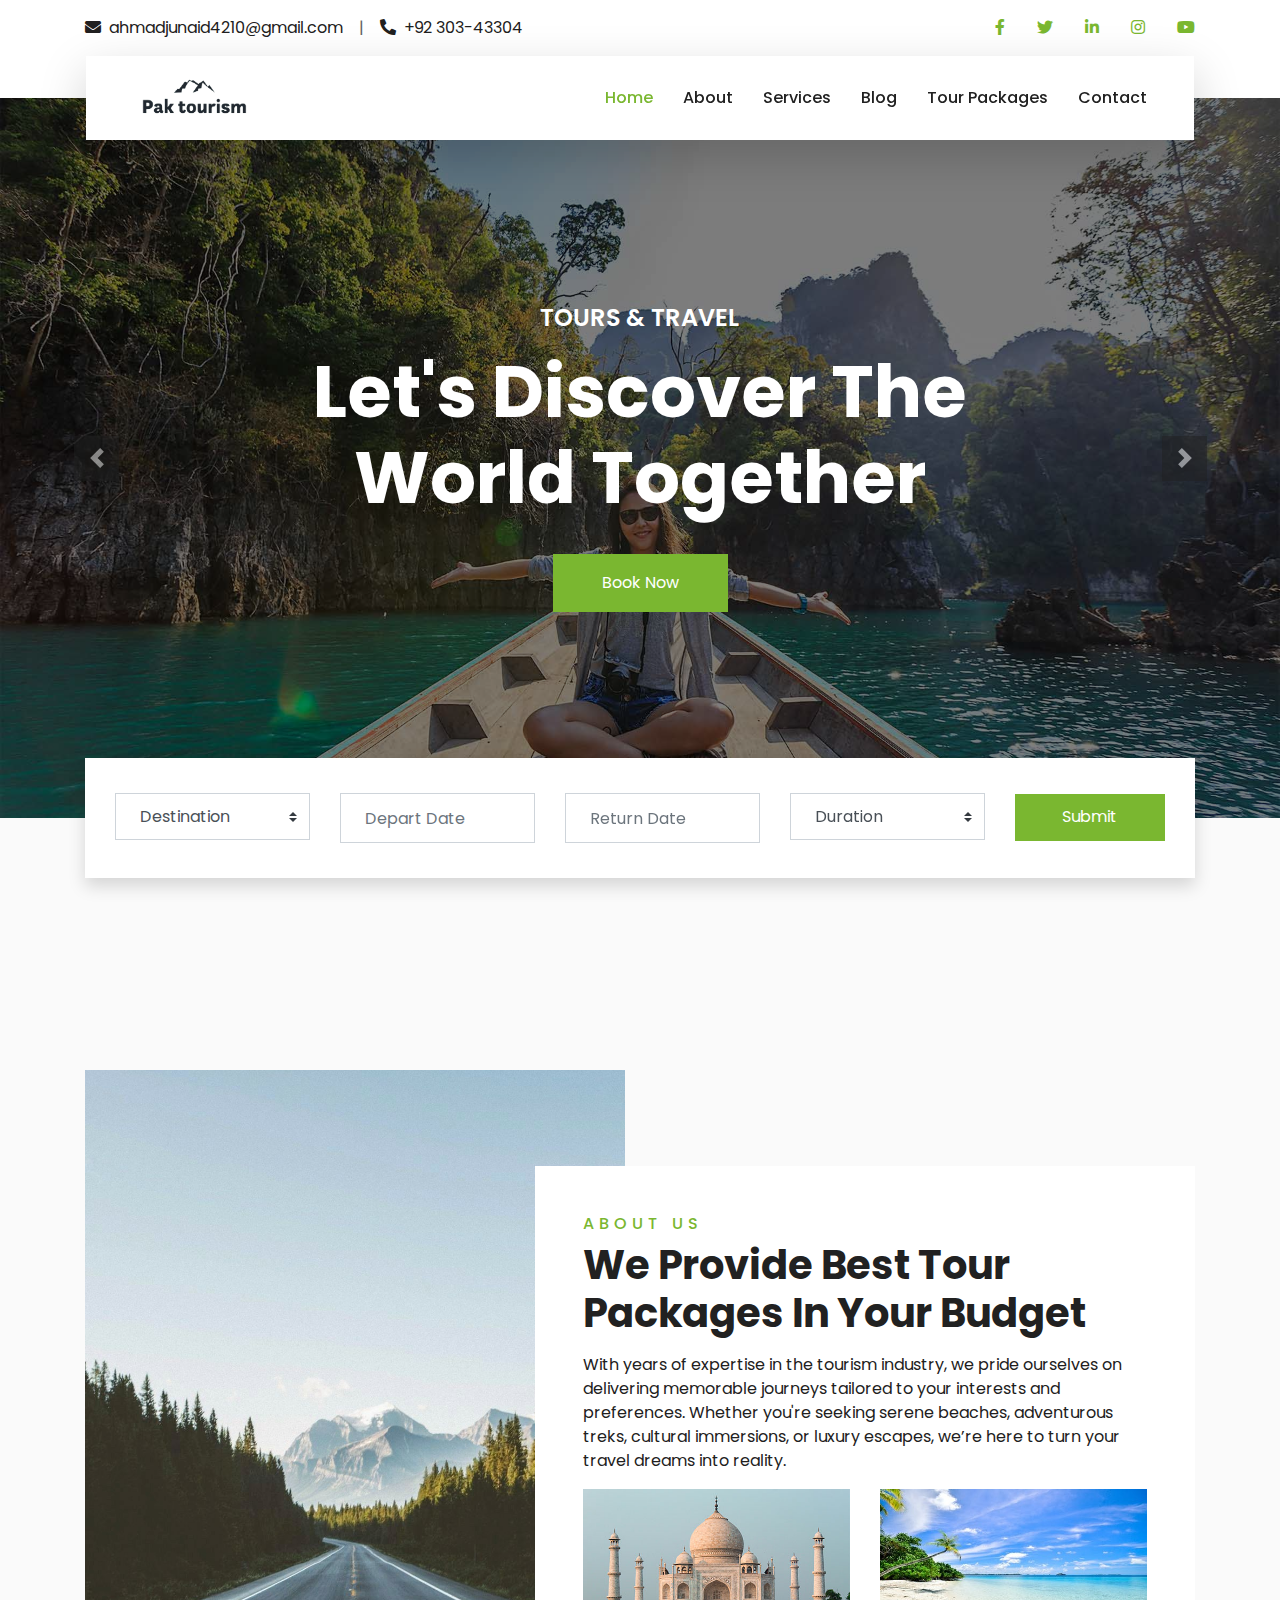
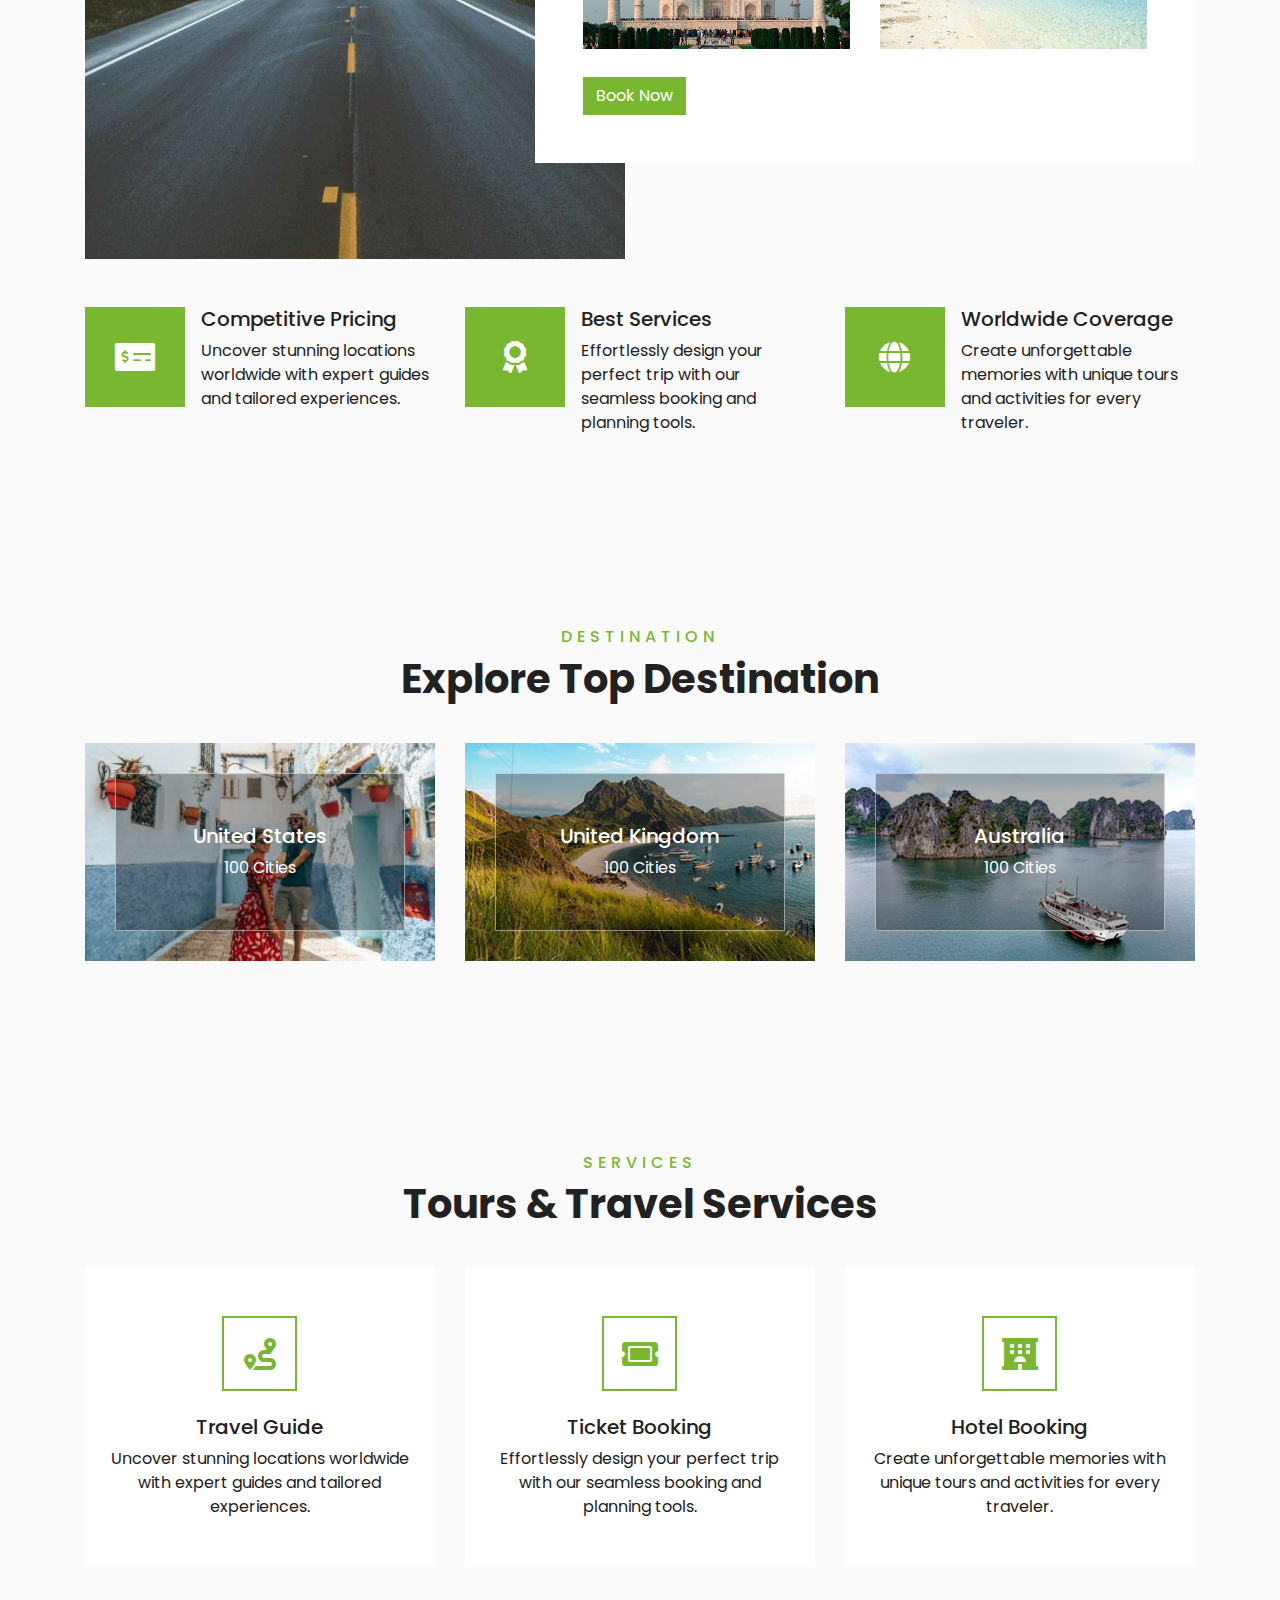
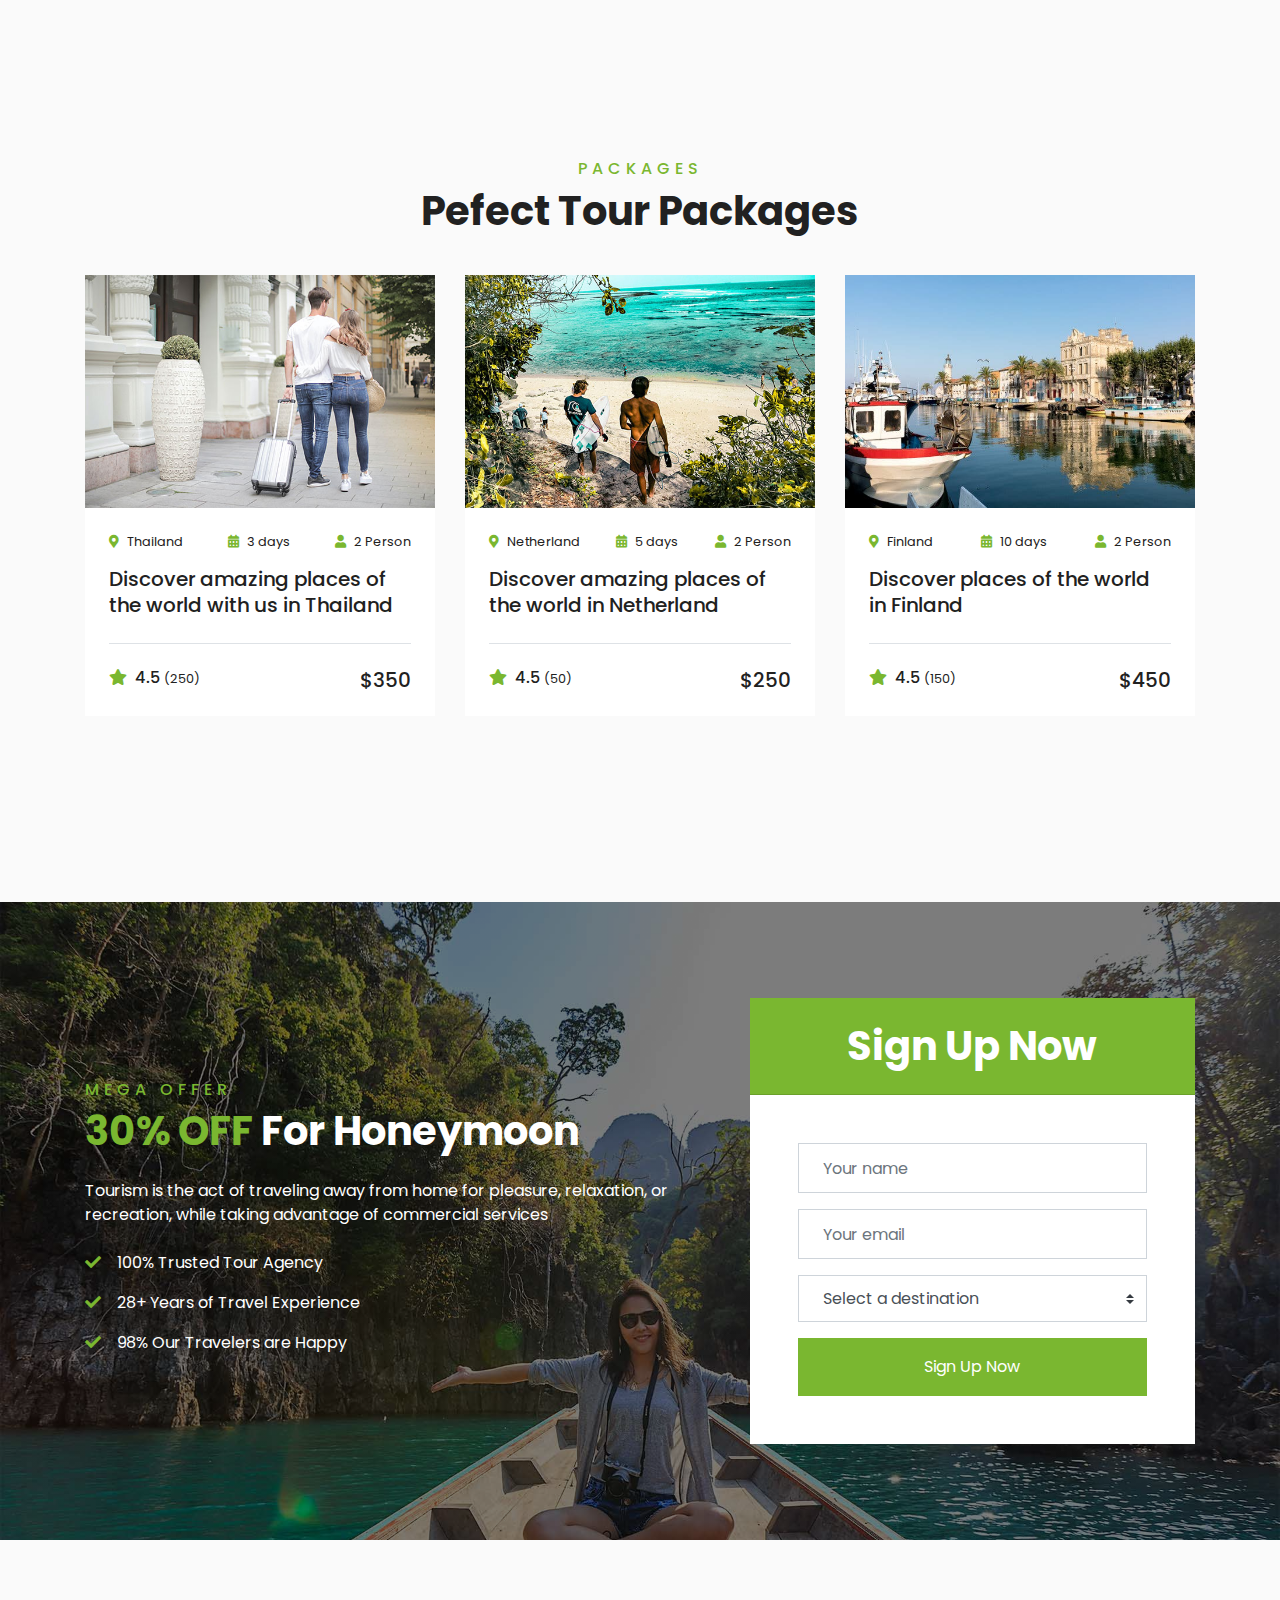
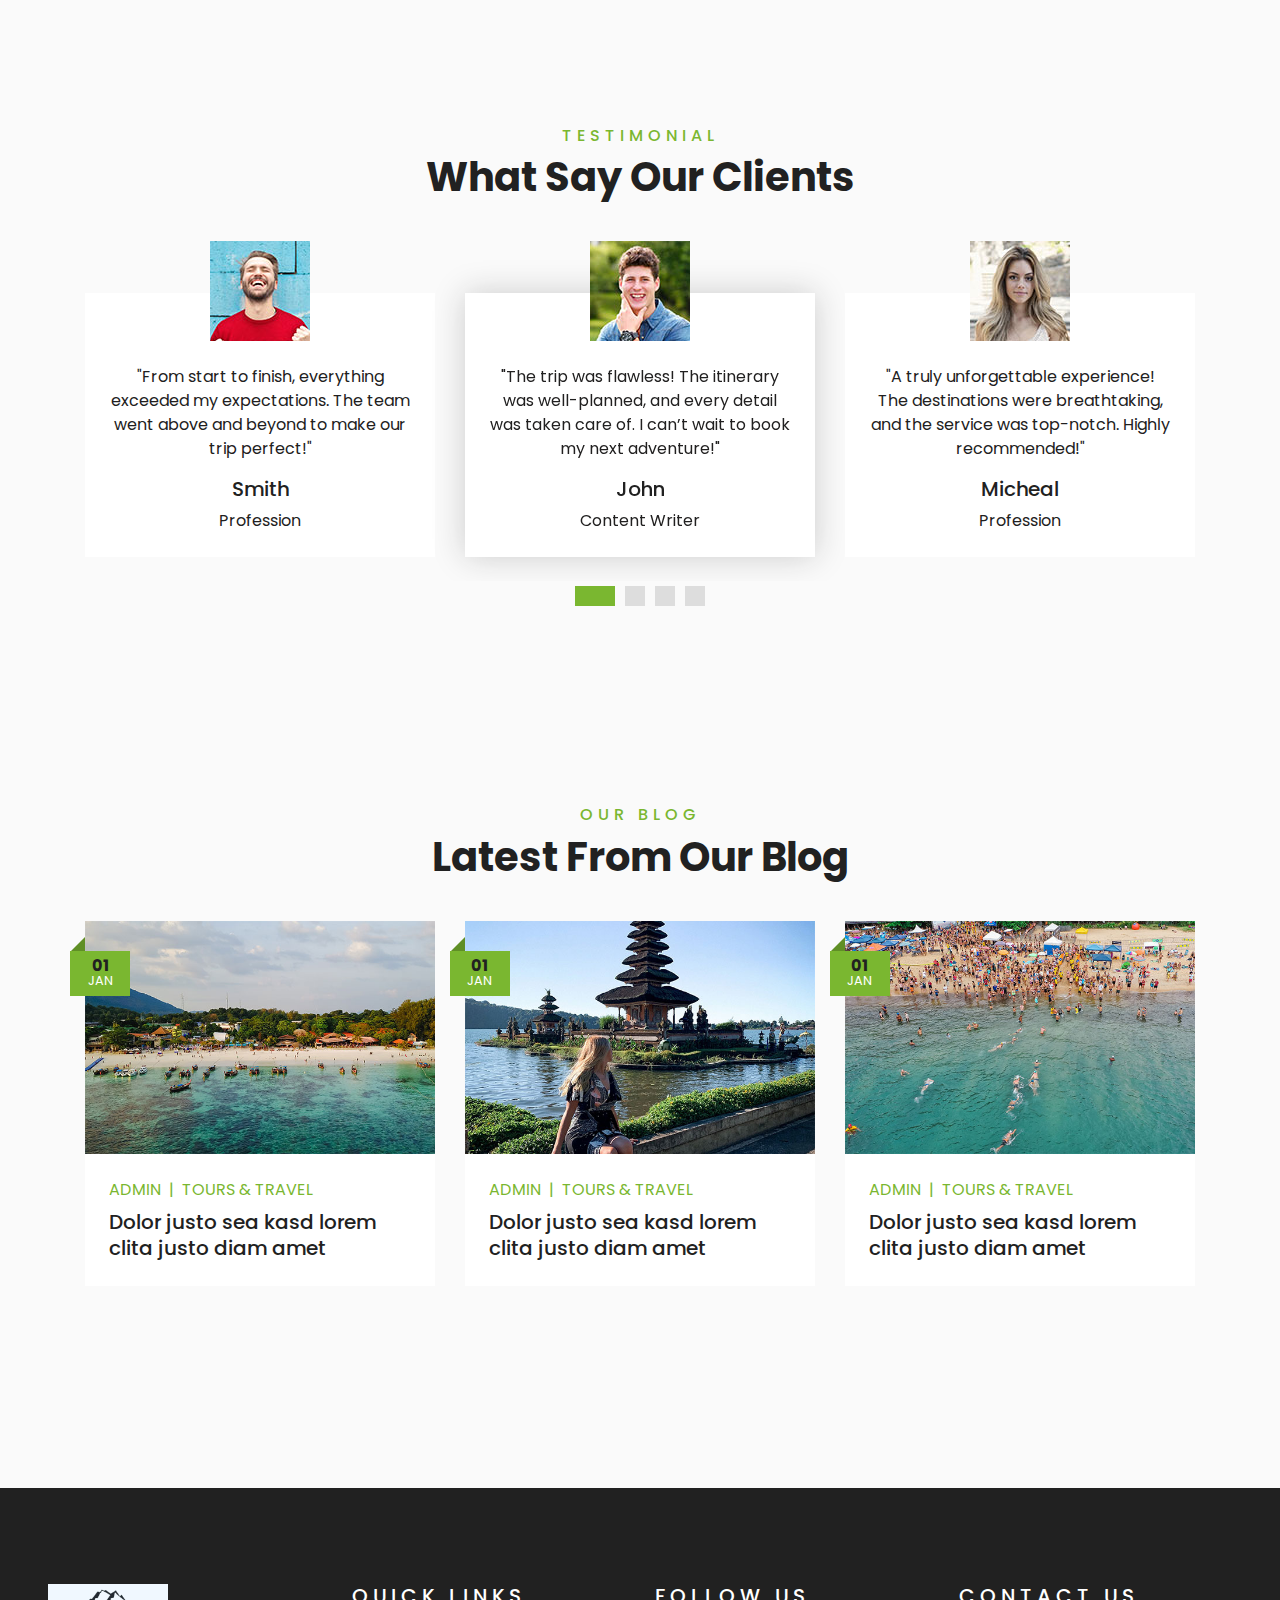
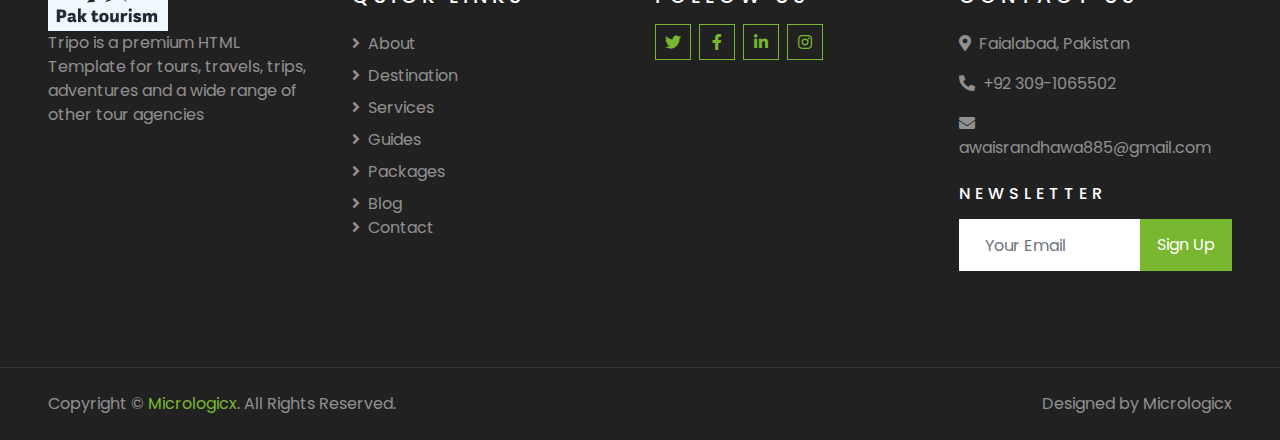
<file: index.html>
<!DOCTYPE html>
<html lang="en">

<head>
    <meta charset="utf-8">
    <title>TRAVELER</title>
    <meta content="width=device-width, initial-scale=1.0" name="viewport">
    <meta content="Free HTML Templates" name="keywords">
    <meta content="Free HTML Templates" name="description">

    <!-- Favicon -->
    <link href="img/favicon.ico" rel="icon">

    <!-- Google Web Fonts -->
    <link rel="preconnect" href="https://fonts.gstatic.com">
    <link href="https://fonts.googleapis.com/css2?family=Poppins:wght@400;500;600;700&display=swap" rel="stylesheet">

    <!-- Font Awesome -->
    <link href="https://cdnjs.cloudflare.com/ajax/libs/font-awesome/5.10.0/css/all.min.css" rel="stylesheet">

    <!-- Libraries Stylesheet -->
    <link href="lib/owlcarousel/assets/owl.carousel.min.css" rel="stylesheet">
    <link href="lib/tempusdominus/css/tempusdominus-bootstrap-4.min.css" rel="stylesheet" />

    <!-- Customized Bootstrap Stylesheet -->
    <link href="css/style.css" rel="stylesheet">
</head>

<body>
    <!-- Topbar Start -->
    <div class="container-fluid bg-light pt-3 d-none d-lg-block">
        <div class="container">
            <div class="row">
                <div class="col-lg-6 text-center text-lg-left mb-2 mb-lg-0">
                    <div class="d-inline-flex align-items-center">
                        <p><i class="fa fa-envelope mr-2"></i>ahmadjunaid4210@gmail.com</p>
                        <p class="text-body px-3">|</p>
                        <p><i class="fa fa-phone-alt mr-2"></i>+92 303-43304</p>
                    </div>
                </div>
                <div class="col-lg-6 text-center text-lg-right">
                    <div class="d-inline-flex align-items-center">
                        <a class="text-primary px-3" href="">
                            <i class="fab fa-facebook-f"></i>
                        </a>
                        <a class="text-primary px-3" href="">
                            <i class="fab fa-twitter"></i>
                        </a>
                        <a class="text-primary px-3" href="">
                            <i class="fab fa-linkedin-in"></i>
                        </a>
                        <a class="text-primary px-3" href="">
                            <i class="fab fa-instagram"></i>
                        </a>
                        <a class="text-primary pl-3" href="">
                            <i class="fab fa-youtube"></i>
                        </a>
                    </div>
                </div>
            </div>
        </div>
    </div>
    <!-- Topbar End -->


    <!-- Navbar Start -->
    <div class="container-fluid position-relative nav-bar p-0">
        <div class="container-lg position-relative p-0 px-lg-3" style="z-index: 9;">
            <nav class="navbar navbar-expand-lg bg-light navbar-light shadow-lg py-3 py-lg-0 pl-3 pl-lg-5">
                <img src="img/logo.png" width="123" alt="Awesome Image" alt="">
                <button type="button" class="navbar-toggler" data-toggle="collapse" data-target="#navbarCollapse">
                    <span class="navbar-toggler-icon"></span>
                </button>
                <div class="collapse navbar-collapse justify-content-between px-3" id="navbarCollapse">
                    <div class="navbar-nav ml-auto py-0">
                        <a href="index.html" class="nav-item nav-link active">Home</a>
                        <a href="about.html" class="nav-item nav-link">About</a>
                        <a href="service.html" class="nav-item nav-link">Services</a>
                        <a href="blog.html" class="nav-item nav-link">Blog</a>
                        <a href="package.html" class="nav-item nav-link">Tour Packages</a>
                        <a href="contact.html" class="nav-item nav-link">Contact</a>
                    </div>
                </div>
            </nav>
        </div>
    </div>
    <!-- Navbar End -->


    <!-- Carousel Start -->
    <div class="container-fluid p-0">
        <div id="header-carousel" class="carousel slide" data-ride="carousel">
            <div class="carousel-inner">
                <div class="carousel-item active">
                    <img class="w-100" src="img/carousel-1.jpg" alt="Image">
                    <div class="carousel-caption d-flex flex-column align-items-center justify-content-center">
                        <div class="p-3" style="max-width: 900px;">
                            <h4 class="text-white text-uppercase mb-md-3">Tours & Travel</h4>
                            <h1 class="display-3 text-white mb-md-4">Let's Discover The World Together</h1>
                            <a href="" class="btn btn-primary py-md-3 px-md-5 mt-2">Book Now</a>
                        </div>
                    </div>
                </div>
                <div class="carousel-item">
                    <img class="w-100" src="img/carousel-2.jpg" alt="Image">
                    <div class="carousel-caption d-flex flex-column align-items-center justify-content-center">
                        <div class="p-3" style="max-width: 900px;">
                            <h4 class="text-white text-uppercase mb-md-3">Tours & Travel</h4>
                            <h1 class="display-3 text-white mb-md-4">Discover Amazing Places With Us</h1>
                            <a href="" class="btn btn-primary py-md-3 px-md-5 mt-2">Book Now</a>
                        </div>
                    </div>
                </div>
            </div>
            <a class="carousel-control-prev" href="#header-carousel" data-slide="prev">
                <div class="btn btn-dark" style="width: 45px; height: 45px;">
                    <span class="carousel-control-prev-icon mb-n2"></span>
                </div>
            </a>
            <a class="carousel-control-next" href="#header-carousel" data-slide="next">
                <div class="btn btn-dark" style="width: 45px; height: 45px;">
                    <span class="carousel-control-next-icon mb-n2"></span>
                </div>
            </a>
        </div>
    </div>
    <!-- Carousel End -->


    <!-- Booking Start -->
    <div class="container-fluid booking mt-5 pb-5">
        <div class="container pb-5">
            <div class="bg-light shadow" style="padding: 30px;">
                <div class="row align-items-center" style="min-height: 60px;">
                    <div class="col-md-10">
                        <div class="row">
                            <div class="col-md-3">
                                <div class="mb-3 mb-md-0">
                                    <select class="custom-select px-4" style="height: 47px;">
                                        <option selected>Destination</option>
                                        <option value="1">Destination 1</option>
                                        <option value="2">Destination 1</option>
                                        <option value="3">Destination 1</option>
                                    </select>
                                </div>
                            </div>
                            <div class="col-md-3">
                                <div class="mb-3 mb-md-0">
                                    <div class="date" id="date1" data-target-input="nearest">
                                        <input type="text" class="form-control p-4 datetimepicker-input"
                                            placeholder="Depart Date" data-target="#date1"
                                            data-toggle="datetimepicker" />
                                    </div>
                                </div>
                            </div>
                            <div class="col-md-3">
                                <div class="mb-3 mb-md-0">
                                    <div class="date" id="date2" data-target-input="nearest">
                                        <input type="text" class="form-control p-4 datetimepicker-input"
                                            placeholder="Return Date" data-target="#date2"
                                            data-toggle="datetimepicker" />
                                    </div>
                                </div>
                            </div>
                            <div class="col-md-3">
                                <div class="mb-3 mb-md-0">
                                    <select class="custom-select px-4" style="height: 47px;">
                                        <option selected>Duration</option>
                                        <option value="1">Duration 1</option>
                                        <option value="2">Duration 1</option>
                                        <option value="3">Duration 1</option>
                                    </select>
                                </div>
                            </div>
                        </div>
                    </div>
                    <div class="col-md-2">
                        <button class="btn btn-primary btn-block" type="submit"
                            style="height: 47px; margin-top: -2px;">Submit</button>
                    </div>
                </div>
            </div>
        </div>
    </div>
    <!-- Booking End -->


    <!-- About Start -->
    <div class="container-fluid py-5">
        <div class="container pt-5">
            <div class="row">
                <div class="col-lg-6" style="min-height: 500px;">
                    <div class="position-relative h-100">
                        <img class="position-absolute w-100 h-100" src="img/about.jpg" style="object-fit: cover;">
                    </div>
                </div>
                <div class="col-lg-6 pt-5 pb-lg-5">
                    <div class="about-text bg-white p-4 p-lg-5 my-lg-5">
                        <h6 class="text-primary text-uppercase" style="letter-spacing: 5px;">About Us</h6>
                        <h1 class="mb-3">We Provide Best Tour Packages In Your Budget</h1>
                        <p>With years of expertise in the tourism industry, we pride ourselves on delivering memorable
                            journeys tailored to your interests and preferences. Whether you're seeking serene beaches,
                            adventurous treks, cultural immersions, or luxury escapes, we’re here to turn your travel
                            dreams into reality.</p>
                        <div class="row mb-4">
                            <div class="col-6">
                                <img class="img-fluid" src="img/about-1.jpg" alt="">
                            </div>
                            <div class="col-6">
                                <img class="img-fluid" src="img/about-2.jpg" alt="">
                            </div>
                        </div>
                        <a href="about.html" class="btn btn-primary mt-1">Book Now</a>
                    </div>
                </div>
            </div>
        </div>
    </div>
    <!-- About End -->


    <!-- Feature Start -->
    <div class="container-fluid pb-5">
        <div class="container pb-5">
            <div class="row">
                <div class="col-md-4">
                    <div class="d-flex mb-4 mb-lg-0">
                        <div class="d-flex flex-shrink-0 align-items-center justify-content-center bg-primary mr-3"
                            style="height: 100px; width: 100px;">
                            <i class="fa fa-2x fa-money-check-alt text-white"></i>
                        </div>
                        <div class="d-flex flex-column">
                            <h5 class="">Competitive Pricing</h5>
                            <p class="m-0">Uncover stunning locations worldwide with expert guides and tailored
                                experiences.
                            </p>
                        </div>
                    </div>
                </div>
                <div class="col-md-4">
                    <div class="d-flex mb-4 mb-lg-0">
                        <div class="d-flex flex-shrink-0 align-items-center justify-content-center bg-primary mr-3"
                            style="height: 100px; width: 100px;">
                            <i class="fa fa-2x fa-award text-white"></i>
                        </div>
                        <div class="d-flex flex-column">
                            <h5 class="">Best Services</h5>
                            <p class="m-0">Effortlessly design your perfect trip with our seamless booking and planning
                                tools.
                            </p>
                        </div>
                    </div>
                </div>
                <div class="col-md-4">
                    <div class="d-flex mb-4 mb-lg-0">
                        <div class="d-flex flex-shrink-0 align-items-center justify-content-center bg-primary mr-3"
                            style="height: 100px; width: 100px;">
                            <i class="fa fa-2x fa-globe text-white"></i>
                        </div>
                        <div class="d-flex flex-column">
                            <h5 class="">Worldwide Coverage</h5>
                            <p class="m-0">Create unforgettable memories with unique tours and activities for every
                                traveler.
                            </p>
                        </div>
                    </div>
                </div>
            </div>
        </div>
    </div>
    <!-- Feature End -->


    <!-- Destination Start -->
    <div class="container-fluid py-5">
        <div class="container pt-5 pb-3">
            <div class="text-center mb-3 pb-3">
                <h6 class="text-primary text-uppercase" style="letter-spacing: 5px;">Destination</h6>
                <h1>Explore Top Destination</h1>
            </div>
            <div class="row">
                <div class="col-lg-4 col-md-6 mb-4">
                    <div class="destination-item position-relative overflow-hidden mb-2">
                        <img class="img-fluid" src="img/destination-1.jpg" alt="">
                        <a class="destination-overlay text-white text-decoration-none" href="destination.html">
                            <h5 class="text-white">United States</h5>
                            <span>100 Cities</span>
                        </a>
                    </div>
                </div>
                <div class="col-lg-4 col-md-6 mb-4">
                    <div class="destination-item position-relative overflow-hidden mb-2">
                        <img class="img-fluid" src="img/destination-2.jpg" alt="">
                        <a class="destination-overlay text-white text-decoration-none" href="destination.html">
                            <h5 class="text-white">United Kingdom</h5>
                            <span>100 Cities</span>
                        </a>
                    </div>
                </div>
                <div class="col-lg-4 col-md-6 mb-4">
                    <div class="destination-item position-relative overflow-hidden mb-2">
                        <img class="img-fluid" src="img/destination-3.jpg" alt="">
                        <a class="destination-overlay text-white text-decoration-none" href="destination.html">
                            <h5 class="text-white">Australia</h5>
                            <span>100 Cities</span>
                        </a>
                    </div>
                </div>

            </div>
        </div>
    </div>
    <!-- Destination Start -->


    <!-- Service Start -->
    <div class="container-fluid py-5">
        <div class="container pt-5 pb-3">
            <div class="text-center mb-3 pb-3">
                <h6 class="text-primary text-uppercase" style="letter-spacing: 5px;">Services</h6>
                <h1>Tours & Travel Services</h1>
            </div>
            <div class="row">
                <div class="col-lg-4 col-md-6 mb-4">
                    <div class="service-item bg-white text-center mb-2 py-5 px-4">
                        <i class="fa fa-2x fa-route mx-auto mb-4"></i>
                        <h5 class="mb-2">Travel Guide</h5>
                        <p class="m-0">Uncover stunning locations worldwide with expert guides and tailored experiences.
                        </p>
                    </div>
                </div>
                <div class="col-lg-4 col-md-6 mb-4">
                    <div class="service-item bg-white text-center mb-2 py-5 px-4">
                        <i class="fa fa-2x fa-ticket-alt mx-auto mb-4"></i>
                        <h5 class="mb-2">Ticket Booking</h5>
                        <p class="m-0">Effortlessly design your perfect trip with our seamless booking and planning
                            tools.
                        </p>
                    </div>
                </div>
                <div class="col-lg-4 col-md-6 mb-4">
                    <div class="service-item bg-white text-center mb-2 py-5 px-4">
                        <i class="fa fa-2x fa-hotel mx-auto mb-4"></i>
                        <h5 class="mb-2">Hotel Booking</h5>
                        <p class="m-0">Create unforgettable memories with unique tours and activities for every
                            traveler.
                        </p>
                    </div>
                </div>
            </div>
        </div>
    </div>
    <!-- Service End -->


    <!-- Packages Start -->
    <div class="container-fluid py-5">
        <div class="container pt-5 pb-3">
            <div class="text-center mb-3 pb-3">
                <h6 class="text-primary text-uppercase" style="letter-spacing: 5px;">Packages</h6>
                <h1>Pefect Tour Packages</h1>
            </div>
            <div class="row">
                <div class="col-lg-4 col-md-6 mb-4">
                    <div class="package-item bg-white mb-2">
                        <img class="img-fluid" src="img/package-1.jpg" alt="">
                        <div class="p-4">
                            <div class="d-flex justify-content-between mb-3">
                                <small class="m-0"><i
                                        class="fa fa-map-marker-alt text-primary mr-2"></i>Thailand</small>
                                <small class="m-0"><i class="fa fa-calendar-alt text-primary mr-2"></i>3 days</small>
                                <small class="m-0"><i class="fa fa-user text-primary mr-2"></i>2 Person</small>
                            </div>
                            <a class="h5 text-decoration-none" href="package.html">Discover amazing places of the world
                                with us in Thailand</a>
                            <div class="border-top mt-4 pt-4">
                                <div class="d-flex justify-content-between">
                                    <h6 class="m-0"><i class="fa fa-star text-primary mr-2"></i>4.5 <small>(250)</small>
                                    </h6>
                                    <h5 class="m-0">$350</h5>
                                </div>
                            </div>
                        </div>
                    </div>
                </div>
                <div class="col-lg-4 col-md-6 mb-4">
                    <div class="package-item bg-white mb-2">
                        <img class="img-fluid" src="img/package-2.jpg" alt="">
                        <div class="p-4">
                            <div class="d-flex justify-content-between mb-3">
                                <small class="m-0"><i
                                        class="fa fa-map-marker-alt text-primary mr-2"></i>Netherland</small>
                                <small class="m-0"><i class="fa fa-calendar-alt text-primary mr-2"></i>5 days</small>
                                <small class="m-0"><i class="fa fa-user text-primary mr-2"></i>2 Person</small>
                            </div>
                            <a class="h5 text-decoration-none" href="package.html">Discover amazing places of the world
                             in Netherland</a>
                            <div class="border-top mt-4 pt-4">
                                <div class="d-flex justify-content-between">
                                    <h6 class="m-0"><i class="fa fa-star text-primary mr-2"></i>4.5 <small>(50)</small>
                                    </h6>
                                    <h5 class="m-0">$250</h5>
                                </div>
                            </div>
                        </div>
                    </div>
                </div>
                <div class="col-lg-4 col-md-6 mb-4">
                    <div class="package-item bg-white mb-2">
                        <img class="img-fluid" src="img/package-3.jpg" alt="">
                        <div class="p-4">
                            <div class="d-flex justify-content-between mb-3">
                                <small class="m-0"><i class="fa fa-map-marker-alt text-primary mr-2"></i>Finland</small>
                                <small class="m-0"><i class="fa fa-calendar-alt text-primary mr-2"></i>10 days</small>
                                <small class="m-0"><i class="fa fa-user text-primary mr-2"></i>2 Person</small>
                            </div>
                            <a class="h5 text-decoration-none" href="package.html">Discover places of the world
                             in Finland</a>
                            <div class="border-top mt-4 pt-4">
                                <div class="d-flex justify-content-between">
                                    <h6 class="m-0"><i class="fa fa-star text-primary mr-2"></i>4.5 <small>(150)</small>
                                    </h6>
                                    <h5 class="m-0">$450</h5>
                                </div>
                            </div>
                        </div>
                    </div>
                </div>

            </div>
        </div>
    </div>
    <!-- Packages End -->


    <!-- Registration Start -->
    <div class="container-fluid bg-registration py-5" style="margin: 90px 0;">
        <div class="container py-5">
            <div class="row align-items-center">
                <div class="col-lg-7 mb-5 mb-lg-0">
                    <div class="mb-4">
                        <h6 class="text-primary text-uppercase" style="letter-spacing: 5px;">Mega Offer</h6>
                        <h1 class="text-white"><span class="text-primary">30% OFF</span> For Honeymoon</h1>
                    </div>
                    <p class="text-white">Tourism is the act of traveling away from home for pleasure, relaxation, or
                        recreation, while taking advantage of commercial services</p>
                    <ul class="list-inline text-white m-0">
                        <li class="py-2"><i class="fa fa-check text-primary mr-3"></i>100% Trusted Tour
                            Agency
                        </li>
                        <li class="py-2"><i class="fa fa-check text-primary mr-3"></i>28+ Years of Travel
                            Experience</li>
                        <li class="py-2"><i class="fa fa-check text-primary mr-3"></i>98% Our Travelers
                            are Happy
                        </li>
                    </ul>
                </div>
                <div class="col-lg-5">
                    <div class="card border-0">
                        <div class="card-header bg-primary text-center p-4">
                            <h1 class="text-white m-0">Sign Up Now</h1>
                        </div>
                        <div class="card-body rounded-bottom bg-white p-5">
                            <form>
                                <div class="form-group">
                                    <input type="text" class="form-control p-4" placeholder="Your name"
                                        required="required" />
                                </div>
                                <div class="form-group">
                                    <input type="email" class="form-control p-4" placeholder="Your email"
                                        required="required" />
                                </div>
                                <div class="form-group">
                                    <select class="custom-select px-4" style="height: 47px;">
                                        <option selected>Select a destination</option>
                                        <option value="1">destination 1</option>
                                        <option value="2">destination 1</option>
                                        <option value="3">destination 1</option>
                                    </select>
                                </div>
                                <div>
                                    <button class="btn btn-primary btn-block py-3" type="submit">Sign Up Now</button>
                                </div>
                            </form>
                        </div>
                    </div>
                </div>
            </div>
        </div>
    </div>
    <!-- Registration End -->

    <!-- Testimonial Start -->
    <div class="container-fluid py-5">
        <div class="container py-5">
            <div class="text-center mb-3 pb-3">
                <h6 class="text-primary text-uppercase" style="letter-spacing: 5px;">Testimonial</h6>
                <h1>What Say Our Clients</h1>
            </div>
            <div class="owl-carousel testimonial-carousel">
                <div class="text-center pb-4">
                    <img class="img-fluid mx-auto" src="img/testimonial-1.jpg" style="width: 100px; height: 100px;">
                    <div class="testimonial-text bg-white p-4 mt-n5">
                        <p class="mt-5">"The trip was flawless! The itinerary was well-planned, and every detail was taken care of. I can’t wait to book my next adventure!"

                        </p>
                        <h5 class="text-truncate">John</h5>
                        <span>Content Writer</span>
                    </div>
                </div>
                <div class="text-center">
                    <img class="img-fluid mx-auto" src="img/testimonial-2.jpg" style="width: 100px; height: 100px;">
                    <div class="testimonial-text bg-white p-4 mt-n5">
                        <p class="mt-5">"A truly unforgettable experience! The destinations were breathtaking, and the service was top-notch. Highly recommended!"
                        </p>
                        <h5 class="text-truncate">Micheal</h5>
                        <span>Profession</span>
                    </div>
                </div>
                <div class="text-center">
                    <img class="img-fluid mx-auto" src="img/testimonial-3.jpg" style="width: 100px; height: 100px;">
                    <div class="testimonial-text bg-white p-4 mt-n5">
                        <p class="mt-5">"From start to finish, everything exceeded my expectations. The team went above and beyond to make our trip perfect!"
                        </p>
                        <h5 class="text-truncate">Ahmad</h5>
                        <span>Profession</span>
                    </div>
                </div>
                <div class="text-center">
                    <img class="img-fluid mx-auto" src="img/testimonial-4.jpg" style="width: 100px; height: 100px;">
                    <div class="testimonial-text bg-white p-4 mt-n5">
                        <p class="mt-5">"From start to finish, everything exceeded my expectations. The team went above and beyond to make our trip perfect!"
                        </p>
                        <h5 class="text-truncate">Smith</h5>
                        <span>Profession</span>
                    </div>
                </div>
            </div>
        </div>
    </div>
    <!-- Testimonial End -->


    <!-- Blog Start -->
    <div class="container-fluid py-5">
        <div class="container pt-5 pb-3">
            <div class="text-center mb-3 pb-3">
                <h6 class="text-primary text-uppercase" style="letter-spacing: 5px;">Our Blog</h6>
                <h1>Latest From Our Blog</h1>
            </div>
            <div class="row pb-3">
                <div class="col-lg-4 col-md-6 mb-4 pb-2">
                    <div class="blog-item">
                        <div class="position-relative">
                            <img class="img-fluid w-100" src="img/blog-1.jpg" alt="">
                            <div class="blog-date">
                                <h6 class="font-weight-bold mb-n1">01</h6>
                                <small class="text-white text-uppercase">Jan</small>
                            </div>
                        </div>
                        <div class="bg-white p-4">
                            <div class="d-flex mb-2">
                                <a class="text-primary text-uppercase text-decoration-none" href="blog.html">Admin</a>
                                <span class="text-primary px-2">|</span>
                                <a class="text-primary text-uppercase text-decoration-none" href="blog.html">Tours &
                                    Travel</a>
                            </div>
                            <a class="h5 m-0 text-decoration-none" href="blog.html">Dolor justo sea kasd lorem clita
                                justo diam
                                amet</a>
                        </div>
                    </div>
                </div>
                <div class="col-lg-4 col-md-6 mb-4 pb-2">
                    <div class="blog-item">
                        <div class="position-relative">
                            <img class="img-fluid w-100" src="img/blog-2.jpg" alt="">
                            <div class="blog-date">
                                <h6 class="font-weight-bold mb-n1">01</h6>
                                <small class="text-white text-uppercase">Jan</small>
                            </div>
                        </div>
                        <div class="bg-white p-4">
                            <div class="d-flex mb-2">
                                <a class="text-primary text-uppercase text-decoration-none" href="blog.html">Admin</a>
                                <span class="text-primary px-2">|</span>
                                <a class="text-primary text-uppercase text-decoration-none" href="blog.html">Tours &
                                    Travel</a>
                            </div>
                            <a class="h5 m-0 text-decoration-none" href="blog.html">Dolor justo sea kasd lorem clita
                                justo diam
                                amet</a>
                        </div>
                    </div>
                </div>
                <div class="col-lg-4 col-md-6 mb-4 pb-2">
                    <div class="blog-item">
                        <div class="position-relative">
                            <img class="img-fluid w-100" src="img/blog-3.jpg" alt="">
                            <div class="blog-date">
                                <h6 class="font-weight-bold mb-n1">01</h6>
                                <small class="text-white text-uppercase">Jan</small>
                            </div>
                        </div>
                        <div class="bg-white p-4">
                            <div class="d-flex mb-2">
                                <a class="text-primary text-uppercase text-decoration-none" href="blog.html">Admin</a>
                                <span class="text-primary px-2">|</span>
                                <a class="text-primary text-uppercase text-decoration-none" href="blog.html">Tours &
                                    Travel</a>
                            </div>
                            <a class="h5 m-0 text-decoration-none" href="blog.html">Dolor justo sea kasd lorem clita
                                justo diam
                                amet</a>
                        </div>
                    </div>
                </div>
            </div>
        </div>
    </div>
    <!-- Blog End -->

    <!-- Footer Start -->
    <div class="container-fluid bg-dark text-white-50 py-5 px-sm-3 px-lg-5" style="margin-top: 90px;">
        <div class="row pt-5">
            <div class="col-lg-3 col-md-6 mb-5">
                <img src="img/logo.png" alt="" width="120px" style="background-color: aliceblue;">
                <p>Tripo is a premium HTML Template for tours, travels, trips, adventures and a wide range of other tour
                    agencies</p>

            </div>
            <div class="col-lg-3 col-md-6 mb-5">
                <h5 class="text-white text-uppercase mb-4" style="letter-spacing: 5px;">Quick links</h5>
                <div class="d-flex flex-column justify-content-start">
                    <a class="text-white-50 mb-2" href="about.html"><i class="fa fa-angle-right mr-2"></i>About</a>
                    <a class="text-white-50 mb-2" href="destination.html"><i
                            class="fa fa-angle-right mr-2"></i>Destination</a>
                    <a class="text-white-50 mb-2" href="service.html"><i class="fa fa-angle-right mr-2"></i>Services</a>
                    <a class="text-white-50 mb-2" href="guide.html"><i class="fa fa-angle-right mr-2"></i>Guides</a>
                    <a class="text-white-50 mb-2" href="package.html"><i class="fa fa-angle-right mr-2"></i>Packages</a>
                    <a class="text-white-50" href="blog.html"><i class="fa fa-angle-right mr-2"></i>Blog</a>
                    <a class="text-white-50" href="contact.html"><i class="fa fa-angle-right mr-2"></i>Contact</a>
                </div>
            </div>
            <div class="col-lg-3 col-md-6">
                <h5 class="text-white text-uppercase mb-3" style="letter-spacing: 5px;">Follow Us</h5>
                <div class="d-flex justify-content-start">
                    <a class="btn btn-outline-primary btn-square mr-2" href="#"><i class="fab fa-twitter"></i></a>
                    <a class="btn btn-outline-primary btn-square mr-2" href="#"><i class="fab fa-facebook-f"></i></a>
                    <a class="btn btn-outline-primary btn-square mr-2" href="#"><i class="fab fa-linkedin-in"></i></a>
                    <a class="btn btn-outline-primary btn-square" href="#"><i class="fab fa-instagram"></i></a>
                </div>
            </div>
            <div class="col-lg-3 col-md-6 mb-5">
                <h5 class="text-white text-uppercase mb-4" style="letter-spacing: 5px;">Contact Us</h5>
                <p><i class="fa fa-map-marker-alt mr-2"></i>Faialabad, Pakistan</p>
                <p><i class="fa fa-phone-alt mr-2"></i>+92 309-1065502</p>
                <p><i class="fa fa-envelope mr-2"></i>awaisrandhawa885@gmail.com</p>
                <h6 class="text-white text-uppercase mt-4 mb-3" style="letter-spacing: 5px;">Newsletter</h6>
                <div class="w-100">
                    <div class="input-group">
                        <input type="text" class="form-control border-light" style="padding: 25px;"
                            placeholder="Your Email">
                        <div class="input-group-append">
                            <button class="btn btn-primary px-3">Sign Up</button>
                        </div>
                    </div>
                </div>
            </div>
        </div>
    </div>
    <div class="container-fluid bg-dark text-white border-top py-4 px-sm-3 px-md-5"
        style="border-color: rgba(256, 256, 256, .1) !important;">
        <div class="row">
            <div class="col-lg-6 text-center text-md-left mb-3 mb-md-0">
                <p class="m-0 text-white-50">Copyright &copy; <a href="#">Micrologicx</a>. All Rights Reserved.</a>
                </p>
            </div>
            <div class="col-lg-6 text-center text-md-right">
                <p class="m-0 text-white-50">Designed by Micrologicx
                </p>
            </div>
        </div>
    </div>
    <!-- Footer End -->

    <!-- Back to Top -->
    <a href="#" class="btn btn-lg btn-primary btn-lg-square back-to-top"><i class="fa fa-angle-double-up"></i></a>


    <!-- JavaScript Libraries -->
    <script src="https://code.jquery.com/jquery-3.4.1.min.js"></script>
    <script src="https://stackpath.bootstrapcdn.com/bootstrap/4.4.1/js/bootstrap.bundle.min.js"></script>
    <script src="lib/easing/easing.min.js"></script>
    <script src="lib/owlcarousel/owl.carousel.min.js"></script>
    <script src="lib/tempusdominus/js/moment.min.js"></script>
    <script src="lib/tempusdominus/js/moment-timezone.min.js"></script>
    <script src="lib/tempusdominus/js/tempusdominus-bootstrap-4.min.js"></script>

    <!-- Contact Javascript File -->
    <script src="mail/jqBootstrapValidation.min.js"></script>
    <script src="mail/contact.js"></script>

    <!-- Template Javascript -->
    <script src="js/main.js"></script>
</body>

</html>
</file>
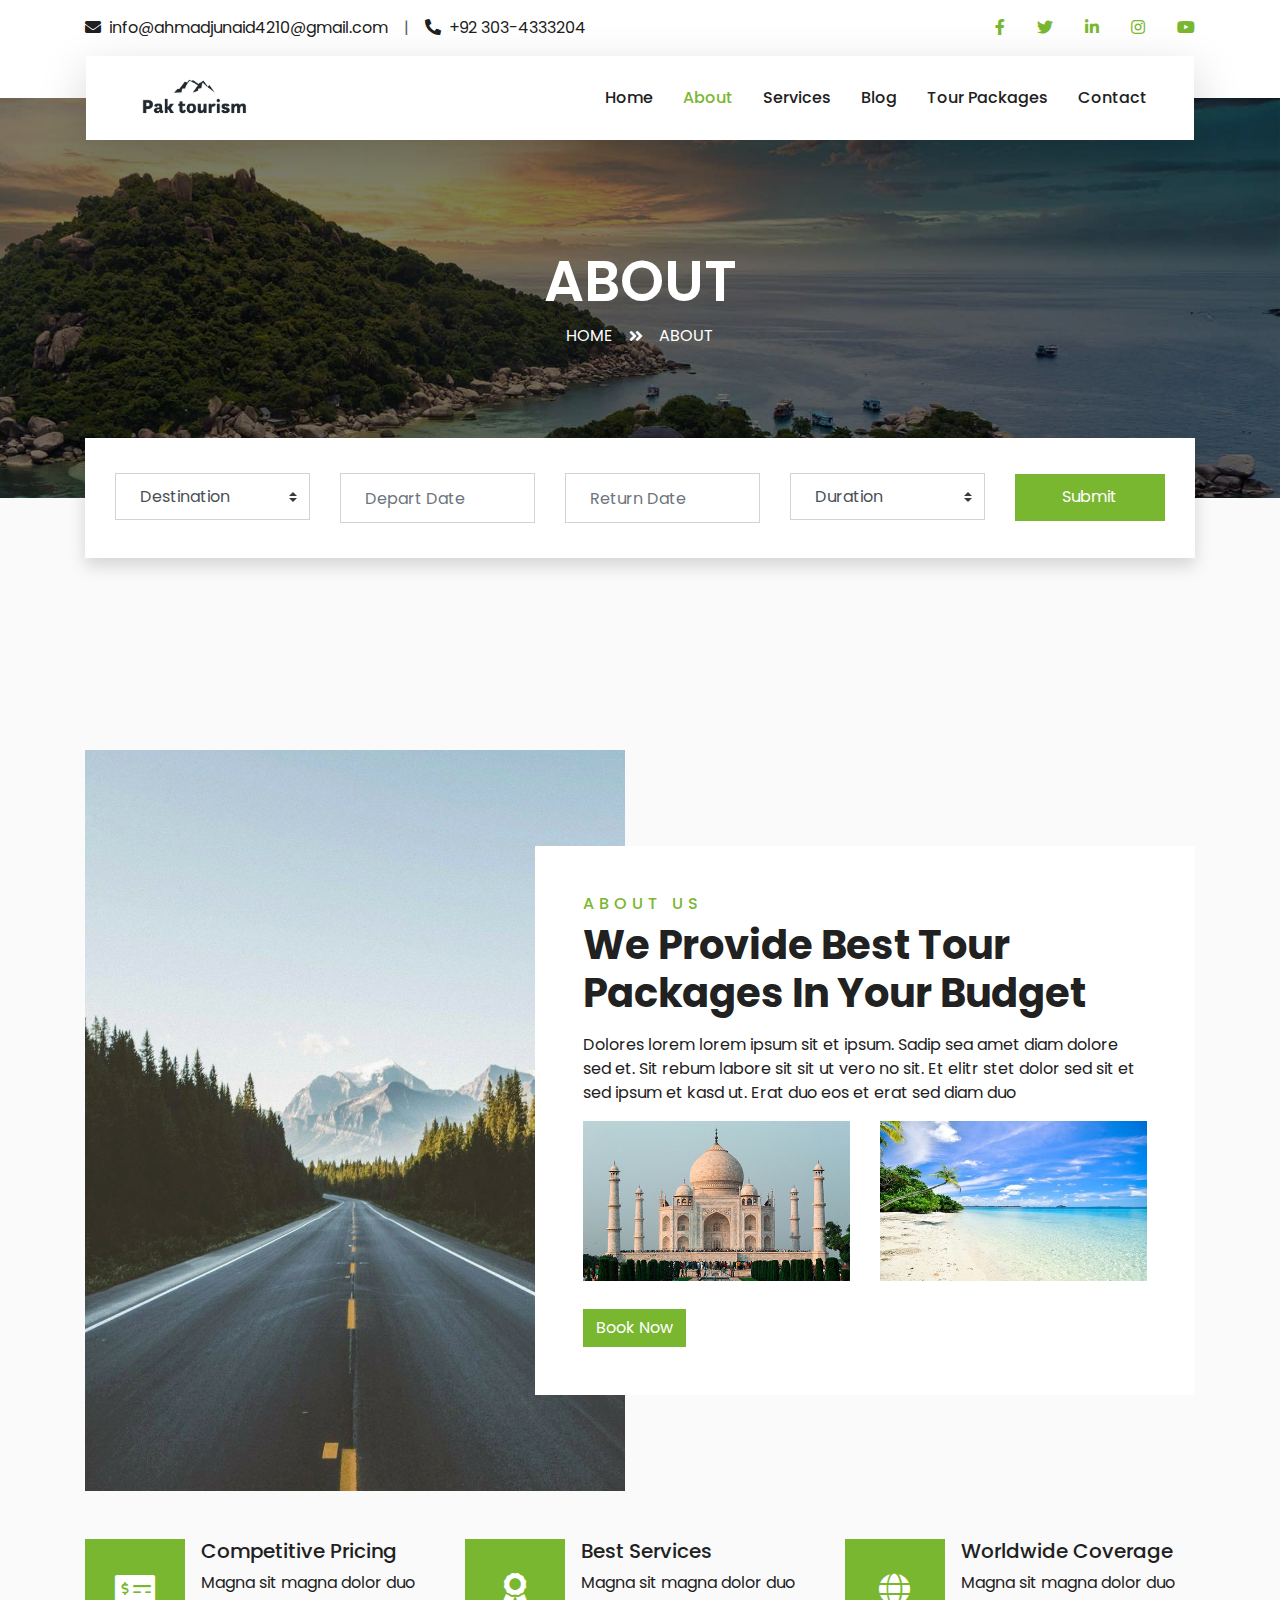
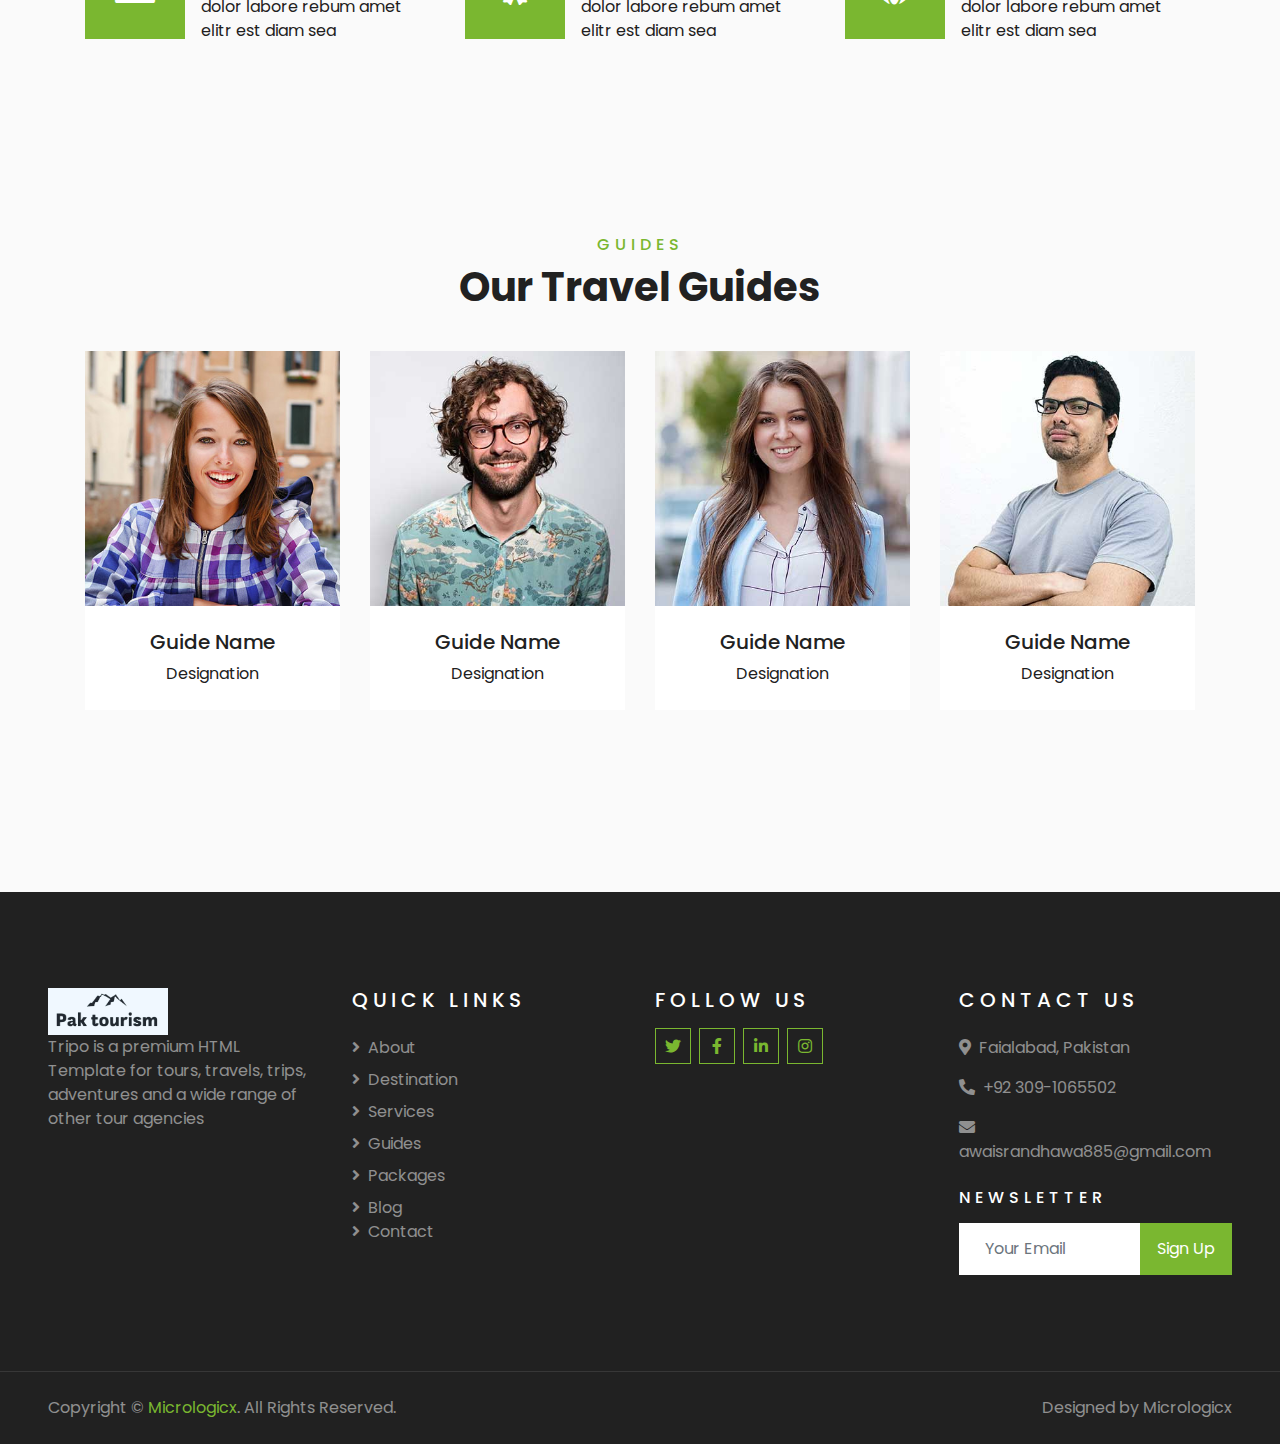
<file: about.html>
<!DOCTYPE html>
<html lang="en">

<head>
    <meta charset="utf-8">
    <title>TRAVELER - Free Travel Website Template</title>
    <meta content="width=device-width, initial-scale=1.0" name="viewport">
    <meta content="Free HTML Templates" name="keywords">
    <meta content="Free HTML Templates" name="description">

    <!-- Favicon -->
    <link href="img/favicon.ico" rel="icon">

    <!-- Google Web Fonts -->
    <link rel="preconnect" href="https://fonts.gstatic.com">
    <link href="https://fonts.googleapis.com/css2?family=Poppins:wght@400;500;600;700&display=swap" rel="stylesheet">

    <!-- Font Awesome -->
    <link href="https://cdnjs.cloudflare.com/ajax/libs/font-awesome/5.10.0/css/all.min.css" rel="stylesheet">

    <!-- Libraries Stylesheet -->
    <link href="lib/owlcarousel/assets/owl.carousel.min.css" rel="stylesheet">
    <link href="lib/tempusdominus/css/tempusdominus-bootstrap-4.min.css" rel="stylesheet" />

    <!-- Customized Bootstrap Stylesheet -->
    <link href="css/style.css" rel="stylesheet">
</head>

<body>
    <!-- Topbar Start -->
    <div class="container-fluid bg-light pt-3 d-none d-lg-block">
        <div class="container">
            <div class="row">
                <div class="col-lg-6 text-center text-lg-left mb-2 mb-lg-0">
                    <div class="d-inline-flex align-items-center">
                        <p><i class="fa fa-envelope mr-2"></i>info@ahmadjunaid4210@gmail.com</p>
                        <p class="text-body px-3">|</p>
                        <p><i class="fa fa-phone-alt mr-2"></i>+92 303-4333204</p>
                    </div>
                </div>
                <div class="col-lg-6 text-center text-lg-right">
                    <div class="d-inline-flex align-items-center">
                        <a class="text-primary px-3" href="">
                            <i class="fab fa-facebook-f"></i>
                        </a>
                        <a class="text-primary px-3" href="">
                            <i class="fab fa-twitter"></i>
                        </a>
                        <a class="text-primary px-3" href="">
                            <i class="fab fa-linkedin-in"></i>
                        </a>
                        <a class="text-primary px-3" href="">
                            <i class="fab fa-instagram"></i>
                        </a>
                        <a class="text-primary pl-3" href="">
                            <i class="fab fa-youtube"></i>
                        </a>
                    </div>
                </div>
            </div>
        </div>
    </div>
    <!-- Topbar End -->


    <!-- Navbar Start -->
    <div class="container-fluid position-relative nav-bar p-0">
        <div class="container-lg position-relative p-0 px-lg-3" style="z-index: 9;">
            <nav class="navbar navbar-expand-lg bg-light navbar-light shadow-lg py-3 py-lg-0 pl-3 pl-lg-5">
                <img src="img/logo.png" width="123" alt="Awesome Image" alt="">
                <button type="button" class="navbar-toggler" data-toggle="collapse" data-target="#navbarCollapse">
                    <span class="navbar-toggler-icon"></span>
                </button>
                <div class="collapse navbar-collapse justify-content-between px-3" id="navbarCollapse">
                    <div class="navbar-nav ml-auto py-0">
                        <a href="index.html" class="nav-item nav-link">Home</a>
                        <a href="about.html" class="nav-item nav-link active">About</a>
                        <a href="service.html" class="nav-item nav-link">Services</a>
                        <a href="blog.html" class="nav-item nav-link">Blog</a>
                        <a href="package.html" class="nav-item nav-link">Tour Packages</a>
                        <a href="contact.html" class="nav-item nav-link">Contact</a>
                    </div>
                </div>
            </nav>
        </div>
    </div>
    <!-- Navbar End -->


    <!-- Header Start -->
    <div class="container-fluid page-header">
        <div class="container">
            <div class="d-flex flex-column align-items-center justify-content-center" style="min-height: 400px">
                <h3 class="display-4 text-white text-uppercase">About</h3>
                <div class="d-inline-flex text-white">
                    <p class="m-0 text-uppercase"><a class="text-white" href="">Home</a></p>
                    <i class="fa fa-angle-double-right pt-1 px-3"></i>
                    <p class="m-0 text-uppercase">About</p>
                </div>
            </div>
        </div>
    </div>
    <!-- Header End -->


    <!-- Booking Start -->
    <div class="container-fluid booking mt-5 pb-5">
        <div class="container pb-5">
            <div class="bg-light shadow" style="padding: 30px;">
                <div class="row align-items-center" style="min-height: 60px;">
                    <div class="col-md-10">
                        <div class="row">
                            <div class="col-md-3">
                                <div class="mb-3 mb-md-0">
                                    <select class="custom-select px-4" style="height: 47px;">
                                        <option selected>Destination</option>
                                        <option value="1">Destination 1</option>
                                        <option value="2">Destination 1</option>
                                        <option value="3">Destination 1</option>
                                    </select>
                                </div>
                            </div>
                            <div class="col-md-3">
                                <div class="mb-3 mb-md-0">
                                    <div class="date" id="date1" data-target-input="nearest">
                                        <input type="text" class="form-control p-4 datetimepicker-input"
                                            placeholder="Depart Date" data-target="#date1"
                                            data-toggle="datetimepicker" />
                                    </div>
                                </div>
                            </div>
                            <div class="col-md-3">
                                <div class="mb-3 mb-md-0">
                                    <div class="date" id="date2" data-target-input="nearest">
                                        <input type="text" class="form-control p-4 datetimepicker-input"
                                            placeholder="Return Date" data-target="#date2"
                                            data-toggle="datetimepicker" />
                                    </div>
                                </div>
                            </div>
                            <div class="col-md-3">
                                <div class="mb-3 mb-md-0">
                                    <select class="custom-select px-4" style="height: 47px;">
                                        <option selected>Duration</option>
                                        <option value="1">Duration 1</option>
                                        <option value="2">Duration 1</option>
                                        <option value="3">Duration 1</option>
                                    </select>
                                </div>
                            </div>
                        </div>
                    </div>
                    <div class="col-md-2">
                        <button class="btn btn-primary btn-block" type="submit"
                            style="height: 47px; margin-top: -2px;">Submit</button>
                    </div>
                </div>
            </div>
        </div>
    </div>
    <!-- Booking End -->

    <!-- About Start -->
    <div class="container-fluid py-5">
        <div class="container pt-5">
            <div class="row">
                <div class="col-lg-6" style="min-height: 500px;">
                    <div class="position-relative h-100">
                        <img class="position-absolute w-100 h-100" src="img/about.jpg" style="object-fit: cover;">
                    </div>
                </div>
                <div class="col-lg-6 pt-5 pb-lg-5">
                    <div class="about-text bg-white p-4 p-lg-5 my-lg-5">
                        <h6 class="text-primary text-uppercase" style="letter-spacing: 5px;">About Us</h6>
                        <h1 class="mb-3">We Provide Best Tour Packages In Your Budget</h1>
                        <p>Dolores lorem lorem ipsum sit et ipsum. Sadip sea amet diam dolore sed et. Sit rebum labore
                            sit sit ut vero no sit. Et elitr stet dolor sed sit et sed ipsum et kasd ut. Erat duo eos et
                            erat sed diam duo</p>
                        <div class="row mb-4">
                            <div class="col-6">
                                <img class="img-fluid" src="img/about-1.jpg" alt="">
                            </div>
                            <div class="col-6">
                                <img class="img-fluid" src="img/about-2.jpg" alt="">
                            </div>
                        </div>
                        <a href="" class="btn btn-primary mt-1">Book Now</a>
                    </div>
                </div>
            </div>
        </div>
    </div>
    <!-- About End -->

    <!-- Feature Start -->
    <div class="container-fluid pb-5">
        <div class="container pb-5">
            <div class="row">
                <div class="col-md-4">
                    <div class="d-flex mb-4 mb-lg-0">
                        <div class="d-flex flex-shrink-0 align-items-center justify-content-center bg-primary mr-3"
                            style="height: 100px; width: 100px;">
                            <i class="fa fa-2x fa-money-check-alt text-white"></i>
                        </div>
                        <div class="d-flex flex-column">
                            <h5 class="">Competitive Pricing</h5>
                            <p class="m-0">Magna sit magna dolor duo dolor labore rebum amet elitr est diam sea</p>
                        </div>
                    </div>
                </div>
                <div class="col-md-4">
                    <div class="d-flex mb-4 mb-lg-0">
                        <div class="d-flex flex-shrink-0 align-items-center justify-content-center bg-primary mr-3"
                            style="height: 100px; width: 100px;">
                            <i class="fa fa-2x fa-award text-white"></i>
                        </div>
                        <div class="d-flex flex-column">
                            <h5 class="">Best Services</h5>
                            <p class="m-0">Magna sit magna dolor duo dolor labore rebum amet elitr est diam sea</p>
                        </div>
                    </div>
                </div>
                <div class="col-md-4">
                    <div class="d-flex mb-4 mb-lg-0">
                        <div class="d-flex flex-shrink-0 align-items-center justify-content-center bg-primary mr-3"
                            style="height: 100px; width: 100px;">
                            <i class="fa fa-2x fa-globe text-white"></i>
                        </div>
                        <div class="d-flex flex-column">
                            <h5 class="">Worldwide Coverage</h5>
                            <p class="m-0">Magna sit magna dolor duo dolor labore rebum amet elitr est diam sea</p>
                        </div>
                    </div>
                </div>
            </div>
        </div>
    </div>
    <!-- Feature End -->

    <!-- Team Start -->
    <div class="container-fluid py-5">
        <div class="container pt-5 pb-3">
            <div class="text-center mb-3 pb-3">
                <h6 class="text-primary text-uppercase" style="letter-spacing: 5px;">Guides</h6>
                <h1>Our Travel Guides</h1>
            </div>
            <div class="row">
                <div class="col-lg-3 col-md-4 col-sm-6 pb-1">
                    <div class="team-item bg-white mb-4">
                        <div class="team-img position-relative overflow-hidden">
                            <img class="img-fluid w-100" src="img/team-1.jpg" alt="">
                            <div class="team-social">
                                <a class="btn btn-outline-primary btn-square" href=""><i class="fab fa-twitter"></i></a>
                                <a class="btn btn-outline-primary btn-square" href=""><i
                                        class="fab fa-facebook-f"></i></a>
                                <a class="btn btn-outline-primary btn-square" href=""><i
                                        class="fab fa-instagram"></i></a>
                                <a class="btn btn-outline-primary btn-square" href=""><i
                                        class="fab fa-linkedin-in"></i></a>
                            </div>
                        </div>
                        <div class="text-center py-4">
                            <h5 class="text-truncate">Guide Name</h5>
                            <p class="m-0">Designation</p>
                        </div>
                    </div>
                </div>
                <div class="col-lg-3 col-md-4 col-sm-6 pb-1">
                    <div class="team-item bg-white mb-4">
                        <div class="team-img position-relative overflow-hidden">
                            <img class="img-fluid w-100" src="img/team-2.jpg" alt="">
                            <div class="team-social">
                                <a class="btn btn-outline-primary btn-square" href=""><i class="fab fa-twitter"></i></a>
                                <a class="btn btn-outline-primary btn-square" href=""><i
                                        class="fab fa-facebook-f"></i></a>
                                <a class="btn btn-outline-primary btn-square" href=""><i
                                        class="fab fa-instagram"></i></a>
                                <a class="btn btn-outline-primary btn-square" href=""><i
                                        class="fab fa-linkedin-in"></i></a>
                            </div>
                        </div>
                        <div class="text-center py-4">
                            <h5 class="text-truncate">Guide Name</h5>
                            <p class="m-0">Designation</p>
                        </div>
                    </div>
                </div>
                <div class="col-lg-3 col-md-4 col-sm-6 pb-1">
                    <div class="team-item bg-white mb-4">
                        <div class="team-img position-relative overflow-hidden">
                            <img class="img-fluid w-100" src="img/team-3.jpg" alt="">
                            <div class="team-social">
                                <a class="btn btn-outline-primary btn-square" href=""><i class="fab fa-twitter"></i></a>
                                <a class="btn btn-outline-primary btn-square" href=""><i
                                        class="fab fa-facebook-f"></i></a>
                                <a class="btn btn-outline-primary btn-square" href=""><i
                                        class="fab fa-instagram"></i></a>
                                <a class="btn btn-outline-primary btn-square" href=""><i
                                        class="fab fa-linkedin-in"></i></a>
                            </div>
                        </div>
                        <div class="text-center py-4">
                            <h5 class="text-truncate">Guide Name</h5>
                            <p class="m-0">Designation</p>
                        </div>
                    </div>
                </div>
                <div class="col-lg-3 col-md-4 col-sm-6 pb-1">
                    <div class="team-item bg-white mb-4">
                        <div class="team-img position-relative overflow-hidden">
                            <img class="img-fluid w-100" src="img/team-4.jpg" alt="">
                            <div class="team-social">
                                <a class="btn btn-outline-primary btn-square" href=""><i class="fab fa-twitter"></i></a>
                                <a class="btn btn-outline-primary btn-square" href=""><i
                                        class="fab fa-facebook-f"></i></a>
                                <a class="btn btn-outline-primary btn-square" href=""><i
                                        class="fab fa-instagram"></i></a>
                                <a class="btn btn-outline-primary btn-square" href=""><i
                                        class="fab fa-linkedin-in"></i></a>
                            </div>
                        </div>
                        <div class="text-center py-4">
                            <h5 class="text-truncate">Guide Name</h5>
                            <p class="m-0">Designation</p>
                        </div>
                    </div>
                </div>
            </div>
        </div>
    </div>
    <!-- Team End -->

        <!-- Footer Start -->
        <div class="container-fluid bg-dark text-white-50 py-5 px-sm-3 px-lg-5" style="margin-top: 90px;">
            <div class="row pt-5">
                <div class="col-lg-3 col-md-6 mb-5">
                    <img src="img/logo.png" alt="" width="120px" style="background-color: aliceblue;">
                    <p>Tripo is a premium HTML Template for tours, travels, trips, adventures and a wide range of other tour
                        agencies</p>
    
                </div>
                <div class="col-lg-3 col-md-6 mb-5">
                    <h5 class="text-white text-uppercase mb-4" style="letter-spacing: 5px;">Quick links</h5>
                    <div class="d-flex flex-column justify-content-start">
                        <a class="text-white-50 mb-2" href="about.html"><i class="fa fa-angle-right mr-2"></i>About</a>
                        <a class="text-white-50 mb-2" href="destination.html"><i
                                class="fa fa-angle-right mr-2"></i>Destination</a>
                        <a class="text-white-50 mb-2" href="service.html"><i class="fa fa-angle-right mr-2"></i>Services</a>
                        <a class="text-white-50 mb-2" href="guide.html"><i class="fa fa-angle-right mr-2"></i>Guides</a>
                        <a class="text-white-50 mb-2" href="package.html"><i class="fa fa-angle-right mr-2"></i>Packages</a>
                        <a class="text-white-50" href="blog.html"><i class="fa fa-angle-right mr-2"></i>Blog</a>
                        <a class="text-white-50" href="contact.html"><i class="fa fa-angle-right mr-2"></i>Contact</a>
                    </div>
                </div>
                <div class="col-lg-3 col-md-6">
                    <h5 class="text-white text-uppercase mb-3" style="letter-spacing: 5px;">Follow Us</h5>
                    <div class="d-flex justify-content-start">
                        <a class="btn btn-outline-primary btn-square mr-2" href="#"><i class="fab fa-twitter"></i></a>
                        <a class="btn btn-outline-primary btn-square mr-2" href="#"><i class="fab fa-facebook-f"></i></a>
                        <a class="btn btn-outline-primary btn-square mr-2" href="#"><i class="fab fa-linkedin-in"></i></a>
                        <a class="btn btn-outline-primary btn-square" href="#"><i class="fab fa-instagram"></i></a>
                    </div>
                </div>
                <div class="col-lg-3 col-md-6 mb-5">
                    <h5 class="text-white text-uppercase mb-4" style="letter-spacing: 5px;">Contact Us</h5>
                    <p><i class="fa fa-map-marker-alt mr-2"></i>Faialabad, Pakistan</p>
                    <p><i class="fa fa-phone-alt mr-2"></i>+92 309-1065502</p>
                    <p><i class="fa fa-envelope mr-2"></i>awaisrandhawa885@gmail.com</p>
                    <h6 class="text-white text-uppercase mt-4 mb-3" style="letter-spacing: 5px;">Newsletter</h6>
                    <div class="w-100">
                        <div class="input-group">
                            <input type="text" class="form-control border-light" style="padding: 25px;"
                                placeholder="Your Email">
                            <div class="input-group-append">
                                <button class="btn btn-primary px-3">Sign Up</button>
                            </div>
                        </div>
                    </div>
                </div>
            </div>
        </div>
        <div class="container-fluid bg-dark text-white border-top py-4 px-sm-3 px-md-5"
            style="border-color: rgba(256, 256, 256, .1) !important;">
            <div class="row">
                <div class="col-lg-6 text-center text-md-left mb-3 mb-md-0">
                    <p class="m-0 text-white-50">Copyright &copy; <a href="#">Micrologicx</a>. All Rights Reserved.</a>
                    </p>
                </div>
                <div class="col-lg-6 text-center text-md-right">
                    <p class="m-0 text-white-50">Designed by Micrologicx
                    </p>
                </div>
            </div>
        </div>
        <!-- Footer End -->
    

    <!-- Back to Top -->
    <a href="#" class="btn btn-lg btn-primary btn-lg-square back-to-top"><i class="fa fa-angle-double-up"></i></a>


    <!-- JavaScript Libraries -->
    <script src="https://code.jquery.com/jquery-3.4.1.min.js"></script>
    <script src="https://stackpath.bootstrapcdn.com/bootstrap/4.4.1/js/bootstrap.bundle.min.js"></script>
    <script src="lib/easing/easing.min.js"></script>
    <script src="lib/owlcarousel/owl.carousel.min.js"></script>
    <script src="lib/tempusdominus/js/moment.min.js"></script>
    <script src="lib/tempusdominus/js/moment-timezone.min.js"></script>
    <script src="lib/tempusdominus/js/tempusdominus-bootstrap-4.min.js"></script>

    <!-- Contact Javascript File -->
    <script src="mail/jqBootstrapValidation.min.js"></script>
    <script src="mail/contact.js"></script>

    <!-- Template Javascript -->
    <script src="js/main.js"></script>
</body>

</html>
</file>
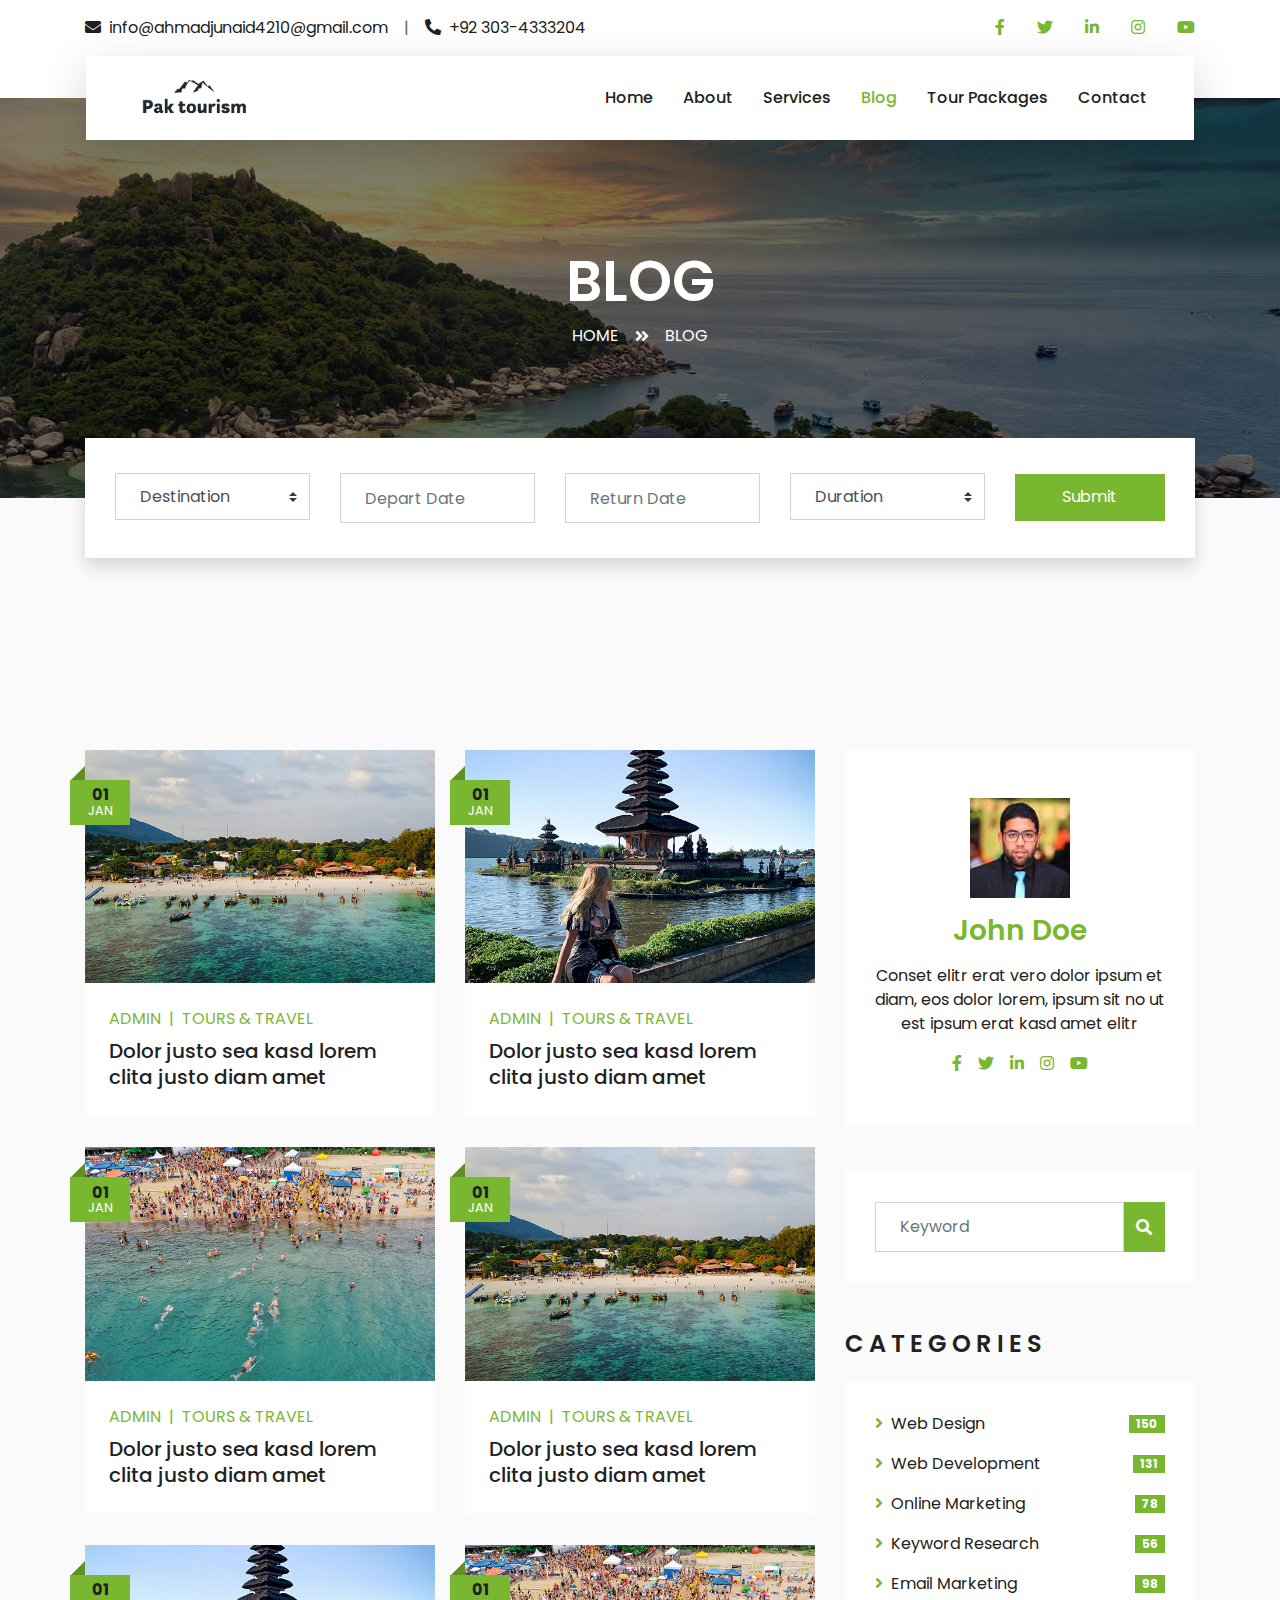
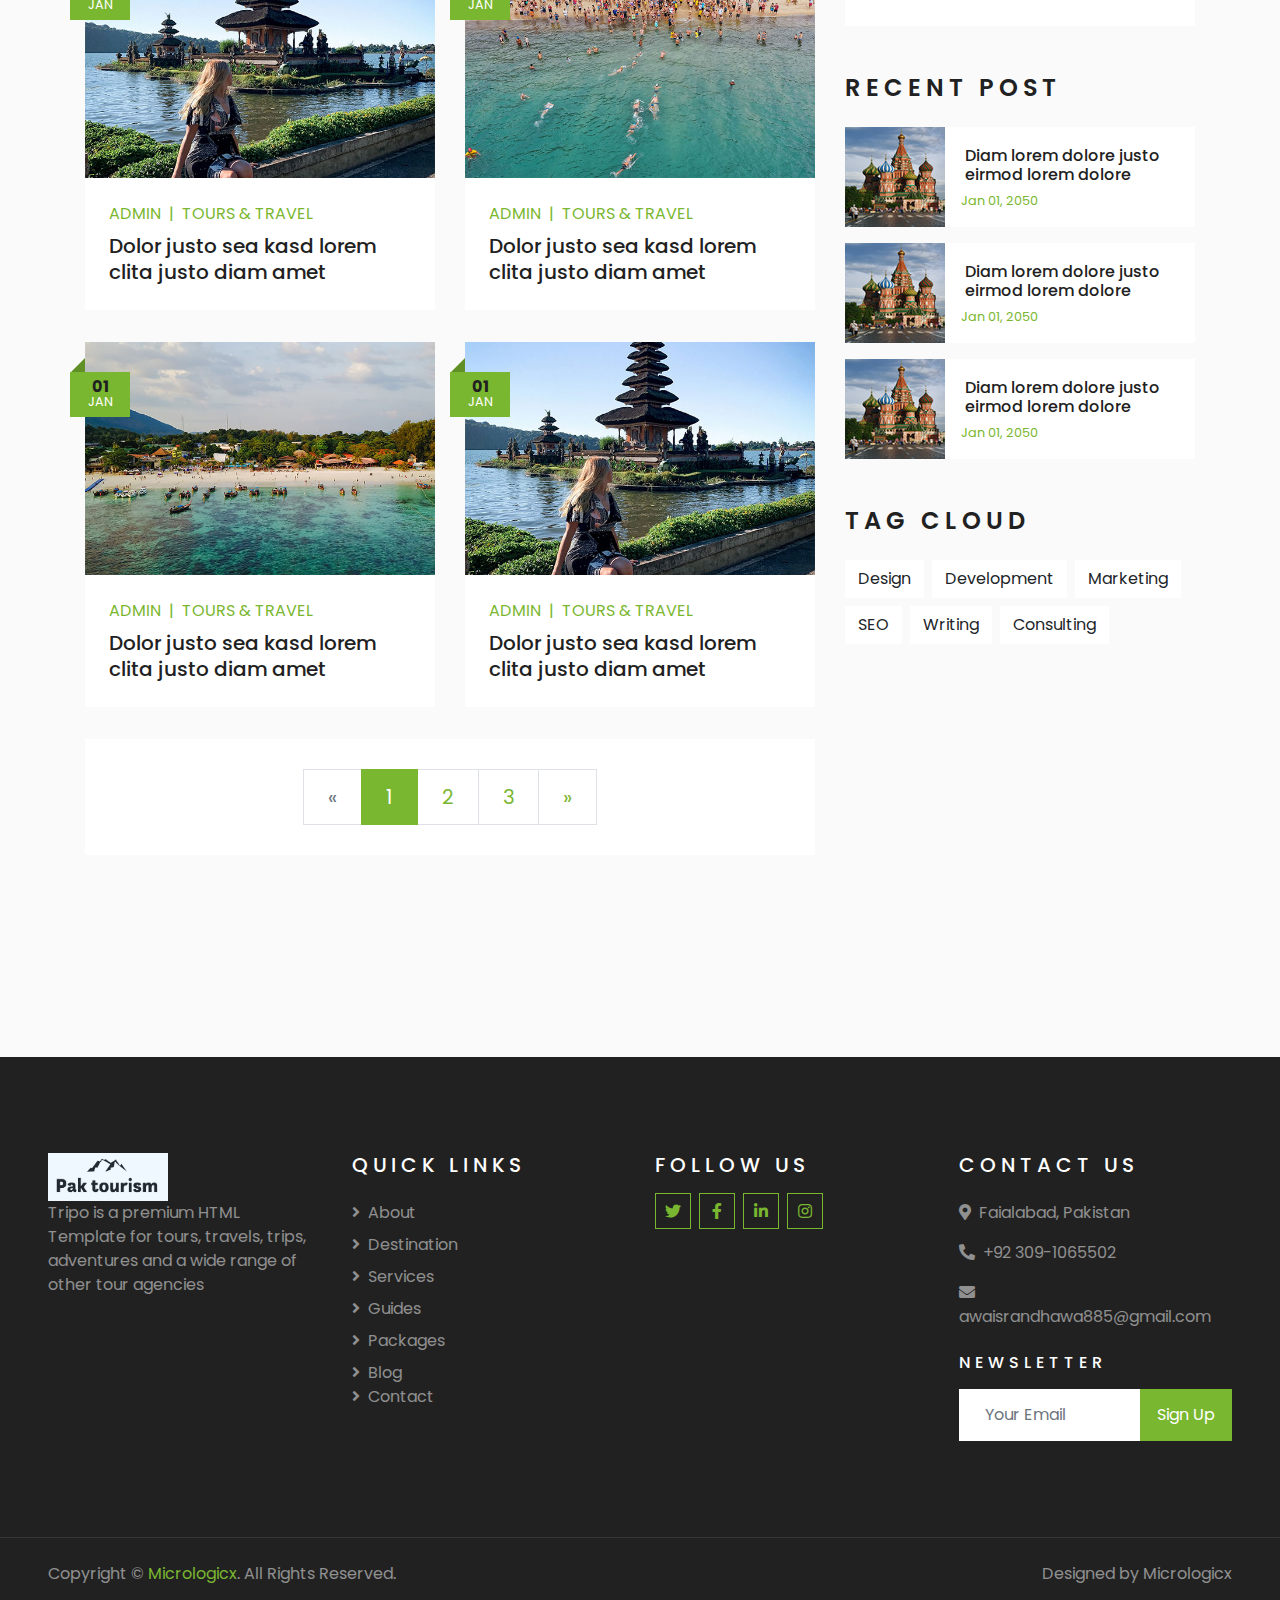
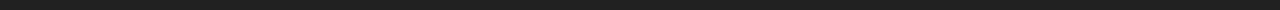
<file: blog.html>
<!DOCTYPE html>
<html lang="en">

<head>
    <meta charset="utf-8">
    <title>TRAVELER - Free Travel Website Template</title>
    <meta content="width=device-width, initial-scale=1.0" name="viewport">
    <meta content="Free HTML Templates" name="keywords">
    <meta content="Free HTML Templates" name="description">

    <!-- Favicon -->
    <link href="img/favicon.ico" rel="icon">

    <!-- Google Web Fonts -->
    <link rel="preconnect" href="https://fonts.gstatic.com">
    <link href="https://fonts.googleapis.com/css2?family=Poppins:wght@400;500;600;700&display=swap" rel="stylesheet">

    <!-- Font Awesome -->
    <link href="https://cdnjs.cloudflare.com/ajax/libs/font-awesome/5.10.0/css/all.min.css" rel="stylesheet">

    <!-- Libraries Stylesheet -->
    <link href="lib/owlcarousel/assets/owl.carousel.min.css" rel="stylesheet">
    <link href="lib/tempusdominus/css/tempusdominus-bootstrap-4.min.css" rel="stylesheet" />

    <!-- Customized Bootstrap Stylesheet -->
    <link href="css/style.css" rel="stylesheet">
</head>

<body>
    <!-- Topbar Start -->
    <div class="container-fluid bg-light pt-3 d-none d-lg-block">
        <div class="container">
            <div class="row">
                <div class="col-lg-6 text-center text-lg-left mb-2 mb-lg-0">
                    <div class="d-inline-flex align-items-center">
                        <p><i class="fa fa-envelope mr-2"></i>info@ahmadjunaid4210@gmail.com</p>
                        <p class="text-body px-3">|</p>
                        <p><i class="fa fa-phone-alt mr-2"></i>+92 303-4333204</p>
                    </div>
                </div>
                <div class="col-lg-6 text-center text-lg-right">
                    <div class="d-inline-flex align-items-center">
                        <a class="text-primary px-3" href="">
                            <i class="fab fa-facebook-f"></i>
                        </a>
                        <a class="text-primary px-3" href="">
                            <i class="fab fa-twitter"></i>
                        </a>
                        <a class="text-primary px-3" href="">
                            <i class="fab fa-linkedin-in"></i>
                        </a>
                        <a class="text-primary px-3" href="">
                            <i class="fab fa-instagram"></i>
                        </a>
                        <a class="text-primary pl-3" href="">
                            <i class="fab fa-youtube"></i>
                        </a>
                    </div>
                </div>
            </div>
        </div>
    </div>
    <!-- Topbar End -->


    <!-- Navbar Start -->
    <div class="container-fluid position-relative nav-bar p-0">
        <div class="container-lg position-relative p-0 px-lg-3" style="z-index: 9;">
            <nav class="navbar navbar-expand-lg bg-light navbar-light shadow-lg py-3 py-lg-0 pl-3 pl-lg-5">
                <img src="img/logo.png" width="123" alt="Awesome Image" alt="">
                <button type="button" class="navbar-toggler" data-toggle="collapse" data-target="#navbarCollapse">
                    <span class="navbar-toggler-icon"></span>
                </button>
                <div class="collapse navbar-collapse justify-content-between px-3" id="navbarCollapse">
                    <div class="navbar-nav ml-auto py-0">
                        <a href="index.html" class="nav-item nav-link">Home</a>
                        <a href="about.html" class="nav-item nav-link">About</a>
                        <a href="service.html" class="nav-item nav-link">Services</a>
                        <a href="blog.html" class="nav-item nav-link active">Blog</a>
                        <a href="package.html" class="nav-item nav-link">Tour Packages</a>
                        <a href="contact.html" class="nav-item nav-link">Contact</a>
                    </div>
                </div>
            </nav>
        </div>
    </div>
    <!-- Navbar End -->


    <!-- Header Start -->
    <div class="container-fluid page-header">
        <div class="container">
            <div class="d-flex flex-column align-items-center justify-content-center" style="min-height: 400px">
                <h3 class="display-4 text-white text-uppercase">Blog</h3>
                <div class="d-inline-flex text-white">
                    <p class="m-0 text-uppercase"><a class="text-white" href="">Home</a></p>
                    <i class="fa fa-angle-double-right pt-1 px-3"></i>
                    <p class="m-0 text-uppercase">Blog</p>
                </div>
            </div>
        </div>
    </div>
    <!-- Header End -->


    <!-- Booking Start -->
    <div class="container-fluid booking mt-5 pb-5">
        <div class="container pb-5">
            <div class="bg-light shadow" style="padding: 30px;">
                <div class="row align-items-center" style="min-height: 60px;">
                    <div class="col-md-10">
                        <div class="row">
                            <div class="col-md-3">
                                <div class="mb-3 mb-md-0">
                                    <select class="custom-select px-4" style="height: 47px;">
                                        <option selected>Destination</option>
                                        <option value="1">Destination 1</option>
                                        <option value="2">Destination 1</option>
                                        <option value="3">Destination 1</option>
                                    </select>
                                </div>
                            </div>
                            <div class="col-md-3">
                                <div class="mb-3 mb-md-0">
                                    <div class="date" id="date1" data-target-input="nearest">
                                        <input type="text" class="form-control p-4 datetimepicker-input"
                                            placeholder="Depart Date" data-target="#date1"
                                            data-toggle="datetimepicker" />
                                    </div>
                                </div>
                            </div>
                            <div class="col-md-3">
                                <div class="mb-3 mb-md-0">
                                    <div class="date" id="date2" data-target-input="nearest">
                                        <input type="text" class="form-control p-4 datetimepicker-input"
                                            placeholder="Return Date" data-target="#date2"
                                            data-toggle="datetimepicker" />
                                    </div>
                                </div>
                            </div>
                            <div class="col-md-3">
                                <div class="mb-3 mb-md-0">
                                    <select class="custom-select px-4" style="height: 47px;">
                                        <option selected>Duration</option>
                                        <option value="1">Duration 1</option>
                                        <option value="2">Duration 1</option>
                                        <option value="3">Duration 1</option>
                                    </select>
                                </div>
                            </div>
                        </div>
                    </div>
                    <div class="col-md-2">
                        <button class="btn btn-primary btn-block" type="submit"
                            style="height: 47px; margin-top: -2px;">Submit</button>
                    </div>
                </div>
            </div>
        </div>
    </div>
    <!-- Booking End -->

    <!-- Blog Start -->
    <div class="container-fluid py-5">
        <div class="container py-5">
            <div class="row">
                <div class="col-lg-8">
                    <div class="row pb-3">
                        <div class="col-md-6 mb-4 pb-2">
                            <div class="blog-item">
                                <div class="position-relative">
                                    <img class="img-fluid w-100" src="img/blog-1.jpg" alt="">
                                    <div class="blog-date">
                                        <h6 class="font-weight-bold mb-n1">01</h6>
                                        <small class="text-white text-uppercase">Jan</small>
                                    </div>
                                </div>
                                <div class="bg-white p-4">
                                    <div class="d-flex mb-2">
                                        <a class="text-primary text-uppercase text-decoration-none"
                                            href="single.html">Admin</a>
                                        <span class="text-primary px-2">|</span>
                                        <a class="text-primary text-uppercase text-decoration-none"
                                            href="single.html">Tours & Travel</a>
                                    </div>
                                    <a class="h5 m-0 text-decoration-none" href="single.html">Dolor justo sea kasd lorem clita
                                        justo diam amet</a>
                                </div>
                            </div>
                        </div>
                        <div class="col-md-6 mb-4 pb-2">
                            <div class="blog-item">
                                <div class="position-relative">
                                    <img class="img-fluid w-100" src="img/blog-2.jpg" alt="">
                                    <div class="blog-date">
                                        <h6 class="font-weight-bold mb-n1">01</h6>
                                        <small class="text-white text-uppercase">Jan</small>
                                    </div>
                                </div>
                                <div class="bg-white p-4">
                                    <div class="d-flex mb-2">
                                        <a class="text-primary text-uppercase text-decoration-none"
                                            href="single.html">Admin</a>
                                        <span class="text-primary px-2">|</span>
                                        <a class="text-primary text-uppercase text-decoration-none"
                                            href="single.html">Tours & Travel</a>
                                    </div>
                                    <a class="h5 m-0 text-decoration-none" href="">Dolor justo sea kasd lorem clita
                                        justo diam amet</a>
                                </div>
                            </div>
                        </div>
                        <div class="col-md-6 mb-4 pb-2">
                            <div class="blog-item">
                                <div class="position-relative">
                                    <img class="img-fluid w-100" src="img/blog-3.jpg" alt="">
                                    <div class="blog-date">
                                        <h6 class="font-weight-bold mb-n1">01</h6>
                                        <small class="text-white text-uppercase">Jan</small>
                                    </div>
                                </div>
                                <div class="bg-white p-4">
                                    <div class="d-flex mb-2">
                                        <a class="text-primary text-uppercase text-decoration-none"
                                            href="single.html">Admin</a>
                                        <span class="text-primary px-2">|</span>
                                        <a class="text-primary text-uppercase text-decoration-none" href="">Tours &
                                            Travel</a>
                                    </div>
                                    <a class="h5 m-0 text-decoration-none" href="single.html">Dolor justo sea kasd lorem clita
                                        justo diam amet</a>
                                </div>
                            </div>
                        </div>
                        <div class="col-md-6 mb-4 pb-2">
                            <div class="blog-item">
                                <div class="position-relative">
                                    <img class="img-fluid w-100" src="img/blog-1.jpg" alt="">
                                    <div class="blog-date">
                                        <h6 class="font-weight-bold mb-n1">01</h6>
                                        <small class="text-white text-uppercase">Jan</small>
                                    </div>
                                </div>
                                <div class="bg-white p-4">
                                    <div class="d-flex mb-2">
                                        <a class="text-primary text-uppercase text-decoration-none" href="">Admin</a>
                                        <span class="text-primary px-2">|</span>
                                        <a class="text-primary text-uppercase text-decoration-none" href="">Tours &
                                            Travel</a>
                                    </div>
                                    <a class="h5 m-0 text-decoration-none" href="single.html">Dolor justo sea kasd lorem clita
                                        justo diam amet</a>
                                </div>
                            </div>
                        </div>
                        <div class="col-md-6 mb-4 pb-2">
                            <div class="blog-item">
                                <div class="position-relative">
                                    <img class="img-fluid w-100" src="img/blog-2.jpg" alt="">
                                    <div class="blog-date">
                                        <h6 class="font-weight-bold mb-n1">01</h6>
                                        <small class="text-white text-uppercase">Jan</small>
                                    </div>
                                </div>
                                <div class="bg-white p-4">
                                    <div class="d-flex mb-2">
                                        <a class="text-primary text-uppercase text-decoration-none" href="">Admin</a>
                                        <span class="text-primary px-2">|</span>
                                        <a class="text-primary text-uppercase text-decoration-none" href="">Tours &
                                            Travel</a>
                                    </div>
                                    <a class="h5 m-0 text-decoration-none" href="single.html">Dolor justo sea kasd lorem clita
                                        justo diam amet</a>
                                </div>
                            </div>
                        </div>
                        <div class="col-md-6 mb-4 pb-2">
                            <div class="blog-item">
                                <div class="position-relative">
                                    <img class="img-fluid w-100" src="img/blog-3.jpg" alt="">
                                    <div class="blog-date">
                                        <h6 class="font-weight-bold mb-n1">01</h6>
                                        <small class="text-white text-uppercase">Jan</small>
                                    </div>
                                </div>
                                <div class="bg-white p-4">
                                    <div class="d-flex mb-2">
                                        <a class="text-primary text-uppercase text-decoration-none" href="">Admin</a>
                                        <span class="text-primary px-2">|</span>
                                        <a class="text-primary text-uppercase text-decoration-none" href="">Tours &
                                            Travel</a>
                                    </div>
                                    <a class="h5 m-0 text-decoration-none" href="single.html">Dolor justo sea kasd lorem clita
                                        justo diam amet</a>
                                </div>
                            </div>
                        </div>
                        <div class="col-md-6 mb-4 pb-2">
                            <div class="blog-item">
                                <div class="position-relative">
                                    <img class="img-fluid w-100" src="img/blog-1.jpg" alt="">
                                    <div class="blog-date">
                                        <h6 class="font-weight-bold mb-n1">01</h6>
                                        <small class="text-white text-uppercase">Jan</small>
                                    </div>
                                </div>
                                <div class="bg-white p-4">
                                    <div class="d-flex mb-2">
                                        <a class="text-primary text-uppercase text-decoration-none" href="">Admin</a>
                                        <span class="text-primary px-2">|</span>
                                        <a class="text-primary text-uppercase text-decoration-none" href="">Tours &
                                            Travel</a>
                                    </div>
                                    <a class="h5 m-0 text-decoration-none" href="single.html">Dolor justo sea kasd lorem clita
                                        justo diam amet</a>
                                </div>
                            </div>
                        </div>
                        <div class="col-md-6 mb-4 pb-2">
                            <div class="blog-item">
                                <div class="position-relative">
                                    <img class="img-fluid w-100" src="img/blog-2.jpg" alt="">
                                    <div class="blog-date">
                                        <h6 class="font-weight-bold mb-n1">01</h6>
                                        <small class="text-white text-uppercase">Jan</small>
                                    </div>
                                </div>
                                <div class="bg-white p-4">
                                    <div class="d-flex mb-2">
                                        <a class="text-primary text-uppercase text-decoration-none" href="">Admin</a>
                                        <span class="text-primary px-2">|</span>
                                        <a class="text-primary text-uppercase text-decoration-none" href="">Tours &
                                            Travel</a>
                                    </div>
                                    <a class="h5 m-0 text-decoration-none" href="single.html">Dolor justo sea kasd lorem clita
                                        justo diam amet</a>
                                </div>
                            </div>
                        </div>
                        <div class="col-12">
                            <nav aria-label="Page navigation">
                                <ul class="pagination pagination-lg justify-content-center bg-white mb-0"
                                    style="padding: 30px;">
                                    <li class="page-item disabled">
                                        <a class="page-link" href="#" aria-label="Previous">
                                            <span aria-hidden="true">&laquo;</span>
                                            <span class="sr-only">Previous</span>
                                        </a>
                                    </li>
                                    <li class="page-item active"><a class="page-link" href="#">1</a></li>
                                    <li class="page-item"><a class="page-link" href="#">2</a></li>
                                    <li class="page-item"><a class="page-link" href="#">3</a></li>
                                    <li class="page-item">
                                        <a class="page-link" href="#" aria-label="Next">
                                            <span aria-hidden="true">&raquo;</span>
                                            <span class="sr-only">Next</span>
                                        </a>
                                    </li>
                                </ul>
                            </nav>
                        </div>
                    </div>
                </div>

                <div class="col-lg-4 mt-5 mt-lg-0">
                    <!-- Author Bio -->
                    <div class="d-flex flex-column text-center bg-white mb-5 py-5 px-4">
                        <img src="img/user.jpg" class="img-fluid mx-auto mb-3" style="width: 100px;">
                        <h3 class="text-primary mb-3">John Doe</h3>
                        <p>Conset elitr erat vero dolor ipsum et diam, eos dolor lorem, ipsum sit no ut est ipsum erat
                            kasd amet elitr</p>
                        <div class="d-flex justify-content-center">
                            <a class="text-primary px-2" href="">
                                <i class="fab fa-facebook-f"></i>
                            </a>
                            <a class="text-primary px-2" href="">
                                <i class="fab fa-twitter"></i>
                            </a>
                            <a class="text-primary px-2" href="">
                                <i class="fab fa-linkedin-in"></i>
                            </a>
                            <a class="text-primary px-2" href="">
                                <i class="fab fa-instagram"></i>
                            </a>
                            <a class="text-primary px-2" href="">
                                <i class="fab fa-youtube"></i>
                            </a>
                        </div>
                    </div>

                    <!-- Search Form -->
                    <div class="mb-5">
                        <div class="bg-white" style="padding: 30px;">
                            <div class="input-group">
                                <input type="text" class="form-control p-4" placeholder="Keyword">
                                <div class="input-group-append">
                                    <span class="input-group-text bg-primary border-primary text-white"><i
                                            class="fa fa-search"></i></span>
                                </div>
                            </div>
                        </div>
                    </div>

                    <!-- Category List -->
                    <div class="mb-5">
                        <h4 class="text-uppercase mb-4" style="letter-spacing: 5px;">Categories</h4>
                        <div class="bg-white" style="padding: 30px;">
                            <ul class="list-inline m-0">
                                <li class="mb-3 d-flex justify-content-between align-items-center">
                                    <a class="text-dark" href="#"><i class="fa fa-angle-right text-primary mr-2"></i>Web
                                        Design</a>
                                    <span class="badge badge-primary badge-pill">150</span>
                                </li>
                                <li class="mb-3 d-flex justify-content-between align-items-center">
                                    <a class="text-dark" href="#"><i class="fa fa-angle-right text-primary mr-2"></i>Web
                                        Development</a>
                                    <span class="badge badge-primary badge-pill">131</span>
                                </li>
                                <li class="mb-3 d-flex justify-content-between align-items-center">
                                    <a class="text-dark" href="#"><i
                                            class="fa fa-angle-right text-primary mr-2"></i>Online Marketing</a>
                                    <span class="badge badge-primary badge-pill">78</span>
                                </li>
                                <li class="mb-3 d-flex justify-content-between align-items-center">
                                    <a class="text-dark" href="#"><i
                                            class="fa fa-angle-right text-primary mr-2"></i>Keyword Research</a>
                                    <span class="badge badge-primary badge-pill">56</span>
                                </li>
                                <li class="d-flex justify-content-between align-items-center">
                                    <a class="text-dark" href="#"><i
                                            class="fa fa-angle-right text-primary mr-2"></i>Email Marketing</a>
                                    <span class="badge badge-primary badge-pill">98</span>
                                </li>
                            </ul>
                        </div>
                    </div>

                    <!-- Recent Post -->
                    <div class="mb-5">
                        <h4 class="text-uppercase mb-4" style="letter-spacing: 5px;">Recent Post</h4>
                        <a class="d-flex align-items-center text-decoration-none bg-white mb-3" href="">
                            <img class="img-fluid" src="img/blog-100x100.jpg" alt="">
                            <div class="pl-3">
                                <h6 class="m-1">Diam lorem dolore justo eirmod lorem dolore</h6>
                                <small>Jan 01, 2050</small>
                            </div>
                        </a>
                        <a class="d-flex align-items-center text-decoration-none bg-white mb-3" href="">
                            <img class="img-fluid" src="img/blog-100x100.jpg" alt="">
                            <div class="pl-3">
                                <h6 class="m-1">Diam lorem dolore justo eirmod lorem dolore</h6>
                                <small>Jan 01, 2050</small>
                            </div>
                        </a>
                        <a class="d-flex align-items-center text-decoration-none bg-white mb-3" href="">
                            <img class="img-fluid" src="img/blog-100x100.jpg" alt="">
                            <div class="pl-3">
                                <h6 class="m-1">Diam lorem dolore justo eirmod lorem dolore</h6>
                                <small>Jan 01, 2050</small>
                            </div>
                        </a>
                    </div>

                    <!-- Tag Cloud -->
                    <div class="mb-5">
                        <h4 class="text-uppercase mb-4" style="letter-spacing: 5px;">Tag Cloud</h4>
                        <div class="d-flex flex-wrap m-n1">
                            <a href="" class="btn btn-light m-1">Design</a>
                            <a href="" class="btn btn-light m-1">Development</a>
                            <a href="" class="btn btn-light m-1">Marketing</a>
                            <a href="" class="btn btn-light m-1">SEO</a>
                            <a href="" class="btn btn-light m-1">Writing</a>
                            <a href="" class="btn btn-light m-1">Consulting</a>
                        </div>
                    </div>
                </div>
            </div>
        </div>
    </div>
    <!-- Blog End -->

    <!-- Footer Start -->
        <!-- Footer Start -->
        <div class="container-fluid bg-dark text-white-50 py-5 px-sm-3 px-lg-5" style="margin-top: 90px;">
            <div class="row pt-5">
                <div class="col-lg-3 col-md-6 mb-5">
                    <img src="img/logo.png" alt="" width="120px" style="background-color: aliceblue;">
                    <p>Tripo is a premium HTML Template for tours, travels, trips, adventures and a wide range of other tour
                        agencies</p>
    
                </div>
                <div class="col-lg-3 col-md-6 mb-5">
                    <h5 class="text-white text-uppercase mb-4" style="letter-spacing: 5px;">Quick links</h5>
                    <div class="d-flex flex-column justify-content-start">
                        <a class="text-white-50 mb-2" href="about.html"><i class="fa fa-angle-right mr-2"></i>About</a>
                        <a class="text-white-50 mb-2" href="destination.html"><i
                                class="fa fa-angle-right mr-2"></i>Destination</a>
                        <a class="text-white-50 mb-2" href="service.html"><i class="fa fa-angle-right mr-2"></i>Services</a>
                        <a class="text-white-50 mb-2" href="guide.html"><i class="fa fa-angle-right mr-2"></i>Guides</a>
                        <a class="text-white-50 mb-2" href="package.html"><i class="fa fa-angle-right mr-2"></i>Packages</a>
                        <a class="text-white-50" href="blog.html"><i class="fa fa-angle-right mr-2"></i>Blog</a>
                        <a class="text-white-50" href="contact.html"><i class="fa fa-angle-right mr-2"></i>Contact</a>
                    </div>
                </div>
                <div class="col-lg-3 col-md-6">
                    <h5 class="text-white text-uppercase mb-3" style="letter-spacing: 5px;">Follow Us</h5>
                    <div class="d-flex justify-content-start">
                        <a class="btn btn-outline-primary btn-square mr-2" href="#"><i class="fab fa-twitter"></i></a>
                        <a class="btn btn-outline-primary btn-square mr-2" href="#"><i class="fab fa-facebook-f"></i></a>
                        <a class="btn btn-outline-primary btn-square mr-2" href="#"><i class="fab fa-linkedin-in"></i></a>
                        <a class="btn btn-outline-primary btn-square" href="#"><i class="fab fa-instagram"></i></a>
                    </div>
                </div>
                <div class="col-lg-3 col-md-6 mb-5">
                    <h5 class="text-white text-uppercase mb-4" style="letter-spacing: 5px;">Contact Us</h5>
                    <p><i class="fa fa-map-marker-alt mr-2"></i>Faialabad, Pakistan</p>
                    <p><i class="fa fa-phone-alt mr-2"></i>+92 309-1065502</p>
                    <p><i class="fa fa-envelope mr-2"></i>awaisrandhawa885@gmail.com</p>
                    <h6 class="text-white text-uppercase mt-4 mb-3" style="letter-spacing: 5px;">Newsletter</h6>
                    <div class="w-100">
                        <div class="input-group">
                            <input type="text" class="form-control border-light" style="padding: 25px;"
                                placeholder="Your Email">
                            <div class="input-group-append">
                                <button class="btn btn-primary px-3">Sign Up</button>
                            </div>
                        </div>
                    </div>
                </div>
            </div>
        </div>
        <div class="container-fluid bg-dark text-white border-top py-4 px-sm-3 px-md-5"
            style="border-color: rgba(256, 256, 256, .1) !important;">
            <div class="row">
                <div class="col-lg-6 text-center text-md-left mb-3 mb-md-0">
                    <p class="m-0 text-white-50">Copyright &copy; <a href="#">Micrologicx</a>. All Rights Reserved.</a>
                    </p>
                </div>
                <div class="col-lg-6 text-center text-md-right">
                    <p class="m-0 text-white-50">Designed by Micrologicx
                    </p>
                </div>
            </div>
        </div>
        <!-- Footer End -->
    

    <!-- Back to Top -->
    <a href="#" class="btn btn-lg btn-primary btn-lg-square back-to-top"><i class="fa fa-angle-double-up"></i></a>


    <!-- JavaScript Libraries -->
    <script src="https://code.jquery.com/jquery-3.4.1.min.js"></script>
    <script src="https://stackpath.bootstrapcdn.com/bootstrap/4.4.1/js/bootstrap.bundle.min.js"></script>
    <script src="lib/easing/easing.min.js"></script>
    <script src="lib/owlcarousel/owl.carousel.min.js"></script>
    <script src="lib/tempusdominus/js/moment.min.js"></script>
    <script src="lib/tempusdominus/js/moment-timezone.min.js"></script>
    <script src="lib/tempusdominus/js/tempusdominus-bootstrap-4.min.js"></script>

    <!-- Contact Javascript File -->
    <script src="mail/jqBootstrapValidation.min.js"></script>
    <script src="mail/contact.js"></script>

    <!-- Template Javascript -->
    <script src="js/main.js"></script>
</body>

</html>
</file>
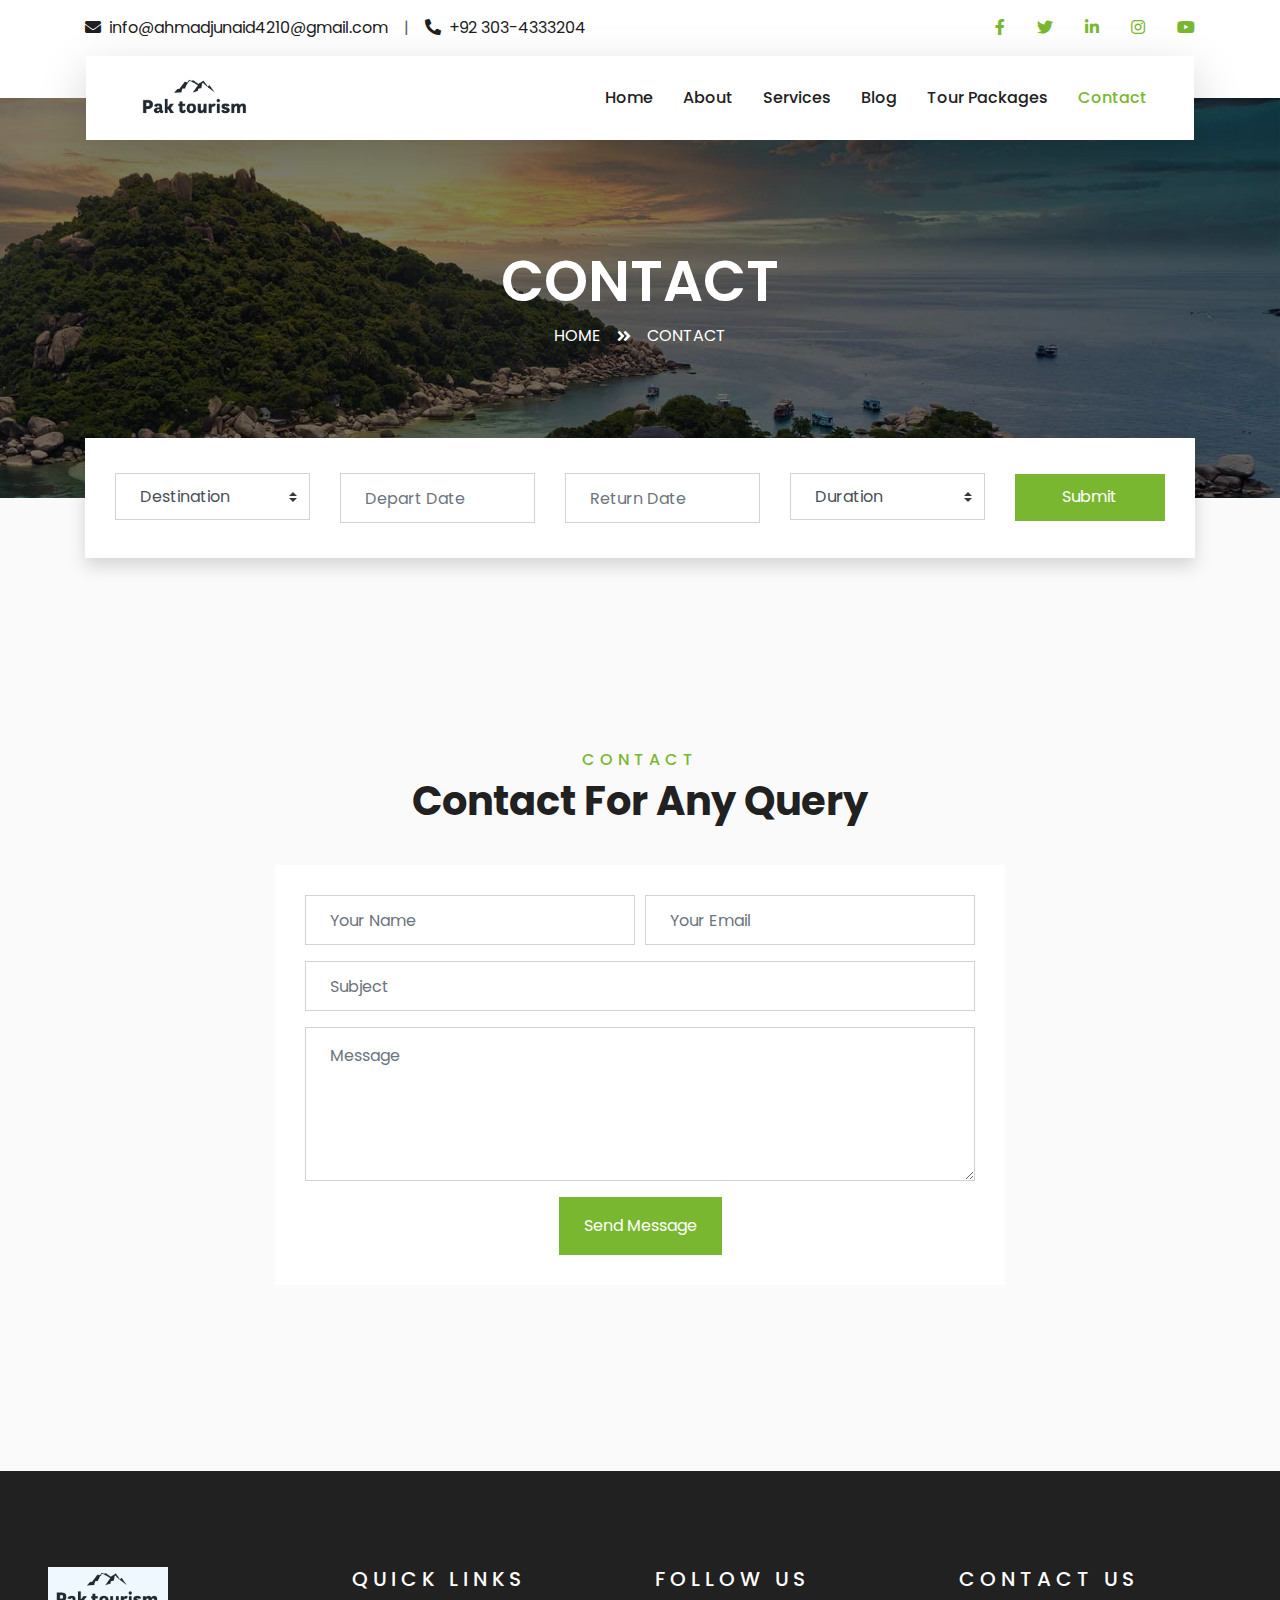
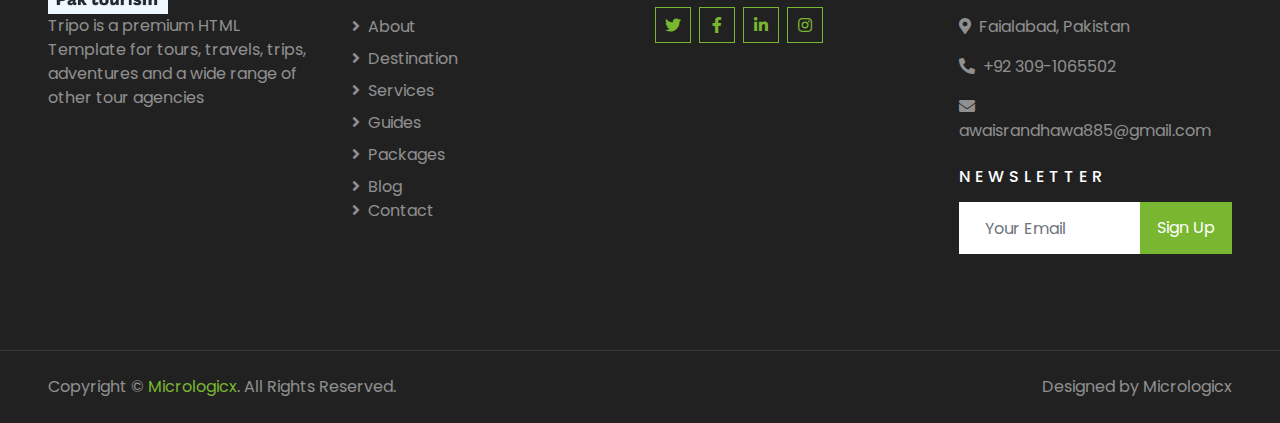
<file: contact.html>
<!DOCTYPE html>
<html lang="en">

<head>
    <meta charset="utf-8">
    <title>TRAVELER - Free Travel Website Template</title>
    <meta content="width=device-width, initial-scale=1.0" name="viewport">
    <meta content="Free HTML Templates" name="keywords">
    <meta content="Free HTML Templates" name="description">

    <!-- Favicon -->
    <link href="img/favicon.ico" rel="icon">

    <!-- Google Web Fonts -->
    <link rel="preconnect" href="https://fonts.gstatic.com">
    <link href="https://fonts.googleapis.com/css2?family=Poppins:wght@400;500;600;700&display=swap" rel="stylesheet">

    <!-- Font Awesome -->
    <link href="https://cdnjs.cloudflare.com/ajax/libs/font-awesome/5.10.0/css/all.min.css" rel="stylesheet">

    <!-- Libraries Stylesheet -->
    <link href="lib/owlcarousel/assets/owl.carousel.min.css" rel="stylesheet">
    <link href="lib/tempusdominus/css/tempusdominus-bootstrap-4.min.css" rel="stylesheet" />

    <!-- Customized Bootstrap Stylesheet -->
    <link href="css/style.css" rel="stylesheet">
</head>

<body>
    <!-- Topbar Start -->
    <div class="container-fluid bg-light pt-3 d-none d-lg-block">
        <div class="container">
            <div class="row">
                <div class="col-lg-6 text-center text-lg-left mb-2 mb-lg-0">
                    <div class="d-inline-flex align-items-center">
                        <p><i class="fa fa-envelope mr-2"></i>info@ahmadjunaid4210@gmail.com</p>
                        <p class="text-body px-3">|</p>
                        <p><i class="fa fa-phone-alt mr-2"></i>+92 303-4333204</p>
                    </div>
                </div>
                <div class="col-lg-6 text-center text-lg-right">
                    <div class="d-inline-flex align-items-center">
                        <a class="text-primary px-3" href="">
                            <i class="fab fa-facebook-f"></i>
                        </a>
                        <a class="text-primary px-3" href="">
                            <i class="fab fa-twitter"></i>
                        </a>
                        <a class="text-primary px-3" href="">
                            <i class="fab fa-linkedin-in"></i>
                        </a>
                        <a class="text-primary px-3" href="">
                            <i class="fab fa-instagram"></i>
                        </a>
                        <a class="text-primary pl-3" href="">
                            <i class="fab fa-youtube"></i>
                        </a>
                    </div>
                </div>
            </div>
        </div>
    </div>
    <!-- Topbar End -->


    <!-- Navbar Start -->
    <div class="container-fluid position-relative nav-bar p-0">
        <div class="container-lg position-relative p-0 px-lg-3" style="z-index: 9;">
            <nav class="navbar navbar-expand-lg bg-light navbar-light shadow-lg py-3 py-lg-0 pl-3 pl-lg-5">
                <img src="img/logo.png" width="123" alt="Awesome Image" alt="">
                <button type="button" class="navbar-toggler" data-toggle="collapse" data-target="#navbarCollapse">
                    <span class="navbar-toggler-icon"></span>
                </button>
                <div class="collapse navbar-collapse justify-content-between px-3" id="navbarCollapse">
                    <div class="navbar-nav ml-auto py-0">
                        <a href="index.html" class="nav-item nav-link">Home</a>
                        <a href="about.html" class="nav-item nav-link">About</a>
                        <a href="service.html" class="nav-item nav-link">Services</a>
                        <a href="blog.html" class="nav-item nav-link">Blog</a>
                        <a href="package.html" class="nav-item nav-link">Tour Packages</a>
                        <a href="contact.html" class="nav-item nav-link active">Contact</a>
                    </div>
                </div>
            </nav>
        </div>
    </div>
    <!-- Navbar End -->

    <!-- Header Start -->
    <div class="container-fluid page-header">
        <div class="container">
            <div class="d-flex flex-column align-items-center justify-content-center" style="min-height: 400px">
                <h3 class="display-4 text-white text-uppercase">Contact</h3>
                <div class="d-inline-flex text-white">
                    <p class="m-0 text-uppercase"><a class="text-white" href="">Home</a></p>
                    <i class="fa fa-angle-double-right pt-1 px-3"></i>
                    <p class="m-0 text-uppercase">Contact</p>
                </div>
            </div>
        </div>
    </div>
    <!-- Header End -->


    <!-- Booking Start -->
    <div class="container-fluid booking mt-5 pb-5">
        <div class="container pb-5">
            <div class="bg-light shadow" style="padding: 30px;">
                <div class="row align-items-center" style="min-height: 60px;">
                    <div class="col-md-10">
                        <div class="row">
                            <div class="col-md-3">
                                <div class="mb-3 mb-md-0">
                                    <select class="custom-select px-4" style="height: 47px;">
                                        <option selected>Destination</option>
                                        <option value="1">Destination 1</option>
                                        <option value="2">Destination 1</option>
                                        <option value="3">Destination 1</option>
                                    </select>
                                </div>
                            </div>
                            <div class="col-md-3">
                                <div class="mb-3 mb-md-0">
                                    <div class="date" id="date1" data-target-input="nearest">
                                        <input type="text" class="form-control p-4 datetimepicker-input"
                                            placeholder="Depart Date" data-target="#date1"
                                            data-toggle="datetimepicker" />
                                    </div>
                                </div>
                            </div>
                            <div class="col-md-3">
                                <div class="mb-3 mb-md-0">
                                    <div class="date" id="date2" data-target-input="nearest">
                                        <input type="text" class="form-control p-4 datetimepicker-input"
                                            placeholder="Return Date" data-target="#date2"
                                            data-toggle="datetimepicker" />
                                    </div>
                                </div>
                            </div>
                            <div class="col-md-3">
                                <div class="mb-3 mb-md-0">
                                    <select class="custom-select px-4" style="height: 47px;">
                                        <option selected>Duration</option>
                                        <option value="1">Duration 1</option>
                                        <option value="2">Duration 1</option>
                                        <option value="3">Duration 1</option>
                                    </select>
                                </div>
                            </div>
                        </div>
                    </div>
                    <div class="col-md-2">
                        <button class="btn btn-primary btn-block" type="submit"
                            style="height: 47px; margin-top: -2px;">Submit</button>
                    </div>
                </div>
            </div>
        </div>
    </div>
    <!-- Booking End -->


    <!-- Contact Start -->
    <div class="container-fluid py-5">
        <div class="container py-5">
            <div class="text-center mb-3 pb-3">
                <h6 class="text-primary text-uppercase" style="letter-spacing: 5px;">Contact</h6>
                <h1>Contact For Any Query</h1>
            </div>
            <div class="row justify-content-center">
                <div class="col-lg-8">
                    <div class="contact-form bg-white" style="padding: 30px;">
                        <div id="success"></div>
                        <form name="sentMessage" id="contactForm" novalidate="novalidate">
                            <div class="form-row">
                                <div class="control-group col-sm-6">
                                    <input type="text" class="form-control p-4" id="name" placeholder="Your Name"
                                        required="required" data-validation-required-message="Please enter your name" />
                                    <p class="help-block text-danger"></p>
                                </div>
                                <div class="control-group col-sm-6">
                                    <input type="email" class="form-control p-4" id="email" placeholder="Your Email"
                                        required="required"
                                        data-validation-required-message="Please enter your email" />
                                    <p class="help-block text-danger"></p>
                                </div>
                            </div>
                            <div class="control-group">
                                <input type="text" class="form-control p-4" id="subject" placeholder="Subject"
                                    required="required" data-validation-required-message="Please enter a subject" />
                                <p class="help-block text-danger"></p>
                            </div>
                            <div class="control-group">
                                <textarea class="form-control py-3 px-4" rows="5" id="message" placeholder="Message"
                                    required="required"
                                    data-validation-required-message="Please enter your message"></textarea>
                                <p class="help-block text-danger"></p>
                            </div>
                            <div class="text-center">
                                <button class="btn btn-primary py-3 px-4" type="submit" id="sendMessageButton">Send
                                    Message</button>
                            </div>
                        </form>
                    </div>
                </div>
            </div>
        </div>
    </div>
    <!-- Contact End -->


        <!-- Footer Start -->
        <div class="container-fluid bg-dark text-white-50 py-5 px-sm-3 px-lg-5" style="margin-top: 90px;">
            <div class="row pt-5">
                <div class="col-lg-3 col-md-6 mb-5">
                    <img src="img/logo.png" alt="" width="120px" style="background-color: aliceblue;">
                    <p>Tripo is a premium HTML Template for tours, travels, trips, adventures and a wide range of other tour
                        agencies</p>
    
                </div>
                <div class="col-lg-3 col-md-6 mb-5">
                    <h5 class="text-white text-uppercase mb-4" style="letter-spacing: 5px;">Quick links</h5>
                    <div class="d-flex flex-column justify-content-start">
                        <a class="text-white-50 mb-2" href="about.html"><i class="fa fa-angle-right mr-2"></i>About</a>
                        <a class="text-white-50 mb-2" href="destination.html"><i
                                class="fa fa-angle-right mr-2"></i>Destination</a>
                        <a class="text-white-50 mb-2" href="service.html"><i class="fa fa-angle-right mr-2"></i>Services</a>
                        <a class="text-white-50 mb-2" href="guide.html"><i class="fa fa-angle-right mr-2"></i>Guides</a>
                        <a class="text-white-50 mb-2" href="package.html"><i class="fa fa-angle-right mr-2"></i>Packages</a>
                        <a class="text-white-50" href="blog.html"><i class="fa fa-angle-right mr-2"></i>Blog</a>
                        <a class="text-white-50" href="contact.html"><i class="fa fa-angle-right mr-2"></i>Contact</a>
                    </div>
                </div>
                <div class="col-lg-3 col-md-6">
                    <h5 class="text-white text-uppercase mb-3" style="letter-spacing: 5px;">Follow Us</h5>
                    <div class="d-flex justify-content-start">
                        <a class="btn btn-outline-primary btn-square mr-2" href="#"><i class="fab fa-twitter"></i></a>
                        <a class="btn btn-outline-primary btn-square mr-2" href="#"><i class="fab fa-facebook-f"></i></a>
                        <a class="btn btn-outline-primary btn-square mr-2" href="#"><i class="fab fa-linkedin-in"></i></a>
                        <a class="btn btn-outline-primary btn-square" href="#"><i class="fab fa-instagram"></i></a>
                    </div>
                </div>
                <div class="col-lg-3 col-md-6 mb-5">
                    <h5 class="text-white text-uppercase mb-4" style="letter-spacing: 5px;">Contact Us</h5>
                    <p><i class="fa fa-map-marker-alt mr-2"></i>Faialabad, Pakistan</p>
                    <p><i class="fa fa-phone-alt mr-2"></i>+92 309-1065502</p>
                    <p><i class="fa fa-envelope mr-2"></i>awaisrandhawa885@gmail.com</p>
                    <h6 class="text-white text-uppercase mt-4 mb-3" style="letter-spacing: 5px;">Newsletter</h6>
                    <div class="w-100">
                        <div class="input-group">
                            <input type="text" class="form-control border-light" style="padding: 25px;"
                                placeholder="Your Email">
                            <div class="input-group-append">
                                <button class="btn btn-primary px-3">Sign Up</button>
                            </div>
                        </div>
                    </div>
                </div>
            </div>
        </div>
        <div class="container-fluid bg-dark text-white border-top py-4 px-sm-3 px-md-5"
            style="border-color: rgba(256, 256, 256, .1) !important;">
            <div class="row">
                <div class="col-lg-6 text-center text-md-left mb-3 mb-md-0">
                    <p class="m-0 text-white-50">Copyright &copy; <a href="#">Micrologicx</a>. All Rights Reserved.</a>
                    </p>
                </div>
                <div class="col-lg-6 text-center text-md-right">
                    <p class="m-0 text-white-50">Designed by Micrologicx
                    </p>
                </div>
            </div>
        </div>
        <!-- Footer End -->
    

    <!-- Back to Top -->
    <a href="#" class="btn btn-lg btn-primary btn-lg-square back-to-top"><i class="fa fa-angle-double-up"></i></a>


    <!-- JavaScript Libraries -->
    <script src="https://code.jquery.com/jquery-3.4.1.min.js"></script>
    <script src="https://stackpath.bootstrapcdn.com/bootstrap/4.4.1/js/bootstrap.bundle.min.js"></script>
    <script src="lib/easing/easing.min.js"></script>
    <script src="lib/owlcarousel/owl.carousel.min.js"></script>
    <script src="lib/tempusdominus/js/moment.min.js"></script>
    <script src="lib/tempusdominus/js/moment-timezone.min.js"></script>
    <script src="lib/tempusdominus/js/tempusdominus-bootstrap-4.min.js"></script>

    <!-- Contact Javascript File -->
    <script src="mail/jqBootstrapValidation.min.js"></script>
    <script src="mail/contact.js"></script>

    <!-- Template Javascript -->
    <script src="js/main.js"></script>
</body>

</html>
</file>
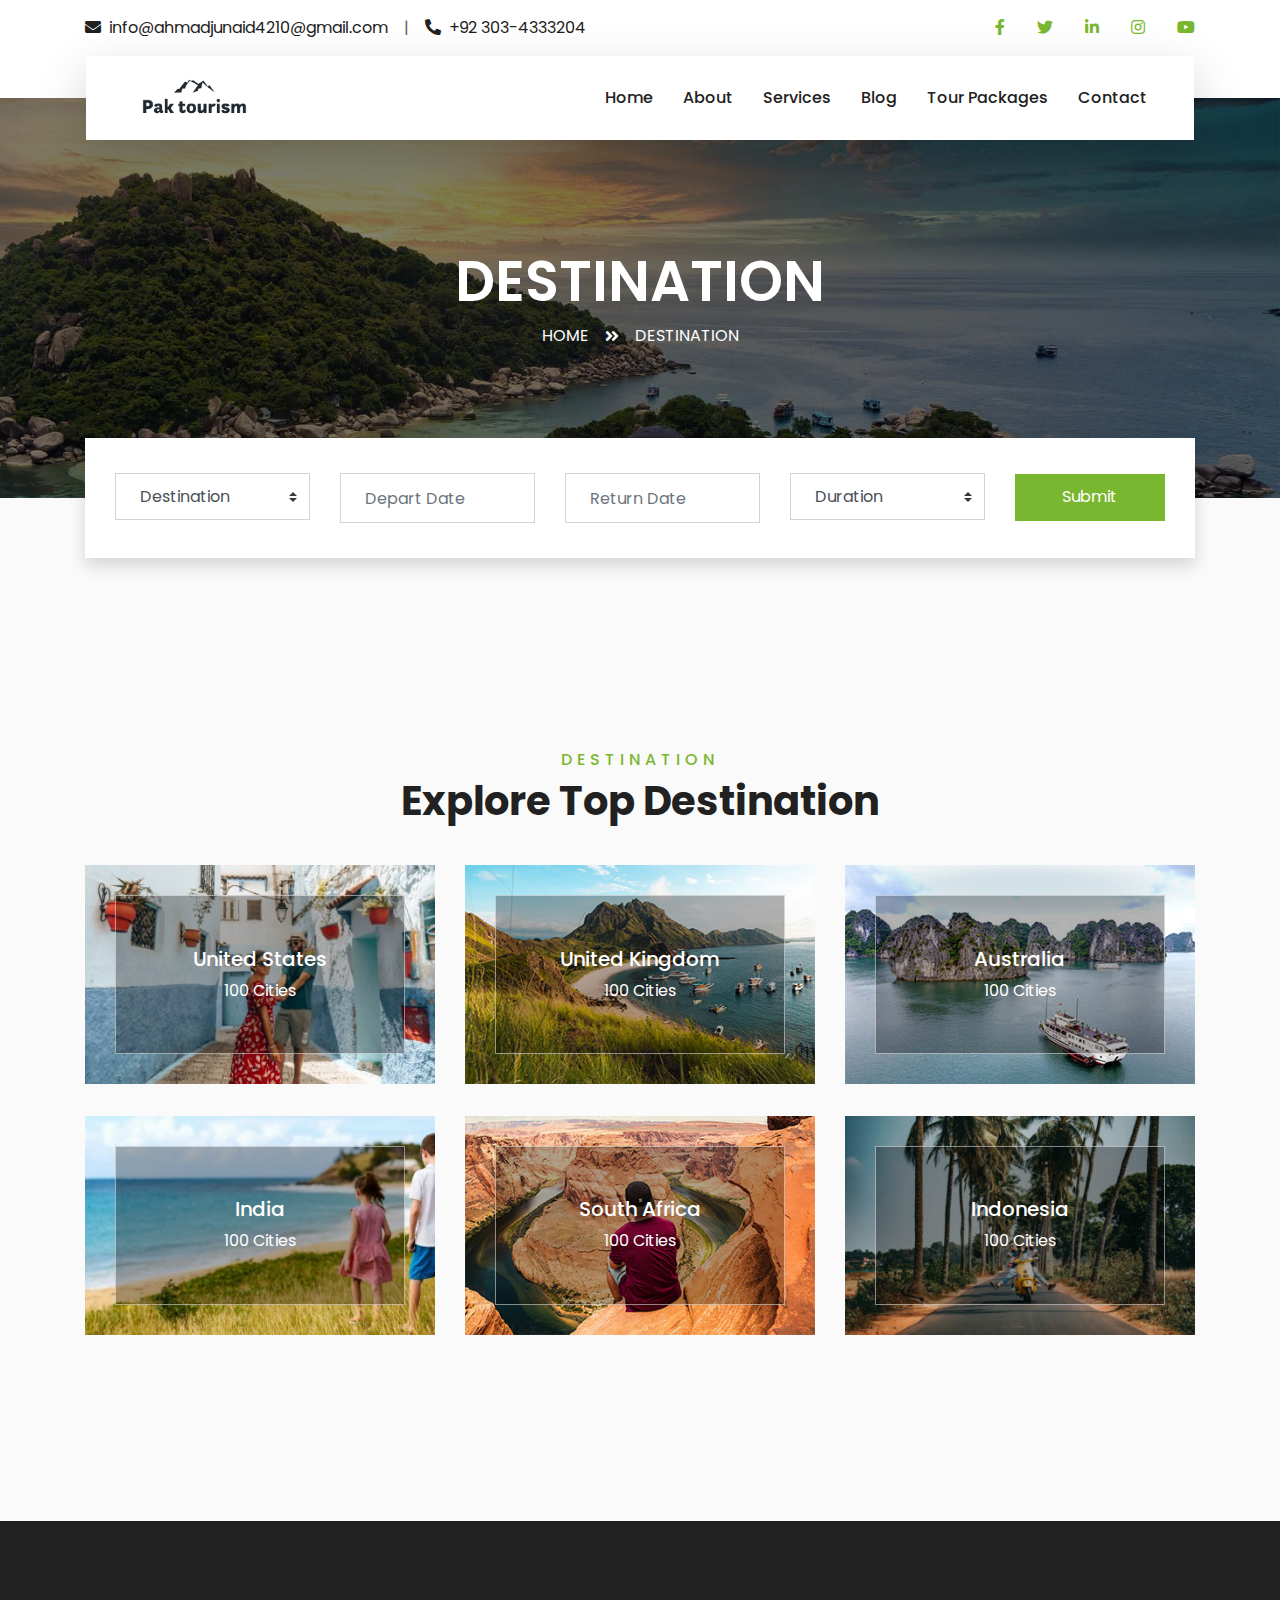
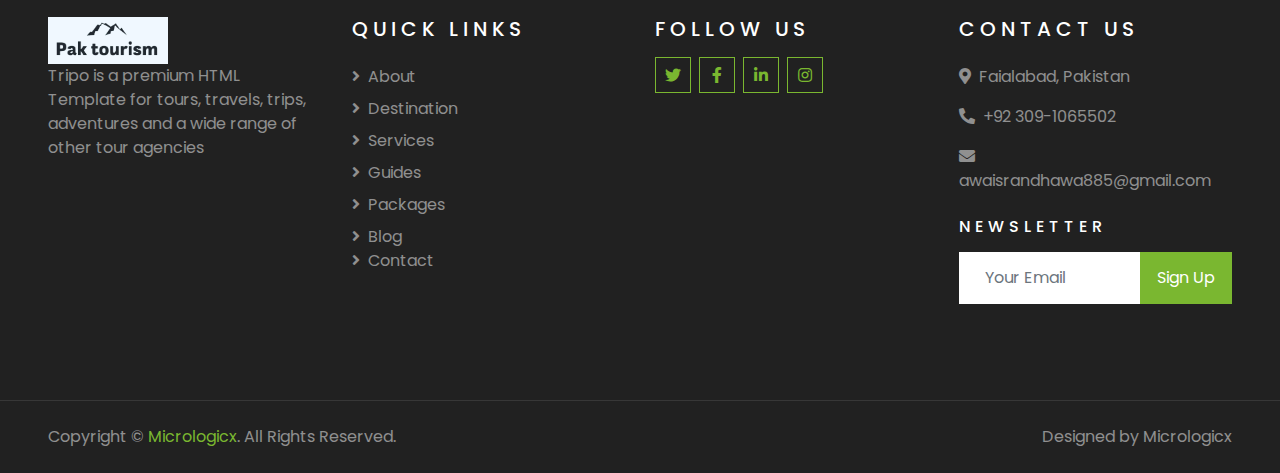
<file: destination.html>
<!DOCTYPE html>
<html lang="en">

<head>
    <meta charset="utf-8">
    <title>TRAVELER - Free Travel Website Template</title>
    <meta content="width=device-width, initial-scale=1.0" name="viewport">
    <meta content="Free HTML Templates" name="keywords">
    <meta content="Free HTML Templates" name="description">

    <!-- Favicon -->
    <link href="img/favicon.ico" rel="icon">

    <!-- Google Web Fonts -->
    <link rel="preconnect" href="https://fonts.gstatic.com">
    <link href="https://fonts.googleapis.com/css2?family=Poppins:wght@400;500;600;700&display=swap" rel="stylesheet">

    <!-- Font Awesome -->
    <link href="https://cdnjs.cloudflare.com/ajax/libs/font-awesome/5.10.0/css/all.min.css" rel="stylesheet">

    <!-- Libraries Stylesheet -->
    <link href="lib/owlcarousel/assets/owl.carousel.min.css" rel="stylesheet">
    <link href="lib/tempusdominus/css/tempusdominus-bootstrap-4.min.css" rel="stylesheet" />

    <!-- Customized Bootstrap Stylesheet -->
    <link href="css/style.css" rel="stylesheet">
</head>

<body>
    <!-- Topbar Start -->
    <div class="container-fluid bg-light pt-3 d-none d-lg-block">
        <div class="container">
            <div class="row">
                <div class="col-lg-6 text-center text-lg-left mb-2 mb-lg-0">
                    <div class="d-inline-flex align-items-center">
                        <p><i class="fa fa-envelope mr-2"></i>info@ahmadjunaid4210@gmail.com</p>
                        <p class="text-body px-3">|</p>
                        <p><i class="fa fa-phone-alt mr-2"></i>+92 303-4333204</p>
                    </div>
                </div>
                <div class="col-lg-6 text-center text-lg-right">
                    <div class="d-inline-flex align-items-center">
                        <a class="text-primary px-3" href="">
                            <i class="fab fa-facebook-f"></i>
                        </a>
                        <a class="text-primary px-3" href="">
                            <i class="fab fa-twitter"></i>
                        </a>
                        <a class="text-primary px-3" href="">
                            <i class="fab fa-linkedin-in"></i>
                        </a>
                        <a class="text-primary px-3" href="">
                            <i class="fab fa-instagram"></i>
                        </a>
                        <a class="text-primary pl-3" href="">
                            <i class="fab fa-youtube"></i>
                        </a>
                    </div>
                </div>
            </div>
        </div>
    </div>
    <!-- Topbar End -->


    <!-- Navbar Start -->
    <div class="container-fluid position-relative nav-bar p-0">
        <div class="container-lg position-relative p-0 px-lg-3" style="z-index: 9;">
            <nav class="navbar navbar-expand-lg bg-light navbar-light shadow-lg py-3 py-lg-0 pl-3 pl-lg-5">
                <img src="img/logo.png" width="123" alt="Awesome Image" alt="">
                <button type="button" class="navbar-toggler" data-toggle="collapse" data-target="#navbarCollapse">
                    <span class="navbar-toggler-icon"></span>
                </button>
                <div class="collapse navbar-collapse justify-content-between px-3" id="navbarCollapse">
                    <div class="navbar-nav ml-auto py-0">
                        <a href="index.html" class="nav-item nav-link">Home</a>
                        <a href="about.html" class="nav-item nav-link">About</a>
                        <a href="service.html" class="nav-item nav-link">Services</a>
                        <a href="blog.html" class="nav-item nav-link">Blog</a>
                        <a href="package.html" class="nav-item nav-link">Tour Packages</a>
                        <a href="contact.html" class="nav-item nav-link">Contact</a>
                    </div>
                </div>
            </nav>
        </div>
    </div>
    <!-- Navbar End -->

    <!-- Header Start -->
    <div class="container-fluid page-header">
        <div class="container">
            <div class="d-flex flex-column align-items-center justify-content-center" style="min-height: 400px">
                <h3 class="display-4 text-white text-uppercase">Destination</h3>
                <div class="d-inline-flex text-white">
                    <p class="m-0 text-uppercase"><a class="text-white" href="">Home</a></p>
                    <i class="fa fa-angle-double-right pt-1 px-3"></i>
                    <p class="m-0 text-uppercase">Destination</p>
                </div>
            </div>
        </div>
    </div>
    <!-- Header End -->


    <!-- Booking Start -->
    <div class="container-fluid booking mt-5 pb-5">
        <div class="container pb-5">
            <div class="bg-light shadow" style="padding: 30px;">
                <div class="row align-items-center" style="min-height: 60px;">
                    <div class="col-md-10">
                        <div class="row">
                            <div class="col-md-3">
                                <div class="mb-3 mb-md-0">
                                    <select class="custom-select px-4" style="height: 47px;">
                                        <option selected>Destination</option>
                                        <option value="1">Destination 1</option>
                                        <option value="2">Destination 1</option>
                                        <option value="3">Destination 1</option>
                                    </select>
                                </div>
                            </div>
                            <div class="col-md-3">
                                <div class="mb-3 mb-md-0">
                                    <div class="date" id="date1" data-target-input="nearest">
                                        <input type="text" class="form-control p-4 datetimepicker-input"
                                            placeholder="Depart Date" data-target="#date1"
                                            data-toggle="datetimepicker" />
                                    </div>
                                </div>
                            </div>
                            <div class="col-md-3">
                                <div class="mb-3 mb-md-0">
                                    <div class="date" id="date2" data-target-input="nearest">
                                        <input type="text" class="form-control p-4 datetimepicker-input"
                                            placeholder="Return Date" data-target="#date2"
                                            data-toggle="datetimepicker" />
                                    </div>
                                </div>
                            </div>
                            <div class="col-md-3">
                                <div class="mb-3 mb-md-0">
                                    <select class="custom-select px-4" style="height: 47px;">
                                        <option selected>Duration</option>
                                        <option value="1">Duration 1</option>
                                        <option value="2">Duration 1</option>
                                        <option value="3">Duration 1</option>
                                    </select>
                                </div>
                            </div>
                        </div>
                    </div>
                    <div class="col-md-2">
                        <button class="btn btn-primary btn-block" type="submit"
                            style="height: 47px; margin-top: -2px;">Submit</button>
                    </div>
                </div>
            </div>
        </div>
    </div>
    <!-- Booking End -->


    <!-- Destination Start -->
    <div class="container-fluid py-5">
        <div class="container pt-5 pb-3">
            <div class="text-center mb-3 pb-3">
                <h6 class="text-primary text-uppercase" style="letter-spacing: 5px;">Destination</h6>
                <h1>Explore Top Destination</h1>
            </div>
            <div class="row">
                <div class="col-lg-4 col-md-6 mb-4">
                    <div class="destination-item position-relative overflow-hidden mb-2">
                        <img class="img-fluid" src="img/destination-1.jpg" alt="">
                        <a class="destination-overlay text-white text-decoration-none" href="">
                            <h5 class="text-white">United States</h5>
                            <span>100 Cities</span>
                        </a>
                    </div>
                </div>
                <div class="col-lg-4 col-md-6 mb-4">
                    <div class="destination-item position-relative overflow-hidden mb-2">
                        <img class="img-fluid" src="img/destination-2.jpg" alt="">
                        <a class="destination-overlay text-white text-decoration-none" href="">
                            <h5 class="text-white">United Kingdom</h5>
                            <span>100 Cities</span>
                        </a>
                    </div>
                </div>
                <div class="col-lg-4 col-md-6 mb-4">
                    <div class="destination-item position-relative overflow-hidden mb-2">
                        <img class="img-fluid" src="img/destination-3.jpg" alt="">
                        <a class="destination-overlay text-white text-decoration-none" href="">
                            <h5 class="text-white">Australia</h5>
                            <span>100 Cities</span>
                        </a>
                    </div>
                </div>
                <div class="col-lg-4 col-md-6 mb-4">
                    <div class="destination-item position-relative overflow-hidden mb-2">
                        <img class="img-fluid" src="img/destination-4.jpg" alt="">
                        <a class="destination-overlay text-white text-decoration-none" href="">
                            <h5 class="text-white">India</h5>
                            <span>100 Cities</span>
                        </a>
                    </div>
                </div>
                <div class="col-lg-4 col-md-6 mb-4">
                    <div class="destination-item position-relative overflow-hidden mb-2">
                        <img class="img-fluid" src="img/destination-5.jpg" alt="">
                        <a class="destination-overlay text-white text-decoration-none" href="">
                            <h5 class="text-white">South Africa</h5>
                            <span>100 Cities</span>
                        </a>
                    </div>
                </div>
                <div class="col-lg-4 col-md-6 mb-4">
                    <div class="destination-item position-relative overflow-hidden mb-2">
                        <img class="img-fluid" src="img/destination-6.jpg" alt="">
                        <a class="destination-overlay text-white text-decoration-none" href="">
                            <h5 class="text-white">Indonesia</h5>
                            <span>100 Cities</span>
                        </a>
                    </div>
                </div>
            </div>
        </div>
    </div>
    <!-- Destination Start -->

        <!-- Footer Start -->
        <div class="container-fluid bg-dark text-white-50 py-5 px-sm-3 px-lg-5" style="margin-top: 90px;">
            <div class="row pt-5">
                <div class="col-lg-3 col-md-6 mb-5">
                    <img src="img/logo.png" alt="" width="120px" style="background-color: aliceblue;">
                    <p>Tripo is a premium HTML Template for tours, travels, trips, adventures and a wide range of other tour
                        agencies</p>
    
                </div>
                <div class="col-lg-3 col-md-6 mb-5">
                    <h5 class="text-white text-uppercase mb-4" style="letter-spacing: 5px;">Quick links</h5>
                    <div class="d-flex flex-column justify-content-start">
                        <a class="text-white-50 mb-2" href="about.html"><i class="fa fa-angle-right mr-2"></i>About</a>
                        <a class="text-white-50 mb-2" href="destination.html"><i
                                class="fa fa-angle-right mr-2"></i>Destination</a>
                        <a class="text-white-50 mb-2" href="service.html"><i class="fa fa-angle-right mr-2"></i>Services</a>
                        <a class="text-white-50 mb-2" href="guide.html"><i class="fa fa-angle-right mr-2"></i>Guides</a>
                        <a class="text-white-50 mb-2" href="package.html"><i class="fa fa-angle-right mr-2"></i>Packages</a>
                        <a class="text-white-50" href="blog.html"><i class="fa fa-angle-right mr-2"></i>Blog</a>
                        <a class="text-white-50" href="contact.html"><i class="fa fa-angle-right mr-2"></i>Contact</a>
                    </div>
                </div>
                <div class="col-lg-3 col-md-6">
                    <h5 class="text-white text-uppercase mb-3" style="letter-spacing: 5px;">Follow Us</h5>
                    <div class="d-flex justify-content-start">
                        <a class="btn btn-outline-primary btn-square mr-2" href="#"><i class="fab fa-twitter"></i></a>
                        <a class="btn btn-outline-primary btn-square mr-2" href="#"><i class="fab fa-facebook-f"></i></a>
                        <a class="btn btn-outline-primary btn-square mr-2" href="#"><i class="fab fa-linkedin-in"></i></a>
                        <a class="btn btn-outline-primary btn-square" href="#"><i class="fab fa-instagram"></i></a>
                    </div>
                </div>
                <div class="col-lg-3 col-md-6 mb-5">
                    <h5 class="text-white text-uppercase mb-4" style="letter-spacing: 5px;">Contact Us</h5>
                    <p><i class="fa fa-map-marker-alt mr-2"></i>Faialabad, Pakistan</p>
                    <p><i class="fa fa-phone-alt mr-2"></i>+92 309-1065502</p>
                    <p><i class="fa fa-envelope mr-2"></i>awaisrandhawa885@gmail.com</p>
                    <h6 class="text-white text-uppercase mt-4 mb-3" style="letter-spacing: 5px;">Newsletter</h6>
                    <div class="w-100">
                        <div class="input-group">
                            <input type="text" class="form-control border-light" style="padding: 25px;"
                                placeholder="Your Email">
                            <div class="input-group-append">
                                <button class="btn btn-primary px-3">Sign Up</button>
                            </div>
                        </div>
                    </div>
                </div>
            </div>
        </div>
        <div class="container-fluid bg-dark text-white border-top py-4 px-sm-3 px-md-5"
            style="border-color: rgba(256, 256, 256, .1) !important;">
            <div class="row">
                <div class="col-lg-6 text-center text-md-left mb-3 mb-md-0">
                    <p class="m-0 text-white-50">Copyright &copy; <a href="#">Micrologicx</a>. All Rights Reserved.</a>
                    </p>
                </div>
                <div class="col-lg-6 text-center text-md-right">
                    <p class="m-0 text-white-50">Designed by Micrologicx
                    </p>
                </div>
            </div>
        </div>
        <!-- Footer End -->
    

    <!-- Back to Top -->
    <a href="#" class="btn btn-lg btn-primary btn-lg-square back-to-top"><i class="fa fa-angle-double-up"></i></a>


    <!-- JavaScript Libraries -->
    <script src="https://code.jquery.com/jquery-3.4.1.min.js"></script>
    <script src="https://stackpath.bootstrapcdn.com/bootstrap/4.4.1/js/bootstrap.bundle.min.js"></script>
    <script src="lib/easing/easing.min.js"></script>
    <script src="lib/owlcarousel/owl.carousel.min.js"></script>
    <script src="lib/tempusdominus/js/moment.min.js"></script>
    <script src="lib/tempusdominus/js/moment-timezone.min.js"></script>
    <script src="lib/tempusdominus/js/tempusdominus-bootstrap-4.min.js"></script>

    <!-- Contact Javascript File -->
    <script src="mail/jqBootstrapValidation.min.js"></script>
    <script src="mail/contact.js"></script>

    <!-- Template Javascript -->
    <script src="js/main.js"></script>
</body>

</html>
</file>
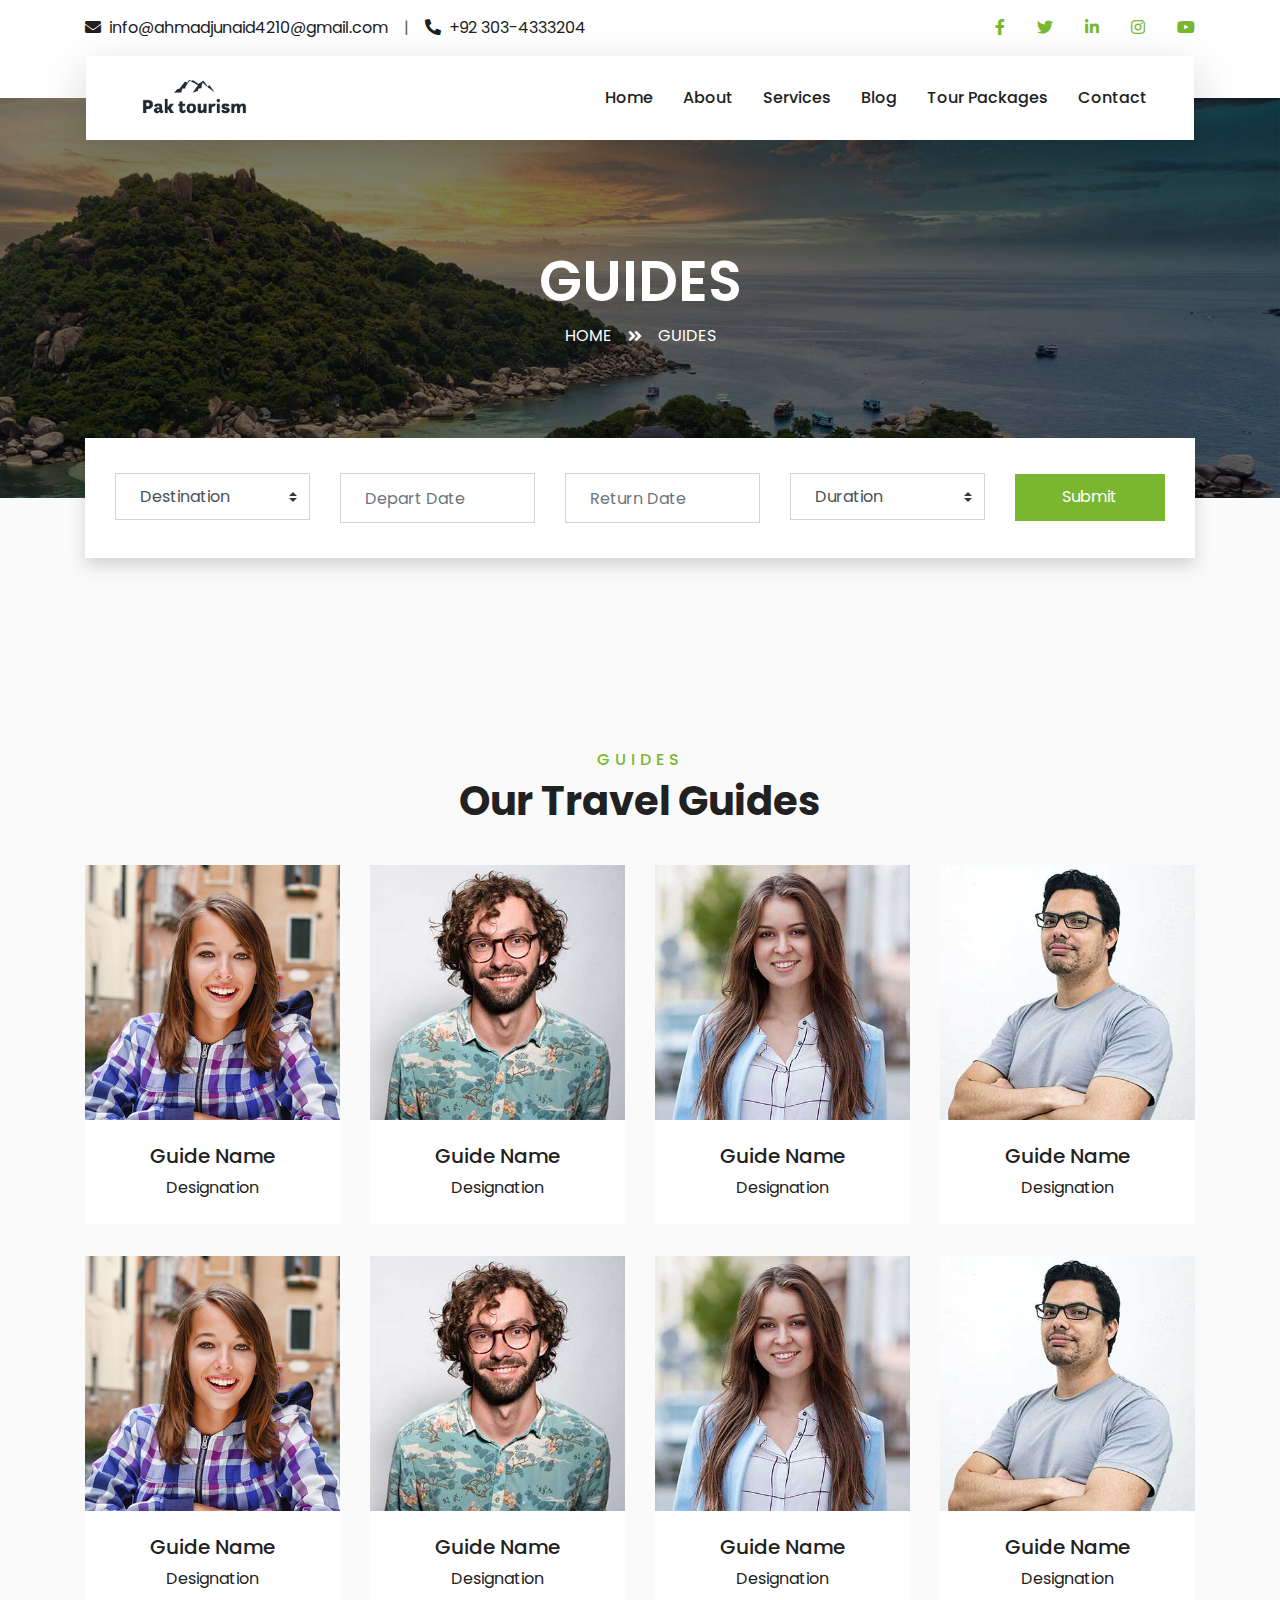
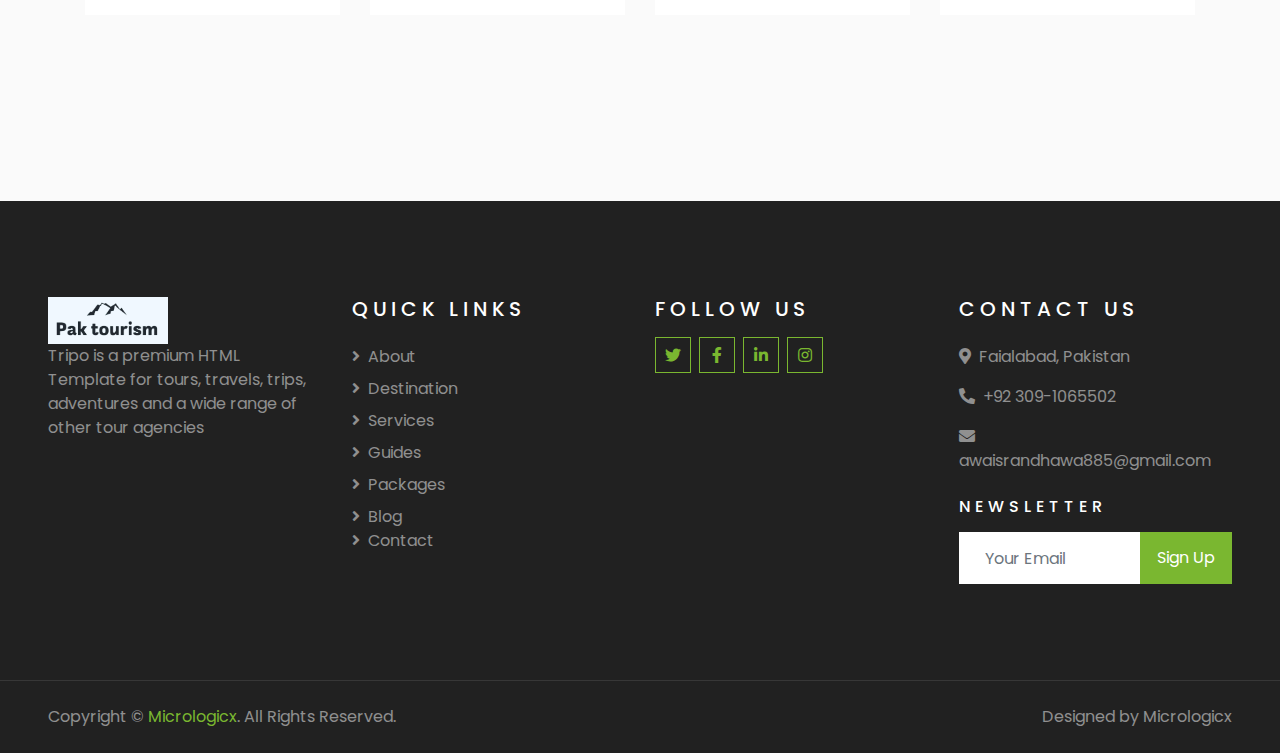
<file: guide.html>
<!DOCTYPE html>
<html lang="en">

<head>
    <meta charset="utf-8">
    <title>TRAVELER - Free Travel Website Template</title>
    <meta content="width=device-width, initial-scale=1.0" name="viewport">
    <meta content="Free HTML Templates" name="keywords">
    <meta content="Free HTML Templates" name="description">

    <!-- Favicon -->
    <link href="img/favicon.ico" rel="icon">

    <!-- Google Web Fonts -->
    <link rel="preconnect" href="https://fonts.gstatic.com">
    <link href="https://fonts.googleapis.com/css2?family=Poppins:wght@400;500;600;700&display=swap" rel="stylesheet">

    <!-- Font Awesome -->
    <link href="https://cdnjs.cloudflare.com/ajax/libs/font-awesome/5.10.0/css/all.min.css" rel="stylesheet">

    <!-- Libraries Stylesheet -->
    <link href="lib/owlcarousel/assets/owl.carousel.min.css" rel="stylesheet">
    <link href="lib/tempusdominus/css/tempusdominus-bootstrap-4.min.css" rel="stylesheet" />

    <!-- Customized Bootstrap Stylesheet -->
    <link href="css/style.css" rel="stylesheet">
</head>

<body>
    <!-- Topbar Start -->
    <div class="container-fluid bg-light pt-3 d-none d-lg-block">
        <div class="container">
            <div class="row">
                <div class="col-lg-6 text-center text-lg-left mb-2 mb-lg-0">
                    <div class="d-inline-flex align-items-center">
                        <p><i class="fa fa-envelope mr-2"></i>info@ahmadjunaid4210@gmail.com</p>
                        <p class="text-body px-3">|</p>
                        <p><i class="fa fa-phone-alt mr-2"></i>+92 303-4333204</p>
                    </div>
                </div>
                <div class="col-lg-6 text-center text-lg-right">
                    <div class="d-inline-flex align-items-center">
                        <a class="text-primary px-3" href="">
                            <i class="fab fa-facebook-f"></i>
                        </a>
                        <a class="text-primary px-3" href="">
                            <i class="fab fa-twitter"></i>
                        </a>
                        <a class="text-primary px-3" href="">
                            <i class="fab fa-linkedin-in"></i>
                        </a>
                        <a class="text-primary px-3" href="">
                            <i class="fab fa-instagram"></i>
                        </a>
                        <a class="text-primary pl-3" href="">
                            <i class="fab fa-youtube"></i>
                        </a>
                    </div>
                </div>
            </div>
        </div>
    </div>
    <!-- Topbar End -->


    <!-- Navbar Start -->
    <div class="container-fluid position-relative nav-bar p-0">
        <div class="container-lg position-relative p-0 px-lg-3" style="z-index: 9;">
            <nav class="navbar navbar-expand-lg bg-light navbar-light shadow-lg py-3 py-lg-0 pl-3 pl-lg-5">
                <img src="img/logo.png" width="123" alt="Awesome Image" alt="">
                <button type="button" class="navbar-toggler" data-toggle="collapse" data-target="#navbarCollapse">
                    <span class="navbar-toggler-icon"></span>
                </button>
                <div class="collapse navbar-collapse justify-content-between px-3" id="navbarCollapse">
                    <div class="navbar-nav ml-auto py-0">
                        <a href="index.html" class="nav-item nav-link">Home</a>
                        <a href="about.html" class="nav-item nav-link">About</a>
                        <a href="service.html" class="nav-item nav-link">Services</a>
                        <a href="blog.html" class="nav-item nav-link">Blog</a>
                        <a href="package.html" class="nav-item nav-link">Tour Packages</a>
                        <a href="contact.html" class="nav-item nav-link">Contact</a>
                    </div>
                </div>
            </nav>
        </div>
    </div>
    <!-- Navbar End -->

    <!-- Header Start -->
    <div class="container-fluid page-header">
        <div class="container">
            <div class="d-flex flex-column align-items-center justify-content-center" style="min-height: 400px">
                <h3 class="display-4 text-white text-uppercase">Guides</h3>
                <div class="d-inline-flex text-white">
                    <p class="m-0 text-uppercase"><a class="text-white" href="">Home</a></p>
                    <i class="fa fa-angle-double-right pt-1 px-3"></i>
                    <p class="m-0 text-uppercase">Guides</p>
                </div>
            </div>
        </div>
    </div>
    <!-- Header End -->


    <!-- Booking Start -->
    <div class="container-fluid booking mt-5 pb-5">
        <div class="container pb-5">
            <div class="bg-light shadow" style="padding: 30px;">
                <div class="row align-items-center" style="min-height: 60px;">
                    <div class="col-md-10">
                        <div class="row">
                            <div class="col-md-3">
                                <div class="mb-3 mb-md-0">
                                    <select class="custom-select px-4" style="height: 47px;">
                                        <option selected>Destination</option>
                                        <option value="1">Destination 1</option>
                                        <option value="2">Destination 1</option>
                                        <option value="3">Destination 1</option>
                                    </select>
                                </div>
                            </div>
                            <div class="col-md-3">
                                <div class="mb-3 mb-md-0">
                                    <div class="date" id="date1" data-target-input="nearest">
                                        <input type="text" class="form-control p-4 datetimepicker-input"
                                            placeholder="Depart Date" data-target="#date1"
                                            data-toggle="datetimepicker" />
                                    </div>
                                </div>
                            </div>
                            <div class="col-md-3">
                                <div class="mb-3 mb-md-0">
                                    <div class="date" id="date2" data-target-input="nearest">
                                        <input type="text" class="form-control p-4 datetimepicker-input"
                                            placeholder="Return Date" data-target="#date2"
                                            data-toggle="datetimepicker" />
                                    </div>
                                </div>
                            </div>
                            <div class="col-md-3">
                                <div class="mb-3 mb-md-0">
                                    <select class="custom-select px-4" style="height: 47px;">
                                        <option selected>Duration</option>
                                        <option value="1">Duration 1</option>
                                        <option value="2">Duration 1</option>
                                        <option value="3">Duration 1</option>
                                    </select>
                                </div>
                            </div>
                        </div>
                    </div>
                    <div class="col-md-2">
                        <button class="btn btn-primary btn-block" type="submit"
                            style="height: 47px; margin-top: -2px;">Submit</button>
                    </div>
                </div>
            </div>
        </div>
    </div>
    <!-- Booking End -->


    <!-- Team Start -->
    <div class="container-fluid py-5">
        <div class="container pt-5 pb-3">
            <div class="text-center mb-3 pb-3">
                <h6 class="text-primary text-uppercase" style="letter-spacing: 5px;">Guides</h6>
                <h1>Our Travel Guides</h1>
            </div>
            <div class="row">
                <div class="col-lg-3 col-md-4 col-sm-6 pb-2">
                    <div class="team-item bg-white mb-4">
                        <div class="team-img position-relative overflow-hidden">
                            <img class="img-fluid w-100" src="img/team-1.jpg" alt="">
                            <div class="team-social">
                                <a class="btn btn-outline-primary btn-square" href=""><i class="fab fa-twitter"></i></a>
                                <a class="btn btn-outline-primary btn-square" href=""><i
                                        class="fab fa-facebook-f"></i></a>
                                <a class="btn btn-outline-primary btn-square" href=""><i
                                        class="fab fa-instagram"></i></a>
                                <a class="btn btn-outline-primary btn-square" href=""><i
                                        class="fab fa-linkedin-in"></i></a>
                            </div>
                        </div>
                        <div class="text-center py-4">
                            <h5 class="text-truncate">Guide Name</h5>
                            <p class="m-0">Designation</p>
                        </div>
                    </div>
                </div>
                <div class="col-lg-3 col-md-4 col-sm-6 pb-2">
                    <div class="team-item bg-white mb-4">
                        <div class="team-img position-relative overflow-hidden">
                            <img class="img-fluid w-100" src="img/team-2.jpg" alt="">
                            <div class="team-social">
                                <a class="btn btn-outline-primary btn-square" href=""><i class="fab fa-twitter"></i></a>
                                <a class="btn btn-outline-primary btn-square" href=""><i
                                        class="fab fa-facebook-f"></i></a>
                                <a class="btn btn-outline-primary btn-square" href=""><i
                                        class="fab fa-instagram"></i></a>
                                <a class="btn btn-outline-primary btn-square" href=""><i
                                        class="fab fa-linkedin-in"></i></a>
                            </div>
                        </div>
                        <div class="text-center py-4">
                            <h5 class="text-truncate">Guide Name</h5>
                            <p class="m-0">Designation</p>
                        </div>
                    </div>
                </div>
                <div class="col-lg-3 col-md-4 col-sm-6 pb-2">
                    <div class="team-item bg-white mb-4">
                        <div class="team-img position-relative overflow-hidden">
                            <img class="img-fluid w-100" src="img/team-3.jpg" alt="">
                            <div class="team-social">
                                <a class="btn btn-outline-primary btn-square" href=""><i class="fab fa-twitter"></i></a>
                                <a class="btn btn-outline-primary btn-square" href=""><i
                                        class="fab fa-facebook-f"></i></a>
                                <a class="btn btn-outline-primary btn-square" href=""><i
                                        class="fab fa-instagram"></i></a>
                                <a class="btn btn-outline-primary btn-square" href=""><i
                                        class="fab fa-linkedin-in"></i></a>
                            </div>
                        </div>
                        <div class="text-center py-4">
                            <h5 class="text-truncate">Guide Name</h5>
                            <p class="m-0">Designation</p>
                        </div>
                    </div>
                </div>
                <div class="col-lg-3 col-md-4 col-sm-6 pb-2">
                    <div class="team-item bg-white mb-4">
                        <div class="team-img position-relative overflow-hidden">
                            <img class="img-fluid w-100" src="img/team-4.jpg" alt="">
                            <div class="team-social">
                                <a class="btn btn-outline-primary btn-square" href=""><i class="fab fa-twitter"></i></a>
                                <a class="btn btn-outline-primary btn-square" href=""><i
                                        class="fab fa-facebook-f"></i></a>
                                <a class="btn btn-outline-primary btn-square" href=""><i
                                        class="fab fa-instagram"></i></a>
                                <a class="btn btn-outline-primary btn-square" href=""><i
                                        class="fab fa-linkedin-in"></i></a>
                            </div>
                        </div>
                        <div class="text-center py-4">
                            <h5 class="text-truncate">Guide Name</h5>
                            <p class="m-0">Designation</p>
                        </div>
                    </div>
                </div>
                <div class="col-lg-3 col-md-4 col-sm-6 pb-2">
                    <div class="team-item bg-white mb-4">
                        <div class="team-img position-relative overflow-hidden">
                            <img class="img-fluid w-100" src="img/team-1.jpg" alt="">
                            <div class="team-social">
                                <a class="btn btn-outline-primary btn-square" href=""><i class="fab fa-twitter"></i></a>
                                <a class="btn btn-outline-primary btn-square" href=""><i
                                        class="fab fa-facebook-f"></i></a>
                                <a class="btn btn-outline-primary btn-square" href=""><i
                                        class="fab fa-instagram"></i></a>
                                <a class="btn btn-outline-primary btn-square" href=""><i
                                        class="fab fa-linkedin-in"></i></a>
                            </div>
                        </div>
                        <div class="text-center py-4">
                            <h5 class="text-truncate">Guide Name</h5>
                            <p class="m-0">Designation</p>
                        </div>
                    </div>
                </div>
                <div class="col-lg-3 col-md-4 col-sm-6 pb-2">
                    <div class="team-item bg-white mb-4">
                        <div class="team-img position-relative overflow-hidden">
                            <img class="img-fluid w-100" src="img/team-2.jpg" alt="">
                            <div class="team-social">
                                <a class="btn btn-outline-primary btn-square" href=""><i class="fab fa-twitter"></i></a>
                                <a class="btn btn-outline-primary btn-square" href=""><i
                                        class="fab fa-facebook-f"></i></a>
                                <a class="btn btn-outline-primary btn-square" href=""><i
                                        class="fab fa-instagram"></i></a>
                                <a class="btn btn-outline-primary btn-square" href=""><i
                                        class="fab fa-linkedin-in"></i></a>
                            </div>
                        </div>
                        <div class="text-center py-4">
                            <h5 class="text-truncate">Guide Name</h5>
                            <p class="m-0">Designation</p>
                        </div>
                    </div>
                </div>
                <div class="col-lg-3 col-md-4 col-sm-6 pb-2">
                    <div class="team-item bg-white mb-4">
                        <div class="team-img position-relative overflow-hidden">
                            <img class="img-fluid w-100" src="img/team-3.jpg" alt="">
                            <div class="team-social">
                                <a class="btn btn-outline-primary btn-square" href=""><i class="fab fa-twitter"></i></a>
                                <a class="btn btn-outline-primary btn-square" href=""><i
                                        class="fab fa-facebook-f"></i></a>
                                <a class="btn btn-outline-primary btn-square" href=""><i
                                        class="fab fa-instagram"></i></a>
                                <a class="btn btn-outline-primary btn-square" href=""><i
                                        class="fab fa-linkedin-in"></i></a>
                            </div>
                        </div>
                        <div class="text-center py-4">
                            <h5 class="text-truncate">Guide Name</h5>
                            <p class="m-0">Designation</p>
                        </div>
                    </div>
                </div>
                <div class="col-lg-3 col-md-4 col-sm-6 pb-2">
                    <div class="team-item bg-white mb-4">
                        <div class="team-img position-relative overflow-hidden">
                            <img class="img-fluid w-100" src="img/team-4.jpg" alt="">
                            <div class="team-social">
                                <a class="btn btn-outline-primary btn-square" href=""><i class="fab fa-twitter"></i></a>
                                <a class="btn btn-outline-primary btn-square" href=""><i
                                        class="fab fa-facebook-f"></i></a>
                                <a class="btn btn-outline-primary btn-square" href=""><i
                                        class="fab fa-instagram"></i></a>
                                <a class="btn btn-outline-primary btn-square" href=""><i
                                        class="fab fa-linkedin-in"></i></a>
                            </div>
                        </div>
                        <div class="text-center py-4">
                            <h5 class="text-truncate">Guide Name</h5>
                            <p class="m-0">Designation</p>
                        </div>
                    </div>
                </div>
            </div>
        </div>
    </div>
    <!-- Team End -->


        <!-- Footer Start -->
        <div class="container-fluid bg-dark text-white-50 py-5 px-sm-3 px-lg-5" style="margin-top: 90px;">
            <div class="row pt-5">
                <div class="col-lg-3 col-md-6 mb-5">
                    <img src="img/logo.png" alt="" width="120px" style="background-color: aliceblue;">
                    <p>Tripo is a premium HTML Template for tours, travels, trips, adventures and a wide range of other tour
                        agencies</p>
    
                </div>
                <div class="col-lg-3 col-md-6 mb-5">
                    <h5 class="text-white text-uppercase mb-4" style="letter-spacing: 5px;">Quick links</h5>
                    <div class="d-flex flex-column justify-content-start">
                        <a class="text-white-50 mb-2" href="about.html"><i class="fa fa-angle-right mr-2"></i>About</a>
                        <a class="text-white-50 mb-2" href="destination.html"><i
                                class="fa fa-angle-right mr-2"></i>Destination</a>
                        <a class="text-white-50 mb-2" href="service.html"><i class="fa fa-angle-right mr-2"></i>Services</a>
                        <a class="text-white-50 mb-2" href="guide.html"><i class="fa fa-angle-right mr-2"></i>Guides</a>
                        <a class="text-white-50 mb-2" href="package.html"><i class="fa fa-angle-right mr-2"></i>Packages</a>
                        <a class="text-white-50" href="blog.html"><i class="fa fa-angle-right mr-2"></i>Blog</a>
                        <a class="text-white-50" href="contact.html"><i class="fa fa-angle-right mr-2"></i>Contact</a>
                    </div>
                </div>
                <div class="col-lg-3 col-md-6">
                    <h5 class="text-white text-uppercase mb-3" style="letter-spacing: 5px;">Follow Us</h5>
                    <div class="d-flex justify-content-start">
                        <a class="btn btn-outline-primary btn-square mr-2" href="#"><i class="fab fa-twitter"></i></a>
                        <a class="btn btn-outline-primary btn-square mr-2" href="#"><i class="fab fa-facebook-f"></i></a>
                        <a class="btn btn-outline-primary btn-square mr-2" href="#"><i class="fab fa-linkedin-in"></i></a>
                        <a class="btn btn-outline-primary btn-square" href="#"><i class="fab fa-instagram"></i></a>
                    </div>
                </div>
                <div class="col-lg-3 col-md-6 mb-5">
                    <h5 class="text-white text-uppercase mb-4" style="letter-spacing: 5px;">Contact Us</h5>
                    <p><i class="fa fa-map-marker-alt mr-2"></i>Faialabad, Pakistan</p>
                    <p><i class="fa fa-phone-alt mr-2"></i>+92 309-1065502</p>
                    <p><i class="fa fa-envelope mr-2"></i>awaisrandhawa885@gmail.com</p>
                    <h6 class="text-white text-uppercase mt-4 mb-3" style="letter-spacing: 5px;">Newsletter</h6>
                    <div class="w-100">
                        <div class="input-group">
                            <input type="text" class="form-control border-light" style="padding: 25px;"
                                placeholder="Your Email">
                            <div class="input-group-append">
                                <button class="btn btn-primary px-3">Sign Up</button>
                            </div>
                        </div>
                    </div>
                </div>
            </div>
        </div>
        <div class="container-fluid bg-dark text-white border-top py-4 px-sm-3 px-md-5"
            style="border-color: rgba(256, 256, 256, .1) !important;">
            <div class="row">
                <div class="col-lg-6 text-center text-md-left mb-3 mb-md-0">
                    <p class="m-0 text-white-50">Copyright &copy; <a href="#">Micrologicx</a>. All Rights Reserved.</a>
                    </p>
                </div>
                <div class="col-lg-6 text-center text-md-right">
                    <p class="m-0 text-white-50">Designed by Micrologicx
                    </p>
                </div>
            </div>
        </div>
        <!-- Footer End -->    

    <!-- Back to Top -->
    <a href="#" class="btn btn-lg btn-primary btn-lg-square back-to-top"><i class="fa fa-angle-double-up"></i></a>


    <!-- JavaScript Libraries -->
    <script src="https://code.jquery.com/jquery-3.4.1.min.js"></script>
    <script src="https://stackpath.bootstrapcdn.com/bootstrap/4.4.1/js/bootstrap.bundle.min.js"></script>
    <script src="lib/easing/easing.min.js"></script>
    <script src="lib/owlcarousel/owl.carousel.min.js"></script>
    <script src="lib/tempusdominus/js/moment.min.js"></script>
    <script src="lib/tempusdominus/js/moment-timezone.min.js"></script>
    <script src="lib/tempusdominus/js/tempusdominus-bootstrap-4.min.js"></script>

    <!-- Contact Javascript File -->
    <script src="mail/jqBootstrapValidation.min.js"></script>
    <script src="mail/contact.js"></script>

    <!-- Template Javascript -->
    <script src="js/main.js"></script>
</body>

</html>
</file>
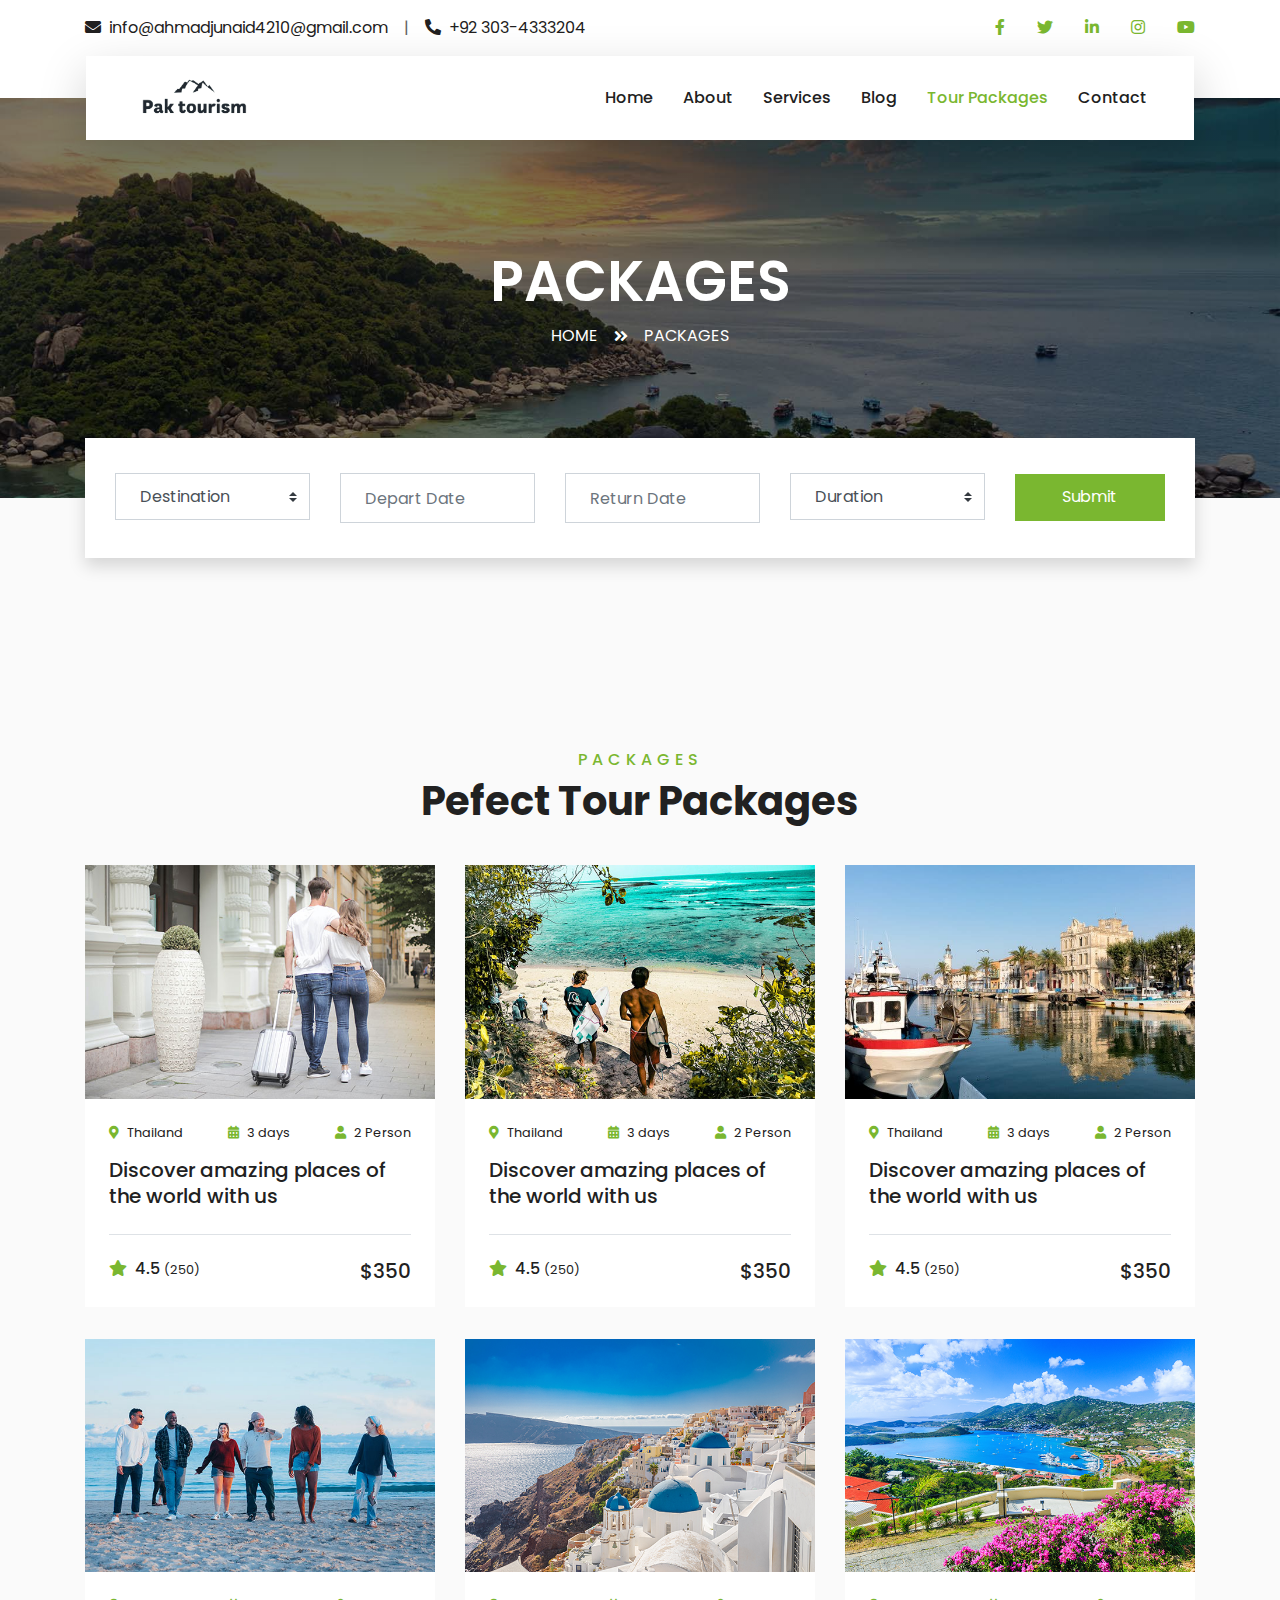
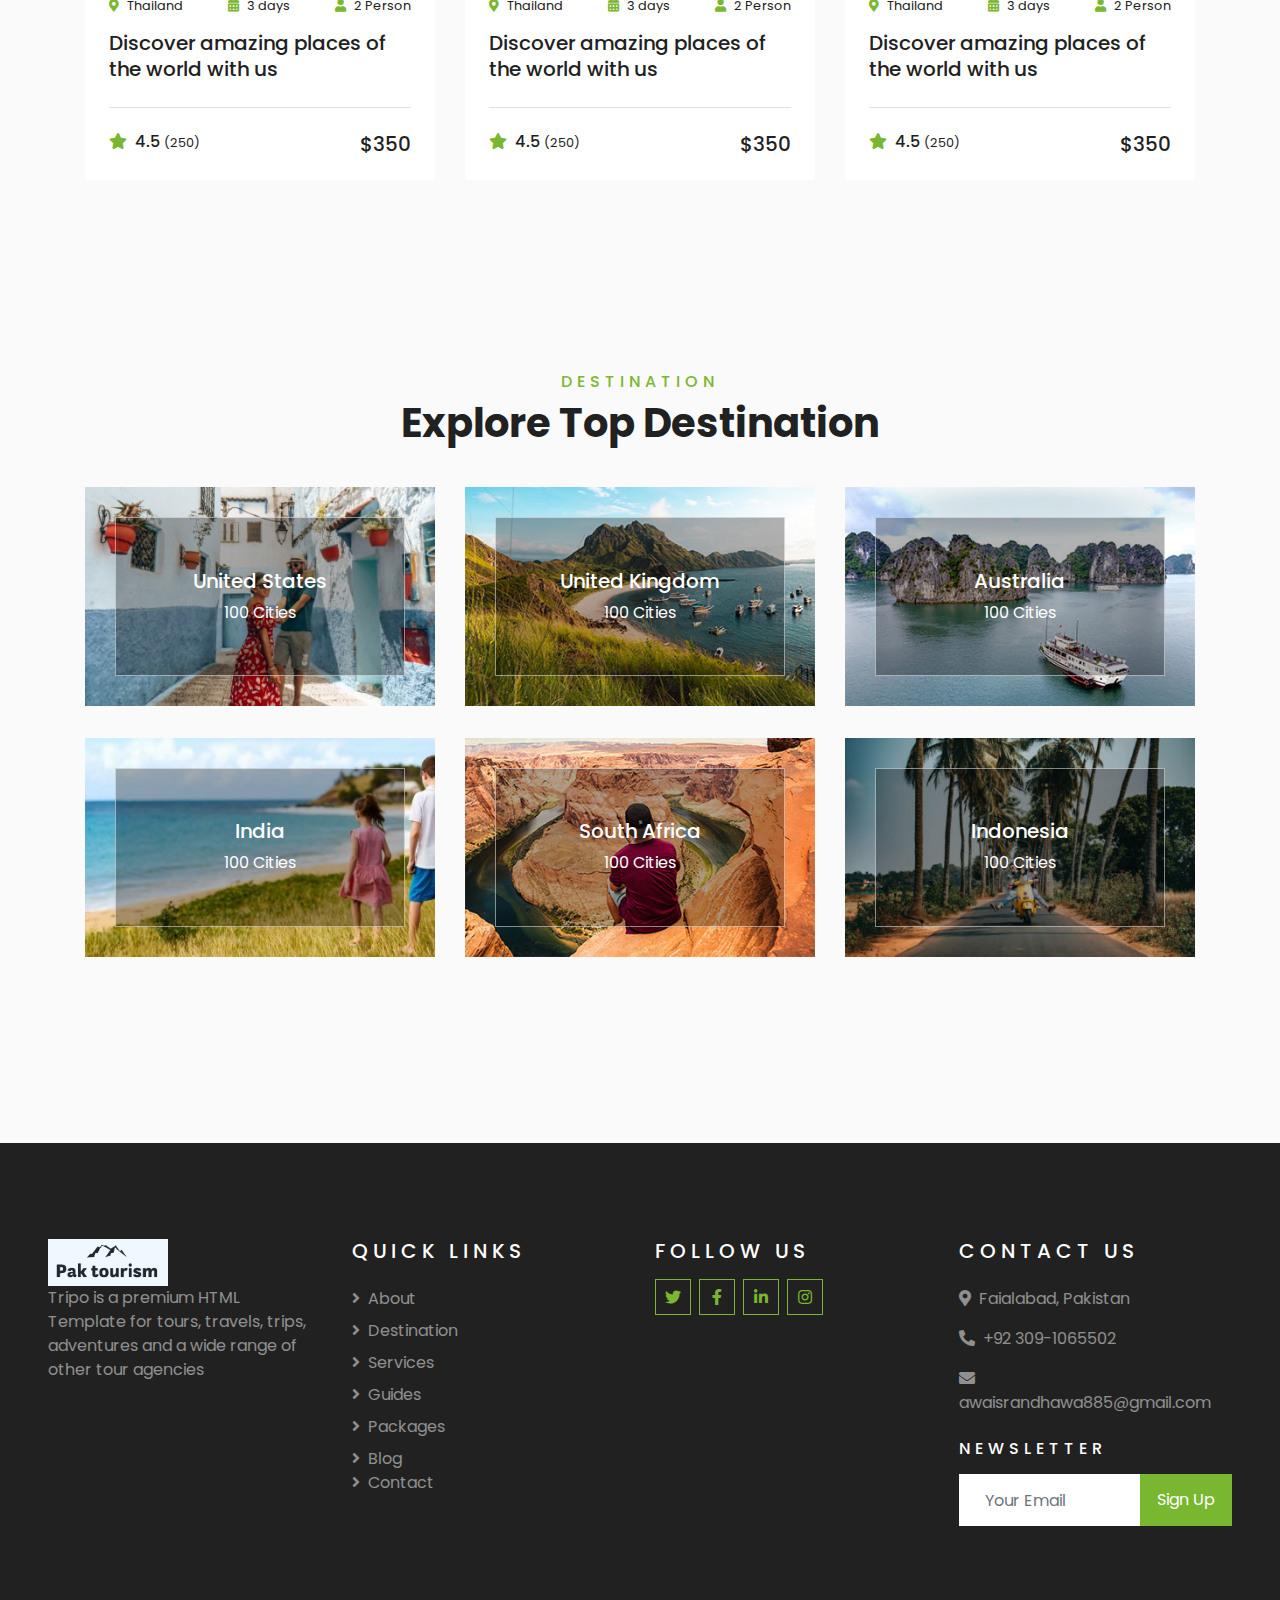
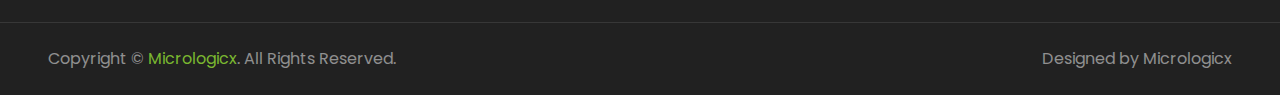
<file: package.html>
<!DOCTYPE html>
<html lang="en">

<head>
    <meta charset="utf-8">
    <title>TRAVELER - Free Travel Website Template</title>
    <meta content="width=device-width, initial-scale=1.0" name="viewport">
    <meta content="Free HTML Templates" name="keywords">
    <meta content="Free HTML Templates" name="description">

    <!-- Favicon -->
    <link href="img/favicon.ico" rel="icon">

    <!-- Google Web Fonts -->
    <link rel="preconnect" href="https://fonts.gstatic.com">
    <link href="https://fonts.googleapis.com/css2?family=Poppins:wght@400;500;600;700&display=swap" rel="stylesheet">

    <!-- Font Awesome -->
    <link href="https://cdnjs.cloudflare.com/ajax/libs/font-awesome/5.10.0/css/all.min.css" rel="stylesheet">

    <!-- Libraries Stylesheet -->
    <link href="lib/owlcarousel/assets/owl.carousel.min.css" rel="stylesheet">
    <link href="lib/tempusdominus/css/tempusdominus-bootstrap-4.min.css" rel="stylesheet" />

    <!-- Customized Bootstrap Stylesheet -->
    <link href="css/style.css" rel="stylesheet">
</head>

<body>
    <!-- Topbar Start -->
    <div class="container-fluid bg-light pt-3 d-none d-lg-block">
        <div class="container">
            <div class="row">
                <div class="col-lg-6 text-center text-lg-left mb-2 mb-lg-0">
                    <div class="d-inline-flex align-items-center">
                        <p><i class="fa fa-envelope mr-2"></i>info@ahmadjunaid4210@gmail.com</p>
                        <p class="text-body px-3">|</p>
                        <p><i class="fa fa-phone-alt mr-2"></i>+92 303-4333204</p>
                    </div>
                </div>
                <div class="col-lg-6 text-center text-lg-right">
                    <div class="d-inline-flex align-items-center">
                        <a class="text-primary px-3" href="">
                            <i class="fab fa-facebook-f"></i>
                        </a>
                        <a class="text-primary px-3" href="">
                            <i class="fab fa-twitter"></i>
                        </a>
                        <a class="text-primary px-3" href="">
                            <i class="fab fa-linkedin-in"></i>
                        </a>
                        <a class="text-primary px-3" href="">
                            <i class="fab fa-instagram"></i>
                        </a>
                        <a class="text-primary pl-3" href="">
                            <i class="fab fa-youtube"></i>
                        </a>
                    </div>
                </div>
            </div>
        </div>
    </div>
    <!-- Topbar End -->


    <!-- Navbar Start -->
    <div class="container-fluid position-relative nav-bar p-0">
        <div class="container-lg position-relative p-0 px-lg-3" style="z-index: 9;">
            <nav class="navbar navbar-expand-lg bg-light navbar-light shadow-lg py-3 py-lg-0 pl-3 pl-lg-5">
                <img src="img/logo.png" width="123" alt="Awesome Image" alt="">
                <button type="button" class="navbar-toggler" data-toggle="collapse" data-target="#navbarCollapse">
                    <span class="navbar-toggler-icon"></span>
                </button>
                <div class="collapse navbar-collapse justify-content-between px-3" id="navbarCollapse">
                    <div class="navbar-nav ml-auto py-0">
                        <a href="index.html" class="nav-item nav-link">Home</a>
                        <a href="about.html" class="nav-item nav-link">About</a>
                        <a href="service.html" class="nav-item nav-link">Services</a>
                        <a href="blog.html" class="nav-item nav-link">Blog</a>
                        <a href="package.html" class="nav-item nav-link active">Tour Packages</a>
                        <a href="contact.html" class="nav-item nav-link">Contact</a>
                    </div>
                </div>
            </nav>
        </div>
    </div>
    <!-- Navbar End -->


    <!-- Header Start -->
    <div class="container-fluid page-header">
        <div class="container">
            <div class="d-flex flex-column align-items-center justify-content-center" style="min-height: 400px">
                <h3 class="display-4 text-white text-uppercase">Packages</h3>
                <div class="d-inline-flex text-white">
                    <p class="m-0 text-uppercase"><a class="text-white" href="">Home</a></p>
                    <i class="fa fa-angle-double-right pt-1 px-3"></i>
                    <p class="m-0 text-uppercase">Packages</p>
                </div>
            </div>
        </div>
    </div>
    <!-- Header End -->


    <!-- Booking Start -->
    <div class="container-fluid booking mt-5 pb-5">
        <div class="container pb-5">
            <div class="bg-light shadow" style="padding: 30px;">
                <div class="row align-items-center" style="min-height: 60px;">
                    <div class="col-md-10">
                        <div class="row">
                            <div class="col-md-3">
                                <div class="mb-3 mb-md-0">
                                    <select class="custom-select px-4" style="height: 47px;">
                                        <option selected>Destination</option>
                                        <option value="1">Destination 1</option>
                                        <option value="2">Destination 1</option>
                                        <option value="3">Destination 1</option>
                                    </select>
                                </div>
                            </div>
                            <div class="col-md-3">
                                <div class="mb-3 mb-md-0">
                                    <div class="date" id="date1" data-target-input="nearest">
                                        <input type="text" class="form-control p-4 datetimepicker-input"
                                            placeholder="Depart Date" data-target="#date1"
                                            data-toggle="datetimepicker" />
                                    </div>
                                </div>
                            </div>
                            <div class="col-md-3">
                                <div class="mb-3 mb-md-0">
                                    <div class="date" id="date2" data-target-input="nearest">
                                        <input type="text" class="form-control p-4 datetimepicker-input"
                                            placeholder="Return Date" data-target="#date2"
                                            data-toggle="datetimepicker" />
                                    </div>
                                </div>
                            </div>
                            <div class="col-md-3">
                                <div class="mb-3 mb-md-0">
                                    <select class="custom-select px-4" style="height: 47px;">
                                        <option selected>Duration</option>
                                        <option value="1">Duration 1</option>
                                        <option value="2">Duration 1</option>
                                        <option value="3">Duration 1</option>
                                    </select>
                                </div>
                            </div>
                        </div>
                    </div>
                    <div class="col-md-2">
                        <button class="btn btn-primary btn-block" type="submit"
                            style="height: 47px; margin-top: -2px;">Submit</button>
                    </div>
                </div>
            </div>
        </div>
    </div>
    <!-- Booking End -->


    <!-- Packages Start -->
    <div class="container-fluid py-5">
        <div class="container pt-5 pb-3">
            <div class="text-center mb-3 pb-3">
                <h6 class="text-primary text-uppercase" style="letter-spacing: 5px;">Packages</h6>
                <h1>Pefect Tour Packages</h1>
            </div>
            <div class="row">
                <div class="col-lg-4 col-md-6 mb-4">
                    <div class="package-item bg-white mb-2">
                        <img class="img-fluid" src="img/package-1.jpg" alt="">
                        <div class="p-4">
                            <div class="d-flex justify-content-between mb-3">
                                <small class="m-0"><i
                                        class="fa fa-map-marker-alt text-primary mr-2"></i>Thailand</small>
                                <small class="m-0"><i class="fa fa-calendar-alt text-primary mr-2"></i>3 days</small>
                                <small class="m-0"><i class="fa fa-user text-primary mr-2"></i>2 Person</small>
                            </div>
                            <a class="h5 text-decoration-none" href="">Discover amazing places of the world with us</a>
                            <div class="border-top mt-4 pt-4">
                                <div class="d-flex justify-content-between">
                                    <h6 class="m-0"><i class="fa fa-star text-primary mr-2"></i>4.5 <small>(250)</small>
                                    </h6>
                                    <h5 class="m-0">$350</h5>
                                </div>
                            </div>
                        </div>
                    </div>
                </div>
                <div class="col-lg-4 col-md-6 mb-4">
                    <div class="package-item bg-white mb-2">
                        <img class="img-fluid" src="img/package-2.jpg" alt="">
                        <div class="p-4">
                            <div class="d-flex justify-content-between mb-3">
                                <small class="m-0"><i
                                        class="fa fa-map-marker-alt text-primary mr-2"></i>Thailand</small>
                                <small class="m-0"><i class="fa fa-calendar-alt text-primary mr-2"></i>3 days</small>
                                <small class="m-0"><i class="fa fa-user text-primary mr-2"></i>2 Person</small>
                            </div>
                            <a class="h5 text-decoration-none" href="">Discover amazing places of the world with us</a>
                            <div class="border-top mt-4 pt-4">
                                <div class="d-flex justify-content-between">
                                    <h6 class="m-0"><i class="fa fa-star text-primary mr-2"></i>4.5 <small>(250)</small>
                                    </h6>
                                    <h5 class="m-0">$350</h5>
                                </div>
                            </div>
                        </div>
                    </div>
                </div>
                <div class="col-lg-4 col-md-6 mb-4">
                    <div class="package-item bg-white mb-2">
                        <img class="img-fluid" src="img/package-3.jpg" alt="">
                        <div class="p-4">
                            <div class="d-flex justify-content-between mb-3">
                                <small class="m-0"><i
                                        class="fa fa-map-marker-alt text-primary mr-2"></i>Thailand</small>
                                <small class="m-0"><i class="fa fa-calendar-alt text-primary mr-2"></i>3 days</small>
                                <small class="m-0"><i class="fa fa-user text-primary mr-2"></i>2 Person</small>
                            </div>
                            <a class="h5 text-decoration-none" href="">Discover amazing places of the world with us</a>
                            <div class="border-top mt-4 pt-4">
                                <div class="d-flex justify-content-between">
                                    <h6 class="m-0"><i class="fa fa-star text-primary mr-2"></i>4.5 <small>(250)</small>
                                    </h6>
                                    <h5 class="m-0">$350</h5>
                                </div>
                            </div>
                        </div>
                    </div>
                </div>
                <div class="col-lg-4 col-md-6 mb-4">
                    <div class="package-item bg-white mb-2">
                        <img class="img-fluid" src="img/package-4.jpg" alt="">
                        <div class="p-4">
                            <div class="d-flex justify-content-between mb-3">
                                <small class="m-0"><i
                                        class="fa fa-map-marker-alt text-primary mr-2"></i>Thailand</small>
                                <small class="m-0"><i class="fa fa-calendar-alt text-primary mr-2"></i>3 days</small>
                                <small class="m-0"><i class="fa fa-user text-primary mr-2"></i>2 Person</small>
                            </div>
                            <a class="h5 text-decoration-none" href="">Discover amazing places of the world with us</a>
                            <div class="border-top mt-4 pt-4">
                                <div class="d-flex justify-content-between">
                                    <h6 class="m-0"><i class="fa fa-star text-primary mr-2"></i>4.5 <small>(250)</small>
                                    </h6>
                                    <h5 class="m-0">$350</h5>
                                </div>
                            </div>
                        </div>
                    </div>
                </div>
                <div class="col-lg-4 col-md-6 mb-4">
                    <div class="package-item bg-white mb-2">
                        <img class="img-fluid" src="img/package-5.jpg" alt="">
                        <div class="p-4">
                            <div class="d-flex justify-content-between mb-3">
                                <small class="m-0"><i
                                        class="fa fa-map-marker-alt text-primary mr-2"></i>Thailand</small>
                                <small class="m-0"><i class="fa fa-calendar-alt text-primary mr-2"></i>3 days</small>
                                <small class="m-0"><i class="fa fa-user text-primary mr-2"></i>2 Person</small>
                            </div>
                            <a class="h5 text-decoration-none" href="">Discover amazing places of the world with us</a>
                            <div class="border-top mt-4 pt-4">
                                <div class="d-flex justify-content-between">
                                    <h6 class="m-0"><i class="fa fa-star text-primary mr-2"></i>4.5 <small>(250)</small>
                                    </h6>
                                    <h5 class="m-0">$350</h5>
                                </div>
                            </div>
                        </div>
                    </div>
                </div>
                <div class="col-lg-4 col-md-6 mb-4">
                    <div class="package-item bg-white mb-2">
                        <img class="img-fluid" src="img/package-6.jpg" alt="">
                        <div class="p-4">
                            <div class="d-flex justify-content-between mb-3">
                                <small class="m-0"><i
                                        class="fa fa-map-marker-alt text-primary mr-2"></i>Thailand</small>
                                <small class="m-0"><i class="fa fa-calendar-alt text-primary mr-2"></i>3 days</small>
                                <small class="m-0"><i class="fa fa-user text-primary mr-2"></i>2 Person</small>
                            </div>
                            <a class="h5 text-decoration-none" href="">Discover amazing places of the world with us</a>
                            <div class="border-top mt-4 pt-4">
                                <div class="d-flex justify-content-between">
                                    <h6 class="m-0"><i class="fa fa-star text-primary mr-2"></i>4.5 <small>(250)</small>
                                    </h6>
                                    <h5 class="m-0">$350</h5>
                                </div>
                            </div>
                        </div>
                    </div>
                </div>
            </div>
        </div>
    </div>
    <!-- Packages End -->


    <!-- Destination Start -->
    <div class="container-fluid py-5">
        <div class="container pt-5 pb-3">
            <div class="text-center mb-3 pb-3">
                <h6 class="text-primary text-uppercase" style="letter-spacing: 5px;">Destination</h6>
                <h1>Explore Top Destination</h1>
            </div>
            <div class="row">
                <div class="col-lg-4 col-md-6 mb-4">
                    <div class="destination-item position-relative overflow-hidden mb-2">
                        <img class="img-fluid" src="img/destination-1.jpg" alt="">
                        <a class="destination-overlay text-white text-decoration-none" href="">
                            <h5 class="text-white">United States</h5>
                            <span>100 Cities</span>
                        </a>
                    </div>
                </div>
                <div class="col-lg-4 col-md-6 mb-4">
                    <div class="destination-item position-relative overflow-hidden mb-2">
                        <img class="img-fluid" src="img/destination-2.jpg" alt="">
                        <a class="destination-overlay text-white text-decoration-none" href="">
                            <h5 class="text-white">United Kingdom</h5>
                            <span>100 Cities</span>
                        </a>
                    </div>
                </div>
                <div class="col-lg-4 col-md-6 mb-4">
                    <div class="destination-item position-relative overflow-hidden mb-2">
                        <img class="img-fluid" src="img/destination-3.jpg" alt="">
                        <a class="destination-overlay text-white text-decoration-none" href="">
                            <h5 class="text-white">Australia</h5>
                            <span>100 Cities</span>
                        </a>
                    </div>
                </div>
                <div class="col-lg-4 col-md-6 mb-4">
                    <div class="destination-item position-relative overflow-hidden mb-2">
                        <img class="img-fluid" src="img/destination-4.jpg" alt="">
                        <a class="destination-overlay text-white text-decoration-none" href="">
                            <h5 class="text-white">India</h5>
                            <span>100 Cities</span>
                        </a>
                    </div>
                </div>
                <div class="col-lg-4 col-md-6 mb-4">
                    <div class="destination-item position-relative overflow-hidden mb-2">
                        <img class="img-fluid" src="img/destination-5.jpg" alt="">
                        <a class="destination-overlay text-white text-decoration-none" href="">
                            <h5 class="text-white">South Africa</h5>
                            <span>100 Cities</span>
                        </a>
                    </div>
                </div>
                <div class="col-lg-4 col-md-6 mb-4">
                    <div class="destination-item position-relative overflow-hidden mb-2">
                        <img class="img-fluid" src="img/destination-6.jpg" alt="">
                        <a class="destination-overlay text-white text-decoration-none" href="">
                            <h5 class="text-white">Indonesia</h5>
                            <span>100 Cities</span>
                        </a>
                    </div>
                </div>
            </div>
        </div>
    </div>
    <!-- Destination Start -->

        <!-- Footer Start -->
        <div class="container-fluid bg-dark text-white-50 py-5 px-sm-3 px-lg-5" style="margin-top: 90px;">
            <div class="row pt-5">
                <div class="col-lg-3 col-md-6 mb-5">
                    <img src="img/logo.png" alt="" width="120px" style="background-color: aliceblue;">
                    <p>Tripo is a premium HTML Template for tours, travels, trips, adventures and a wide range of other tour
                        agencies</p>
    
                </div>
                <div class="col-lg-3 col-md-6 mb-5">
                    <h5 class="text-white text-uppercase mb-4" style="letter-spacing: 5px;">Quick links</h5>
                    <div class="d-flex flex-column justify-content-start">
                        <a class="text-white-50 mb-2" href="about.html"><i class="fa fa-angle-right mr-2"></i>About</a>
                        <a class="text-white-50 mb-2" href="destination.html"><i
                                class="fa fa-angle-right mr-2"></i>Destination</a>
                        <a class="text-white-50 mb-2" href="service.html"><i class="fa fa-angle-right mr-2"></i>Services</a>
                        <a class="text-white-50 mb-2" href="guide.html"><i class="fa fa-angle-right mr-2"></i>Guides</a>
                        <a class="text-white-50 mb-2" href="package.html"><i class="fa fa-angle-right mr-2"></i>Packages</a>
                        <a class="text-white-50" href="blog.html"><i class="fa fa-angle-right mr-2"></i>Blog</a>
                        <a class="text-white-50" href="contact.html"><i class="fa fa-angle-right mr-2"></i>Contact</a>
                    </div>
                </div>
                <div class="col-lg-3 col-md-6">
                    <h5 class="text-white text-uppercase mb-3" style="letter-spacing: 5px;">Follow Us</h5>
                    <div class="d-flex justify-content-start">
                        <a class="btn btn-outline-primary btn-square mr-2" href="#"><i class="fab fa-twitter"></i></a>
                        <a class="btn btn-outline-primary btn-square mr-2" href="#"><i class="fab fa-facebook-f"></i></a>
                        <a class="btn btn-outline-primary btn-square mr-2" href="#"><i class="fab fa-linkedin-in"></i></a>
                        <a class="btn btn-outline-primary btn-square" href="#"><i class="fab fa-instagram"></i></a>
                    </div>
                </div>
                <div class="col-lg-3 col-md-6 mb-5">
                    <h5 class="text-white text-uppercase mb-4" style="letter-spacing: 5px;">Contact Us</h5>
                    <p><i class="fa fa-map-marker-alt mr-2"></i>Faialabad, Pakistan</p>
                    <p><i class="fa fa-phone-alt mr-2"></i>+92 309-1065502</p>
                    <p><i class="fa fa-envelope mr-2"></i>awaisrandhawa885@gmail.com</p>
                    <h6 class="text-white text-uppercase mt-4 mb-3" style="letter-spacing: 5px;">Newsletter</h6>
                    <div class="w-100">
                        <div class="input-group">
                            <input type="text" class="form-control border-light" style="padding: 25px;"
                                placeholder="Your Email">
                            <div class="input-group-append">
                                <button class="btn btn-primary px-3">Sign Up</button>
                            </div>
                        </div>
                    </div>
                </div>
            </div>
        </div>
        <div class="container-fluid bg-dark text-white border-top py-4 px-sm-3 px-md-5"
            style="border-color: rgba(256, 256, 256, .1) !important;">
            <div class="row">
                <div class="col-lg-6 text-center text-md-left mb-3 mb-md-0">
                    <p class="m-0 text-white-50">Copyright &copy; <a href="#">Micrologicx</a>. All Rights Reserved.</a>
                    </p>
                </div>
                <div class="col-lg-6 text-center text-md-right">
                    <p class="m-0 text-white-50">Designed by Micrologicx
                    </p>
                </div>
            </div>
        </div>
        <!-- Footer End -->    

    <!-- Back to Top -->
    <a href="#" class="btn btn-lg btn-primary btn-lg-square back-to-top"><i class="fa fa-angle-double-up"></i></a>


    <!-- JavaScript Libraries -->
    <script src="https://code.jquery.com/jquery-3.4.1.min.js"></script>
    <script src="https://stackpath.bootstrapcdn.com/bootstrap/4.4.1/js/bootstrap.bundle.min.js"></script>
    <script src="lib/easing/easing.min.js"></script>
    <script src="lib/owlcarousel/owl.carousel.min.js"></script>
    <script src="lib/tempusdominus/js/moment.min.js"></script>
    <script src="lib/tempusdominus/js/moment-timezone.min.js"></script>
    <script src="lib/tempusdominus/js/tempusdominus-bootstrap-4.min.js"></script>

    <!-- Contact Javascript File -->
    <script src="mail/jqBootstrapValidation.min.js"></script>
    <script src="mail/contact.js"></script>

    <!-- Template Javascript -->
    <script src="js/main.js"></script>
</body>

</html>
</file>
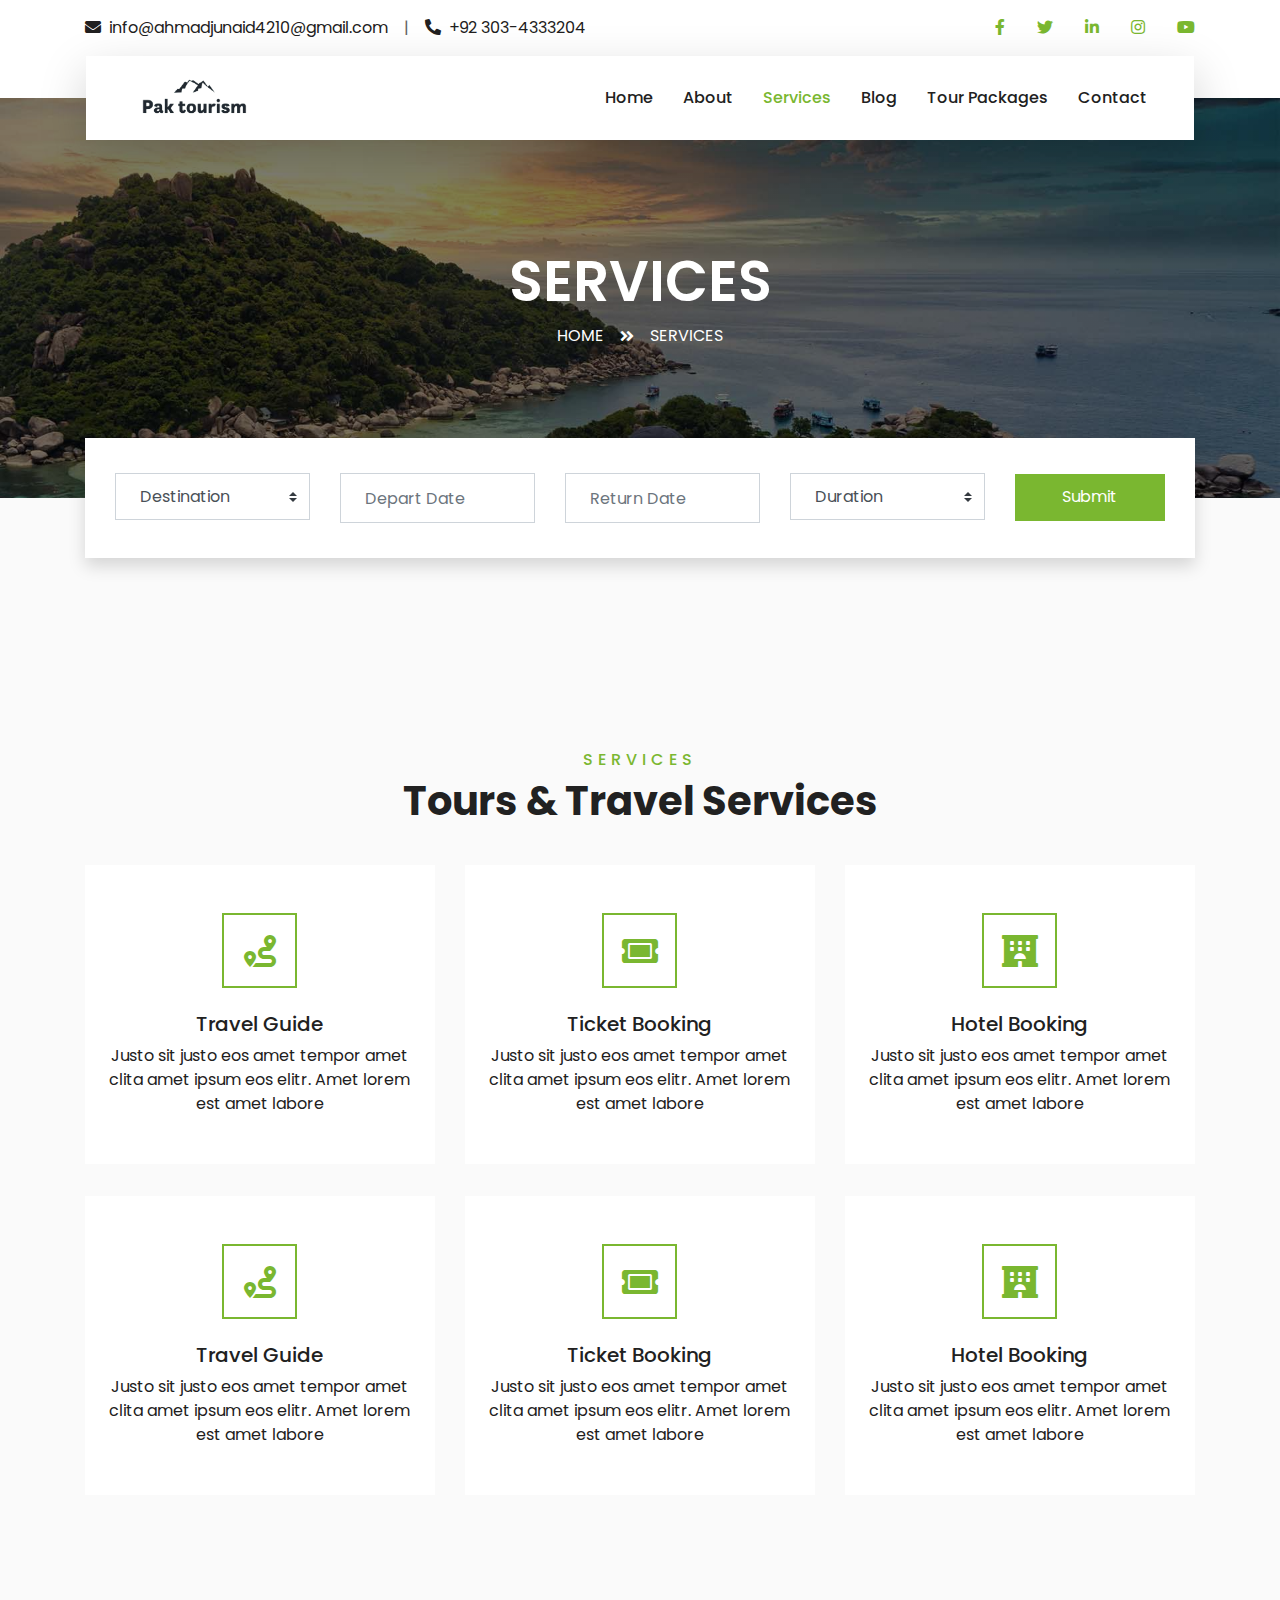
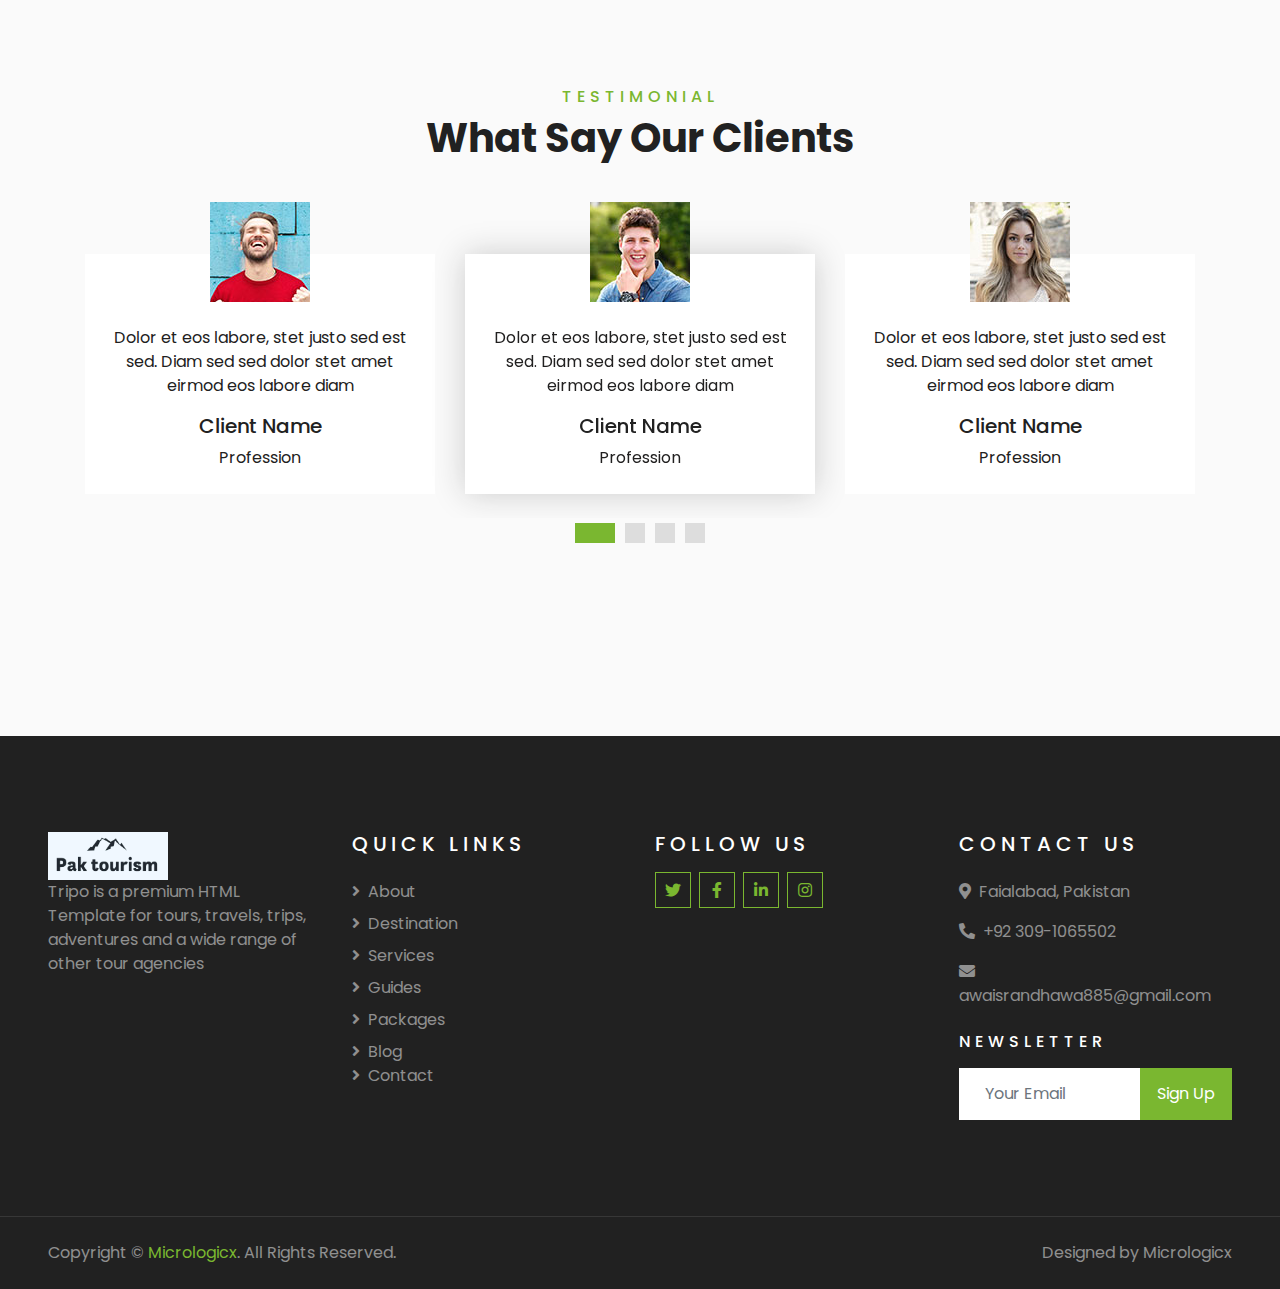
<file: service.html>
<!DOCTYPE html>
<html lang="en">

<head>
    <meta charset="utf-8">
    <title>TRAVELER - Free Travel Website Template</title>
    <meta content="width=device-width, initial-scale=1.0" name="viewport">
    <meta content="Free HTML Templates" name="keywords">
    <meta content="Free HTML Templates" name="description">

    <!-- Favicon -->
    <link href="img/favicon.ico" rel="icon">

    <!-- Google Web Fonts -->
    <link rel="preconnect" href="https://fonts.gstatic.com">
    <link href="https://fonts.googleapis.com/css2?family=Poppins:wght@400;500;600;700&display=swap" rel="stylesheet"> 

    <!-- Font Awesome -->
    <link href="https://cdnjs.cloudflare.com/ajax/libs/font-awesome/5.10.0/css/all.min.css" rel="stylesheet">

    <!-- Libraries Stylesheet -->
    <link href="lib/owlcarousel/assets/owl.carousel.min.css" rel="stylesheet">
    <link href="lib/tempusdominus/css/tempusdominus-bootstrap-4.min.css" rel="stylesheet" />

    <!-- Customized Bootstrap Stylesheet -->
    <link href="css/style.css" rel="stylesheet">
</head>

<body>
    <!-- Topbar Start -->
    <div class="container-fluid bg-light pt-3 d-none d-lg-block">
        <div class="container">
            <div class="row">
                <div class="col-lg-6 text-center text-lg-left mb-2 mb-lg-0">
                    <div class="d-inline-flex align-items-center">
                        <p><i class="fa fa-envelope mr-2"></i>info@ahmadjunaid4210@gmail.com</p>
                        <p class="text-body px-3">|</p>
                        <p><i class="fa fa-phone-alt mr-2"></i>+92 303-4333204</p>
                    </div>
                </div>
                <div class="col-lg-6 text-center text-lg-right">
                    <div class="d-inline-flex align-items-center">
                        <a class="text-primary px-3" href="">
                            <i class="fab fa-facebook-f"></i>
                        </a>
                        <a class="text-primary px-3" href="">
                            <i class="fab fa-twitter"></i>
                        </a>
                        <a class="text-primary px-3" href="">
                            <i class="fab fa-linkedin-in"></i>
                        </a>
                        <a class="text-primary px-3" href="">
                            <i class="fab fa-instagram"></i>
                        </a>
                        <a class="text-primary pl-3" href="">
                            <i class="fab fa-youtube"></i>
                        </a>
                    </div>
                </div>
            </div>
        </div>
    </div>
    <!-- Topbar End -->


    <!-- Navbar Start -->
    <div class="container-fluid position-relative nav-bar p-0">
        <div class="container-lg position-relative p-0 px-lg-3" style="z-index: 9;">
            <nav class="navbar navbar-expand-lg bg-light navbar-light shadow-lg py-3 py-lg-0 pl-3 pl-lg-5">
                <img src="img/logo.png" width="123" alt="Awesome Image" alt="">
                <button type="button" class="navbar-toggler" data-toggle="collapse" data-target="#navbarCollapse">
                    <span class="navbar-toggler-icon"></span>
                </button>
                <div class="collapse navbar-collapse justify-content-between px-3" id="navbarCollapse">
                    <div class="navbar-nav ml-auto py-0">
                        <a href="index.html" class="nav-item nav-link">Home</a>
                        <a href="about.html" class="nav-item nav-link">About</a>
                        <a href="service.html" class="nav-item nav-link active">Services</a>
                        <a href="blog.html" class="nav-item nav-link">Blog</a>
                        <a href="package.html" class="nav-item nav-link">Tour Packages</a>
                        <a href="contact.html" class="nav-item nav-link">Contact</a>
                    </div>
                </div>
            </nav>
        </div>
    </div>
    <!-- Navbar End -->

    <!-- Header Start -->
    <div class="container-fluid page-header">
        <div class="container">
            <div class="d-flex flex-column align-items-center justify-content-center" style="min-height: 400px">
                <h3 class="display-4 text-white text-uppercase">Services</h3>
                <div class="d-inline-flex text-white">
                    <p class="m-0 text-uppercase"><a class="text-white" href="">Home</a></p>
                    <i class="fa fa-angle-double-right pt-1 px-3"></i>
                    <p class="m-0 text-uppercase">Services</p>
                </div>
            </div>
        </div>
    </div>
    <!-- Header End -->


    <!-- Booking Start -->
    <div class="container-fluid booking mt-5 pb-5">
        <div class="container pb-5">
            <div class="bg-light shadow" style="padding: 30px;">
                <div class="row align-items-center" style="min-height: 60px;">
                    <div class="col-md-10">
                        <div class="row">
                            <div class="col-md-3">
                                <div class="mb-3 mb-md-0">
                                    <select class="custom-select px-4" style="height: 47px;">
                                        <option selected>Destination</option>
                                        <option value="1">Destination 1</option>
                                        <option value="2">Destination 1</option>
                                        <option value="3">Destination 1</option>
                                    </select>
                                </div>
                            </div>
                            <div class="col-md-3">
                                <div class="mb-3 mb-md-0">
                                    <div class="date" id="date1" data-target-input="nearest">
                                        <input type="text" class="form-control p-4 datetimepicker-input" placeholder="Depart Date" data-target="#date1" data-toggle="datetimepicker"/>
                                    </div>
                                </div>
                            </div>
                            <div class="col-md-3">
                                <div class="mb-3 mb-md-0">
                                    <div class="date" id="date2" data-target-input="nearest">
                                        <input type="text" class="form-control p-4 datetimepicker-input" placeholder="Return Date" data-target="#date2" data-toggle="datetimepicker"/>
                                    </div>
                                </div>
                            </div>
                            <div class="col-md-3">
                                <div class="mb-3 mb-md-0">
                                    <select class="custom-select px-4" style="height: 47px;">
                                        <option selected>Duration</option>
                                        <option value="1">Duration 1</option>
                                        <option value="2">Duration 1</option>
                                        <option value="3">Duration 1</option>
                                    </select>
                                </div>
                            </div>
                        </div>
                    </div>
                    <div class="col-md-2">
                        <button class="btn btn-primary btn-block" type="submit" style="height: 47px; margin-top: -2px;">Submit</button>
                    </div>
                </div>
            </div>
        </div>
    </div>
    <!-- Booking End -->


    <!-- Service Start -->
    <div class="container-fluid py-5">
        <div class="container pt-5 pb-3">
            <div class="text-center mb-3 pb-3">
                <h6 class="text-primary text-uppercase" style="letter-spacing: 5px;">Services</h6>
                <h1>Tours & Travel Services</h1>
            </div>
            <div class="row">
                <div class="col-lg-4 col-md-6 mb-4">
                    <div class="service-item bg-white text-center mb-2 py-5 px-4">
                        <i class="fa fa-2x fa-route mx-auto mb-4"></i>
                        <h5 class="mb-2">Travel Guide</h5>
                        <p class="m-0">Justo sit justo eos amet tempor amet clita amet ipsum eos elitr. Amet lorem est amet labore</p>
                    </div>
                </div>
                <div class="col-lg-4 col-md-6 mb-4">
                    <div class="service-item bg-white text-center mb-2 py-5 px-4">
                        <i class="fa fa-2x fa-ticket-alt mx-auto mb-4"></i>
                        <h5 class="mb-2">Ticket Booking</h5>
                        <p class="m-0">Justo sit justo eos amet tempor amet clita amet ipsum eos elitr. Amet lorem est amet labore</p>
                    </div>
                </div>
                <div class="col-lg-4 col-md-6 mb-4">
                    <div class="service-item bg-white text-center mb-2 py-5 px-4">
                        <i class="fa fa-2x fa-hotel mx-auto mb-4"></i>
                        <h5 class="mb-2">Hotel Booking</h5>
                        <p class="m-0">Justo sit justo eos amet tempor amet clita amet ipsum eos elitr. Amet lorem est amet labore</p>
                    </div>
                </div>
                <div class="col-lg-4 col-md-6 mb-4">
                    <div class="service-item bg-white text-center mb-2 py-5 px-4">
                        <i class="fa fa-2x fa-route mx-auto mb-4"></i>
                        <h5 class="mb-2">Travel Guide</h5>
                        <p class="m-0">Justo sit justo eos amet tempor amet clita amet ipsum eos elitr. Amet lorem est amet labore</p>
                    </div>
                </div>
                <div class="col-lg-4 col-md-6 mb-4">
                    <div class="service-item bg-white text-center mb-2 py-5 px-4">
                        <i class="fa fa-2x fa-ticket-alt mx-auto mb-4"></i>
                        <h5 class="mb-2">Ticket Booking</h5>
                        <p class="m-0">Justo sit justo eos amet tempor amet clita amet ipsum eos elitr. Amet lorem est amet labore</p>
                    </div>
                </div>
                <div class="col-lg-4 col-md-6 mb-4">
                    <div class="service-item bg-white text-center mb-2 py-5 px-4">
                        <i class="fa fa-2x fa-hotel mx-auto mb-4"></i>
                        <h5 class="mb-2">Hotel Booking</h5>
                        <p class="m-0">Justo sit justo eos amet tempor amet clita amet ipsum eos elitr. Amet lorem est amet labore</p>
                    </div>
                </div>
            </div>
        </div>
    </div>
    <!-- Service End -->


    <!-- Testimonial Start -->
    <div class="container-fluid py-5">
        <div class="container py-5">
            <div class="text-center mb-3 pb-3">
                <h6 class="text-primary text-uppercase" style="letter-spacing: 5px;">Testimonial</h6>
                <h1>What Say Our Clients</h1>
            </div>
            <div class="owl-carousel testimonial-carousel">
                <div class="text-center pb-4">
                    <img class="img-fluid mx-auto" src="img/testimonial-1.jpg" style="width: 100px; height: 100px;" >
                    <div class="testimonial-text bg-white p-4 mt-n5">
                        <p class="mt-5">Dolor et eos labore, stet justo sed est sed. Diam sed sed dolor stet amet eirmod eos labore diam
                        </p>
                        <h5 class="text-truncate">Client Name</h5>
                        <span>Profession</span>
                    </div>
                </div>
                <div class="text-center">
                    <img class="img-fluid mx-auto" src="img/testimonial-2.jpg" style="width: 100px; height: 100px;" >
                    <div class="testimonial-text bg-white p-4 mt-n5">
                        <p class="mt-5">Dolor et eos labore, stet justo sed est sed. Diam sed sed dolor stet amet eirmod eos labore diam
                        </p>
                        <h5 class="text-truncate">Client Name</h5>
                        <span>Profession</span>
                    </div>
                </div>
                <div class="text-center">
                    <img class="img-fluid mx-auto" src="img/testimonial-3.jpg" style="width: 100px; height: 100px;" >
                    <div class="testimonial-text bg-white p-4 mt-n5">
                        <p class="mt-5">Dolor et eos labore, stet justo sed est sed. Diam sed sed dolor stet amet eirmod eos labore diam
                        </p>
                        <h5 class="text-truncate">Client Name</h5>
                        <span>Profession</span>
                    </div>
                </div>
                <div class="text-center">
                    <img class="img-fluid mx-auto" src="img/testimonial-4.jpg" style="width: 100px; height: 100px;" >
                    <div class="testimonial-text bg-white p-4 mt-n5">
                        <p class="mt-5">Dolor et eos labore, stet justo sed est sed. Diam sed sed dolor stet amet eirmod eos labore diam
                        </p>
                        <h5 class="text-truncate">Client Name</h5>
                        <span>Profession</span>
                    </div>
                </div>
            </div>
        </div>
    </div>
    <!-- Testimonial End -->


        <!-- Footer Start -->
        <div class="container-fluid bg-dark text-white-50 py-5 px-sm-3 px-lg-5" style="margin-top: 90px;">
            <div class="row pt-5">
                <div class="col-lg-3 col-md-6 mb-5">
                    <img src="img/logo.png" alt="" width="120px" style="background-color: aliceblue;">
                    <p>Tripo is a premium HTML Template for tours, travels, trips, adventures and a wide range of other tour
                        agencies</p>
    
                </div>
                <div class="col-lg-3 col-md-6 mb-5">
                    <h5 class="text-white text-uppercase mb-4" style="letter-spacing: 5px;">Quick links</h5>
                    <div class="d-flex flex-column justify-content-start">
                        <a class="text-white-50 mb-2" href="about.html"><i class="fa fa-angle-right mr-2"></i>About</a>
                        <a class="text-white-50 mb-2" href="destination.html"><i
                                class="fa fa-angle-right mr-2"></i>Destination</a>
                        <a class="text-white-50 mb-2" href="service.html"><i class="fa fa-angle-right mr-2"></i>Services</a>
                        <a class="text-white-50 mb-2" href="guide.html"><i class="fa fa-angle-right mr-2"></i>Guides</a>
                        <a class="text-white-50 mb-2" href="package.html"><i class="fa fa-angle-right mr-2"></i>Packages</a>
                        <a class="text-white-50" href="blog.html"><i class="fa fa-angle-right mr-2"></i>Blog</a>
                        <a class="text-white-50" href="contact.html"><i class="fa fa-angle-right mr-2"></i>Contact</a>
                    </div>
                </div>
                <div class="col-lg-3 col-md-6">
                    <h5 class="text-white text-uppercase mb-3" style="letter-spacing: 5px;">Follow Us</h5>
                    <div class="d-flex justify-content-start">
                        <a class="btn btn-outline-primary btn-square mr-2" href="#"><i class="fab fa-twitter"></i></a>
                        <a class="btn btn-outline-primary btn-square mr-2" href="#"><i class="fab fa-facebook-f"></i></a>
                        <a class="btn btn-outline-primary btn-square mr-2" href="#"><i class="fab fa-linkedin-in"></i></a>
                        <a class="btn btn-outline-primary btn-square" href="#"><i class="fab fa-instagram"></i></a>
                    </div>
                </div>
                <div class="col-lg-3 col-md-6 mb-5">
                    <h5 class="text-white text-uppercase mb-4" style="letter-spacing: 5px;">Contact Us</h5>
                    <p><i class="fa fa-map-marker-alt mr-2"></i>Faialabad, Pakistan</p>
                    <p><i class="fa fa-phone-alt mr-2"></i>+92 309-1065502</p>
                    <p><i class="fa fa-envelope mr-2"></i>awaisrandhawa885@gmail.com</p>
                    <h6 class="text-white text-uppercase mt-4 mb-3" style="letter-spacing: 5px;">Newsletter</h6>
                    <div class="w-100">
                        <div class="input-group">
                            <input type="text" class="form-control border-light" style="padding: 25px;"
                                placeholder="Your Email">
                            <div class="input-group-append">
                                <button class="btn btn-primary px-3">Sign Up</button>
                            </div>
                        </div>
                    </div>
                </div>
            </div>
        </div>
        <div class="container-fluid bg-dark text-white border-top py-4 px-sm-3 px-md-5"
            style="border-color: rgba(256, 256, 256, .1) !important;">
            <div class="row">
                <div class="col-lg-6 text-center text-md-left mb-3 mb-md-0">
                    <p class="m-0 text-white-50">Copyright &copy; <a href="#">Micrologicx</a>. All Rights Reserved.</a>
                    </p>
                </div>
                <div class="col-lg-6 text-center text-md-right">
                    <p class="m-0 text-white-50">Designed by Micrologicx
                    </p>
                </div>
            </div>
        </div>
        <!-- Footer End -->    
     
    <!-- Back to Top -->
    <a href="#" class="btn btn-lg btn-primary btn-lg-square back-to-top"><i class="fa fa-angle-double-up"></i></a>


    <!-- JavaScript Libraries -->
    <script src="https://code.jquery.com/jquery-3.4.1.min.js"></script>
    <script src="https://stackpath.bootstrapcdn.com/bootstrap/4.4.1/js/bootstrap.bundle.min.js"></script>
    <script src="lib/easing/easing.min.js"></script>
    <script src="lib/owlcarousel/owl.carousel.min.js"></script>
    <script src="lib/tempusdominus/js/moment.min.js"></script>
    <script src="lib/tempusdominus/js/moment-timezone.min.js"></script>
    <script src="lib/tempusdominus/js/tempusdominus-bootstrap-4.min.js"></script>

    <!-- Contact Javascript File -->
    <script src="mail/jqBootstrapValidation.min.js"></script>
    <script src="mail/contact.js"></script>

    <!-- Template Javascript -->
    <script src="js/main.js"></script>
</body>

</html>
</file>
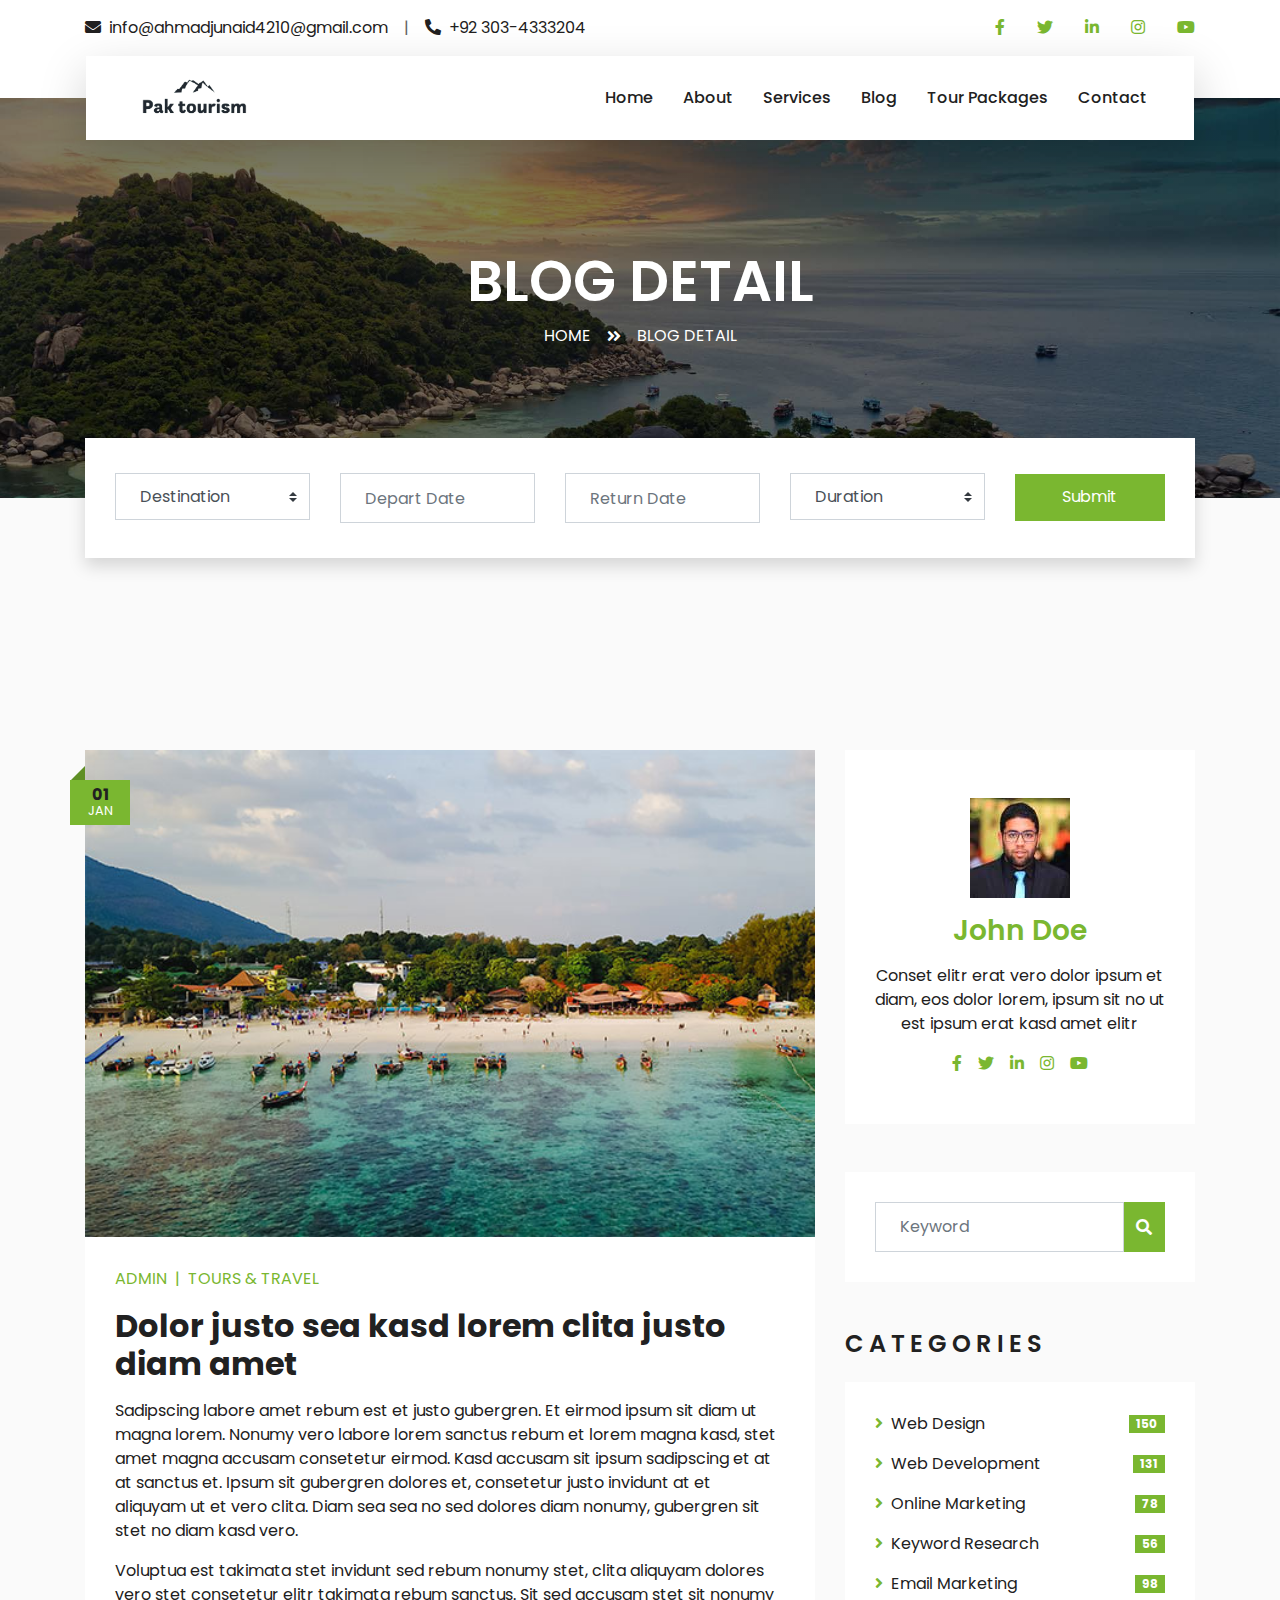
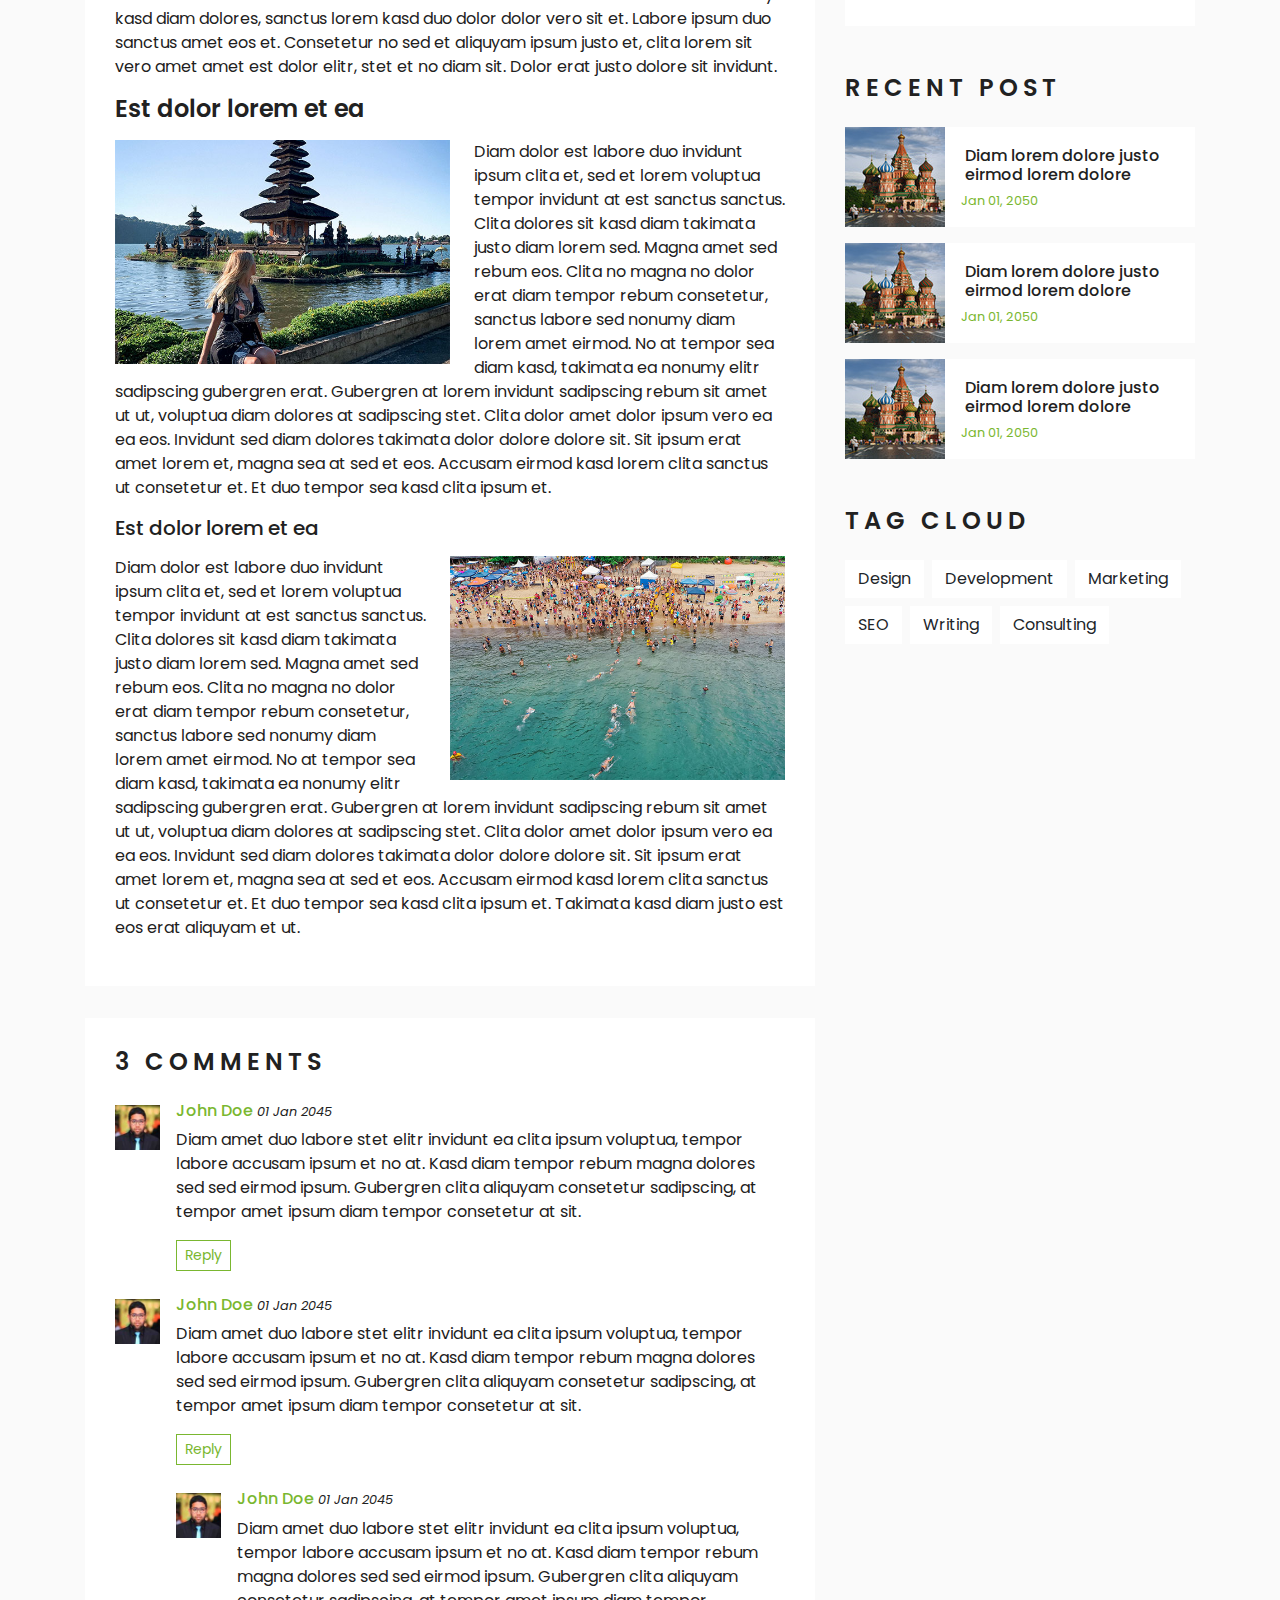
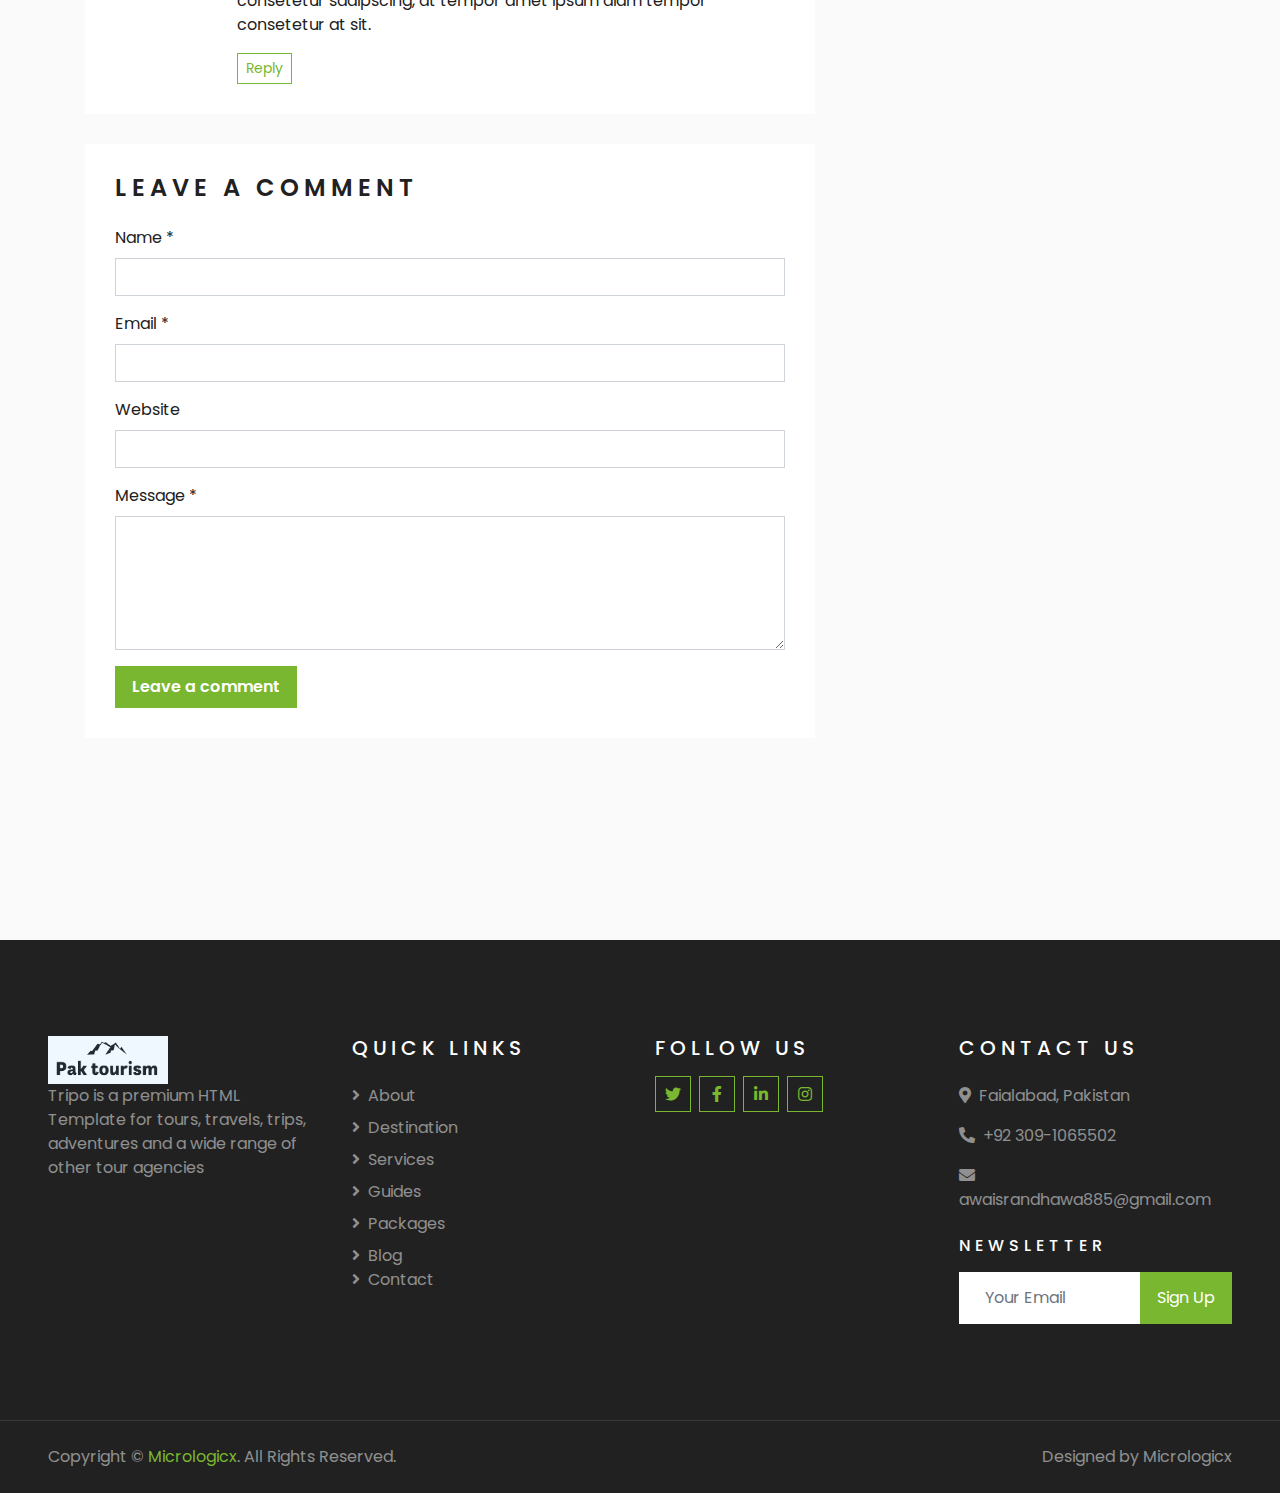
<file: single.html>
<!DOCTYPE html>
<html lang="en">

<head>
    <meta charset="utf-8">
    <title>TRAVELER - Free Travel Website Template</title>
    <meta content="width=device-width, initial-scale=1.0" name="viewport">
    <meta content="Free HTML Templates" name="keywords">
    <meta content="Free HTML Templates" name="description">

    <!-- Favicon -->
    <link href="img/favicon.ico" rel="icon">

    <!-- Google Web Fonts -->
    <link rel="preconnect" href="https://fonts.gstatic.com">
    <link href="https://fonts.googleapis.com/css2?family=Poppins:wght@400;500;600;700&display=swap" rel="stylesheet">

    <!-- Font Awesome -->
    <link href="https://cdnjs.cloudflare.com/ajax/libs/font-awesome/5.10.0/css/all.min.css" rel="stylesheet">

    <!-- Libraries Stylesheet -->
    <link href="lib/owlcarousel/assets/owl.carousel.min.css" rel="stylesheet">
    <link href="lib/tempusdominus/css/tempusdominus-bootstrap-4.min.css" rel="stylesheet" />

    <!-- Customized Bootstrap Stylesheet -->
    <link href="css/style.css" rel="stylesheet">
</head>

<body>
    <!-- Topbar Start -->
    <div class="container-fluid bg-light pt-3 d-none d-lg-block">
        <div class="container">
            <div class="row">
                <div class="col-lg-6 text-center text-lg-left mb-2 mb-lg-0">
                    <div class="d-inline-flex align-items-center">
                        <p><i class="fa fa-envelope mr-2"></i>info@ahmadjunaid4210@gmail.com</p>
                        <p class="text-body px-3">|</p>
                        <p><i class="fa fa-phone-alt mr-2"></i>+92 303-4333204</p>
                    </div>
                </div>
                <div class="col-lg-6 text-center text-lg-right">
                    <div class="d-inline-flex align-items-center">
                        <a class="text-primary px-3" href="">
                            <i class="fab fa-facebook-f"></i>
                        </a>
                        <a class="text-primary px-3" href="">
                            <i class="fab fa-twitter"></i>
                        </a>
                        <a class="text-primary px-3" href="">
                            <i class="fab fa-linkedin-in"></i>
                        </a>
                        <a class="text-primary px-3" href="">
                            <i class="fab fa-instagram"></i>
                        </a>
                        <a class="text-primary pl-3" href="">
                            <i class="fab fa-youtube"></i>
                        </a>
                    </div>
                </div>
            </div>
        </div>
    </div>
    <!-- Topbar End -->


    <!-- Navbar Start -->
    <div class="container-fluid position-relative nav-bar p-0">
        <div class="container-lg position-relative p-0 px-lg-3" style="z-index: 9;">
            <nav class="navbar navbar-expand-lg bg-light navbar-light shadow-lg py-3 py-lg-0 pl-3 pl-lg-5">
                <img src="img/logo.png" width="123" alt="Awesome Image" alt="">
                <button type="button" class="navbar-toggler" data-toggle="collapse" data-target="#navbarCollapse">
                    <span class="navbar-toggler-icon"></span>
                </button>
                <div class="collapse navbar-collapse justify-content-between px-3" id="navbarCollapse">
                    <div class="navbar-nav ml-auto py-0">
                        <a href="index.html" class="nav-item nav-link">Home</a>
                        <a href="about.html" class="nav-item nav-link">About</a>
                        <a href="service.html" class="nav-item nav-link">Services</a>
                        <a href="blog.html" class="nav-item nav-link">Blog</a>
                        <a href="package.html" class="nav-item nav-link">Tour Packages</a>
                        <a href="contact.html" class="nav-item nav-link">Contact</a>
                    </div>
                </div>
            </nav>
        </div>
    </div>
    <!-- Navbar End -->


    <!-- Header Start -->
    <div class="container-fluid page-header">
        <div class="container">
            <div class="d-flex flex-column align-items-center justify-content-center" style="min-height: 400px">
                <h3 class="display-4 text-white text-uppercase">Blog Detail</h3>
                <div class="d-inline-flex text-white">
                    <p class="m-0 text-uppercase"><a class="text-white" href="">Home</a></p>
                    <i class="fa fa-angle-double-right pt-1 px-3"></i>
                    <p class="m-0 text-uppercase">Blog Detail</p>
                </div>
            </div>
        </div>
    </div>
    <!-- Header End -->


    <!-- Booking Start -->
    <div class="container-fluid booking mt-5 pb-5">
        <div class="container pb-5">
            <div class="bg-light shadow" style="padding: 30px;">
                <div class="row align-items-center" style="min-height: 60px;">
                    <div class="col-md-10">
                        <div class="row">
                            <div class="col-md-3">
                                <div class="mb-3 mb-md-0">
                                    <select class="custom-select px-4" style="height: 47px;">
                                        <option selected>Destination</option>
                                        <option value="1">Destination 1</option>
                                        <option value="2">Destination 1</option>
                                        <option value="3">Destination 1</option>
                                    </select>
                                </div>
                            </div>
                            <div class="col-md-3">
                                <div class="mb-3 mb-md-0">
                                    <div class="date" id="date1" data-target-input="nearest">
                                        <input type="text" class="form-control p-4 datetimepicker-input"
                                            placeholder="Depart Date" data-target="#date1"
                                            data-toggle="datetimepicker" />
                                    </div>
                                </div>
                            </div>
                            <div class="col-md-3">
                                <div class="mb-3 mb-md-0">
                                    <div class="date" id="date2" data-target-input="nearest">
                                        <input type="text" class="form-control p-4 datetimepicker-input"
                                            placeholder="Return Date" data-target="#date2"
                                            data-toggle="datetimepicker" />
                                    </div>
                                </div>
                            </div>
                            <div class="col-md-3">
                                <div class="mb-3 mb-md-0">
                                    <select class="custom-select px-4" style="height: 47px;">
                                        <option selected>Duration</option>
                                        <option value="1">Duration 1</option>
                                        <option value="2">Duration 1</option>
                                        <option value="3">Duration 1</option>
                                    </select>
                                </div>
                            </div>
                        </div>
                    </div>
                    <div class="col-md-2">
                        <button class="btn btn-primary btn-block" type="submit"
                            style="height: 47px; margin-top: -2px;">Submit</button>
                    </div>
                </div>
            </div>
        </div>
    </div>
    <!-- Booking End -->


    <!-- Blog Start -->
    <div class="container-fluid py-5">
        <div class="container py-5">
            <div class="row">
                <div class="col-lg-8">
                    <!-- Blog Detail Start -->
                    <div class="pb-3">
                        <div class="blog-item">
                            <div class="position-relative">
                                <img class="img-fluid w-100" src="img/blog-1.jpg" alt="">
                                <div class="blog-date">
                                    <h6 class="font-weight-bold mb-n1">01</h6>
                                    <small class="text-white text-uppercase">Jan</small>
                                </div>
                            </div>
                        </div>
                        <div class="bg-white mb-3" style="padding: 30px;">
                            <div class="d-flex mb-3">
                                <a class="text-primary text-uppercase text-decoration-none" href="">Admin</a>
                                <span class="text-primary px-2">|</span>
                                <a class="text-primary text-uppercase text-decoration-none" href="">Tours & Travel</a>
                            </div>
                            <h2 class="mb-3">Dolor justo sea kasd lorem clita justo diam amet</h2>
                            <p>Sadipscing labore amet rebum est et justo gubergren. Et eirmod ipsum sit diam ut
                                magna lorem. Nonumy vero labore lorem sanctus rebum et lorem magna kasd, stet
                                amet magna accusam consetetur eirmod. Kasd accusam sit ipsum sadipscing et at at
                                sanctus et. Ipsum sit gubergren dolores et, consetetur justo invidunt at et
                                aliquyam ut et vero clita. Diam sea sea no sed dolores diam nonumy, gubergren
                                sit stet no diam kasd vero.</p>
                            <p>Voluptua est takimata stet invidunt sed rebum nonumy stet, clita aliquyam dolores
                                vero stet consetetur elitr takimata rebum sanctus. Sit sed accusam stet sit
                                nonumy kasd diam dolores, sanctus lorem kasd duo dolor dolor vero sit et. Labore
                                ipsum duo sanctus amet eos et. Consetetur no sed et aliquyam ipsum justo et,
                                clita lorem sit vero amet amet est dolor elitr, stet et no diam sit. Dolor erat
                                justo dolore sit invidunt.</p>
                            <h4 class="mb-3">Est dolor lorem et ea</h4>
                            <img class="img-fluid w-50 float-left mr-4 mb-2" src="img/blog-2.jpg">
                            <p>Diam dolor est labore duo invidunt ipsum clita et, sed et lorem voluptua tempor
                                invidunt at est sanctus sanctus. Clita dolores sit kasd diam takimata justo diam
                                lorem sed. Magna amet sed rebum eos. Clita no magna no dolor erat diam tempor
                                rebum consetetur, sanctus labore sed nonumy diam lorem amet eirmod. No at tempor
                                sea diam kasd, takimata ea nonumy elitr sadipscing gubergren erat. Gubergren at
                                lorem invidunt sadipscing rebum sit amet ut ut, voluptua diam dolores at
                                sadipscing stet. Clita dolor amet dolor ipsum vero ea ea eos. Invidunt sed diam
                                dolores takimata dolor dolore dolore sit. Sit ipsum erat amet lorem et, magna
                                sea at sed et eos. Accusam eirmod kasd lorem clita sanctus ut consetetur et. Et
                                duo tempor sea kasd clita ipsum et.</p>
                            <h5 class="mb-3">Est dolor lorem et ea</h5>
                            <img class="img-fluid w-50 float-right ml-4 mb-2" src="img/blog-3.jpg">
                            <p>Diam dolor est labore duo invidunt ipsum clita et, sed et lorem voluptua tempor
                                invidunt at est sanctus sanctus. Clita dolores sit kasd diam takimata justo diam
                                lorem sed. Magna amet sed rebum eos. Clita no magna no dolor erat diam tempor
                                rebum consetetur, sanctus labore sed nonumy diam lorem amet eirmod. No at tempor
                                sea diam kasd, takimata ea nonumy elitr sadipscing gubergren erat. Gubergren at
                                lorem invidunt sadipscing rebum sit amet ut ut, voluptua diam dolores at
                                sadipscing stet. Clita dolor amet dolor ipsum vero ea ea eos. Invidunt sed diam
                                dolores takimata dolor dolore dolore sit. Sit ipsum erat amet lorem et, magna
                                sea at sed et eos. Accusam eirmod kasd lorem clita sanctus ut consetetur et. Et
                                duo tempor sea kasd clita ipsum et. Takimata kasd diam justo est eos erat
                                aliquyam et ut.</p>
                        </div>
                    </div>
                    <!-- Blog Detail End -->

                    <!-- Comment List Start -->
                    <div class="bg-white" style="padding: 30px; margin-bottom: 30px;">
                        <h4 class="text-uppercase mb-4" style="letter-spacing: 5px;">3 Comments</h4>
                        <div class="media mb-4">
                            <img src="img/user.jpg" alt="Image" class="img-fluid mr-3 mt-1" style="width: 45px;">
                            <div class="media-body">
                                <h6><a href="">John Doe</a> <small><i>01 Jan 2045</i></small></h6>
                                <p>Diam amet duo labore stet elitr invidunt ea clita ipsum voluptua, tempor labore
                                    accusam ipsum et no at. Kasd diam tempor rebum magna dolores sed sed eirmod ipsum.
                                    Gubergren clita aliquyam consetetur sadipscing, at tempor amet ipsum diam tempor
                                    consetetur at sit.</p>
                                <button class="btn btn-sm btn-outline-primary">Reply</button>
                            </div>
                        </div>
                        <div class="media">
                            <img src="img/user.jpg" alt="Image" class="img-fluid mr-3 mt-1" style="width: 45px;">
                            <div class="media-body">
                                <h6><a href="">John Doe</a> <small><i>01 Jan 2045</i></small></h6>
                                <p>Diam amet duo labore stet elitr invidunt ea clita ipsum voluptua, tempor labore
                                    accusam ipsum et no at. Kasd diam tempor rebum magna dolores sed sed eirmod ipsum.
                                    Gubergren clita aliquyam consetetur sadipscing, at tempor amet ipsum diam tempor
                                    consetetur at sit.</p>
                                <button class="btn btn-sm btn-outline-primary">Reply</button>
                                <div class="media mt-4">
                                    <img src="img/user.jpg" alt="Image" class="img-fluid mr-3 mt-1"
                                        style="width: 45px;">
                                    <div class="media-body">
                                        <h6><a href="">John Doe</a> <small><i>01 Jan 2045</i></small></h6>
                                        <p>Diam amet duo labore stet elitr invidunt ea clita ipsum voluptua, tempor
                                            labore accusam ipsum et no at. Kasd diam tempor rebum magna dolores sed sed
                                            eirmod ipsum. Gubergren clita aliquyam consetetur sadipscing, at tempor amet
                                            ipsum diam tempor consetetur at sit.</p>
                                        <button class="btn btn-sm btn-outline-primary">Reply</button>
                                    </div>
                                </div>
                            </div>
                        </div>
                    </div>
                    <!-- Comment List End -->

                    <!-- Comment Form Start -->
                    <div class="bg-white mb-3" style="padding: 30px;">
                        <h4 class="text-uppercase mb-4" style="letter-spacing: 5px;">Leave a comment</h4>
                        <form>
                            <div class="form-group">
                                <label for="name">Name *</label>
                                <input type="text" class="form-control" id="name">
                            </div>
                            <div class="form-group">
                                <label for="email">Email *</label>
                                <input type="email" class="form-control" id="email">
                            </div>
                            <div class="form-group">
                                <label for="website">Website</label>
                                <input type="url" class="form-control" id="website">
                            </div>

                            <div class="form-group">
                                <label for="message">Message *</label>
                                <textarea id="message" cols="30" rows="5" class="form-control"></textarea>
                            </div>
                            <div class="form-group mb-0">
                                <input type="submit" value="Leave a comment"
                                    class="btn btn-primary font-weight-semi-bold py-2 px-3">
                            </div>
                        </form>
                    </div>
                    <!-- Comment Form End -->
                </div>

                <div class="col-lg-4 mt-5 mt-lg-0">
                    <!-- Author Bio -->
                    <div class="d-flex flex-column text-center bg-white mb-5 py-5 px-4">
                        <img src="img/user.jpg" class="img-fluid mx-auto mb-3" style="width: 100px;">
                        <h3 class="text-primary mb-3">John Doe</h3>
                        <p>Conset elitr erat vero dolor ipsum et diam, eos dolor lorem, ipsum sit no ut est ipsum erat
                            kasd amet elitr</p>
                        <div class="d-flex justify-content-center">
                            <a class="text-primary px-2" href="">
                                <i class="fab fa-facebook-f"></i>
                            </a>
                            <a class="text-primary px-2" href="">
                                <i class="fab fa-twitter"></i>
                            </a>
                            <a class="text-primary px-2" href="">
                                <i class="fab fa-linkedin-in"></i>
                            </a>
                            <a class="text-primary px-2" href="">
                                <i class="fab fa-instagram"></i>
                            </a>
                            <a class="text-primary px-2" href="">
                                <i class="fab fa-youtube"></i>
                            </a>
                        </div>
                    </div>

                    <!-- Search Form -->
                    <div class="mb-5">
                        <div class="bg-white" style="padding: 30px;">
                            <div class="input-group">
                                <input type="text" class="form-control p-4" placeholder="Keyword">
                                <div class="input-group-append">
                                    <span class="input-group-text bg-primary border-primary text-white"><i
                                            class="fa fa-search"></i></span>
                                </div>
                            </div>
                        </div>
                    </div>

                    <!-- Category List -->
                    <div class="mb-5">
                        <h4 class="text-uppercase mb-4" style="letter-spacing: 5px;">Categories</h4>
                        <div class="bg-white" style="padding: 30px;">
                            <ul class="list-inline m-0">
                                <li class="mb-3 d-flex justify-content-between align-items-center">
                                    <a class="text-dark" href="#"><i class="fa fa-angle-right text-primary mr-2"></i>Web
                                        Design</a>
                                    <span class="badge badge-primary badge-pill">150</span>
                                </li>
                                <li class="mb-3 d-flex justify-content-between align-items-center">
                                    <a class="text-dark" href="#"><i class="fa fa-angle-right text-primary mr-2"></i>Web
                                        Development</a>
                                    <span class="badge badge-primary badge-pill">131</span>
                                </li>
                                <li class="mb-3 d-flex justify-content-between align-items-center">
                                    <a class="text-dark" href="#"><i
                                            class="fa fa-angle-right text-primary mr-2"></i>Online Marketing</a>
                                    <span class="badge badge-primary badge-pill">78</span>
                                </li>
                                <li class="mb-3 d-flex justify-content-between align-items-center">
                                    <a class="text-dark" href="#"><i
                                            class="fa fa-angle-right text-primary mr-2"></i>Keyword Research</a>
                                    <span class="badge badge-primary badge-pill">56</span>
                                </li>
                                <li class="d-flex justify-content-between align-items-center">
                                    <a class="text-dark" href="#"><i
                                            class="fa fa-angle-right text-primary mr-2"></i>Email Marketing</a>
                                    <span class="badge badge-primary badge-pill">98</span>
                                </li>
                            </ul>
                        </div>
                    </div>

                    <!-- Recent Post -->
                    <div class="mb-5">
                        <h4 class="text-uppercase mb-4" style="letter-spacing: 5px;">Recent Post</h4>
                        <a class="d-flex align-items-center text-decoration-none bg-white mb-3" href="">
                            <img class="img-fluid" src="img/blog-100x100.jpg" alt="">
                            <div class="pl-3">
                                <h6 class="m-1">Diam lorem dolore justo eirmod lorem dolore</h6>
                                <small>Jan 01, 2050</small>
                            </div>
                        </a>
                        <a class="d-flex align-items-center text-decoration-none bg-white mb-3" href="">
                            <img class="img-fluid" src="img/blog-100x100.jpg" alt="">
                            <div class="pl-3">
                                <h6 class="m-1">Diam lorem dolore justo eirmod lorem dolore</h6>
                                <small>Jan 01, 2050</small>
                            </div>
                        </a>
                        <a class="d-flex align-items-center text-decoration-none bg-white mb-3" href="">
                            <img class="img-fluid" src="img/blog-100x100.jpg" alt="">
                            <div class="pl-3">
                                <h6 class="m-1">Diam lorem dolore justo eirmod lorem dolore</h6>
                                <small>Jan 01, 2050</small>
                            </div>
                        </a>
                    </div>

                    <!-- Tag Cloud -->
                    <div class="mb-5">
                        <h4 class="text-uppercase mb-4" style="letter-spacing: 5px;">Tag Cloud</h4>
                        <div class="d-flex flex-wrap m-n1">
                            <a href="" class="btn btn-light m-1">Design</a>
                            <a href="" class="btn btn-light m-1">Development</a>
                            <a href="" class="btn btn-light m-1">Marketing</a>
                            <a href="" class="btn btn-light m-1">SEO</a>
                            <a href="" class="btn btn-light m-1">Writing</a>
                            <a href="" class="btn btn-light m-1">Consulting</a>
                        </div>
                    </div>
                </div>
            </div>
        </div>
    </div>
    <!-- Blog End -->


        <!-- Footer Start -->
        <div class="container-fluid bg-dark text-white-50 py-5 px-sm-3 px-lg-5" style="margin-top: 90px;">
            <div class="row pt-5">
                <div class="col-lg-3 col-md-6 mb-5">
                    <img src="img/logo.png" alt="" width="120px" style="background-color: aliceblue;">
                    <p>Tripo is a premium HTML Template for tours, travels, trips, adventures and a wide range of other tour
                        agencies</p>
    
                </div>
                <div class="col-lg-3 col-md-6 mb-5">
                    <h5 class="text-white text-uppercase mb-4" style="letter-spacing: 5px;">Quick links</h5>
                    <div class="d-flex flex-column justify-content-start">
                        <a class="text-white-50 mb-2" href="about.html"><i class="fa fa-angle-right mr-2"></i>About</a>
                        <a class="text-white-50 mb-2" href="destination.html"><i
                                class="fa fa-angle-right mr-2"></i>Destination</a>
                        <a class="text-white-50 mb-2" href="service.html"><i class="fa fa-angle-right mr-2"></i>Services</a>
                        <a class="text-white-50 mb-2" href="guide.html"><i class="fa fa-angle-right mr-2"></i>Guides</a>
                        <a class="text-white-50 mb-2" href="package.html"><i class="fa fa-angle-right mr-2"></i>Packages</a>
                        <a class="text-white-50" href="blog.html"><i class="fa fa-angle-right mr-2"></i>Blog</a>
                        <a class="text-white-50" href="contact.html"><i class="fa fa-angle-right mr-2"></i>Contact</a>
                    </div>
                </div>
                <div class="col-lg-3 col-md-6">
                    <h5 class="text-white text-uppercase mb-3" style="letter-spacing: 5px;">Follow Us</h5>
                    <div class="d-flex justify-content-start">
                        <a class="btn btn-outline-primary btn-square mr-2" href="#"><i class="fab fa-twitter"></i></a>
                        <a class="btn btn-outline-primary btn-square mr-2" href="#"><i class="fab fa-facebook-f"></i></a>
                        <a class="btn btn-outline-primary btn-square mr-2" href="#"><i class="fab fa-linkedin-in"></i></a>
                        <a class="btn btn-outline-primary btn-square" href="#"><i class="fab fa-instagram"></i></a>
                    </div>
                </div>
                <div class="col-lg-3 col-md-6 mb-5">
                    <h5 class="text-white text-uppercase mb-4" style="letter-spacing: 5px;">Contact Us</h5>
                    <p><i class="fa fa-map-marker-alt mr-2"></i>Faialabad, Pakistan</p>
                    <p><i class="fa fa-phone-alt mr-2"></i>+92 309-1065502</p>
                    <p><i class="fa fa-envelope mr-2"></i>awaisrandhawa885@gmail.com</p>
                    <h6 class="text-white text-uppercase mt-4 mb-3" style="letter-spacing: 5px;">Newsletter</h6>
                    <div class="w-100">
                        <div class="input-group">
                            <input type="text" class="form-control border-light" style="padding: 25px;"
                                placeholder="Your Email">
                            <div class="input-group-append">
                                <button class="btn btn-primary px-3">Sign Up</button>
                            </div>
                        </div>
                    </div>
                </div>
            </div>
        </div>
        <div class="container-fluid bg-dark text-white border-top py-4 px-sm-3 px-md-5"
            style="border-color: rgba(256, 256, 256, .1) !important;">
            <div class="row">
                <div class="col-lg-6 text-center text-md-left mb-3 mb-md-0">
                    <p class="m-0 text-white-50">Copyright &copy; <a href="#">Micrologicx</a>. All Rights Reserved.</a>
                    </p>
                </div>
                <div class="col-lg-6 text-center text-md-right">
                    <p class="m-0 text-white-50">Designed by Micrologicx
                    </p>
                </div>
            </div>
        </div>
        <!-- Footer End -->    

    <!-- Back to Top -->
    <a href="#" class="btn btn-lg btn-primary btn-lg-square back-to-top"><i class="fa fa-angle-double-up"></i></a>


    <!-- JavaScript Libraries -->
    <script src="https://code.jquery.com/jquery-3.4.1.min.js"></script>
    <script src="https://stackpath.bootstrapcdn.com/bootstrap/4.4.1/js/bootstrap.bundle.min.js"></script>
    <script src="lib/easing/easing.min.js"></script>
    <script src="lib/owlcarousel/owl.carousel.min.js"></script>
    <script src="lib/tempusdominus/js/moment.min.js"></script>
    <script src="lib/tempusdominus/js/moment-timezone.min.js"></script>
    <script src="lib/tempusdominus/js/tempusdominus-bootstrap-4.min.js"></script>

    <!-- Contact Javascript File -->
    <script src="mail/jqBootstrapValidation.min.js"></script>
    <script src="mail/contact.js"></script>

    <!-- Template Javascript -->
    <script src="js/main.js"></script>
</body>

</html>
</file>
<file: css/style.css>
/******* Bootstrap Theming ********/
/*!
 * Bootstrap v4.5.3 (https://getbootstrap.com/)
 * Copyright 2011-2020 The Bootstrap Authors
 * Copyright 2011-2020 Twitter, Inc.
 * Licensed under MIT (https://github.com/twbs/bootstrap/blob/main/LICENSE)
 */
:root {
  --blue: #007bff;
  --indigo: #6610f2;
  --purple: #6f42c1;
  --pink: #e83e8c;
  --red: #dc3545;
  --orange: #fd7e14;
  --yellow: #ffc107;
  --green: #28a745;
  --teal: #20c997;
  --cyan: #17a2b8;
  --white: #fff;
  --gray: #6c757d;
  --gray-dark: #343a40;
  --primary: #7AB730;
  --secondary: #f4faec;
  --success: #28a745;
  --info: #17a2b8;
  --warning: #ffc107;
  --danger: #dc3545;
  --light: #FFFFFF;
  --dark: #212121;
  --breakpoint-xs: 0;
  --breakpoint-sm: 576px;
  --breakpoint-md: 768px;
  --breakpoint-lg: 992px;
  --breakpoint-xl: 1200px;
  --font-family-sans-serif: "Poppins", sans-serif;
  --font-family-monospace: SFMono-Regular, Menlo, Monaco, Consolas, "Liberation Mono", "Courier New", monospace;
}

*,
*::before,
*::after {
  box-sizing: border-box;
}

html {
  font-family: sans-serif;
  line-height: 1;
  -webkit-text-size-adjust: 100%;
  -webkit-tap-highlight-color: rgba(0, 0, 0, 0.831);
}

article, aside, figcaption, figure, footer, header, hgroup, main, nav, section {
  display: block;
}

body {
  margin: 0;
  font-family: "Poppins", sans-serif;
  font-size: 1rem;
  font-weight: 400;
  line-height: 1.5;
  color: #212020;
  text-align: left;
  background-color: #e6e4e432;
}

[tabindex="-1"]:focus:not(:focus-visible) {
  outline: 0 !important;
}

hr {
  box-sizing: content-box;
  height: 0;
  overflow: visible;
}

h1, h2, h3, h4, h5, h6 {
  margin-top: 0;
  margin-bottom: 20px;
}

p {
  margin-top: 0;
  margin-bottom: 1rem;
}

abbr[title],
abbr[data-original-title] {
  text-decoration: underline;
  text-decoration: underline dotted;
  cursor: help;
  border-bottom: 0;
  text-decoration-skip-ink: none;
}

address {
  margin-bottom: 1rem;
  font-style: normal;
  line-height: inherit;
}

ol,
ul,
dl {
  margin-top: 0;
  margin-bottom: 1rem;
}

ol ol,
ul ul,
ol ul,
ul ol {
  margin-bottom: 0;
}

dt {
  font-weight: 700;
}

dd {
  margin-bottom: .5rem;
  margin-left: 0;
}

blockquote {
  margin: 0 0 1rem;
}

b,
strong {
  font-weight: bolder;
}

small {
  font-size: 80%;
}

sub,
sup {
  position: relative;
  font-size: 75%;
  line-height: 0;
  vertical-align: baseline;
}

sub {
  bottom: -.25em;
}

sup {
  top: -.5em;
}

a {
  color: #7AB730;
  text-decoration: none;
  background-color: transparent;
}

a:hover {
  color: #527a20;
  text-decoration: underline;
}

a:not([href]):not([class]) {
  color: inherit;
  text-decoration: none;
}

a:not([href]):not([class]):hover {
  color: inherit;
  text-decoration: none;
}

pre,
code,
kbd,
samp {
  font-family: SFMono-Regular, Menlo, Monaco, Consolas, "Liberation Mono", "Courier New", monospace;
  font-size: 1em;
}

pre {
  margin-top: 0;
  margin-bottom: 1rem;
  overflow: auto;
  -ms-overflow-style: scrollbar;
}

figure {
  margin: 0 0 1rem;
}

img {
  vertical-align: middle;
  border-style: none;
}

svg {
  overflow: hidden;
  vertical-align: middle;
}

table {
  border-collapse: collapse;
}

caption {
  padding-top: 0.75rem;
  padding-bottom: 0.75rem;
  color: #6c757d;
  text-align: left;
  caption-side: bottom;
}

th {
  text-align: inherit;
  text-align: -webkit-match-parent;
}

label {
  display: inline-block;
  margin-bottom: 0.5rem;
}

button {
  border-radius: 0;
}

button:focus {
  outline: 1px dotted;
  outline: 5px auto -webkit-focus-ring-color;
}

input,
button,
select,
optgroup,
textarea {
  margin: 0;
  font-family: inherit;
  font-size: inherit;
  line-height: inherit;
}

button,
input {
  overflow: visible;
}

button,
select {
  text-transform: none;
}

[role="button"] {
  cursor: pointer;
}

select {
  word-wrap: normal;
}

button,
[type="button"],
[type="reset"],
[type="submit"] {
  -webkit-appearance: button;
}

button:not(:disabled),
[type="button"]:not(:disabled),
[type="reset"]:not(:disabled),
[type="submit"]:not(:disabled) {
  cursor: pointer;
}

button::-moz-focus-inner,
[type="button"]::-moz-focus-inner,
[type="reset"]::-moz-focus-inner,
[type="submit"]::-moz-focus-inner {
  padding: 0;
  border-style: none;
}

input[type="radio"],
input[type="checkbox"] {
  box-sizing: border-box;
  padding: 0;
}

textarea {
  overflow: auto;
  resize: vertical;
}

fieldset {
  min-width: 0;
  padding: 0;
  margin: 0;
  border: 0;
}

legend {
  display: block;
  width: 100%;
  max-width: 100%;
  padding: 0;
  margin-bottom: .5rem;
  font-size: 1.5rem;
  line-height: inherit;
  color: inherit;
  white-space: normal;
}

@media (max-width: 1200px) {
  legend {
    font-size: calc(1.275rem + 0.3vw) ;
  }
}

progress {
  vertical-align: baseline;
}

[type="number"]::-webkit-inner-spin-button,
[type="number"]::-webkit-outer-spin-button {
  height: auto;
}

[type="search"] {
  outline-offset: -2px;
  -webkit-appearance: none;
}

[type="search"]::-webkit-search-decoration {
  -webkit-appearance: none;
}

::-webkit-file-upload-button {
  font: inherit;
  -webkit-appearance: button;
}

output {
  display: inline-block;
}

summary {
  display: list-item;
  cursor: pointer;
}

template {
  display: none;
}

[hidden] {
  display: none !important;
}

h1, h2, h3, h4, h5, h6,
.h1, .h2, .h3, .h4, .h5, .h6 {
  margin-bottom: 0.5rem;
  font-weight: 500;
  line-height: 1.2;
  color: #212121;
}

h1, .h1 {
  font-size: 2.5rem;
}

@media (max-width: 1200px) {
  h1, .h1 {
    font-size: calc(1.375rem + 1.5vw) ;
  }
}

h2, .h2 {
  font-size: 2rem;
}

@media (max-width: 1200px) {
  h2, .h2 {
    font-size: calc(1.325rem + 0.9vw) ;
  }
}

h3, .h3 {
  font-size: 1.75rem;
}

@media (max-width: 1200px) {
  h3, .h3 {
    font-size: calc(1.3rem + 0.6vw) ;
  }
}

h4, .h4 {
  font-size: 1.5rem;
}

@media (max-width: 1200px) {
  h4, .h4 {
    font-size: calc(1.275rem + 0.3vw) ;
  }
}

h5, .h5 {
  font-size: 1.25rem;
}

h6, .h6 {
  font-size: 1rem;
}

.lead {
  font-size: 1.25rem;
  font-weight: 300;
}

.display-1 {
  font-size: 6rem;
  font-weight: 300;
  line-height: 1.2;
}

@media (max-width: 1200px) {
  .display-1 {
    font-size: calc(1.725rem + 5.7vw) ;
  }
}

.display-2 {
  font-size: 5.5rem;
  font-weight: 300;
  line-height: 1.2;
}

@media (max-width: 1200px) {
  .display-2 {
    font-size: calc(1.675rem + 5.1vw) ;
  }
}

.display-3 {
  font-size: 4.5rem;
  font-weight: 300;
  line-height: 1.2;
}

@media (max-width: 1200px) {
  .display-3 {
    font-size: calc(1.575rem + 3.9vw) ;
  }
}

.display-4 {
  font-size: 3.5rem;
  font-weight: 300;
  line-height: 1.2;
}

@media (max-width: 1200px) {
  .display-4 {
    font-size: calc(1.475rem + 2.7vw) ;
  }
}

hr {
  margin-top: 1rem;
  margin-bottom: 1rem;
  border: 0;
  border-top: 1px solid rgba(0, 0, 0, 0.1);
}

small,
.small {
  font-size: 80%;
  font-weight: 400;
}

mark,
.mark {
  padding: 0.2em;
  background-color: #fcf8e3;
}

.list-unstyled {
  padding-left: 0;
  list-style: none;
}

.list-inline {
  padding-left: 0;
  list-style: none;
}

.list-inline-item {
  display: inline-block;
}

.list-inline-item:not(:last-child) {
  margin-right: 0.5rem;
}

.initialism {
  font-size: 90%;
  text-transform: uppercase;
}

.blockquote {
  margin-bottom: 1rem;
  font-size: 1.25rem;
}

.blockquote-footer {
  display: block;
  font-size: 80%;
  color: #6c757d;
}

.blockquote-footer::before {
  content: "\2014\00A0";
}

.img-fluid {
  max-width: 100%;
  height: auto;
}

.img-thumbnail {
  padding: 0.25rem;
  background-color: #F3F3F3;
  border: 1px solid #dee2e6;
  max-width: 100%;
  height: auto;
}

.figure {
  display: inline-block;
}

.figure-img {
  margin-bottom: 0.5rem;
  line-height: 1;
}

.figure-caption {
  font-size: 90%;
  color: #6c757d;
}

code {
  font-size: 87.5%;
  color: #e83e8c;
  word-wrap: break-word;
}

a > code {
  color: inherit;
}

kbd {
  padding: 0.2rem 0.4rem;
  font-size: 87.5%;
  color: #fff;
  background-color: #212529;
}

kbd kbd {
  padding: 0;
  font-size: 100%;
  font-weight: 700;
}

pre {
  display: block;
  font-size: 87.5%;
  color: #212529;
}

pre code {
  font-size: inherit;
  color: inherit;
  word-break: normal;
}

.pre-scrollable {
  max-height: 340px;
  overflow-y: scroll;
}

.container,
.container-fluid,
.container-sm,
.container-md,
.container-lg,
.container-xl {
  width: 100%;
  padding-right: 15px;
  padding-left: 15px;
  margin-right: auto;
  margin-left: auto;
}

@media (min-width: 576px) {
  .container, .container-sm {
    max-width: 540px;
  }
}

@media (min-width: 768px) {
  .container, .container-sm, .container-md {
    max-width: 720px;
  }
}

@media (min-width: 992px) {
  .container, .container-sm, .container-md, .container-lg {
    max-width: 960px;
  }
}

@media (min-width: 1200px) {
  .container, .container-sm, .container-md, .container-lg, .container-xl {
    max-width: 1140px;
  }
}

.row {
  display: flex;
  flex-wrap: wrap;
  margin-right: -15px;
  margin-left: -15px;
}

.no-gutters {
  margin-right: 0;
  margin-left: 0;
}

.no-gutters > .col,
.no-gutters > [class*="col-"] {
  padding-right: 0;
  padding-left: 0;
}

.col-1, .col-2, .col-3, .col-4, .col-5, .col-6, .col-7, .col-8, .col-9, .col-10, .col-11, .col-12, .col,
.col-auto, .col-sm-1, .col-sm-2, .col-sm-3, .col-sm-4, .col-sm-5, .col-sm-6, .col-sm-7, .col-sm-8, .col-sm-9, .col-sm-10, .col-sm-11, .col-sm-12, .col-sm,
.col-sm-auto, .col-md-1, .col-md-2, .col-md-3, .col-md-4, .col-md-5, .col-md-6, .col-md-7, .col-md-8, .col-md-9, .col-md-10, .col-md-11, .col-md-12, .col-md,
.col-md-auto, .col-lg-1, .col-lg-2, .col-lg-3, .col-lg-4, .col-lg-5, .col-lg-6, .col-lg-7, .col-lg-8, .col-lg-9, .col-lg-10, .col-lg-11, .col-lg-12, .col-lg,
.col-lg-auto, .col-xl-1, .col-xl-2, .col-xl-3, .col-xl-4, .col-xl-5, .col-xl-6, .col-xl-7, .col-xl-8, .col-xl-9, .col-xl-10, .col-xl-11, .col-xl-12, .col-xl,
.col-xl-auto {
  position: relative;
  width: 100%;
  padding-right: 15px;
  padding-left: 15px;
}

.col {
  flex-basis: 0;
  flex-grow: 1;
  max-width: 100%;
}

.row-cols-1 > * {
  flex: 0 0 100%;
  max-width: 100%;
}

.row-cols-2 > * {
  flex: 0 0 50%;
  max-width: 50%;
}

.row-cols-3 > * {
  flex: 0 0 33.33333%;
  max-width: 33.33333%;
}

.row-cols-4 > * {
  flex: 0 0 25%;
  max-width: 25%;
}

.row-cols-5 > * {
  flex: 0 0 20%;
  max-width: 20%;
}

.row-cols-6 > * {
  flex: 0 0 16.66667%;
  max-width: 16.66667%;
}

.col-auto {
  flex: 0 0 auto;
  width: auto;
  max-width: 100%;
}

.col-1 {
  flex: 0 0 8.33333%;
  max-width: 8.33333%;
}

.col-2 {
  flex: 0 0 16.66667%;
  max-width: 16.66667%;
}

.col-3 {
  flex: 0 0 25%;
  max-width: 25%;
}

.col-4 {
  flex: 0 0 33.33333%;
  max-width: 33.33333%;
}

.col-5 {
  flex: 0 0 41.66667%;
  max-width: 41.66667%;
}

.col-6 {
  flex: 0 0 50%;
  max-width: 50%;
}

.col-7 {
  flex: 0 0 58.33333%;
  max-width: 58.33333%;
}

.col-8 {
  flex: 0 0 66.66667%;
  max-width: 66.66667%;
}

.col-9 {
  flex: 0 0 75%;
  max-width: 75%;
}

.col-10 {
  flex: 0 0 83.33333%;
  max-width: 83.33333%;
}

.col-11 {
  flex: 0 0 91.66667%;
  max-width: 91.66667%;
}

.col-12 {
  flex: 0 0 100%;
  max-width: 100%;
}

.order-first {
  order: -1;
}

.order-last {
  order: 13;
}

.order-0 {
  order: 0;
}

.order-1 {
  order: 1;
}

.order-2 {
  order: 2;
}

.order-3 {
  order: 3;
}

.order-4 {
  order: 4;
}

.order-5 {
  order: 5;
}

.order-6 {
  order: 6;
}

.order-7 {
  order: 7;
}

.order-8 {
  order: 8;
}

.order-9 {
  order: 9;
}

.order-10 {
  order: 10;
}

.order-11 {
  order: 11;
}

.order-12 {
  order: 12;
}

.offset-1 {
  margin-left: 8.33333%;
}

.offset-2 {
  margin-left: 16.66667%;
}

.offset-3 {
  margin-left: 25%;
}

.offset-4 {
  margin-left: 33.33333%;
}

.offset-5 {
  margin-left: 41.66667%;
}

.offset-6 {
  margin-left: 50%;
}

.offset-7 {
  margin-left: 58.33333%;
}

.offset-8 {
  margin-left: 66.66667%;
}

.offset-9 {
  margin-left: 75%;
}

.offset-10 {
  margin-left: 83.33333%;
}

.offset-11 {
  margin-left: 91.66667%;
}

@media (min-width: 576px) {
  .col-sm {
    flex-basis: 0;
    flex-grow: 1;
    max-width: 100%;
  }
  .row-cols-sm-1 > * {
    flex: 0 0 100%;
    max-width: 100%;
  }
  .row-cols-sm-2 > * {
    flex: 0 0 50%;
    max-width: 50%;
  }
  .row-cols-sm-3 > * {
    flex: 0 0 33.33333%;
    max-width: 33.33333%;
  }
  .row-cols-sm-4 > * {
    flex: 0 0 25%;
    max-width: 25%;
  }
  .row-cols-sm-5 > * {
    flex: 0 0 20%;
    max-width: 20%;
  }
  .row-cols-sm-6 > * {
    flex: 0 0 16.66667%;
    max-width: 16.66667%;
  }
  .col-sm-auto {
    flex: 0 0 auto;
    width: auto;
    max-width: 100%;
  }
  .col-sm-1 {
    flex: 0 0 8.33333%;
    max-width: 8.33333%;
  }
  .col-sm-2 {
    flex: 0 0 16.66667%;
    max-width: 16.66667%;
  }
  .col-sm-3 {
    flex: 0 0 25%;
    max-width: 25%;
  }
  .col-sm-4 {
    flex: 0 0 33.33333%;
    max-width: 33.33333%;
  }
  .col-sm-5 {
    flex: 0 0 41.66667%;
    max-width: 41.66667%;
  }
  .col-sm-6 {
    flex: 0 0 50%;
    max-width: 50%;
  }
  .col-sm-7 {
    flex: 0 0 58.33333%;
    max-width: 58.33333%;
  }
  .col-sm-8 {
    flex: 0 0 66.66667%;
    max-width: 66.66667%;
  }
  .col-sm-9 {
    flex: 0 0 75%;
    max-width: 75%;
  }
  .col-sm-10 {
    flex: 0 0 83.33333%;
    max-width: 83.33333%;
  }
  .col-sm-11 {
    flex: 0 0 91.66667%;
    max-width: 91.66667%;
  }
  .col-sm-12 {
    flex: 0 0 100%;
    max-width: 100%;
  }
  .order-sm-first {
    order: -1;
  }
  .order-sm-last {
    order: 13;
  }
  .order-sm-0 {
    order: 0;
  }
  .order-sm-1 {
    order: 1;
  }
  .order-sm-2 {
    order: 2;
  }
  .order-sm-3 {
    order: 3;
  }
  .order-sm-4 {
    order: 4;
  }
  .order-sm-5 {
    order: 5;
  }
  .order-sm-6 {
    order: 6;
  }
  .order-sm-7 {
    order: 7;
  }
  .order-sm-8 {
    order: 8;
  }
  .order-sm-9 {
    order: 9;
  }
  .order-sm-10 {
    order: 10;
  }
  .order-sm-11 {
    order: 11;
  }
  .order-sm-12 {
    order: 12;
  }
  .offset-sm-0 {
    margin-left: 0;
  }
  .offset-sm-1 {
    margin-left: 8.33333%;
  }
  .offset-sm-2 {
    margin-left: 16.66667%;
  }
  .offset-sm-3 {
    margin-left: 25%;
  }
  .offset-sm-4 {
    margin-left: 33.33333%;
  }
  .offset-sm-5 {
    margin-left: 41.66667%;
  }
  .offset-sm-6 {
    margin-left: 50%;
  }
  .offset-sm-7 {
    margin-left: 58.33333%;
  }
  .offset-sm-8 {
    margin-left: 66.66667%;
  }
  .offset-sm-9 {
    margin-left: 75%;
  }
  .offset-sm-10 {
    margin-left: 83.33333%;
  }
  .offset-sm-11 {
    margin-left: 91.66667%;
  }
}

@media (min-width: 768px) {
  .col-md {
    flex-basis: 0;
    flex-grow: 1;
    max-width: 100%;
  }
  .row-cols-md-1 > * {
    flex: 0 0 100%;
    max-width: 100%;
  }
  .row-cols-md-2 > * {
    flex: 0 0 50%;
    max-width: 50%;
  }
  .row-cols-md-3 > * {
    flex: 0 0 33.33333%;
    max-width: 33.33333%;
  }
  .row-cols-md-4 > * {
    flex: 0 0 25%;
    max-width: 25%;
  }
  .row-cols-md-5 > * {
    flex: 0 0 20%;
    max-width: 20%;
  }
  .row-cols-md-6 > * {
    flex: 0 0 16.66667%;
    max-width: 16.66667%;
  }
  .col-md-auto {
    flex: 0 0 auto;
    width: auto;
    max-width: 100%;
  }
  .col-md-1 {
    flex: 0 0 8.33333%;
    max-width: 8.33333%;
  }
  .col-md-2 {
    flex: 0 0 16.66667%;
    max-width: 16.66667%;
  }
  .col-md-3 {
    flex: 0 0 25%;
    max-width: 25%;
  }
  .col-md-4 {
    flex: 0 0 33.33333%;
    max-width: 33.33333%;
  }
  .col-md-5 {
    flex: 0 0 41.66667%;
    max-width: 41.66667%;
  }
  .col-md-6 {
    flex: 0 0 50%;
    max-width: 50%;
  }
  .col-md-7 {
    flex: 0 0 58.33333%;
    max-width: 58.33333%;
  }
  .col-md-8 {
    flex: 0 0 66.66667%;
    max-width: 66.66667%;
  }
  .col-md-9 {
    flex: 0 0 75%;
    max-width: 75%;
  }
  .col-md-10 {
    flex: 0 0 83.33333%;
    max-width: 83.33333%;
  }
  .col-md-11 {
    flex: 0 0 91.66667%;
    max-width: 91.66667%;
  }
  .col-md-12 {
    flex: 0 0 100%;
    max-width: 100%;
  }
  .order-md-first {
    order: -1;
  }
  .order-md-last {
    order: 13;
  }
  .order-md-0 {
    order: 0;
  }
  .order-md-1 {
    order: 1;
  }
  .order-md-2 {
    order: 2;
  }
  .order-md-3 {
    order: 3;
  }
  .order-md-4 {
    order: 4;
  }
  .order-md-5 {
    order: 5;
  }
  .order-md-6 {
    order: 6;
  }
  .order-md-7 {
    order: 7;
  }
  .order-md-8 {
    order: 8;
  }
  .order-md-9 {
    order: 9;
  }
  .order-md-10 {
    order: 10;
  }
  .order-md-11 {
    order: 11;
  }
  .order-md-12 {
    order: 12;
  }
  .offset-md-0 {
    margin-left: 0;
  }
  .offset-md-1 {
    margin-left: 8.33333%;
  }
  .offset-md-2 {
    margin-left: 16.66667%;
  }
  .offset-md-3 {
    margin-left: 25%;
  }
  .offset-md-4 {
    margin-left: 33.33333%;
  }
  .offset-md-5 {
    margin-left: 41.66667%;
  }
  .offset-md-6 {
    margin-left: 50%;
  }
  .offset-md-7 {
    margin-left: 58.33333%;
  }
  .offset-md-8 {
    margin-left: 66.66667%;
  }
  .offset-md-9 {
    margin-left: 75%;
  }
  .offset-md-10 {
    margin-left: 83.33333%;
  }
  .offset-md-11 {
    margin-left: 91.66667%;
  }
}

@media (min-width: 992px) {
  .col-lg {
    flex-basis: 0;
    flex-grow: 1;
    max-width: 100%;
  }
  .row-cols-lg-1 > * {
    flex: 0 0 100%;
    max-width: 100%;
  }
  .row-cols-lg-2 > * {
    flex: 0 0 50%;
    max-width: 50%;
  }
  .row-cols-lg-3 > * {
    flex: 0 0 33.33333%;
    max-width: 33.33333%;
  }
  .row-cols-lg-4 > * {
    flex: 0 0 25%;
    max-width: 25%;
  }
  .row-cols-lg-5 > * {
    flex: 0 0 20%;
    max-width: 20%;
  }
  .row-cols-lg-6 > * {
    flex: 0 0 16.66667%;
    max-width: 16.66667%;
  }
  .col-lg-auto {
    flex: 0 0 auto;
    width: auto;
    max-width: 100%;
  }
  .col-lg-1 {
    flex: 0 0 8.33333%;
    max-width: 8.33333%;
  }
  .col-lg-2 {
    flex: 0 0 16.66667%;
    max-width: 16.66667%;
  }
  .col-lg-3 {
    flex: 0 0 25%;
    max-width: 25%;
  }
  .col-lg-4 {
    flex: 0 0 33.33333%;
    max-width: 33.33333%;
  }
  .col-lg-5 {
    flex: 0 0 41.66667%;
    max-width: 41.66667%;
  }
  .col-lg-6 {
    flex: 0 0 50%;
    max-width: 50%;
  }
  .col-lg-7 {
    flex: 0 0 58.33333%;
    max-width: 58.33333%;
  }
  .col-lg-8 {
    flex: 0 0 66.66667%;
    max-width: 66.66667%;
  }
  .col-lg-9 {
    flex: 0 0 75%;
    max-width: 75%;
  }
  .col-lg-10 {
    flex: 0 0 83.33333%;
    max-width: 83.33333%;
  }
  .col-lg-11 {
    flex: 0 0 91.66667%;
    max-width: 91.66667%;
  }
  .col-lg-12 {
    flex: 0 0 100%;
    max-width: 100%;
  }
  .order-lg-first {
    order: -1;
  }
  .order-lg-last {
    order: 13;
  }
  .order-lg-0 {
    order: 0;
  }
  .order-lg-1 {
    order: 1;
  }
  .order-lg-2 {
    order: 2;
  }
  .order-lg-3 {
    order: 3;
  }
  .order-lg-4 {
    order: 4;
  }
  .order-lg-5 {
    order: 5;
  }
  .order-lg-6 {
    order: 6;
  }
  .order-lg-7 {
    order: 7;
  }
  .order-lg-8 {
    order: 8;
  }
  .order-lg-9 {
    order: 9;
  }
  .order-lg-10 {
    order: 10;
  }
  .order-lg-11 {
    order: 11;
  }
  .order-lg-12 {
    order: 12;
  }
  .offset-lg-0 {
    margin-left: 0;
  }
  .offset-lg-1 {
    margin-left: 8.33333%;
  }
  .offset-lg-2 {
    margin-left: 16.66667%;
  }
  .offset-lg-3 {
    margin-left: 25%;
  }
  .offset-lg-4 {
    margin-left: 33.33333%;
  }
  .offset-lg-5 {
    margin-left: 41.66667%;
  }
  .offset-lg-6 {
    margin-left: 50%;
  }
  .offset-lg-7 {
    margin-left: 58.33333%;
  }
  .offset-lg-8 {
    margin-left: 66.66667%;
  }
  .offset-lg-9 {
    margin-left: 75%;
  }
  .offset-lg-10 {
    margin-left: 83.33333%;
  }
  .offset-lg-11 {
    margin-left: 91.66667%;
  }
}

@media (min-width: 1200px) {
  .col-xl {
    flex-basis: 0;
    flex-grow: 1;
    max-width: 100%;
  }
  .row-cols-xl-1 > * {
    flex: 0 0 100%;
    max-width: 100%;
  }
  .row-cols-xl-2 > * {
    flex: 0 0 50%;
    max-width: 50%;
  }
  .row-cols-xl-3 > * {
    flex: 0 0 33.33333%;
    max-width: 33.33333%;
  }
  .row-cols-xl-4 > * {
    flex: 0 0 25%;
    max-width: 25%;
  }
  .row-cols-xl-5 > * {
    flex: 0 0 20%;
    max-width: 20%;
  }
  .row-cols-xl-6 > * {
    flex: 0 0 16.66667%;
    max-width: 16.66667%;
  }
  .col-xl-auto {
    flex: 0 0 auto;
    width: auto;
    max-width: 100%;
  }
  .col-xl-1 {
    flex: 0 0 8.33333%;
    max-width: 8.33333%;
  }
  .col-xl-2 {
    flex: 0 0 16.66667%;
    max-width: 16.66667%;
  }
  .col-xl-3 {
    flex: 0 0 25%;
    max-width: 25%;
  }
  .col-xl-4 {
    flex: 0 0 33.33333%;
    max-width: 33.33333%;
  }
  .col-xl-5 {
    flex: 0 0 41.66667%;
    max-width: 41.66667%;
  }
  .col-xl-6 {
    flex: 0 0 50%;
    max-width: 50%;
  }
  .col-xl-7 {
    flex: 0 0 58.33333%;
    max-width: 58.33333%;
  }
  .col-xl-8 {
    flex: 0 0 66.66667%;
    max-width: 66.66667%;
  }
  .col-xl-9 {
    flex: 0 0 75%;
    max-width: 75%;
  }
  .col-xl-10 {
    flex: 0 0 83.33333%;
    max-width: 83.33333%;
  }
  .col-xl-11 {
    flex: 0 0 91.66667%;
    max-width: 91.66667%;
  }
  .col-xl-12 {
    flex: 0 0 100%;
    max-width: 100%;
  }
  .order-xl-first {
    order: -1;
  }
  .order-xl-last {
    order: 13;
  }
  .order-xl-0 {
    order: 0;
  }
  .order-xl-1 {
    order: 1;
  }
  .order-xl-2 {
    order: 2;
  }
  .order-xl-3 {
    order: 3;
  }
  .order-xl-4 {
    order: 4;
  }
  .order-xl-5 {
    order: 5;
  }
  .order-xl-6 {
    order: 6;
  }
  .order-xl-7 {
    order: 7;
  }
  .order-xl-8 {
    order: 8;
  }
  .order-xl-9 {
    order: 9;
  }
  .order-xl-10 {
    order: 10;
  }
  .order-xl-11 {
    order: 11;
  }
  .order-xl-12 {
    order: 12;
  }
  .offset-xl-0 {
    margin-left: 0;
  }
  .offset-xl-1 {
    margin-left: 8.33333%;
  }
  .offset-xl-2 {
    margin-left: 16.66667%;
  }
  .offset-xl-3 {
    margin-left: 25%;
  }
  .offset-xl-4 {
    margin-left: 33.33333%;
  }
  .offset-xl-5 {
    margin-left: 41.66667%;
  }
  .offset-xl-6 {
    margin-left: 50%;
  }
  .offset-xl-7 {
    margin-left: 58.33333%;
  }
  .offset-xl-8 {
    margin-left: 66.66667%;
  }
  .offset-xl-9 {
    margin-left: 75%;
  }
  .offset-xl-10 {
    margin-left: 83.33333%;
  }
  .offset-xl-11 {
    margin-left: 91.66667%;
  }
}

.table {
  width: 100%;
  margin-bottom: 1rem;
  color: #656565;
}

.table th,
.table td {
  padding: 0.75rem;
  vertical-align: top;
  border-top: 1px solid #dee2e6;
}

.table thead th {
  vertical-align: bottom;
  border-bottom: 2px solid #dee2e6;
}

.table tbody + tbody {
  border-top: 2px solid #dee2e6;
}

.table-sm th,
.table-sm td {
  padding: 0.3rem;
}

.table-bordered {
  border: 1px solid #dee2e6;
}

.table-bordered th,
.table-bordered td {
  border: 1px solid #dee2e6;
}

.table-bordered thead th,
.table-bordered thead td {
  border-bottom-width: 2px;
}

.table-borderless th,
.table-borderless td,
.table-borderless thead th,
.table-borderless tbody + tbody {
  border: 0;
}

.table-striped tbody tr:nth-of-type(odd) {
  background-color: rgba(0, 0, 0, 0.05);
}

.table-hover tbody tr:hover {
  color: #656565;
  background-color: rgba(0, 0, 0, 0.075);
}

.table-primary,
.table-primary > th,
.table-primary > td {
  background-color: #daebc5;
}

.table-primary th,
.table-primary td,
.table-primary thead th,
.table-primary tbody + tbody {
  border-color: #bada93;
}

.table-hover .table-primary:hover {
  background-color: #cee4b2;
}

.table-hover .table-primary:hover > td,
.table-hover .table-primary:hover > th {
  background-color: #cee4b2;
}

.table-secondary,
.table-secondary > th,
.table-secondary > td {
  background-color: #fcfefa;
}

.table-secondary th,
.table-secondary td,
.table-secondary thead th,
.table-secondary tbody + tbody {
  border-color: #f9fcf5;
}

.table-hover .table-secondary:hover {
  background-color: #effae5;
}

.table-hover .table-secondary:hover > td,
.table-hover .table-secondary:hover > th {
  background-color: #effae5;
}

.table-success,
.table-success > th,
.table-success > td {
  background-color: #c3e6cb;
}

.table-success th,
.table-success td,
.table-success thead th,
.table-success tbody + tbody {
  border-color: #8fd19e;
}

.table-hover .table-success:hover {
  background-color: #b1dfbb;
}

.table-hover .table-success:hover > td,
.table-hover .table-success:hover > th {
  background-color: #b1dfbb;
}

.table-info,
.table-info > th,
.table-info > td {
  background-color: #bee5eb;
}

.table-info th,
.table-info td,
.table-info thead th,
.table-info tbody + tbody {
  border-color: #86cfda;
}

.table-hover .table-info:hover {
  background-color: #abdde5;
}

.table-hover .table-info:hover > td,
.table-hover .table-info:hover > th {
  background-color: #abdde5;
}

.table-warning,
.table-warning > th,
.table-warning > td {
  background-color: #ffeeba;
}

.table-warning th,
.table-warning td,
.table-warning thead th,
.table-warning tbody + tbody {
  border-color: #ffdf7e;
}

.table-hover .table-warning:hover {
  background-color: #ffe8a1;
}

.table-hover .table-warning:hover > td,
.table-hover .table-warning:hover > th {
  background-color: #ffe8a1;
}

.table-danger,
.table-danger > th,
.table-danger > td {
  background-color: #f5c6cb;
}

.table-danger th,
.table-danger td,
.table-danger thead th,
.table-danger tbody + tbody {
  border-color: #ed969e;
}

.table-hover .table-danger:hover {
  background-color: #f1b0b7;
}

.table-hover .table-danger:hover > td,
.table-hover .table-danger:hover > th {
  background-color: #f1b0b7;
}

.table-light,
.table-light > th,
.table-light > td {
  background-color: white;
}

.table-light th,
.table-light td,
.table-light thead th,
.table-light tbody + tbody {
  border-color: white;
}

.table-hover .table-light:hover {
  background-color: #f2f2f2;
}

.table-hover .table-light:hover > td,
.table-hover .table-light:hover > th {
  background-color: #f2f2f2;
}

.table-dark,
.table-dark > th,
.table-dark > td {
  background-color: #c1c1c1;
}

.table-dark th,
.table-dark td,
.table-dark thead th,
.table-dark tbody + tbody {
  border-color: #8c8c8c;
}

.table-hover .table-dark:hover {
  background-color: #b4b4b4;
}

.table-hover .table-dark:hover > td,
.table-hover .table-dark:hover > th {
  background-color: #b4b4b4;
}

.table-active,
.table-active > th,
.table-active > td {
  background-color: rgba(0, 0, 0, 0.075);
}

.table-hover .table-active:hover {
  background-color: rgba(0, 0, 0, 0.075);
}

.table-hover .table-active:hover > td,
.table-hover .table-active:hover > th {
  background-color: rgba(0, 0, 0, 0.075);
}

.table .thead-dark th {
  color: #fff;
  background-color: #343a40;
  border-color: #454d55;
}

.table .thead-light th {
  color: #495057;
  background-color: #e9ecef;
  border-color: #dee2e6;
}

.table-dark {
  color: #fff;
  background-color: #343a40;
}

.table-dark th,
.table-dark td,
.table-dark thead th {
  border-color: #454d55;
}

.table-dark.table-bordered {
  border: 0;
}

.table-dark.table-striped tbody tr:nth-of-type(odd) {
  background-color: rgba(255, 255, 255, 0.05);
}

.table-dark.table-hover tbody tr:hover {
  color: #fff;
  background-color: rgba(255, 255, 255, 0.075);
}

@media (max-width: 575.98px) {
  .table-responsive-sm {
    display: block;
    width: 100%;
    overflow-x: auto;
    -webkit-overflow-scrolling: touch;
  }
  .table-responsive-sm > .table-bordered {
    border: 0;
  }
}

@media (max-width: 767.98px) {
  .table-responsive-md {
    display: block;
    width: 100%;
    overflow-x: auto;
    -webkit-overflow-scrolling: touch;
  }
  .table-responsive-md > .table-bordered {
    border: 0;
  }
}

@media (max-width: 991.98px) {
  .table-responsive-lg {
    display: block;
    width: 100%;
    overflow-x: auto;
    -webkit-overflow-scrolling: touch;
  }
  .table-responsive-lg > .table-bordered {
    border: 0;
  }
}

@media (max-width: 1199.98px) {
  .table-responsive-xl {
    display: block;
    width: 100%;
    overflow-x: auto;
    -webkit-overflow-scrolling: touch;
  }
  .table-responsive-xl > .table-bordered {
    border: 0;
  }
}

.table-responsive {
  display: block;
  width: 100%;
  overflow-x: auto;
  -webkit-overflow-scrolling: touch;
}

.table-responsive > .table-bordered {
  border: 0;
}

.form-control {
  display: block;
  width: 100%;
  height: calc(1.5em + 0.75rem + 2px);
  padding: 0.375rem 0.75rem;
  font-size: 1rem;
  font-weight: 400;
  line-height: 1.5;
  color: #495057;
  background-color: #fff;
  background-clip: padding-box;
  border: 1px solid #ced4da;
  border-radius: 0;
  transition: border-color 0.15s ease-in-out, box-shadow 0.15s ease-in-out;
}

@media (prefers-reduced-motion: reduce) {
  .form-control {
    transition: none;
  }
}

.form-control::-ms-expand {
  background-color: transparent;
  border: 0;
}

.form-control:-moz-focusring {
  color: transparent;
  text-shadow: 0 0 0 #495057;
}

.form-control:focus {
  color: #495057;
  background-color: #fff;
  border-color: #b8e087;
  outline: 0;
  box-shadow: 0 0 0 0.2rem rgba(122, 183, 48, 0.25);
}

.form-control::placeholder {
  color: #6c757d;
  opacity: 1;
}

.form-control:disabled, .form-control[readonly] {
  background-color: #e9ecef;
  opacity: 1;
}

input[type="date"].form-control,
input[type="time"].form-control,
input[type="datetime-local"].form-control,
input[type="month"].form-control {
  appearance: none;
}

select.form-control:focus::-ms-value {
  color: #495057;
  background-color: #fff;
}

.form-control-file,
.form-control-range {
  display: block;
  width: 100%;
}

.col-form-label {
  padding-top: calc(0.375rem + 1px);
  padding-bottom: calc(0.375rem + 1px);
  margin-bottom: 0;
  font-size: inherit;
  line-height: 1.5;
}

.col-form-label-lg {
  padding-top: calc(0.5rem + 1px);
  padding-bottom: calc(0.5rem + 1px);
  font-size: 1.25rem;
  line-height: 1.5;
}

.col-form-label-sm {
  padding-top: calc(0.25rem + 1px);
  padding-bottom: calc(0.25rem + 1px);
  font-size: 0.875rem;
  line-height: 1.5;
}

.form-control-plaintext {
  display: block;
  width: 100%;
  padding: 0.375rem 0;
  margin-bottom: 0;
  font-size: 1rem;
  line-height: 1.5;
  color: #656565;
  background-color: transparent;
  border: solid transparent;
  border-width: 1px 0;
}

.form-control-plaintext.form-control-sm, .form-control-plaintext.form-control-lg {
  padding-right: 0;
  padding-left: 0;
}

.form-control-sm {
  height: calc(1.5em + 0.5rem + 2px);
  padding: 0.25rem 0.5rem;
  font-size: 0.875rem;
  line-height: 1.5;
}

.form-control-lg {
  height: calc(1.5em + 1rem + 2px);
  padding: 0.5rem 1rem;
  font-size: 1.25rem;
  line-height: 1.5;
}

select.form-control[size], select.form-control[multiple] {
  height: auto;
}

textarea.form-control {
  height: auto;
}

.form-group {
  margin-bottom: 1rem;
}

.form-text {
  display: block;
  margin-top: 0.25rem;
}

.form-row {
  display: flex;
  flex-wrap: wrap;
  margin-right: -5px;
  margin-left: -5px;
}

.form-row > .col,
.form-row > [class*="col-"] {
  padding-right: 5px;
  padding-left: 5px;
}

.form-check {
  position: relative;
  display: block;
  padding-left: 1.25rem;
}

.form-check-input {
  position: absolute;
  margin-top: 0.3rem;
  margin-left: -1.25rem;
}

.form-check-input[disabled] ~ .form-check-label,
.form-check-input:disabled ~ .form-check-label {
  color: #6c757d;
}

.form-check-label {
  margin-bottom: 0;
}

.form-check-inline {
  display: inline-flex;
  align-items: center;
  padding-left: 0;
  margin-right: 0.75rem;
}

.form-check-inline .form-check-input {
  position: static;
  margin-top: 0;
  margin-right: 0.3125rem;
  margin-left: 0;
}

.valid-feedback {
  display: none;
  width: 100%;
  margin-top: 0.25rem;
  font-size: 80%;
  color: #28a745;
}

.valid-tooltip {
  position: absolute;
  top: 100%;
  left: 0;
  z-index: 5;
  display: none;
  max-width: 100%;
  padding: 0.25rem 0.5rem;
  margin-top: .1rem;
  font-size: 0.875rem;
  line-height: 1.5;
  color: #fff;
  background-color: rgba(40, 167, 69, 0.9);
}

.was-validated :valid ~ .valid-feedback,
.was-validated :valid ~ .valid-tooltip,
.is-valid ~ .valid-feedback,
.is-valid ~ .valid-tooltip {
  display: block;
}

.was-validated .form-control:valid, .form-control.is-valid {
  border-color: #28a745;
  padding-right: calc(1.5em + 0.75rem);
  background-image: url("data:image/svg+xml,%3csvg xmlns='http://www.w3.org/2000/svg' width='8' height='8' viewBox='0 0 8 8'%3e%3cpath fill='%2328a745' d='M2.3 6.73L.6 4.53c-.4-1.04.46-1.4 1.1-.8l1.1 1.4 3.4-3.8c.6-.63 1.6-.27 1.2.7l-4 4.6c-.43.5-.8.4-1.1.1z'/%3e%3c/svg%3e");
  background-repeat: no-repeat;
  background-position: right calc(0.375em + 0.1875rem) center;
  background-size: calc(0.75em + 0.375rem) calc(0.75em + 0.375rem);
}

.was-validated .form-control:valid:focus, .form-control.is-valid:focus {
  border-color: #28a745;
  box-shadow: 0 0 0 0.2rem rgba(40, 167, 69, 0.25);
}

.was-validated textarea.form-control:valid, textarea.form-control.is-valid {
  padding-right: calc(1.5em + 0.75rem);
  background-position: top calc(0.375em + 0.1875rem) right calc(0.375em + 0.1875rem);
}

.was-validated .custom-select:valid, .custom-select.is-valid {
  border-color: #28a745;
  padding-right: calc(0.75em + 2.3125rem);
  background: url("data:image/svg+xml,%3csvg xmlns='http://www.w3.org/2000/svg' width='4' height='5' viewBox='0 0 4 5'%3e%3cpath fill='%23343a40' d='M2 0L0 2h4zm0 5L0 3h4z'/%3e%3c/svg%3e") no-repeat right 0.75rem center/8px 10px, url("data:image/svg+xml,%3csvg xmlns='http://www.w3.org/2000/svg' width='8' height='8' viewBox='0 0 8 8'%3e%3cpath fill='%2328a745' d='M2.3 6.73L.6 4.53c-.4-1.04.46-1.4 1.1-.8l1.1 1.4 3.4-3.8c.6-.63 1.6-.27 1.2.7l-4 4.6c-.43.5-.8.4-1.1.1z'/%3e%3c/svg%3e") #fff no-repeat center right 1.75rem/calc(0.75em + 0.375rem) calc(0.75em + 0.375rem);
}

.was-validated .custom-select:valid:focus, .custom-select.is-valid:focus {
  border-color: #28a745;
  box-shadow: 0 0 0 0.2rem rgba(40, 167, 69, 0.25);
}

.was-validated .form-check-input:valid ~ .form-check-label, .form-check-input.is-valid ~ .form-check-label {
  color: #28a745;
}

.was-validated .form-check-input:valid ~ .valid-feedback,
.was-validated .form-check-input:valid ~ .valid-tooltip, .form-check-input.is-valid ~ .valid-feedback,
.form-check-input.is-valid ~ .valid-tooltip {
  display: block;
}

.was-validated .custom-control-input:valid ~ .custom-control-label, .custom-control-input.is-valid ~ .custom-control-label {
  color: #28a745;
}

.was-validated .custom-control-input:valid ~ .custom-control-label::before, .custom-control-input.is-valid ~ .custom-control-label::before {
  border-color: #28a745;
}

.was-validated .custom-control-input:valid:checked ~ .custom-control-label::before, .custom-control-input.is-valid:checked ~ .custom-control-label::before {
  border-color: #34ce57;
  background-color: #34ce57;
}

.was-validated .custom-control-input:valid:focus ~ .custom-control-label::before, .custom-control-input.is-valid:focus ~ .custom-control-label::before {
  box-shadow: 0 0 0 0.2rem rgba(40, 167, 69, 0.25);
}

.was-validated .custom-control-input:valid:focus:not(:checked) ~ .custom-control-label::before, .custom-control-input.is-valid:focus:not(:checked) ~ .custom-control-label::before {
  border-color: #28a745;
}

.was-validated .custom-file-input:valid ~ .custom-file-label, .custom-file-input.is-valid ~ .custom-file-label {
  border-color: #28a745;
}

.was-validated .custom-file-input:valid:focus ~ .custom-file-label, .custom-file-input.is-valid:focus ~ .custom-file-label {
  border-color: #28a745;
  box-shadow: 0 0 0 0.2rem rgba(40, 167, 69, 0.25);
}

.invalid-feedback {
  display: none;
  width: 100%;
  margin-top: 0.25rem;
  font-size: 80%;
  color: #dc3545;
}

.invalid-tooltip {
  position: absolute;
  top: 100%;
  left: 0;
  z-index: 5;
  display: none;
  max-width: 100%;
  padding: 0.25rem 0.5rem;
  margin-top: .1rem;
  font-size: 0.875rem;
  line-height: 1.5;
  color: #fff;
  background-color: rgba(220, 53, 69, 0.9);
}

.was-validated :invalid ~ .invalid-feedback,
.was-validated :invalid ~ .invalid-tooltip,
.is-invalid ~ .invalid-feedback,
.is-invalid ~ .invalid-tooltip {
  display: block;
}

.was-validated .form-control:invalid, .form-control.is-invalid {
  border-color: #dc3545;
  padding-right: calc(1.5em + 0.75rem);
  background-image: url("data:image/svg+xml,%3csvg xmlns='http://www.w3.org/2000/svg' width='12' height='12' fill='none' stroke='%23dc3545' viewBox='0 0 12 12'%3e%3ccircle cx='6' cy='6' r='4.5'/%3e%3cpath stroke-linejoin='round' d='M5.8 3.6h.4L6 6.5z'/%3e%3ccircle cx='6' cy='8.2' r='.6' fill='%23dc3545' stroke='none'/%3e%3c/svg%3e");
  background-repeat: no-repeat;
  background-position: right calc(0.375em + 0.1875rem) center;
  background-size: calc(0.75em + 0.375rem) calc(0.75em + 0.375rem);
}

.was-validated .form-control:invalid:focus, .form-control.is-invalid:focus {
  border-color: #dc3545;
  box-shadow: 0 0 0 0.2rem rgba(220, 53, 69, 0.25);
}

.was-validated textarea.form-control:invalid, textarea.form-control.is-invalid {
  padding-right: calc(1.5em + 0.75rem);
  background-position: top calc(0.375em + 0.1875rem) right calc(0.375em + 0.1875rem);
}

.was-validated .custom-select:invalid, .custom-select.is-invalid {
  border-color: #dc3545;
  padding-right: calc(0.75em + 2.3125rem);
  background: url("data:image/svg+xml,%3csvg xmlns='http://www.w3.org/2000/svg' width='4' height='5' viewBox='0 0 4 5'%3e%3cpath fill='%23343a40' d='M2 0L0 2h4zm0 5L0 3h4z'/%3e%3c/svg%3e") no-repeat right 0.75rem center/8px 10px, url("data:image/svg+xml,%3csvg xmlns='http://www.w3.org/2000/svg' width='12' height='12' fill='none' stroke='%23dc3545' viewBox='0 0 12 12'%3e%3ccircle cx='6' cy='6' r='4.5'/%3e%3cpath stroke-linejoin='round' d='M5.8 3.6h.4L6 6.5z'/%3e%3ccircle cx='6' cy='8.2' r='.6' fill='%23dc3545' stroke='none'/%3e%3c/svg%3e") #fff no-repeat center right 1.75rem/calc(0.75em + 0.375rem) calc(0.75em + 0.375rem);
}

.was-validated .custom-select:invalid:focus, .custom-select.is-invalid:focus {
  border-color: #dc3545;
  box-shadow: 0 0 0 0.2rem rgba(220, 53, 69, 0.25);
}

.was-validated .form-check-input:invalid ~ .form-check-label, .form-check-input.is-invalid ~ .form-check-label {
  color: #dc3545;
}

.was-validated .form-check-input:invalid ~ .invalid-feedback,
.was-validated .form-check-input:invalid ~ .invalid-tooltip, .form-check-input.is-invalid ~ .invalid-feedback,
.form-check-input.is-invalid ~ .invalid-tooltip {
  display: block;
}

.was-validated .custom-control-input:invalid ~ .custom-control-label, .custom-control-input.is-invalid ~ .custom-control-label {
  color: #dc3545;
}

.was-validated .custom-control-input:invalid ~ .custom-control-label::before, .custom-control-input.is-invalid ~ .custom-control-label::before {
  border-color: #dc3545;
}

.was-validated .custom-control-input:invalid:checked ~ .custom-control-label::before, .custom-control-input.is-invalid:checked ~ .custom-control-label::before {
  border-color: #e4606d;
  background-color: #e4606d;
}

.was-validated .custom-control-input:invalid:focus ~ .custom-control-label::before, .custom-control-input.is-invalid:focus ~ .custom-control-label::before {
  box-shadow: 0 0 0 0.2rem rgba(220, 53, 69, 0.25);
}

.was-validated .custom-control-input:invalid:focus:not(:checked) ~ .custom-control-label::before, .custom-control-input.is-invalid:focus:not(:checked) ~ .custom-control-label::before {
  border-color: #dc3545;
}

.was-validated .custom-file-input:invalid ~ .custom-file-label, .custom-file-input.is-invalid ~ .custom-file-label {
  border-color: #dc3545;
}

.was-validated .custom-file-input:invalid:focus ~ .custom-file-label, .custom-file-input.is-invalid:focus ~ .custom-file-label {
  border-color: #dc3545;
  box-shadow: 0 0 0 0.2rem rgba(220, 53, 69, 0.25);
}

.form-inline {
  display: flex;
  flex-flow: row wrap;
  align-items: center;
}

.form-inline .form-check {
  width: 100%;
}

@media (min-width: 576px) {
  .form-inline label {
    display: flex;
    align-items: center;
    justify-content: center;
    margin-bottom: 0;
  }
  .form-inline .form-group {
    display: flex;
    flex: 0 0 auto;
    flex-flow: row wrap;
    align-items: center;
    margin-bottom: 0;
  }
  .form-inline .form-control {
    display: inline-block;
    width: auto;
    vertical-align: middle;
  }
  .form-inline .form-control-plaintext {
    display: inline-block;
  }
  .form-inline .input-group,
  .form-inline .custom-select {
    width: auto;
  }
  .form-inline .form-check {
    display: flex;
    align-items: center;
    justify-content: center;
    width: auto;
    padding-left: 0;
  }
  .form-inline .form-check-input {
    position: relative;
    flex-shrink: 0;
    margin-top: 0;
    margin-right: 0.25rem;
    margin-left: 0;
  }
  .form-inline .custom-control {
    align-items: center;
    justify-content: center;
  }
  .form-inline .custom-control-label {
    margin-bottom: 0;
  }
}

.btn {
  display: inline-block;
  font-weight: 400;
  color: #656565;
  text-align: center;
  vertical-align: middle;
  user-select: none;
  background-color: transparent;
  border: 1px solid transparent;
  padding: 0.375rem 0.75rem;
  font-size: 1rem;
  line-height: 1.5;
  border-radius: 0;
  transition: color 0.15s ease-in-out, background-color 0.15s ease-in-out, border-color 0.15s ease-in-out, box-shadow 0.15s ease-in-out;
}

@media (prefers-reduced-motion: reduce) {
  .btn {
    transition: none;
  }
}

.btn:hover {
  color: #656565;
  text-decoration: none;
}

.btn:focus, .btn.focus {
  outline: 0;
  box-shadow: 0 0 0 0.2rem rgba(122, 183, 48, 0.25);
}

.btn.disabled, .btn:disabled {
  opacity: 0.65;
}

.btn:not(:disabled):not(.disabled) {
  cursor: pointer;
}

a.btn.disabled,
fieldset:disabled a.btn {
  pointer-events: none;
}

.btn-primary {
  color: #fff;
  background-color: #7AB730;
  border-color: #7AB730;
}

.btn-primary:hover {
  color: #fff;
  background-color: #669928;
  border-color: #5f8f25;
}

.btn-primary:focus, .btn-primary.focus {
  color: #fff;
  background-color: #669928;
  border-color: #5f8f25;
  box-shadow: 0 0 0 0.2rem rgba(142, 194, 79, 0.5);
}

.btn-primary.disabled, .btn-primary:disabled {
  color: #fff;
  background-color: #7AB730;
  border-color: #7AB730;
}

.btn-primary:not(:disabled):not(.disabled):active, .btn-primary:not(:disabled):not(.disabled).active,
.show > .btn-primary.dropdown-toggle {
  color: #fff;
  background-color: #5f8f25;
  border-color: #588423;
}

.btn-primary:not(:disabled):not(.disabled):active:focus, .btn-primary:not(:disabled):not(.disabled).active:focus,
.show > .btn-primary.dropdown-toggle:focus {
  box-shadow: 0 0 0 0.2rem rgba(142, 194, 79, 0.5);
}

.btn-secondary {
  color: #212529;
  background-color: #f4faec;
  border-color: #f4faec;
}

.btn-secondary:hover {
  color: #212529;
  background-color: #e2f2ce;
  border-color: #dcefc4;
}

.btn-secondary:focus, .btn-secondary.focus {
  color: #212529;
  background-color: #e2f2ce;
  border-color: #dcefc4;
  box-shadow: 0 0 0 0.2rem rgba(212, 218, 207, 0.5);
}

.btn-secondary.disabled, .btn-secondary:disabled {
  color: #212529;
  background-color: #f4faec;
  border-color: #f4faec;
}

.btn-secondary:not(:disabled):not(.disabled):active, .btn-secondary:not(:disabled):not(.disabled).active,
.show > .btn-secondary.dropdown-toggle {
  color: #212529;
  background-color: #dcefc4;
  border-color: #d6edb9;
}

.btn-secondary:not(:disabled):not(.disabled):active:focus, .btn-secondary:not(:disabled):not(.disabled).active:focus,
.show > .btn-secondary.dropdown-toggle:focus {
  box-shadow: 0 0 0 0.2rem rgba(212, 218, 207, 0.5);
}

.btn-success {
  color: #fff;
  background-color: #28a745;
  border-color: #28a745;
}

.btn-success:hover {
  color: #fff;
  background-color: #218838;
  border-color: #1e7e34;
}

.btn-success:focus, .btn-success.focus {
  color: #fff;
  background-color: #218838;
  border-color: #1e7e34;
  box-shadow: 0 0 0 0.2rem rgba(72, 180, 97, 0.5);
}

.btn-success.disabled, .btn-success:disabled {
  color: #fff;
  background-color: #28a745;
  border-color: #28a745;
}

.btn-success:not(:disabled):not(.disabled):active, .btn-success:not(:disabled):not(.disabled).active,
.show > .btn-success.dropdown-toggle {
  color: #fff;
  background-color: #1e7e34;
  border-color: #1c7430;
}

.btn-success:not(:disabled):not(.disabled):active:focus, .btn-success:not(:disabled):not(.disabled).active:focus,
.show > .btn-success.dropdown-toggle:focus {
  box-shadow: 0 0 0 0.2rem rgba(72, 180, 97, 0.5);
}

.btn-info {
  color: #fff;
  background-color: #17a2b8;
  border-color: #17a2b8;
}

.btn-info:hover {
  color: #fff;
  background-color: #138496;
  border-color: #117a8b;
}

.btn-info:focus, .btn-info.focus {
  color: #fff;
  background-color: #138496;
  border-color: #117a8b;
  box-shadow: 0 0 0 0.2rem rgba(58, 176, 195, 0.5);
}

.btn-info.disabled, .btn-info:disabled {
  color: #fff;
  background-color: #17a2b8;
  border-color: #17a2b8;
}

.btn-info:not(:disabled):not(.disabled):active, .btn-info:not(:disabled):not(.disabled).active,
.show > .btn-info.dropdown-toggle {
  color: #fff;
  background-color: #117a8b;
  border-color: #10707f;
}

.btn-info:not(:disabled):not(.disabled):active:focus, .btn-info:not(:disabled):not(.disabled).active:focus,
.show > .btn-info.dropdown-toggle:focus {
  box-shadow: 0 0 0 0.2rem rgba(58, 176, 195, 0.5);
}

.btn-warning {
  color: #212529;
  background-color: #ffc107;
  border-color: #ffc107;
}

.btn-warning:hover {
  color: #212529;
  background-color: #e0a800;
  border-color: #d39e00;
}

.btn-warning:focus, .btn-warning.focus {
  color: #212529;
  background-color: #e0a800;
  border-color: #d39e00;
  box-shadow: 0 0 0 0.2rem rgba(222, 170, 12, 0.5);
}

.btn-warning.disabled, .btn-warning:disabled {
  color: #212529;
  background-color: #ffc107;
  border-color: #ffc107;
}

.btn-warning:not(:disabled):not(.disabled):active, .btn-warning:not(:disabled):not(.disabled).active,
.show > .btn-warning.dropdown-toggle {
  color: #212529;
  background-color: #d39e00;
  border-color: #c69500;
}

.btn-warning:not(:disabled):not(.disabled):active:focus, .btn-warning:not(:disabled):not(.disabled).active:focus,
.show > .btn-warning.dropdown-toggle:focus {
  box-shadow: 0 0 0 0.2rem rgba(222, 170, 12, 0.5);
}

.btn-danger {
  color: #fff;
  background-color: #dc3545;
  border-color: #dc3545;
}

.btn-danger:hover {
  color: #fff;
  background-color: #c82333;
  border-color: #bd2130;
}

.btn-danger:focus, .btn-danger.focus {
  color: #fff;
  background-color: #c82333;
  border-color: #bd2130;
  box-shadow: 0 0 0 0.2rem rgba(225, 83, 97, 0.5);
}

.btn-danger.disabled, .btn-danger:disabled {
  color: #fff;
  background-color: #dc3545;
  border-color: #dc3545;
}

.btn-danger:not(:disabled):not(.disabled):active, .btn-danger:not(:disabled):not(.disabled).active,
.show > .btn-danger.dropdown-toggle {
  color: #fff;
  background-color: #bd2130;
  border-color: #b21f2d;
}

.btn-danger:not(:disabled):not(.disabled):active:focus, .btn-danger:not(:disabled):not(.disabled).active:focus,
.show > .btn-danger.dropdown-toggle:focus {
  box-shadow: 0 0 0 0.2rem rgba(225, 83, 97, 0.5);
}

.btn-light {
  color: #212529;
  background-color: #FFFFFF;
  border-color: #FFFFFF;
}

.btn-light:hover {
  color: #212529;
  background-color: #ececec;
  border-color: #e6e6e6;
}

.btn-light:focus, .btn-light.focus {
  color: #212529;
  background-color: #ececec;
  border-color: #e6e6e6;
  box-shadow: 0 0 0 0.2rem rgba(222, 222, 223, 0.5);
}

.btn-light.disabled, .btn-light:disabled {
  color: #212529;
  background-color: #FFFFFF;
  border-color: #FFFFFF;
}

.btn-light:not(:disabled):not(.disabled):active, .btn-light:not(:disabled):not(.disabled).active,
.show > .btn-light.dropdown-toggle {
  color: #212529;
  background-color: #e6e6e6;
  border-color: #dfdfdf;
}

.btn-light:not(:disabled):not(.disabled):active:focus, .btn-light:not(:disabled):not(.disabled).active:focus,
.show > .btn-light.dropdown-toggle:focus {
  box-shadow: 0 0 0 0.2rem rgba(222, 222, 223, 0.5);
}

.btn-dark {
  color: #fff;
  background-color: #212121;
  border-color: #212121;
}

.btn-dark:hover {
  color: #fff;
  background-color: #0e0e0e;
  border-color: #080808;
}

.btn-dark:focus, .btn-dark.focus {
  color: #fff;
  background-color: #0e0e0e;
  border-color: #080808;
  box-shadow: 0 0 0 0.2rem rgba(66, 66, 66, 0.5);
}

.btn-dark.disabled, .btn-dark:disabled {
  color: #fff;
  background-color: #212121;
  border-color: #212121;
}

.btn-dark:not(:disabled):not(.disabled):active, .btn-dark:not(:disabled):not(.disabled).active,
.show > .btn-dark.dropdown-toggle {
  color: #fff;
  background-color: #080808;
  border-color: #010101;
}

.btn-dark:not(:disabled):not(.disabled):active:focus, .btn-dark:not(:disabled):not(.disabled).active:focus,
.show > .btn-dark.dropdown-toggle:focus {
  box-shadow: 0 0 0 0.2rem rgba(66, 66, 66, 0.5);
}

.btn-outline-primary {
  color: #7AB730;
  border-color: #7AB730;
}

.btn-outline-primary:hover {
  color: #fff;
  background-color: #7AB730;
  border-color: #7AB730;
}

.btn-outline-primary:focus, .btn-outline-primary.focus {
  box-shadow: 0 0 0 0.2rem rgba(122, 183, 48, 0.5);
}

.btn-outline-primary.disabled, .btn-outline-primary:disabled {
  color: #7AB730;
  background-color: transparent;
}

.btn-outline-primary:not(:disabled):not(.disabled):active, .btn-outline-primary:not(:disabled):not(.disabled).active,
.show > .btn-outline-primary.dropdown-toggle {
  color: #fff;
  background-color: #7AB730;
  border-color: #7AB730;
}

.btn-outline-primary:not(:disabled):not(.disabled):active:focus, .btn-outline-primary:not(:disabled):not(.disabled).active:focus,
.show > .btn-outline-primary.dropdown-toggle:focus {
  box-shadow: 0 0 0 0.2rem rgba(122, 183, 48, 0.5);
}

.btn-outline-secondary {
  color: #f4faec;
  border-color: #f4faec;
}

.btn-outline-secondary:hover {
  color: #212529;
  background-color: #f4faec;
  border-color: #f4faec;
}

.btn-outline-secondary:focus, .btn-outline-secondary.focus {
  box-shadow: 0 0 0 0.2rem rgba(244, 250, 236, 0.5);
}

.btn-outline-secondary.disabled, .btn-outline-secondary:disabled {
  color: #f4faec;
  background-color: transparent;
}

.btn-outline-secondary:not(:disabled):not(.disabled):active, .btn-outline-secondary:not(:disabled):not(.disabled).active,
.show > .btn-outline-secondary.dropdown-toggle {
  color: #212529;
  background-color: #f4faec;
  border-color: #f4faec;
}

.btn-outline-secondary:not(:disabled):not(.disabled):active:focus, .btn-outline-secondary:not(:disabled):not(.disabled).active:focus,
.show > .btn-outline-secondary.dropdown-toggle:focus {
  box-shadow: 0 0 0 0.2rem rgba(244, 250, 236, 0.5);
}

.btn-outline-success {
  color: #28a745;
  border-color: #28a745;
}

.btn-outline-success:hover {
  color: #fff;
  background-color: #28a745;
  border-color: #28a745;
}

.btn-outline-success:focus, .btn-outline-success.focus {
  box-shadow: 0 0 0 0.2rem rgba(40, 167, 69, 0.5);
}

.btn-outline-success.disabled, .btn-outline-success:disabled {
  color: #28a745;
  background-color: transparent;
}

.btn-outline-success:not(:disabled):not(.disabled):active, .btn-outline-success:not(:disabled):not(.disabled).active,
.show > .btn-outline-success.dropdown-toggle {
  color: #fff;
  background-color: #28a745;
  border-color: #28a745;
}

.btn-outline-success:not(:disabled):not(.disabled):active:focus, .btn-outline-success:not(:disabled):not(.disabled).active:focus,
.show > .btn-outline-success.dropdown-toggle:focus {
  box-shadow: 0 0 0 0.2rem rgba(40, 167, 69, 0.5);
}

.btn-outline-info {
  color: #17a2b8;
  border-color: #17a2b8;
}

.btn-outline-info:hover {
  color: #fff;
  background-color: #17a2b8;
  border-color: #17a2b8;
}

.btn-outline-info:focus, .btn-outline-info.focus {
  box-shadow: 0 0 0 0.2rem rgba(23, 162, 184, 0.5);
}

.btn-outline-info.disabled, .btn-outline-info:disabled {
  color: #17a2b8;
  background-color: transparent;
}

.btn-outline-info:not(:disabled):not(.disabled):active, .btn-outline-info:not(:disabled):not(.disabled).active,
.show > .btn-outline-info.dropdown-toggle {
  color: #fff;
  background-color: #17a2b8;
  border-color: #17a2b8;
}

.btn-outline-info:not(:disabled):not(.disabled):active:focus, .btn-outline-info:not(:disabled):not(.disabled).active:focus,
.show > .btn-outline-info.dropdown-toggle:focus {
  box-shadow: 0 0 0 0.2rem rgba(23, 162, 184, 0.5);
}

.btn-outline-warning {
  color: #ffc107;
  border-color: #ffc107;
}

.btn-outline-warning:hover {
  color: #212529;
  background-color: #ffc107;
  border-color: #ffc107;
}

.btn-outline-warning:focus, .btn-outline-warning.focus {
  box-shadow: 0 0 0 0.2rem rgba(255, 193, 7, 0.5);
}

.btn-outline-warning.disabled, .btn-outline-warning:disabled {
  color: #ffc107;
  background-color: transparent;
}

.btn-outline-warning:not(:disabled):not(.disabled):active, .btn-outline-warning:not(:disabled):not(.disabled).active,
.show > .btn-outline-warning.dropdown-toggle {
  color: #212529;
  background-color: #ffc107;
  border-color: #ffc107;
}

.btn-outline-warning:not(:disabled):not(.disabled):active:focus, .btn-outline-warning:not(:disabled):not(.disabled).active:focus,
.show > .btn-outline-warning.dropdown-toggle:focus {
  box-shadow: 0 0 0 0.2rem rgba(255, 193, 7, 0.5);
}

.btn-outline-danger {
  color: #dc3545;
  border-color: #dc3545;
}

.btn-outline-danger:hover {
  color: #fff;
  background-color: #dc3545;
  border-color: #dc3545;
}

.btn-outline-danger:focus, .btn-outline-danger.focus {
  box-shadow: 0 0 0 0.2rem rgba(220, 53, 69, 0.5);
}

.btn-outline-danger.disabled, .btn-outline-danger:disabled {
  color: #dc3545;
  background-color: transparent;
}

.btn-outline-danger:not(:disabled):not(.disabled):active, .btn-outline-danger:not(:disabled):not(.disabled).active,
.show > .btn-outline-danger.dropdown-toggle {
  color: #fff;
  background-color: #dc3545;
  border-color: #dc3545;
}

.btn-outline-danger:not(:disabled):not(.disabled):active:focus, .btn-outline-danger:not(:disabled):not(.disabled).active:focus,
.show > .btn-outline-danger.dropdown-toggle:focus {
  box-shadow: 0 0 0 0.2rem rgba(220, 53, 69, 0.5);
}

.btn-outline-light {
  color: #FFFFFF;
  border-color: #FFFFFF;
}

.btn-outline-light:hover {
  color: #212529;
  background-color: #FFFFFF;
  border-color: #FFFFFF;
}

.btn-outline-light:focus, .btn-outline-light.focus {
  box-shadow: 0 0 0 0.2rem rgba(255, 255, 255, 0.5);
}

.btn-outline-light.disabled, .btn-outline-light:disabled {
  color: #FFFFFF;
  background-color: transparent;
}

.btn-outline-light:not(:disabled):not(.disabled):active, .btn-outline-light:not(:disabled):not(.disabled).active,
.show > .btn-outline-light.dropdown-toggle {
  color: #212529;
  background-color: #FFFFFF;
  border-color: #FFFFFF;
}

.btn-outline-light:not(:disabled):not(.disabled):active:focus, .btn-outline-light:not(:disabled):not(.disabled).active:focus,
.show > .btn-outline-light.dropdown-toggle:focus {
  box-shadow: 0 0 0 0.2rem rgba(255, 255, 255, 0.5);
}

.btn-outline-dark {
  color: #212121;
  border-color: #212121;
}

.btn-outline-dark:hover {
  color: #fff;
  background-color: #212121;
  border-color: #212121;
}

.btn-outline-dark:focus, .btn-outline-dark.focus {
  box-shadow: 0 0 0 0.2rem rgba(33, 33, 33, 0.5);
}

.btn-outline-dark.disabled, .btn-outline-dark:disabled {
  color: #212121;
  background-color: transparent;
}

.btn-outline-dark:not(:disabled):not(.disabled):active, .btn-outline-dark:not(:disabled):not(.disabled).active,
.show > .btn-outline-dark.dropdown-toggle {
  color: #fff;
  background-color: #212121;
  border-color: #212121;
}

.btn-outline-dark:not(:disabled):not(.disabled):active:focus, .btn-outline-dark:not(:disabled):not(.disabled).active:focus,
.show > .btn-outline-dark.dropdown-toggle:focus {
  box-shadow: 0 0 0 0.2rem rgba(33, 33, 33, 0.5);
}

.btn-link {
  font-weight: 400;
  color: #7AB730;
  text-decoration: none;
}

.btn-link:hover {
  color: #527a20;
  text-decoration: underline;
}

.btn-link:focus, .btn-link.focus {
  text-decoration: underline;
}

.btn-link:disabled, .btn-link.disabled {
  color: #6c757d;
  pointer-events: none;
}

.btn-lg, .btn-group-lg > .btn {
  padding: 0.5rem 1rem;
  font-size: 1.25rem;
  line-height: 1.5;
  border-radius: 0;
}

.btn-sm, .btn-group-sm > .btn {
  padding: 0.25rem 0.5rem;
  font-size: 0.875rem;
  line-height: 1.5;
  border-radius: 0;
}

.btn-block {
  display: block;
  width: 100%;
}

.btn-block + .btn-block {
  margin-top: 0.5rem;
}

input[type="submit"].btn-block,
input[type="reset"].btn-block,
input[type="button"].btn-block {
  width: 100%;
}

.fade {
  transition: opacity 0.15s linear;
}

@media (prefers-reduced-motion: reduce) {
  .fade {
    transition: none;
  }
}

.fade:not(.show) {
  opacity: 0;
}

.collapse:not(.show) {
  display: none;
}

.collapsing {
  position: relative;
  height: 0;
  overflow: hidden;
  transition: height 0.35s ease;
}

@media (prefers-reduced-motion: reduce) {
  .collapsing {
    transition: none;
  }
}

.dropup,
.dropright,
.dropdown,
.dropleft {
  position: relative;
}

.dropdown-toggle {
  white-space: nowrap;
}

.dropdown-toggle::after {
  display: inline-block;
  margin-left: 0.255em;
  vertical-align: 0.255em;
  content: "";
  border-top: 0.3em solid;
  border-right: 0.3em solid transparent;
  border-bottom: 0;
  border-left: 0.3em solid transparent;
}

.dropdown-toggle:empty::after {
  margin-left: 0;
}

.dropdown-menu {
  position: absolute;
  top: 100%;
  left: 0;
  z-index: 1000;
  display: none;
  float: left;
  min-width: 10rem;
  padding: 0.5rem 0;
  margin: 0.125rem 0 0;
  font-size: 1rem;
  color: #656565;
  text-align: left;
  list-style: none;
  background-color: #fff;
  background-clip: padding-box;
  border: 1px solid rgba(0, 0, 0, 0.15);
}

.dropdown-menu-left {
  right: auto;
  left: 0;
}

.dropdown-menu-right {
  right: 0;
  left: auto;
}

@media (min-width: 576px) {
  .dropdown-menu-sm-left {
    right: auto;
    left: 0;
  }
  .dropdown-menu-sm-right {
    right: 0;
    left: auto;
  }
}

@media (min-width: 768px) {
  .dropdown-menu-md-left {
    right: auto;
    left: 0;
  }
  .dropdown-menu-md-right {
    right: 0;
    left: auto;
  }
}

@media (min-width: 992px) {
  .dropdown-menu-lg-left {
    right: auto;
    left: 0;
  }
  .dropdown-menu-lg-right {
    right: 0;
    left: auto;
  }
}

@media (min-width: 1200px) {
  .dropdown-menu-xl-left {
    right: auto;
    left: 0;
  }
  .dropdown-menu-xl-right {
    right: 0;
    left: auto;
  }
}

.dropup .dropdown-menu {
  top: auto;
  bottom: 100%;
  margin-top: 0;
  margin-bottom: 0.125rem;
}

.dropup .dropdown-toggle::after {
  display: inline-block;
  margin-left: 0.255em;
  vertical-align: 0.255em;
  content: "";
  border-top: 0;
  border-right: 0.3em solid transparent;
  border-bottom: 0.3em solid;
  border-left: 0.3em solid transparent;
}

.dropup .dropdown-toggle:empty::after {
  margin-left: 0;
}

.dropright .dropdown-menu {
  top: 0;
  right: auto;
  left: 100%;
  margin-top: 0;
  margin-left: 0.125rem;
}

.dropright .dropdown-toggle::after {
  display: inline-block;
  margin-left: 0.255em;
  vertical-align: 0.255em;
  content: "";
  border-top: 0.3em solid transparent;
  border-right: 0;
  border-bottom: 0.3em solid transparent;
  border-left: 0.3em solid;
}

.dropright .dropdown-toggle:empty::after {
  margin-left: 0;
}

.dropright .dropdown-toggle::after {
  vertical-align: 0;
}

.dropleft .dropdown-menu {
  top: 0;
  right: 100%;
  left: auto;
  margin-top: 0;
  margin-right: 0.125rem;
}

.dropleft .dropdown-toggle::after {
  display: inline-block;
  margin-left: 0.255em;
  vertical-align: 0.255em;
  content: "";
}

.dropleft .dropdown-toggle::after {
  display: none;
}

.dropleft .dropdown-toggle::before {
  display: inline-block;
  margin-right: 0.255em;
  vertical-align: 0.255em;
  content: "";
  border-top: 0.3em solid transparent;
  border-right: 0.3em solid;
  border-bottom: 0.3em solid transparent;
}

.dropleft .dropdown-toggle:empty::after {
  margin-left: 0;
}

.dropleft .dropdown-toggle::before {
  vertical-align: 0;
}

.dropdown-menu[x-placement^="top"], .dropdown-menu[x-placement^="right"], .dropdown-menu[x-placement^="bottom"], .dropdown-menu[x-placement^="left"] {
  right: auto;
  bottom: auto;
}

.dropdown-divider {
  height: 0;
  margin: 0.5rem 0;
  overflow: hidden;
  border-top: 1px solid #e9ecef;
}

.dropdown-item {
  display: block;
  width: 100%;
  padding: 0.25rem 1.5rem;
  clear: both;
  font-weight: 400;
  color: #212529;
  text-align: inherit;
  white-space: nowrap;
  background-color: transparent;
  border: 0;
}

.dropdown-item:hover, .dropdown-item:focus {
  color: #16181b;
  text-decoration: none;
  background-color: #f8f9fa;
}

.dropdown-item.active, .dropdown-item:active {
  color: #fff;
  text-decoration: none;
  background-color: #7AB730;
}

.dropdown-item.disabled, .dropdown-item:disabled {
  color: #6c757d;
  pointer-events: none;
  background-color: transparent;
}

.dropdown-menu.show {
  display: block;
}

.dropdown-header {
  display: block;
  padding: 0.5rem 1.5rem;
  margin-bottom: 0;
  font-size: 0.875rem;
  color: #6c757d;
  white-space: nowrap;
}

.dropdown-item-text {
  display: block;
  padding: 0.25rem 1.5rem;
  color: #212529;
}

.btn-group,
.btn-group-vertical {
  position: relative;
  display: inline-flex;
  vertical-align: middle;
}

.btn-group > .btn,
.btn-group-vertical > .btn {
  position: relative;
  flex: 1 1 auto;
}

.btn-group > .btn:hover,
.btn-group-vertical > .btn:hover {
  z-index: 1;
}

.btn-group > .btn:focus, .btn-group > .btn:active, .btn-group > .btn.active,
.btn-group-vertical > .btn:focus,
.btn-group-vertical > .btn:active,
.btn-group-vertical > .btn.active {
  z-index: 1;
}

.btn-toolbar {
  display: flex;
  flex-wrap: wrap;
  justify-content: flex-start;
}

.btn-toolbar .input-group {
  width: auto;
}

.btn-group > .btn:not(:first-child),
.btn-group > .btn-group:not(:first-child) {
  margin-left: -1px;
}

.dropdown-toggle-split {
  padding-right: 0.5625rem;
  padding-left: 0.5625rem;
}

.dropdown-toggle-split::after,
.dropup .dropdown-toggle-split::after,
.dropright .dropdown-toggle-split::after {
  margin-left: 0;
}

.dropleft .dropdown-toggle-split::before {
  margin-right: 0;
}

.btn-sm + .dropdown-toggle-split, .btn-group-sm > .btn + .dropdown-toggle-split {
  padding-right: 0.375rem;
  padding-left: 0.375rem;
}

.btn-lg + .dropdown-toggle-split, .btn-group-lg > .btn + .dropdown-toggle-split {
  padding-right: 0.75rem;
  padding-left: 0.75rem;
}

.btn-group-vertical {
  flex-direction: column;
  align-items: flex-start;
  justify-content: center;
}

.btn-group-vertical > .btn,
.btn-group-vertical > .btn-group {
  width: 100%;
}

.btn-group-vertical > .btn:not(:first-child),
.btn-group-vertical > .btn-group:not(:first-child) {
  margin-top: -1px;
}

.btn-group-toggle > .btn,
.btn-group-toggle > .btn-group > .btn {
  margin-bottom: 0;
}

.btn-group-toggle > .btn input[type="radio"],
.btn-group-toggle > .btn input[type="checkbox"],
.btn-group-toggle > .btn-group > .btn input[type="radio"],
.btn-group-toggle > .btn-group > .btn input[type="checkbox"] {
  position: absolute;
  clip: rect(0, 0, 0, 0);
  pointer-events: none;
}

.input-group {
  position: relative;
  display: flex;
  flex-wrap: wrap;
  align-items: stretch;
  width: 100%;
}

.input-group > .form-control,
.input-group > .form-control-plaintext,
.input-group > .custom-select,
.input-group > .custom-file {
  position: relative;
  flex: 1 1 auto;
  width: 1%;
  min-width: 0;
  margin-bottom: 0;
}

.input-group > .form-control + .form-control,
.input-group > .form-control + .custom-select,
.input-group > .form-control + .custom-file,
.input-group > .form-control-plaintext + .form-control,
.input-group > .form-control-plaintext + .custom-select,
.input-group > .form-control-plaintext + .custom-file,
.input-group > .custom-select + .form-control,
.input-group > .custom-select + .custom-select,
.input-group > .custom-select + .custom-file,
.input-group > .custom-file + .form-control,
.input-group > .custom-file + .custom-select,
.input-group > .custom-file + .custom-file {
  margin-left: -1px;
}

.input-group > .form-control:focus,
.input-group > .custom-select:focus,
.input-group > .custom-file .custom-file-input:focus ~ .custom-file-label {
  z-index: 3;
}

.input-group > .custom-file .custom-file-input:focus {
  z-index: 4;
}

.input-group > .custom-file {
  display: flex;
  align-items: center;
}

.input-group-prepend,
.input-group-append {
  display: flex;
}

.input-group-prepend .btn,
.input-group-append .btn {
  position: relative;
  z-index: 2;
}

.input-group-prepend .btn:focus,
.input-group-append .btn:focus {
  z-index: 3;
}

.input-group-prepend .btn + .btn,
.input-group-prepend .btn + .input-group-text,
.input-group-prepend .input-group-text + .input-group-text,
.input-group-prepend .input-group-text + .btn,
.input-group-append .btn + .btn,
.input-group-append .btn + .input-group-text,
.input-group-append .input-group-text + .input-group-text,
.input-group-append .input-group-text + .btn {
  margin-left: -1px;
}

.input-group-prepend {
  margin-right: -1px;
}

.input-group-append {
  margin-left: -1px;
}

.input-group-text {
  display: flex;
  align-items: center;
  padding: 0.375rem 0.75rem;
  margin-bottom: 0;
  font-size: 1rem;
  font-weight: 400;
  line-height: 1.5;
  color: #495057;
  text-align: center;
  white-space: nowrap;
  background-color: #e9ecef;
  border: 1px solid #ced4da;
}

.input-group-text input[type="radio"],
.input-group-text input[type="checkbox"] {
  margin-top: 0;
}

.input-group-lg > .form-control:not(textarea),
.input-group-lg > .custom-select {
  height: calc(1.5em + 1rem + 2px);
}

.input-group-lg > .form-control,
.input-group-lg > .custom-select,
.input-group-lg > .input-group-prepend > .input-group-text,
.input-group-lg > .input-group-append > .input-group-text,
.input-group-lg > .input-group-prepend > .btn,
.input-group-lg > .input-group-append > .btn {
  padding: 0.5rem 1rem;
  font-size: 1.25rem;
  line-height: 1.5;
}

.input-group-sm > .form-control:not(textarea),
.input-group-sm > .custom-select {
  height: calc(1.5em + 0.5rem + 2px);
}

.input-group-sm > .form-control,
.input-group-sm > .custom-select,
.input-group-sm > .input-group-prepend > .input-group-text,
.input-group-sm > .input-group-append > .input-group-text,
.input-group-sm > .input-group-prepend > .btn,
.input-group-sm > .input-group-append > .btn {
  padding: 0.25rem 0.5rem;
  font-size: 0.875rem;
  line-height: 1.5;
}

.input-group-lg > .custom-select,
.input-group-sm > .custom-select {
  padding-right: 1.75rem;
}

.custom-control {
  position: relative;
  z-index: 1;
  display: block;
  min-height: 1.5rem;
  padding-left: 1.5rem;
  color-adjust: exact;
}

.custom-control-inline {
  display: inline-flex;
  margin-right: 1rem;
}

.custom-control-input {
  position: absolute;
  left: 0;
  z-index: -1;
  width: 1rem;
  height: 1.25rem;
  opacity: 0;
}

.custom-control-input:checked ~ .custom-control-label::before {
  color: #fff;
  border-color: #7AB730;
  background-color: #7AB730;
}

.custom-control-input:focus ~ .custom-control-label::before {
  box-shadow: 0 0 0 0.2rem rgba(122, 183, 48, 0.25);
}

.custom-control-input:focus:not(:checked) ~ .custom-control-label::before {
  border-color: #b8e087;
}

.custom-control-input:not(:disabled):active ~ .custom-control-label::before {
  color: #fff;
  background-color: #d0eaaf;
  border-color: #d0eaaf;
}

.custom-control-input[disabled] ~ .custom-control-label, .custom-control-input:disabled ~ .custom-control-label {
  color: #6c757d;
}

.custom-control-input[disabled] ~ .custom-control-label::before, .custom-control-input:disabled ~ .custom-control-label::before {
  background-color: #e9ecef;
}

.custom-control-label {
  position: relative;
  margin-bottom: 0;
  vertical-align: top;
}

.custom-control-label::before {
  position: absolute;
  top: 0.25rem;
  left: -1.5rem;
  display: block;
  width: 1rem;
  height: 1rem;
  pointer-events: none;
  content: "";
  background-color: #fff;
  border: #adb5bd solid 1px;
}

.custom-control-label::after {
  position: absolute;
  top: 0.25rem;
  left: -1.5rem;
  display: block;
  width: 1rem;
  height: 1rem;
  content: "";
  background: no-repeat 50% / 50% 50%;
}

.custom-checkbox .custom-control-input:checked ~ .custom-control-label::after {
  background-image: url("data:image/svg+xml,%3csvg xmlns='http://www.w3.org/2000/svg' width='8' height='8' viewBox='0 0 8 8'%3e%3cpath fill='%23fff' d='M6.564.75l-3.59 3.612-1.538-1.55L0 4.26l2.974 2.99L8 2.193z'/%3e%3c/svg%3e");
}

.custom-checkbox .custom-control-input:indeterminate ~ .custom-control-label::before {
  border-color: #7AB730;
  background-color: #7AB730;
}

.custom-checkbox .custom-control-input:indeterminate ~ .custom-control-label::after {
  background-image: url("data:image/svg+xml,%3csvg xmlns='http://www.w3.org/2000/svg' width='4' height='4' viewBox='0 0 4 4'%3e%3cpath stroke='%23fff' d='M0 2h4'/%3e%3c/svg%3e");
}

.custom-checkbox .custom-control-input:disabled:checked ~ .custom-control-label::before {
  background-color: rgba(122, 183, 48, 0.5);
}

.custom-checkbox .custom-control-input:disabled:indeterminate ~ .custom-control-label::before {
  background-color: rgba(122, 183, 48, 0.5);
}

.custom-radio .custom-control-label::before {
  border-radius: 50%;
}

.custom-radio .custom-control-input:checked ~ .custom-control-label::after {
  background-image: url("data:image/svg+xml,%3csvg xmlns='http://www.w3.org/2000/svg' width='12' height='12' viewBox='-4 -4 8 8'%3e%3ccircle r='3' fill='%23fff'/%3e%3c/svg%3e");
}

.custom-radio .custom-control-input:disabled:checked ~ .custom-control-label::before {
  background-color: rgba(122, 183, 48, 0.5);
}

.custom-switch {
  padding-left: 2.25rem;
}

.custom-switch .custom-control-label::before {
  left: -2.25rem;
  width: 1.75rem;
  pointer-events: all;
  border-radius: 0.5rem;
}

.custom-switch .custom-control-label::after {
  top: calc(0.25rem + 2px);
  left: calc(-2.25rem + 2px);
  width: calc(1rem - 4px);
  height: calc(1rem - 4px);
  background-color: #adb5bd;
  border-radius: 0.5rem;
  transition: transform 0.15s ease-in-out, background-color 0.15s ease-in-out, border-color 0.15s ease-in-out, box-shadow 0.15s ease-in-out;
}

@media (prefers-reduced-motion: reduce) {
  .custom-switch .custom-control-label::after {
    transition: none;
  }
}

.custom-switch .custom-control-input:checked ~ .custom-control-label::after {
  background-color: #fff;
  transform: translateX(0.75rem);
}

.custom-switch .custom-control-input:disabled:checked ~ .custom-control-label::before {
  background-color: rgba(122, 183, 48, 0.5);
}

.custom-select {
  display: inline-block;
  width: 100%;
  height: calc(1.5em + 0.75rem + 2px);
  padding: 0.375rem 1.75rem 0.375rem 0.75rem;
  font-size: 1rem;
  font-weight: 400;
  line-height: 1.5;
  color: #495057;
  vertical-align: middle;
  background: #fff url("data:image/svg+xml,%3csvg xmlns='http://www.w3.org/2000/svg' width='4' height='5' viewBox='0 0 4 5'%3e%3cpath fill='%23343a40' d='M2 0L0 2h4zm0 5L0 3h4z'/%3e%3c/svg%3e") no-repeat right 0.75rem center/8px 10px;
  border: 1px solid #ced4da;
  border-radius: 0;
  appearance: none;
}

.custom-select:focus {
  border-color: #b8e087;
  outline: 0;
  box-shadow: 0 0 0 0.2rem rgba(122, 183, 48, 0.25);
}

.custom-select:focus::-ms-value {
  color: #495057;
  background-color: #fff;
}

.custom-select[multiple], .custom-select[size]:not([size="1"]) {
  height: auto;
  padding-right: 0.75rem;
  background-image: none;
}

.custom-select:disabled {
  color: #6c757d;
  background-color: #e9ecef;
}

.custom-select::-ms-expand {
  display: none;
}

.custom-select:-moz-focusring {
  color: transparent;
  text-shadow: 0 0 0 #495057;
}

.custom-select-sm {
  height: calc(1.5em + 0.5rem + 2px);
  padding-top: 0.25rem;
  padding-bottom: 0.25rem;
  padding-left: 0.5rem;
  font-size: 0.875rem;
}

.custom-select-lg {
  height: calc(1.5em + 1rem + 2px);
  padding-top: 0.5rem;
  padding-bottom: 0.5rem;
  padding-left: 1rem;
  font-size: 1.25rem;
}

.custom-file {
  position: relative;
  display: inline-block;
  width: 100%;
  height: calc(1.5em + 0.75rem + 2px);
  margin-bottom: 0;
}

.custom-file-input {
  position: relative;
  z-index: 2;
  width: 100%;
  height: calc(1.5em + 0.75rem + 2px);
  margin: 0;
  opacity: 0;
}

.custom-file-input:focus ~ .custom-file-label {
  border-color: #b8e087;
  box-shadow: 0 0 0 0.2rem rgba(122, 183, 48, 0.25);
}

.custom-file-input[disabled] ~ .custom-file-label,
.custom-file-input:disabled ~ .custom-file-label {
  background-color: #e9ecef;
}

.custom-file-input:lang(en) ~ .custom-file-label::after {
  content: "Browse";
}

.custom-file-input ~ .custom-file-label[data-browse]::after {
  content: attr(data-browse);
}

.custom-file-label {
  position: absolute;
  top: 0;
  right: 0;
  left: 0;
  z-index: 1;
  height: calc(1.5em + 0.75rem + 2px);
  padding: 0.375rem 0.75rem;
  font-weight: 400;
  line-height: 1.5;
  color: #495057;
  background-color: #fff;
  border: 1px solid #ced4da;
}

.custom-file-label::after {
  position: absolute;
  top: 0;
  right: 0;
  bottom: 0;
  z-index: 3;
  display: block;
  height: calc(1.5em + 0.75rem);
  padding: 0.375rem 0.75rem;
  line-height: 1.5;
  color: #495057;
  content: "Browse";
  background-color: #e9ecef;
  border-left: inherit;
}

.custom-range {
  width: 100%;
  height: 1.4rem;
  padding: 0;
  background-color: transparent;
  appearance: none;
}

.custom-range:focus {
  outline: none;
}

.custom-range:focus::-webkit-slider-thumb {
  box-shadow: 0 0 0 1px #F3F3F3, 0 0 0 0.2rem rgba(122, 183, 48, 0.25);
}

.custom-range:focus::-moz-range-thumb {
  box-shadow: 0 0 0 1px #F3F3F3, 0 0 0 0.2rem rgba(122, 183, 48, 0.25);
}

.custom-range:focus::-ms-thumb {
  box-shadow: 0 0 0 1px #F3F3F3, 0 0 0 0.2rem rgba(122, 183, 48, 0.25);
}

.custom-range::-moz-focus-outer {
  border: 0;
}

.custom-range::-webkit-slider-thumb {
  width: 1rem;
  height: 1rem;
  margin-top: -0.25rem;
  background-color: #7AB730;
  border: 0;
  transition: background-color 0.15s ease-in-out, border-color 0.15s ease-in-out, box-shadow 0.15s ease-in-out;
  appearance: none;
}

@media (prefers-reduced-motion: reduce) {
  .custom-range::-webkit-slider-thumb {
    transition: none;
  }
}

.custom-range::-webkit-slider-thumb:active {
  background-color: #d0eaaf;
}

.custom-range::-webkit-slider-runnable-track {
  width: 100%;
  height: 0.5rem;
  color: transparent;
  cursor: pointer;
  background-color: #dee2e6;
  border-color: transparent;
}

.custom-range::-moz-range-thumb {
  width: 1rem;
  height: 1rem;
  background-color: #7AB730;
  border: 0;
  transition: background-color 0.15s ease-in-out, border-color 0.15s ease-in-out, box-shadow 0.15s ease-in-out;
  appearance: none;
}

@media (prefers-reduced-motion: reduce) {
  .custom-range::-moz-range-thumb {
    transition: none;
  }
}

.custom-range::-moz-range-thumb:active {
  background-color: #d0eaaf;
}

.custom-range::-moz-range-track {
  width: 100%;
  height: 0.5rem;
  color: transparent;
  cursor: pointer;
  background-color: #dee2e6;
  border-color: transparent;
}

.custom-range::-ms-thumb {
  width: 1rem;
  height: 1rem;
  margin-top: 0;
  margin-right: 0.2rem;
  margin-left: 0.2rem;
  background-color: #7AB730;
  border: 0;
  transition: background-color 0.15s ease-in-out, border-color 0.15s ease-in-out, box-shadow 0.15s ease-in-out;
  appearance: none;
}

@media (prefers-reduced-motion: reduce) {
  .custom-range::-ms-thumb {
    transition: none;
  }
}

.custom-range::-ms-thumb:active {
  background-color: #d0eaaf;
}

.custom-range::-ms-track {
  width: 100%;
  height: 0.5rem;
  color: transparent;
  cursor: pointer;
  background-color: transparent;
  border-color: transparent;
  border-width: 0.5rem;
}

.custom-range::-ms-fill-lower {
  background-color: #dee2e6;
}

.custom-range::-ms-fill-upper {
  margin-right: 15px;
  background-color: #dee2e6;
}

.custom-range:disabled::-webkit-slider-thumb {
  background-color: #adb5bd;
}

.custom-range:disabled::-webkit-slider-runnable-track {
  cursor: default;
}

.custom-range:disabled::-moz-range-thumb {
  background-color: #adb5bd;
}

.custom-range:disabled::-moz-range-track {
  cursor: default;
}

.custom-range:disabled::-ms-thumb {
  background-color: #adb5bd;
}

.custom-control-label::before,
.custom-file-label,
.custom-select {
  transition: background-color 0.15s ease-in-out, border-color 0.15s ease-in-out, box-shadow 0.15s ease-in-out;
}

@media (prefers-reduced-motion: reduce) {
  .custom-control-label::before,
  .custom-file-label,
  .custom-select {
    transition: none;
  }
}

.nav {
  display: flex;
  flex-wrap: wrap;
  padding-left: 0;
  margin-bottom: 0;
  list-style: none;
}

.nav-link {
  display: block;
  padding: 0.5rem 1rem;
}

.nav-link:hover, .nav-link:focus {
  text-decoration: none;
}

.nav-link.disabled {
  color: #6c757d;
  pointer-events: none;
  cursor: default;
}

.nav-tabs {
  border-bottom: 1px solid #dee2e6;
}

.nav-tabs .nav-item {
  margin-bottom: -1px;
}

.nav-tabs .nav-link {
  border: 1px solid transparent;
}

.nav-tabs .nav-link:hover, .nav-tabs .nav-link:focus {
  border-color: #e9ecef #e9ecef #dee2e6;
}

.nav-tabs .nav-link.disabled {
  color: #6c757d;
  background-color: transparent;
  border-color: transparent;
}

.nav-tabs .nav-link.active,
.nav-tabs .nav-item.show .nav-link {
  color: #495057;
  background-color: #F3F3F3;
  border-color: #dee2e6 #dee2e6 #F3F3F3;
}

.nav-tabs .dropdown-menu {
  margin-top: -1px;
}

.nav-pills .nav-link.active,
.nav-pills .show > .nav-link {
  color: #fff;
  background-color: #7AB730;
}

.nav-fill > .nav-link,
.nav-fill .nav-item {
  flex: 1 1 auto;
  text-align: center;
}

.nav-justified > .nav-link,
.nav-justified .nav-item {
  flex-basis: 0;
  flex-grow: 1;
  text-align: center;
}

.tab-content > .tab-pane {
  display: none;
}

.tab-content > .active {
  display: block;
}

.navbar {
  position: relative;
  display: flex;
  flex-wrap: wrap;
  align-items: center;
  justify-content: space-between;
  padding: 0.5rem 1rem;
}

.navbar .container,
.navbar .container-fluid, .navbar .container-sm, .navbar .container-md, .navbar .container-lg, .navbar .container-xl {
  display: flex;
  flex-wrap: wrap;
  align-items: center;
  justify-content: space-between;
}

.navbar-brand {
  display: inline-block;
  padding-top: 0.3125rem;
  padding-bottom: 0.3125rem;
  margin-right: 1rem;
  font-size: 1.25rem;
  line-height: inherit;
  white-space: nowrap;
}

.navbar-brand:hover, .navbar-brand:focus {
  text-decoration: none;
}

.navbar-nav {
  display: flex;
  flex-direction: column;
  padding-left: 0;
  margin-bottom: 0;
  list-style: none;
}

.navbar-nav .nav-link {
  padding-right: 0;
  padding-left: 0;
}

.navbar-nav .dropdown-menu {
  position: static;
  float: none;
}

.navbar-text {
  display: inline-block;
  padding-top: 0.5rem;
  padding-bottom: 0.5rem;
}

.navbar-collapse {
  flex-basis: 100%;
  flex-grow: 1;
  align-items: center;
}

.navbar-toggler {
  padding: 0.25rem 0.75rem;
  font-size: 1.25rem;
  line-height: 1;
  background-color: transparent;
  border: 1px solid transparent;
}

.navbar-toggler:hover, .navbar-toggler:focus {
  text-decoration: none;
}

.navbar-toggler-icon {
  display: inline-block;
  width: 1.5em;
  height: 1.5em;
  vertical-align: middle;
  content: "";
  background: no-repeat center center;
  background-size: 100% 100%;
}

@media (max-width: 575.98px) {
  .navbar-expand-sm > .container,
  .navbar-expand-sm > .container-fluid, .navbar-expand-sm > .container-sm, .navbar-expand-sm > .container-md, .navbar-expand-sm > .container-lg, .navbar-expand-sm > .container-xl {
    padding-right: 0;
    padding-left: 0;
  }
}

@media (min-width: 576px) {
  .navbar-expand-sm {
    flex-flow: row nowrap;
    justify-content: flex-start;
  }
  .navbar-expand-sm .navbar-nav {
    flex-direction: row;
  }
  .navbar-expand-sm .navbar-nav .dropdown-menu {
    position: absolute;
  }
  .navbar-expand-sm .navbar-nav .nav-link {
    padding-right: 0.5rem;
    padding-left: 0.5rem;
  }
  .navbar-expand-sm > .container,
  .navbar-expand-sm > .container-fluid, .navbar-expand-sm > .container-sm, .navbar-expand-sm > .container-md, .navbar-expand-sm > .container-lg, .navbar-expand-sm > .container-xl {
    flex-wrap: nowrap;
  }
  .navbar-expand-sm .navbar-collapse {
    display: flex !important;
    flex-basis: auto;
  }
  .navbar-expand-sm .navbar-toggler {
    display: none;
  }
}

@media (max-width: 767.98px) {
  .navbar-expand-md > .container,
  .navbar-expand-md > .container-fluid, .navbar-expand-md > .container-sm, .navbar-expand-md > .container-md, .navbar-expand-md > .container-lg, .navbar-expand-md > .container-xl {
    padding-right: 0;
    padding-left: 0;
  }
}

@media (min-width: 768px) {
  .navbar-expand-md {
    flex-flow: row nowrap;
    justify-content: flex-start;
  }
  .navbar-expand-md .navbar-nav {
    flex-direction: row;
  }
  .navbar-expand-md .navbar-nav .dropdown-menu {
    position: absolute;
  }
  .navbar-expand-md .navbar-nav .nav-link {
    padding-right: 0.5rem;
    padding-left: 0.5rem;
  }
  .navbar-expand-md > .container,
  .navbar-expand-md > .container-fluid, .navbar-expand-md > .container-sm, .navbar-expand-md > .container-md, .navbar-expand-md > .container-lg, .navbar-expand-md > .container-xl {
    flex-wrap: nowrap;
  }
  .navbar-expand-md .navbar-collapse {
    display: flex !important;
    flex-basis: auto;
  }
  .navbar-expand-md .navbar-toggler {
    display: none;
  }
}

@media (max-width: 991.98px) {
  .navbar-expand-lg > .container,
  .navbar-expand-lg > .container-fluid, .navbar-expand-lg > .container-sm, .navbar-expand-lg > .container-md, .navbar-expand-lg > .container-lg, .navbar-expand-lg > .container-xl {
    padding-right: 0;
    padding-left: 0;
  }
}

@media (min-width: 992px) {
  .navbar-expand-lg {
    flex-flow: row nowrap;
    justify-content: flex-start;
  }
  .navbar-expand-lg .navbar-nav {
    flex-direction: row;
  }
  .navbar-expand-lg .navbar-nav .dropdown-menu {
    position: absolute;
  }
  .navbar-expand-lg .navbar-nav .nav-link {
    padding-right: 0.5rem;
    padding-left: 0.5rem;
  }
  .navbar-expand-lg > .container,
  .navbar-expand-lg > .container-fluid, .navbar-expand-lg > .container-sm, .navbar-expand-lg > .container-md, .navbar-expand-lg > .container-lg, .navbar-expand-lg > .container-xl {
    flex-wrap: nowrap;
  }
  .navbar-expand-lg .navbar-collapse {
    display: flex !important;
    flex-basis: auto;
  }
  .navbar-expand-lg .navbar-toggler {
    display: none;
  }
}

@media (max-width: 1199.98px) {
  .navbar-expand-xl > .container,
  .navbar-expand-xl > .container-fluid, .navbar-expand-xl > .container-sm, .navbar-expand-xl > .container-md, .navbar-expand-xl > .container-lg, .navbar-expand-xl > .container-xl {
    padding-right: 0;
    padding-left: 0;
  }
}

@media (min-width: 1200px) {
  .navbar-expand-xl {
    flex-flow: row nowrap;
    justify-content: flex-start;
  }
  .navbar-expand-xl .navbar-nav {
    flex-direction: row;
  }
  .navbar-expand-xl .navbar-nav .dropdown-menu {
    position: absolute;
  }
  .navbar-expand-xl .navbar-nav .nav-link {
    padding-right: 0.5rem;
    padding-left: 0.5rem;
  }
  .navbar-expand-xl > .container,
  .navbar-expand-xl > .container-fluid, .navbar-expand-xl > .container-sm, .navbar-expand-xl > .container-md, .navbar-expand-xl > .container-lg, .navbar-expand-xl > .container-xl {
    flex-wrap: nowrap;
  }
  .navbar-expand-xl .navbar-collapse {
    display: flex !important;
    flex-basis: auto;
  }
  .navbar-expand-xl .navbar-toggler {
    display: none;
  }
}

.navbar-expand {
  flex-flow: row nowrap;
  justify-content: flex-start;
}

.navbar-expand > .container,
.navbar-expand > .container-fluid, .navbar-expand > .container-sm, .navbar-expand > .container-md, .navbar-expand > .container-lg, .navbar-expand > .container-xl {
  padding-right: 0;
  padding-left: 0;
}

.navbar-expand .navbar-nav {
  flex-direction: row;
}

.navbar-expand .navbar-nav .dropdown-menu {
  position: absolute;
}

.navbar-expand .navbar-nav .nav-link {
  padding-right: 0.5rem;
  padding-left: 0.5rem;
}

.navbar-expand > .container,
.navbar-expand > .container-fluid, .navbar-expand > .container-sm, .navbar-expand > .container-md, .navbar-expand > .container-lg, .navbar-expand > .container-xl {
  flex-wrap: nowrap;
}

.navbar-expand .navbar-collapse {
  display: flex !important;
  flex-basis: auto;
}

.navbar-expand .navbar-toggler {
  display: none;
}

.navbar-light .navbar-brand {
  color: rgba(0, 0, 0, 0.9);
}

.navbar-light .navbar-brand:hover, .navbar-light .navbar-brand:focus {
  color: rgba(0, 0, 0, 0.9);
}

.navbar-light .navbar-nav .nav-link {
  color: rgba(0, 0, 0, 0.5);
}

.navbar-light .navbar-nav .nav-link:hover, .navbar-light .navbar-nav .nav-link:focus {
  color: rgba(0, 0, 0, 0.7);
}

.navbar-light .navbar-nav .nav-link.disabled {
  color: rgba(0, 0, 0, 0.3);
}

.navbar-light .navbar-nav .show > .nav-link,
.navbar-light .navbar-nav .active > .nav-link,
.navbar-light .navbar-nav .nav-link.show,
.navbar-light .navbar-nav .nav-link.active {
  color: rgba(0, 0, 0, 0.9);
}

.navbar-light .navbar-toggler {
  color: rgba(0, 0, 0, 0.5);
  border-color: rgba(0, 0, 0, 0.1);
}

.navbar-light .navbar-toggler-icon {
  background-image: url("data:image/svg+xml,%3csvg xmlns='http://www.w3.org/2000/svg' width='30' height='30' viewBox='0 0 30 30'%3e%3cpath stroke='rgba%280, 0, 0, 0.5%29' stroke-linecap='round' stroke-miterlimit='10' stroke-width='2' d='M4 7h22M4 15h22M4 23h22'/%3e%3c/svg%3e");
}

.navbar-light .navbar-text {
  color: rgba(0, 0, 0, 0.5);
}

.navbar-light .navbar-text a {
  color: rgba(0, 0, 0, 0.9);
}

.navbar-light .navbar-text a:hover, .navbar-light .navbar-text a:focus {
  color: rgba(0, 0, 0, 0.9);
}

.navbar-dark .navbar-brand {
  color: #fff;
}

.navbar-dark .navbar-brand:hover, .navbar-dark .navbar-brand:focus {
  color: #fff;
}

.navbar-dark .navbar-nav .nav-link {
  color: rgba(255, 255, 255, 0.5);
}

.navbar-dark .navbar-nav .nav-link:hover, .navbar-dark .navbar-nav .nav-link:focus {
  color: rgba(255, 255, 255, 0.75);
}

.navbar-dark .navbar-nav .nav-link.disabled {
  color: rgba(255, 255, 255, 0.25);
}

.navbar-dark .navbar-nav .show > .nav-link,
.navbar-dark .navbar-nav .active > .nav-link,
.navbar-dark .navbar-nav .nav-link.show,
.navbar-dark .navbar-nav .nav-link.active {
  color: #fff;
}

.navbar-dark .navbar-toggler {
  color: rgba(255, 255, 255, 0.5);
  border-color: rgba(255, 255, 255, 0.1);
}

.navbar-dark .navbar-toggler-icon {
  background-image: url("data:image/svg+xml,%3csvg xmlns='http://www.w3.org/2000/svg' width='30' height='30' viewBox='0 0 30 30'%3e%3cpath stroke='rgba%28255, 255, 255, 0.5%29' stroke-linecap='round' stroke-miterlimit='10' stroke-width='2' d='M4 7h22M4 15h22M4 23h22'/%3e%3c/svg%3e");
}

.navbar-dark .navbar-text {
  color: rgba(255, 255, 255, 0.5);
}

.navbar-dark .navbar-text a {
  color: #fff;
}

.navbar-dark .navbar-text a:hover, .navbar-dark .navbar-text a:focus {
  color: #fff;
}

.card {
  position: relative;
  display: flex;
  flex-direction: column;
  min-width: 0;
  word-wrap: break-word;
  background-color: #fff;
  background-clip: border-box;
  border: 1px solid rgba(0, 0, 0, 0.125);
}

.card > hr {
  margin-right: 0;
  margin-left: 0;
}

.card > .list-group {
  border-top: inherit;
  border-bottom: inherit;
}

.card > .list-group:first-child {
  border-top-width: 0;
}

.card > .list-group:last-child {
  border-bottom-width: 0;
}

.card > .card-header + .list-group,
.card > .list-group + .card-footer {
  border-top: 0;
}

.card-body {
  flex: 1 1 auto;
  min-height: 1px;
  padding: 1.25rem;
}

.card-title {
  margin-bottom: 0.75rem;
}

.card-subtitle {
  margin-top: -0.375rem;
  margin-bottom: 0;
}

.card-text:last-child {
  margin-bottom: 0;
}

.card-link:hover {
  text-decoration: none;
}

.card-link + .card-link {
  margin-left: 1.25rem;
}

.card-header {
  padding: 0.75rem 1.25rem;
  margin-bottom: 0;
  background-color: rgba(0, 0, 0, 0.03);
  border-bottom: 1px solid rgba(0, 0, 0, 0.125);
}

.card-footer {
  padding: 0.75rem 1.25rem;
  background-color: rgba(0, 0, 0, 0.03);
  border-top: 1px solid rgba(0, 0, 0, 0.125);
}

.card-header-tabs {
  margin-right: -0.625rem;
  margin-bottom: -0.75rem;
  margin-left: -0.625rem;
  border-bottom: 0;
}

.card-header-pills {
  margin-right: -0.625rem;
  margin-left: -0.625rem;
}

.card-img-overlay {
  position: absolute;
  top: 0;
  right: 0;
  bottom: 0;
  left: 0;
  padding: 1.25rem;
}

.card-img,
.card-img-top,
.card-img-bottom {
  flex-shrink: 0;
  width: 100%;
}

.card-deck .card {
  margin-bottom: 15px;
}

@media (min-width: 576px) {
  .card-deck {
    display: flex;
    flex-flow: row wrap;
    margin-right: -15px;
    margin-left: -15px;
  }
  .card-deck .card {
    flex: 1 0 0%;
    margin-right: 15px;
    margin-bottom: 0;
    margin-left: 15px;
  }
}

.card-group > .card {
  margin-bottom: 15px;
}

@media (min-width: 576px) {
  .card-group {
    display: flex;
    flex-flow: row wrap;
  }
  .card-group > .card {
    flex: 1 0 0%;
    margin-bottom: 0;
  }
  .card-group > .card + .card {
    margin-left: 0;
    border-left: 0;
  }
}

.card-columns .card {
  margin-bottom: 0.75rem;
}

@media (min-width: 576px) {
  .card-columns {
    column-count: 3;
    column-gap: 1.25rem;
    orphans: 1;
    widows: 1;
  }
  .card-columns .card {
    display: inline-block;
    width: 100%;
  }
}

.accordion {
  overflow-anchor: none;
}

.accordion > .card {
  overflow: hidden;
}

.accordion > .card:not(:last-of-type) {
  border-bottom: 0;
}

.accordion > .card > .card-header {
  margin-bottom: -1px;
}

.breadcrumb {
  display: flex;
  flex-wrap: wrap;
  padding: 0.75rem 1rem;
  margin-bottom: 1rem;
  list-style: none;
  background-color: #e9ecef;
}

.breadcrumb-item {
  display: flex;
}

.breadcrumb-item + .breadcrumb-item {
  padding-left: 0.5rem;
}

.breadcrumb-item + .breadcrumb-item::before {
  display: inline-block;
  padding-right: 0.5rem;
  color: #6c757d;
  content: "/";
}

.breadcrumb-item + .breadcrumb-item:hover::before {
  text-decoration: underline;
}

.breadcrumb-item + .breadcrumb-item:hover::before {
  text-decoration: none;
}

.breadcrumb-item.active {
  color: #6c757d;
}

.pagination {
  display: flex;
  padding-left: 0;
  list-style: none;
}

.page-link {
  position: relative;
  display: block;
  padding: 0.5rem 0.75rem;
  margin-left: -1px;
  line-height: 1.25;
  color: #7AB730;
  background-color: #fff;
  border: 1px solid #dee2e6;
}

.page-link:hover {
  z-index: 2;
  color: #527a20;
  text-decoration: none;
  background-color: #e9ecef;
  border-color: #dee2e6;
}

.page-link:focus {
  z-index: 3;
  outline: 0;
  box-shadow: 0 0 0 0.2rem rgba(122, 183, 48, 0.25);
}

.page-item:first-child .page-link {
  margin-left: 0;
}

.page-item.active .page-link {
  z-index: 3;
  color: #fff;
  background-color: #7AB730;
  border-color: #7AB730;
}

.page-item.disabled .page-link {
  color: #6c757d;
  pointer-events: none;
  cursor: auto;
  background-color: #fff;
  border-color: #dee2e6;
}

.pagination-lg .page-link {
  padding: 0.75rem 1.5rem;
  font-size: 1.25rem;
  line-height: 1.5;
}

.pagination-sm .page-link {
  padding: 0.25rem 0.5rem;
  font-size: 0.875rem;
  line-height: 1.5;
}

.badge {
  display: inline-block;
  padding: 0.25em 0.4em;
  font-size: 75%;
  font-weight: 700;
  line-height: 1;
  text-align: center;
  white-space: nowrap;
  vertical-align: baseline;
  transition: color 0.15s ease-in-out, background-color 0.15s ease-in-out, border-color 0.15s ease-in-out, box-shadow 0.15s ease-in-out;
}

@media (prefers-reduced-motion: reduce) {
  .badge {
    transition: none;
  }
}

a.badge:hover, a.badge:focus {
  text-decoration: none;
}

.badge:empty {
  display: none;
}

.btn .badge {
  position: relative;
  top: -1px;
}

.badge-pill {
  padding-right: 0.6em;
  padding-left: 0.6em;
}

.badge-primary {
  color: #fff;
  background-color: #7AB730;
}

a.badge-primary:hover, a.badge-primary:focus {
  color: #fff;
  background-color: #5f8f25;
}

a.badge-primary:focus, a.badge-primary.focus {
  outline: 0;
  box-shadow: 0 0 0 0.2rem rgba(122, 183, 48, 0.5);
}

.badge-secondary {
  color: #212529;
  background-color: #f4faec;
}

a.badge-secondary:hover, a.badge-secondary:focus {
  color: #212529;
  background-color: #dcefc4;
}

a.badge-secondary:focus, a.badge-secondary.focus {
  outline: 0;
  box-shadow: 0 0 0 0.2rem rgba(244, 250, 236, 0.5);
}

.badge-success {
  color: #fff;
  background-color: #28a745;
}

a.badge-success:hover, a.badge-success:focus {
  color: #fff;
  background-color: #1e7e34;
}

a.badge-success:focus, a.badge-success.focus {
  outline: 0;
  box-shadow: 0 0 0 0.2rem rgba(40, 167, 69, 0.5);
}

.badge-info {
  color: #fff;
  background-color: #17a2b8;
}

a.badge-info:hover, a.badge-info:focus {
  color: #fff;
  background-color: #117a8b;
}

a.badge-info:focus, a.badge-info.focus {
  outline: 0;
  box-shadow: 0 0 0 0.2rem rgba(23, 162, 184, 0.5);
}

.badge-warning {
  color: #212529;
  background-color: #ffc107;
}

a.badge-warning:hover, a.badge-warning:focus {
  color: #212529;
  background-color: #d39e00;
}

a.badge-warning:focus, a.badge-warning.focus {
  outline: 0;
  box-shadow: 0 0 0 0.2rem rgba(255, 193, 7, 0.5);
}

.badge-danger {
  color: #fff;
  background-color: #dc3545;
}

a.badge-danger:hover, a.badge-danger:focus {
  color: #fff;
  background-color: #bd2130;
}

a.badge-danger:focus, a.badge-danger.focus {
  outline: 0;
  box-shadow: 0 0 0 0.2rem rgba(220, 53, 69, 0.5);
}

.badge-light {
  color: #212529;
  background-color: #FFFFFF;
}

a.badge-light:hover, a.badge-light:focus {
  color: #212529;
  background-color: #e6e6e6;
}

a.badge-light:focus, a.badge-light.focus {
  outline: 0;
  box-shadow: 0 0 0 0.2rem rgba(255, 255, 255, 0.5);
}

.badge-dark {
  color: #fff;
  background-color: #212121;
}

a.badge-dark:hover, a.badge-dark:focus {
  color: #fff;
  background-color: #080808;
}

a.badge-dark:focus, a.badge-dark.focus {
  outline: 0;
  box-shadow: 0 0 0 0.2rem rgba(33, 33, 33, 0.5);
}

.jumbotron {
  padding: 2rem 1rem;
  margin-bottom: 2rem;
  background-color: #e9ecef;
}

@media (min-width: 576px) {
  .jumbotron {
    padding: 4rem 2rem;
  }
}

.jumbotron-fluid {
  padding-right: 0;
  padding-left: 0;
}

.alert {
  position: relative;
  padding: 0.75rem 1.25rem;
  margin-bottom: 1rem;
  border: 1px solid transparent;
}

.alert-heading {
  color: inherit;
}

.alert-link {
  font-weight: 700;
}

.alert-dismissible {
  padding-right: 4rem;
}

.alert-dismissible .close {
  position: absolute;
  top: 0;
  right: 0;
  z-index: 2;
  padding: 0.75rem 1.25rem;
  color: inherit;
}

.alert-primary {
  color: #3f5f19;
  background-color: #e4f1d6;
  border-color: #daebc5;
}

.alert-primary hr {
  border-top-color: #cee4b2;
}

.alert-primary .alert-link {
  color: #24370e;
}

.alert-secondary {
  color: #7f827b;
  background-color: #fdfefb;
  border-color: #fcfefa;
}

.alert-secondary hr {
  border-top-color: #effae5;
}

.alert-secondary .alert-link {
  color: #656862;
}

.alert-success {
  color: #155724;
  background-color: #d4edda;
  border-color: #c3e6cb;
}

.alert-success hr {
  border-top-color: #b1dfbb;
}

.alert-success .alert-link {
  color: #0b2e13;
}

.alert-info {
  color: #0c5460;
  background-color: #d1ecf1;
  border-color: #bee5eb;
}

.alert-info hr {
  border-top-color: #abdde5;
}

.alert-info .alert-link {
  color: #062c33;
}

.alert-warning {
  color: #856404;
  background-color: #fff3cd;
  border-color: #ffeeba;
}

.alert-warning hr {
  border-top-color: #ffe8a1;
}

.alert-warning .alert-link {
  color: #533f03;
}

.alert-danger {
  color: #721c24;
  background-color: #f8d7da;
  border-color: #f5c6cb;
}

.alert-danger hr {
  border-top-color: #f1b0b7;
}

.alert-danger .alert-link {
  color: #491217;
}

.alert-light {
  color: #858585;
  background-color: white;
  border-color: white;
}

.alert-light hr {
  border-top-color: #f2f2f2;
}

.alert-light .alert-link {
  color: #6c6c6c;
}

.alert-dark {
  color: #111111;
  background-color: lightgray;
  border-color: #c1c1c1;
}

.alert-dark hr {
  border-top-color: #b4b4b4;
}

.alert-dark .alert-link {
  color: black;
}

@keyframes progress-bar-stripes {
  from {
    background-position: 1rem 0;
  }
  to {
    background-position: 0 0;
  }
}

.progress {
  display: flex;
  height: 1rem;
  overflow: hidden;
  line-height: 0;
  font-size: 0.75rem;
  background-color: #e9ecef;
}

.progress-bar {
  display: flex;
  flex-direction: column;
  justify-content: center;
  overflow: hidden;
  color: #fff;
  text-align: center;
  white-space: nowrap;
  background-color: #7AB730;
  transition: width 0.6s ease;
}

@media (prefers-reduced-motion: reduce) {
  .progress-bar {
    transition: none;
  }
}

.progress-bar-striped {
  background-image: linear-gradient(45deg, rgba(255, 255, 255, 0.15) 25%, transparent 25%, transparent 50%, rgba(255, 255, 255, 0.15) 50%, rgba(255, 255, 255, 0.15) 75%, transparent 75%, transparent);
  background-size: 1rem 1rem;
}

.progress-bar-animated {
  animation: progress-bar-stripes 1s linear infinite;
}

@media (prefers-reduced-motion: reduce) {
  .progress-bar-animated {
    animation: none;
  }
}

.media {
  display: flex;
  align-items: flex-start;
}

.media-body {
  flex: 1;
}

.list-group {
  display: flex;
  flex-direction: column;
  padding-left: 0;
  margin-bottom: 0;
}

.list-group-item-action {
  width: 100%;
  color: #495057;
  text-align: inherit;
}

.list-group-item-action:hover, .list-group-item-action:focus {
  z-index: 1;
  color: #495057;
  text-decoration: none;
  background-color: #f8f9fa;
}

.list-group-item-action:active {
  color: #656565;
  background-color: #e9ecef;
}

.list-group-item {
  position: relative;
  display: block;
  padding: 0.75rem 1.25rem;
  background-color: #fff;
  border: 1px solid rgba(0, 0, 0, 0.125);
}

.list-group-item.disabled, .list-group-item:disabled {
  color: #6c757d;
  pointer-events: none;
  background-color: #fff;
}

.list-group-item.active {
  z-index: 2;
  color: #fff;
  background-color: #7AB730;
  border-color: #7AB730;
}

.list-group-item + .list-group-item {
  border-top-width: 0;
}

.list-group-item + .list-group-item.active {
  margin-top: -1px;
  border-top-width: 1px;
}

.list-group-horizontal {
  flex-direction: row;
}

.list-group-horizontal > .list-group-item.active {
  margin-top: 0;
}

.list-group-horizontal > .list-group-item + .list-group-item {
  border-top-width: 1px;
  border-left-width: 0;
}

.list-group-horizontal > .list-group-item + .list-group-item.active {
  margin-left: -1px;
  border-left-width: 1px;
}

@media (min-width: 576px) {
  .list-group-horizontal-sm {
    flex-direction: row;
  }
  .list-group-horizontal-sm > .list-group-item.active {
    margin-top: 0;
  }
  .list-group-horizontal-sm > .list-group-item + .list-group-item {
    border-top-width: 1px;
    border-left-width: 0;
  }
  .list-group-horizontal-sm > .list-group-item + .list-group-item.active {
    margin-left: -1px;
    border-left-width: 1px;
  }
}

@media (min-width: 768px) {
  .list-group-horizontal-md {
    flex-direction: row;
  }
  .list-group-horizontal-md > .list-group-item.active {
    margin-top: 0;
  }
  .list-group-horizontal-md > .list-group-item + .list-group-item {
    border-top-width: 1px;
    border-left-width: 0;
  }
  .list-group-horizontal-md > .list-group-item + .list-group-item.active {
    margin-left: -1px;
    border-left-width: 1px;
  }
}

@media (min-width: 992px) {
  .list-group-horizontal-lg {
    flex-direction: row;
  }
  .list-group-horizontal-lg > .list-group-item.active {
    margin-top: 0;
  }
  .list-group-horizontal-lg > .list-group-item + .list-group-item {
    border-top-width: 1px;
    border-left-width: 0;
  }
  .list-group-horizontal-lg > .list-group-item + .list-group-item.active {
    margin-left: -1px;
    border-left-width: 1px;
  }
}

@media (min-width: 1200px) {
  .list-group-horizontal-xl {
    flex-direction: row;
  }
  .list-group-horizontal-xl > .list-group-item.active {
    margin-top: 0;
  }
  .list-group-horizontal-xl > .list-group-item + .list-group-item {
    border-top-width: 1px;
    border-left-width: 0;
  }
  .list-group-horizontal-xl > .list-group-item + .list-group-item.active {
    margin-left: -1px;
    border-left-width: 1px;
  }
}

.list-group-flush > .list-group-item {
  border-width: 0 0 1px;
}

.list-group-flush > .list-group-item:last-child {
  border-bottom-width: 0;
}

.list-group-item-primary {
  color: #3f5f19;
  background-color: #daebc5;
}

.list-group-item-primary.list-group-item-action:hover, .list-group-item-primary.list-group-item-action:focus {
  color: #3f5f19;
  background-color: #cee4b2;
}

.list-group-item-primary.list-group-item-action.active {
  color: #fff;
  background-color: #3f5f19;
  border-color: #3f5f19;
}

.list-group-item-secondary {
  color: #7f827b;
  background-color: #fcfefa;
}

.list-group-item-secondary.list-group-item-action:hover, .list-group-item-secondary.list-group-item-action:focus {
  color: #7f827b;
  background-color: #effae5;
}

.list-group-item-secondary.list-group-item-action.active {
  color: #fff;
  background-color: #7f827b;
  border-color: #7f827b;
}

.list-group-item-success {
  color: #155724;
  background-color: #c3e6cb;
}

.list-group-item-success.list-group-item-action:hover, .list-group-item-success.list-group-item-action:focus {
  color: #155724;
  background-color: #b1dfbb;
}

.list-group-item-success.list-group-item-action.active {
  color: #fff;
  background-color: #155724;
  border-color: #155724;
}

.list-group-item-info {
  color: #0c5460;
  background-color: #bee5eb;
}

.list-group-item-info.list-group-item-action:hover, .list-group-item-info.list-group-item-action:focus {
  color: #0c5460;
  background-color: #abdde5;
}

.list-group-item-info.list-group-item-action.active {
  color: #fff;
  background-color: #0c5460;
  border-color: #0c5460;
}

.list-group-item-warning {
  color: #856404;
  background-color: #ffeeba;
}

.list-group-item-warning.list-group-item-action:hover, .list-group-item-warning.list-group-item-action:focus {
  color: #856404;
  background-color: #ffe8a1;
}

.list-group-item-warning.list-group-item-action.active {
  color: #fff;
  background-color: #856404;
  border-color: #856404;
}

.list-group-item-danger {
  color: #721c24;
  background-color: #f5c6cb;
}

.list-group-item-danger.list-group-item-action:hover, .list-group-item-danger.list-group-item-action:focus {
  color: #721c24;
  background-color: #f1b0b7;
}

.list-group-item-danger.list-group-item-action.active {
  color: #fff;
  background-color: #721c24;
  border-color: #721c24;
}

.list-group-item-light {
  color: #858585;
  background-color: white;
}

.list-group-item-light.list-group-item-action:hover, .list-group-item-light.list-group-item-action:focus {
  color: #858585;
  background-color: #f2f2f2;
}

.list-group-item-light.list-group-item-action.active {
  color: #fff;
  background-color: #858585;
  border-color: #858585;
}

.list-group-item-dark {
  color: #111111;
  background-color: #c1c1c1;
}

.list-group-item-dark.list-group-item-action:hover, .list-group-item-dark.list-group-item-action:focus {
  color: #111111;
  background-color: #b4b4b4;
}

.list-group-item-dark.list-group-item-action.active {
  color: #fff;
  background-color: #111111;
  border-color: #111111;
}

.close {
  float: right;
  font-size: 1.5rem;
  font-weight: 700;
  line-height: 1;
  color: #000;
  text-shadow: 0 1px 0 #fff;
  opacity: .5;
}

@media (max-width: 1200px) {
  .close {
    font-size: calc(1.275rem + 0.3vw) ;
  }
}

.close:hover {
  color: #000;
  text-decoration: none;
}

.close:not(:disabled):not(.disabled):hover, .close:not(:disabled):not(.disabled):focus {
  opacity: .75;
}

button.close {
  padding: 0;
  background-color: transparent;
  border: 0;
}

a.close.disabled {
  pointer-events: none;
}

.toast {
  flex-basis: 350px;
  max-width: 350px;
  font-size: 0.875rem;
  background-color: rgba(255, 255, 255, 0.85);
  background-clip: padding-box;
  border: 1px solid rgba(0, 0, 0, 0.1);
  box-shadow: 0 0.25rem 0.75rem rgba(0, 0, 0, 0.1);
  opacity: 0;
}

.toast:not(:last-child) {
  margin-bottom: 0.75rem;
}

.toast.showing {
  opacity: 1;
}

.toast.show {
  display: block;
  opacity: 1;
}

.toast.hide {
  display: none;
}

.toast-header {
  display: flex;
  align-items: center;
  padding: 0.25rem 0.75rem;
  color: #6c757d;
  background-color: rgba(255, 255, 255, 0.85);
  background-clip: padding-box;
  border-bottom: 1px solid rgba(0, 0, 0, 0.05);
}

.toast-body {
  padding: 0.75rem;
}

.modal-open {
  overflow: hidden;
}

.modal-open .modal {
  overflow-x: hidden;
  overflow-y: auto;
}

.modal {
  position: fixed;
  top: 0;
  left: 0;
  z-index: 1050;
  display: none;
  width: 100%;
  height: 100%;
  overflow: hidden;
  outline: 0;
}

.modal-dialog {
  position: relative;
  width: auto;
  margin: 0.5rem;
  pointer-events: none;
}

.modal.fade .modal-dialog {
  transition: transform 0.3s ease-out;
  transform: translate(0, -50px);
}

@media (prefers-reduced-motion: reduce) {
  .modal.fade .modal-dialog {
    transition: none;
  }
}

.modal.show .modal-dialog {
  transform: none;
}

.modal.modal-static .modal-dialog {
  transform: scale(1.02);
}

.modal-dialog-scrollable {
  display: flex;
  max-height: calc(100% - 1rem);
}

.modal-dialog-scrollable .modal-content {
  max-height: calc(100vh - 1rem);
  overflow: hidden;
}

.modal-dialog-scrollable .modal-header,
.modal-dialog-scrollable .modal-footer {
  flex-shrink: 0;
}

.modal-dialog-scrollable .modal-body {
  overflow-y: auto;
}

.modal-dialog-centered {
  display: flex;
  align-items: center;
  min-height: calc(100% - 1rem);
}

.modal-dialog-centered::before {
  display: block;
  height: calc(100vh - 1rem);
  height: min-content;
  content: "";
}

.modal-dialog-centered.modal-dialog-scrollable {
  flex-direction: column;
  justify-content: center;
  height: 100%;
}

.modal-dialog-centered.modal-dialog-scrollable .modal-content {
  max-height: none;
}

.modal-dialog-centered.modal-dialog-scrollable::before {
  content: none;
}

.modal-content {
  position: relative;
  display: flex;
  flex-direction: column;
  width: 100%;
  pointer-events: auto;
  background-color: #fff;
  background-clip: padding-box;
  border: 1px solid rgba(0, 0, 0, 0.2);
  outline: 0;
}

.modal-backdrop {
  position: fixed;
  top: 0;
  left: 0;
  z-index: 1040;
  width: 100vw;
  height: 100vh;
  background-color: #000;
}

.modal-backdrop.fade {
  opacity: 0;
}

.modal-backdrop.show {
  opacity: 0.5;
}

.modal-header {
  display: flex;
  align-items: flex-start;
  justify-content: space-between;
  padding: 1rem 1rem;
  border-bottom: 1px solid #dee2e6;
}

.modal-header .close {
  padding: 1rem 1rem;
  margin: -1rem -1rem -1rem auto;
}

.modal-title {
  margin-bottom: 0;
  line-height: 1.5;
}

.modal-body {
  position: relative;
  flex: 1 1 auto;
  padding: 1rem;
}

.modal-footer {
  display: flex;
  flex-wrap: wrap;
  align-items: center;
  justify-content: flex-end;
  padding: 0.75rem;
  border-top: 1px solid #dee2e6;
}

.modal-footer > * {
  margin: 0.25rem;
}

.modal-scrollbar-measure {
  position: absolute;
  top: -9999px;
  width: 50px;
  height: 50px;
  overflow: scroll;
}

@media (min-width: 576px) {
  .modal-dialog {
    max-width: 500px;
    margin: 1.75rem auto;
  }
  .modal-dialog-scrollable {
    max-height: calc(100% - 3.5rem);
  }
  .modal-dialog-scrollable .modal-content {
    max-height: calc(100vh - 3.5rem);
  }
  .modal-dialog-centered {
    min-height: calc(100% - 3.5rem);
  }
  .modal-dialog-centered::before {
    height: calc(100vh - 3.5rem);
    height: min-content;
  }
  .modal-sm {
    max-width: 300px;
  }
}

@media (min-width: 992px) {
  .modal-lg,
  .modal-xl {
    max-width: 800px;
  }
}

@media (min-width: 1200px) {
  .modal-xl {
    max-width: 1140px;
  }
}

.tooltip {
  position: absolute;
  z-index: 1070;
  display: block;
  margin: 0;
  font-family: "Poppins", sans-serif;
  font-style: normal;
  font-weight: 400;
  line-height: 1.5;
  text-align: left;
  text-align: start;
  text-decoration: none;
  text-shadow: none;
  text-transform: none;
  letter-spacing: normal;
  word-break: normal;
  word-spacing: normal;
  white-space: normal;
  line-break: auto;
  font-size: 0.875rem;
  word-wrap: break-word;
  opacity: 0;
}

.tooltip.show {
  opacity: 0.9;
}

.tooltip .arrow {
  position: absolute;
  display: block;
  width: 0.8rem;
  height: 0.4rem;
}

.tooltip .arrow::before {
  position: absolute;
  content: "";
  border-color: transparent;
  border-style: solid;
}

.bs-tooltip-top, .bs-tooltip-auto[x-placement^="top"] {
  padding: 0.4rem 0;
}

.bs-tooltip-top .arrow, .bs-tooltip-auto[x-placement^="top"] .arrow {
  bottom: 0;
}

.bs-tooltip-top .arrow::before, .bs-tooltip-auto[x-placement^="top"] .arrow::before {
  top: 0;
  border-width: 0.4rem 0.4rem 0;
  border-top-color: #000;
}

.bs-tooltip-right, .bs-tooltip-auto[x-placement^="right"] {
  padding: 0 0.4rem;
}

.bs-tooltip-right .arrow, .bs-tooltip-auto[x-placement^="right"] .arrow {
  left: 0;
  width: 0.4rem;
  height: 0.8rem;
}

.bs-tooltip-right .arrow::before, .bs-tooltip-auto[x-placement^="right"] .arrow::before {
  right: 0;
  border-width: 0.4rem 0.4rem 0.4rem 0;
  border-right-color: #000;
}

.bs-tooltip-bottom, .bs-tooltip-auto[x-placement^="bottom"] {
  padding: 0.4rem 0;
}

.bs-tooltip-bottom .arrow, .bs-tooltip-auto[x-placement^="bottom"] .arrow {
  top: 0;
}

.bs-tooltip-bottom .arrow::before, .bs-tooltip-auto[x-placement^="bottom"] .arrow::before {
  bottom: 0;
  border-width: 0 0.4rem 0.4rem;
  border-bottom-color: #000;
}

.bs-tooltip-left, .bs-tooltip-auto[x-placement^="left"] {
  padding: 0 0.4rem;
}

.bs-tooltip-left .arrow, .bs-tooltip-auto[x-placement^="left"] .arrow {
  right: 0;
  width: 0.4rem;
  height: 0.8rem;
}

.bs-tooltip-left .arrow::before, .bs-tooltip-auto[x-placement^="left"] .arrow::before {
  left: 0;
  border-width: 0.4rem 0 0.4rem 0.4rem;
  border-left-color: #000;
}

.tooltip-inner {
  max-width: 200px;
  padding: 0.25rem 0.5rem;
  color: #fff;
  text-align: center;
  background-color: #000;
}

.popover {
  position: absolute;
  top: 0;
  left: 0;
  z-index: 1060;
  display: block;
  max-width: 276px;
  font-family: "Poppins", sans-serif;
  font-style: normal;
  font-weight: 400;
  line-height: 1.5;
  text-align: left;
  text-align: start;
  text-decoration: none;
  text-shadow: none;
  text-transform: none;
  letter-spacing: normal;
  word-break: normal;
  word-spacing: normal;
  white-space: normal;
  line-break: auto;
  font-size: 0.875rem;
  word-wrap: break-word;
  background-color: #fff;
  background-clip: padding-box;
  border: 1px solid rgba(0, 0, 0, 0.2);
}

.popover .arrow {
  position: absolute;
  display: block;
  width: 1rem;
  height: 0.5rem;
  margin: 0 0.3rem;
}

.popover .arrow::before, .popover .arrow::after {
  position: absolute;
  display: block;
  content: "";
  border-color: transparent;
  border-style: solid;
}

.bs-popover-top, .bs-popover-auto[x-placement^="top"] {
  margin-bottom: 0.5rem;
}

.bs-popover-top > .arrow, .bs-popover-auto[x-placement^="top"] > .arrow {
  bottom: calc(-0.5rem - 1px);
}

.bs-popover-top > .arrow::before, .bs-popover-auto[x-placement^="top"] > .arrow::before {
  bottom: 0;
  border-width: 0.5rem 0.5rem 0;
  border-top-color: rgba(0, 0, 0, 0.25);
}

.bs-popover-top > .arrow::after, .bs-popover-auto[x-placement^="top"] > .arrow::after {
  bottom: 1px;
  border-width: 0.5rem 0.5rem 0;
  border-top-color: #fff;
}

.bs-popover-right, .bs-popover-auto[x-placement^="right"] {
  margin-left: 0.5rem;
}

.bs-popover-right > .arrow, .bs-popover-auto[x-placement^="right"] > .arrow {
  left: calc(-0.5rem - 1px);
  width: 0.5rem;
  height: 1rem;
  margin: 0.3rem 0;
}

.bs-popover-right > .arrow::before, .bs-popover-auto[x-placement^="right"] > .arrow::before {
  left: 0;
  border-width: 0.5rem 0.5rem 0.5rem 0;
  border-right-color: rgba(0, 0, 0, 0.25);
}

.bs-popover-right > .arrow::after, .bs-popover-auto[x-placement^="right"] > .arrow::after {
  left: 1px;
  border-width: 0.5rem 0.5rem 0.5rem 0;
  border-right-color: #fff;
}

.bs-popover-bottom, .bs-popover-auto[x-placement^="bottom"] {
  margin-top: 0.5rem;
}

.bs-popover-bottom > .arrow, .bs-popover-auto[x-placement^="bottom"] > .arrow {
  top: calc(-0.5rem - 1px);
}

.bs-popover-bottom > .arrow::before, .bs-popover-auto[x-placement^="bottom"] > .arrow::before {
  top: 0;
  border-width: 0 0.5rem 0.5rem 0.5rem;
  border-bottom-color: rgba(0, 0, 0, 0.25);
}

.bs-popover-bottom > .arrow::after, .bs-popover-auto[x-placement^="bottom"] > .arrow::after {
  top: 1px;
  border-width: 0 0.5rem 0.5rem 0.5rem;
  border-bottom-color: #fff;
}

.bs-popover-bottom .popover-header::before, .bs-popover-auto[x-placement^="bottom"] .popover-header::before {
  position: absolute;
  top: 0;
  left: 50%;
  display: block;
  width: 1rem;
  margin-left: -0.5rem;
  content: "";
  border-bottom: 1px solid #f7f7f7;
}

.bs-popover-left, .bs-popover-auto[x-placement^="left"] {
  margin-right: 0.5rem;
}

.bs-popover-left > .arrow, .bs-popover-auto[x-placement^="left"] > .arrow {
  right: calc(-0.5rem - 1px);
  width: 0.5rem;
  height: 1rem;
  margin: 0.3rem 0;
}

.bs-popover-left > .arrow::before, .bs-popover-auto[x-placement^="left"] > .arrow::before {
  right: 0;
  border-width: 0.5rem 0 0.5rem 0.5rem;
  border-left-color: rgba(0, 0, 0, 0.25);
}

.bs-popover-left > .arrow::after, .bs-popover-auto[x-placement^="left"] > .arrow::after {
  right: 1px;
  border-width: 0.5rem 0 0.5rem 0.5rem;
  border-left-color: #fff;
}

.popover-header {
  padding: 0.5rem 0.75rem;
  margin-bottom: 0;
  font-size: 1rem;
  color: #212121;
  background-color: #f7f7f7;
  border-bottom: 1px solid #ebebeb;
}

.popover-header:empty {
  display: none;
}

.popover-body {
  padding: 0.5rem 0.75rem;
  color: #656565;
}

.carousel {
  position: relative;
}

.carousel.pointer-event {
  touch-action: pan-y;
}

.carousel-inner {
  position: relative;
  width: 100%;
  overflow: hidden;
}

.carousel-inner::after {
  display: block;
  clear: both;
  content: "";
}

.carousel-item {
  position: relative;
  display: none;
  float: left;
  width: 100%;
  margin-right: -100%;
  backface-visibility: hidden;
  transition: transform 0.6s ease-in-out;
}

@media (prefers-reduced-motion: reduce) {
  .carousel-item {
    transition: none;
  }
}

.carousel-item.active,
.carousel-item-next,
.carousel-item-prev {
  display: block;
}

.carousel-item-next:not(.carousel-item-left),
.active.carousel-item-right {
  transform: translateX(100%);
}

.carousel-item-prev:not(.carousel-item-right),
.active.carousel-item-left {
  transform: translateX(-100%);
}

.carousel-fade .carousel-item {
  opacity: 0;
  transition-property: opacity;
  transform: none;
}

.carousel-fade .carousel-item.active,
.carousel-fade .carousel-item-next.carousel-item-left,
.carousel-fade .carousel-item-prev.carousel-item-right {
  z-index: 1;
  opacity: 1;
}

.carousel-fade .active.carousel-item-left,
.carousel-fade .active.carousel-item-right {
  z-index: 0;
  opacity: 0;
  transition: opacity 0s 0.6s;
}

@media (prefers-reduced-motion: reduce) {
  .carousel-fade .active.carousel-item-left,
  .carousel-fade .active.carousel-item-right {
    transition: none;
  }
}

.carousel-control-prev,
.carousel-control-next {
  position: absolute;
  top: 0;
  bottom: 0;
  z-index: 1;
  display: flex;
  align-items: center;
  justify-content: center;
  width: 15%;
  color: #fff;
  text-align: center;
  opacity: 0.5;
  transition: opacity 0.15s ease;
}

@media (prefers-reduced-motion: reduce) {
  .carousel-control-prev,
  .carousel-control-next {
    transition: none;
  }
}

.carousel-control-prev:hover, .carousel-control-prev:focus,
.carousel-control-next:hover,
.carousel-control-next:focus {
  color: #fff;
  text-decoration: none;
  outline: 0;
  opacity: 0.9;
}

.carousel-control-prev {
  left: 0;
}

.carousel-control-next {
  right: 0;
}

.carousel-control-prev-icon,
.carousel-control-next-icon {
  display: inline-block;
  width: 20px;
  height: 20px;
  background: no-repeat 50% / 100% 100%;
}

.carousel-control-prev-icon {
  background-image: url("data:image/svg+xml,%3csvg xmlns='http://www.w3.org/2000/svg' fill='%23fff' width='8' height='8' viewBox='0 0 8 8'%3e%3cpath d='M5.25 0l-4 4 4 4 1.5-1.5L4.25 4l2.5-2.5L5.25 0z'/%3e%3c/svg%3e");
}

.carousel-control-next-icon {
  background-image: url("data:image/svg+xml,%3csvg xmlns='http://www.w3.org/2000/svg' fill='%23fff' width='8' height='8' viewBox='0 0 8 8'%3e%3cpath d='M2.75 0l-1.5 1.5L3.75 4l-2.5 2.5L2.75 8l4-4-4-4z'/%3e%3c/svg%3e");
}

.carousel-indicators {
  position: absolute;
  right: 0;
  bottom: 0;
  left: 0;
  z-index: 15;
  display: flex;
  justify-content: center;
  padding-left: 0;
  margin-right: 15%;
  margin-left: 15%;
  list-style: none;
}

.carousel-indicators li {
  box-sizing: content-box;
  flex: 0 1 auto;
  width: 30px;
  height: 3px;
  margin-right: 3px;
  margin-left: 3px;
  text-indent: -999px;
  cursor: pointer;
  background-color: #fff;
  background-clip: padding-box;
  border-top: 10px solid transparent;
  border-bottom: 10px solid transparent;
  opacity: .5;
  transition: opacity 0.6s ease;
}

@media (prefers-reduced-motion: reduce) {
  .carousel-indicators li {
    transition: none;
  }
}

.carousel-indicators .active {
  opacity: 1;
}

.carousel-caption {
  position: absolute;
  right: 15%;
  bottom: 20px;
  left: 15%;
  z-index: 10;
  padding-top: 20px;
  padding-bottom: 20px;
  color: #fff;
  text-align: center;
}

@keyframes spinner-border {
  to {
    transform: rotate(360deg);
  }
}

.spinner-border {
  display: inline-block;
  width: 2rem;
  height: 2rem;
  vertical-align: text-bottom;
  border: 0.25em solid currentColor;
  border-right-color: transparent;
  border-radius: 50%;
  animation: spinner-border .75s linear infinite;
}

.spinner-border-sm {
  width: 1rem;
  height: 1rem;
  border-width: 0.2em;
}

@keyframes spinner-grow {
  0% {
    transform: scale(0);
  }
  50% {
    opacity: 1;
    transform: none;
  }
}

.spinner-grow {
  display: inline-block;
  width: 2rem;
  height: 2rem;
  vertical-align: text-bottom;
  background-color: currentColor;
  border-radius: 50%;
  opacity: 0;
  animation: spinner-grow .75s linear infinite;
}

.spinner-grow-sm {
  width: 1rem;
  height: 1rem;
}

.align-baseline {
  vertical-align: baseline !important;
}

.align-top {
  vertical-align: top !important;
}

.align-middle {
  vertical-align: middle !important;
}

.align-bottom {
  vertical-align: bottom !important;
}

.align-text-bottom {
  vertical-align: text-bottom !important;
}

.align-text-top {
  vertical-align: text-top !important;
}

.bg-primary {
  background-color: #7AB730 !important;
}

a.bg-primary:hover, a.bg-primary:focus,
button.bg-primary:hover,
button.bg-primary:focus {
  background-color: #5f8f25 !important;
}

.bg-secondary {
  background-color: #f4faec !important;
}

a.bg-secondary:hover, a.bg-secondary:focus,
button.bg-secondary:hover,
button.bg-secondary:focus {
  background-color: #dcefc4 !important;
}

.bg-success {
  background-color: #28a745 !important;
}

a.bg-success:hover, a.bg-success:focus,
button.bg-success:hover,
button.bg-success:focus {
  background-color: #1e7e34 !important;
}

.bg-info {
  background-color: #17a2b8 !important;
}

a.bg-info:hover, a.bg-info:focus,
button.bg-info:hover,
button.bg-info:focus {
  background-color: #117a8b !important;
}

.bg-warning {
  background-color: #ffc107 !important;
}

a.bg-warning:hover, a.bg-warning:focus,
button.bg-warning:hover,
button.bg-warning:focus {
  background-color: #d39e00 !important;
}

.bg-danger {
  background-color: #dc3545 !important;
}

a.bg-danger:hover, a.bg-danger:focus,
button.bg-danger:hover,
button.bg-danger:focus {
  background-color: #bd2130 !important;
}

.bg-light {
  background-color: #FFFFFF !important;
}

a.bg-light:hover, a.bg-light:focus,
button.bg-light:hover,
button.bg-light:focus {
  background-color: #e6e6e6 !important;
}

.bg-dark {
  background-color: #212121 !important;
}

a.bg-dark:hover, a.bg-dark:focus,
button.bg-dark:hover,
button.bg-dark:focus {
  background-color: #080808 !important;
}

.bg-white {
  background-color: #fff !important;
}

.bg-transparent {
  background-color: transparent !important;
}

.border {
  border: 1px solid #dee2e6 !important;
}

.border-top {
  border-top: 1px solid #dee2e6 !important;
}

.border-right {
  border-right: 1px solid #dee2e6 !important;
}

.border-bottom {
  border-bottom: 1px solid #dee2e6 !important;
}

.border-left {
  border-left: 1px solid #dee2e6 !important;
}

.border-0 {
  border: 0 !important;
}

.border-top-0 {
  border-top: 0 !important;
}

.border-right-0 {
  border-right: 0 !important;
}

.border-bottom-0 {
  border-bottom: 0 !important;
}

.border-left-0 {
  border-left: 0 !important;
}

.border-primary {
  border-color: #7AB730 !important;
}

.border-secondary {
  border-color: #f4faec !important;
}

.border-success {
  border-color: #28a745 !important;
}

.border-info {
  border-color: #17a2b8 !important;
}

.border-warning {
  border-color: #ffc107 !important;
}

.border-danger {
  border-color: #dc3545 !important;
}

.border-light {
  border-color: #FFFFFF !important;
}

.border-dark {
  border-color: #212121 !important;
}

.border-white {
  border-color: #fff !important;
}

.rounded-sm {
  border-radius: 0.2rem !important;
}

.rounded {
  border-radius: 0.25rem !important;
}

.rounded-top {
  border-top-left-radius: 0.25rem !important;
  border-top-right-radius: 0.25rem !important;
}

.rounded-right {
  border-top-right-radius: 0.25rem !important;
  border-bottom-right-radius: 0.25rem !important;
}

.rounded-bottom {
  border-bottom-right-radius: 0.25rem !important;
  border-bottom-left-radius: 0.25rem !important;
}

.rounded-left {
  border-top-left-radius: 0.25rem !important;
  border-bottom-left-radius: 0.25rem !important;
}

.rounded-lg {
  border-radius: 0.3rem !important;
}

.rounded-circle {
  border-radius: 50% !important;
}

.rounded-pill {
  border-radius: 50rem !important;
}

.rounded-0 {
  border-radius: 0 !important;
}

.clearfix::after {
  display: block;
  clear: both;
  content: "";
}

.d-none {
  display: none !important;
}

.d-inline {
  display: inline !important;
}

.d-inline-block {
  display: inline-block !important;
}

.d-block {
  display: block !important;
}

.d-table {
  display: table !important;
}

.d-table-row {
  display: table-row !important;
}

.d-table-cell {
  display: table-cell !important;
}

.d-flex {
  display: flex !important;
}

.d-inline-flex {
  display: inline-flex !important;
}

@media (min-width: 576px) {
  .d-sm-none {
    display: none !important;
  }
  .d-sm-inline {
    display: inline !important;
  }
  .d-sm-inline-block {
    display: inline-block !important;
  }
  .d-sm-block {
    display: block !important;
  }
  .d-sm-table {
    display: table !important;
  }
  .d-sm-table-row {
    display: table-row !important;
  }
  .d-sm-table-cell {
    display: table-cell !important;
  }
  .d-sm-flex {
    display: flex !important;
  }
  .d-sm-inline-flex {
    display: inline-flex !important;
  }
}

@media (min-width: 768px) {
  .d-md-none {
    display: none !important;
  }
  .d-md-inline {
    display: inline !important;
  }
  .d-md-inline-block {
    display: inline-block !important;
  }
  .d-md-block {
    display: block !important;
  }
  .d-md-table {
    display: table !important;
  }
  .d-md-table-row {
    display: table-row !important;
  }
  .d-md-table-cell {
    display: table-cell !important;
  }
  .d-md-flex {
    display: flex !important;
  }
  .d-md-inline-flex {
    display: inline-flex !important;
  }
}

@media (min-width: 992px) {
  .d-lg-none {
    display: none !important;
  }
  .d-lg-inline {
    display: inline !important;
  }
  .d-lg-inline-block {
    display: inline-block !important;
  }
  .d-lg-block {
    display: block !important;
  }
  .d-lg-table {
    display: table !important;
  }
  .d-lg-table-row {
    display: table-row !important;
  }
  .d-lg-table-cell {
    display: table-cell !important;
  }
  .d-lg-flex {
    display: flex !important;
  }
  .d-lg-inline-flex {
    display: inline-flex !important;
  }
}

@media (min-width: 1200px) {
  .d-xl-none {
    display: none !important;
  }
  .d-xl-inline {
    display: inline !important;
  }
  .d-xl-inline-block {
    display: inline-block !important;
  }
  .d-xl-block {
    display: block !important;
  }
  .d-xl-table {
    display: table !important;
  }
  .d-xl-table-row {
    display: table-row !important;
  }
  .d-xl-table-cell {
    display: table-cell !important;
  }
  .d-xl-flex {
    display: flex !important;
  }
  .d-xl-inline-flex {
    display: inline-flex !important;
  }
}

@media print {
  .d-print-none {
    display: none !important;
  }
  .d-print-inline {
    display: inline !important;
  }
  .d-print-inline-block {
    display: inline-block !important;
  }
  .d-print-block {
    display: block !important;
  }
  .d-print-table {
    display: table !important;
  }
  .d-print-table-row {
    display: table-row !important;
  }
  .d-print-table-cell {
    display: table-cell !important;
  }
  .d-print-flex {
    display: flex !important;
  }
  .d-print-inline-flex {
    display: inline-flex !important;
  }
}

.embed-responsive {
  position: relative;
  display: block;
  width: 100%;
  padding: 0;
  overflow: hidden;
}

.embed-responsive::before {
  display: block;
  content: "";
}

.embed-responsive .embed-responsive-item,
.embed-responsive iframe,
.embed-responsive embed,
.embed-responsive object,
.embed-responsive video {
  position: absolute;
  top: 0;
  bottom: 0;
  left: 0;
  width: 100%;
  height: 100%;
  border: 0;
}

.embed-responsive-21by9::before {
  padding-top: 42.85714%;
}

.embed-responsive-16by9::before {
  padding-top: 56.25%;
}

.embed-responsive-4by3::before {
  padding-top: 75%;
}

.embed-responsive-1by1::before {
  padding-top: 100%;
}

.flex-row {
  flex-direction: row !important;
}

.flex-column {
  flex-direction: column !important;
}

.flex-row-reverse {
  flex-direction: row-reverse !important;
}

.flex-column-reverse {
  flex-direction: column-reverse !important;
}

.flex-wrap {
  flex-wrap: wrap !important;
}

.flex-nowrap {
  flex-wrap: nowrap !important;
}

.flex-wrap-reverse {
  flex-wrap: wrap-reverse !important;
}

.flex-fill {
  flex: 1 1 auto !important;
}

.flex-grow-0 {
  flex-grow: 0 !important;
}

.flex-grow-1 {
  flex-grow: 1 !important;
}

.flex-shrink-0 {
  flex-shrink: 0 !important;
}

.flex-shrink-1 {
  flex-shrink: 1 !important;
}

.justify-content-start {
  justify-content: flex-start !important;
}

.justify-content-end {
  justify-content: flex-end !important;
}

.justify-content-center {
  justify-content: center !important;
}

.justify-content-between {
  justify-content: space-between !important;
}

.justify-content-around {
  justify-content: space-around !important;
}

.align-items-start {
  align-items: flex-start !important;
}

.align-items-end {
  align-items: flex-end !important;
}

.align-items-center {
  align-items: center !important;
}

.align-items-baseline {
  align-items: baseline !important;
}

.align-items-stretch {
  align-items: stretch !important;
}

.align-content-start {
  align-content: flex-start !important;
}

.align-content-end {
  align-content: flex-end !important;
}

.align-content-center {
  align-content: center !important;
}

.align-content-between {
  align-content: space-between !important;
}

.align-content-around {
  align-content: space-around !important;
}

.align-content-stretch {
  align-content: stretch !important;
}

.align-self-auto {
  align-self: auto !important;
}

.align-self-start {
  align-self: flex-start !important;
}

.align-self-end {
  align-self: flex-end !important;
}

.align-self-center {
  align-self: center !important;
}

.align-self-baseline {
  align-self: baseline !important;
}

.align-self-stretch {
  align-self: stretch !important;
}

@media (min-width: 576px) {
  .flex-sm-row {
    flex-direction: row !important;
  }
  .flex-sm-column {
    flex-direction: column !important;
  }
  .flex-sm-row-reverse {
    flex-direction: row-reverse !important;
  }
  .flex-sm-column-reverse {
    flex-direction: column-reverse !important;
  }
  .flex-sm-wrap {
    flex-wrap: wrap !important;
  }
  .flex-sm-nowrap {
    flex-wrap: nowrap !important;
  }
  .flex-sm-wrap-reverse {
    flex-wrap: wrap-reverse !important;
  }
  .flex-sm-fill {
    flex: 1 1 auto !important;
  }
  .flex-sm-grow-0 {
    flex-grow: 0 !important;
  }
  .flex-sm-grow-1 {
    flex-grow: 1 !important;
  }
  .flex-sm-shrink-0 {
    flex-shrink: 0 !important;
  }
  .flex-sm-shrink-1 {
    flex-shrink: 1 !important;
  }
  .justify-content-sm-start {
    justify-content: flex-start !important;
  }
  .justify-content-sm-end {
    justify-content: flex-end !important;
  }
  .justify-content-sm-center {
    justify-content: center !important;
  }
  .justify-content-sm-between {
    justify-content: space-between !important;
  }
  .justify-content-sm-around {
    justify-content: space-around !important;
  }
  .align-items-sm-start {
    align-items: flex-start !important;
  }
  .align-items-sm-end {
    align-items: flex-end !important;
  }
  .align-items-sm-center {
    align-items: center !important;
  }
  .align-items-sm-baseline {
    align-items: baseline !important;
  }
  .align-items-sm-stretch {
    align-items: stretch !important;
  }
  .align-content-sm-start {
    align-content: flex-start !important;
  }
  .align-content-sm-end {
    align-content: flex-end !important;
  }
  .align-content-sm-center {
    align-content: center !important;
  }
  .align-content-sm-between {
    align-content: space-between !important;
  }
  .align-content-sm-around {
    align-content: space-around !important;
  }
  .align-content-sm-stretch {
    align-content: stretch !important;
  }
  .align-self-sm-auto {
    align-self: auto !important;
  }
  .align-self-sm-start {
    align-self: flex-start !important;
  }
  .align-self-sm-end {
    align-self: flex-end !important;
  }
  .align-self-sm-center {
    align-self: center !important;
  }
  .align-self-sm-baseline {
    align-self: baseline !important;
  }
  .align-self-sm-stretch {
    align-self: stretch !important;
  }
}

@media (min-width: 768px) {
  .flex-md-row {
    flex-direction: row !important;
  }
  .flex-md-column {
    flex-direction: column !important;
  }
  .flex-md-row-reverse {
    flex-direction: row-reverse !important;
  }
  .flex-md-column-reverse {
    flex-direction: column-reverse !important;
  }
  .flex-md-wrap {
    flex-wrap: wrap !important;
  }
  .flex-md-nowrap {
    flex-wrap: nowrap !important;
  }
  .flex-md-wrap-reverse {
    flex-wrap: wrap-reverse !important;
  }
  .flex-md-fill {
    flex: 1 1 auto !important;
  }
  .flex-md-grow-0 {
    flex-grow: 0 !important;
  }
  .flex-md-grow-1 {
    flex-grow: 1 !important;
  }
  .flex-md-shrink-0 {
    flex-shrink: 0 !important;
  }
  .flex-md-shrink-1 {
    flex-shrink: 1 !important;
  }
  .justify-content-md-start {
    justify-content: flex-start !important;
  }
  .justify-content-md-end {
    justify-content: flex-end !important;
  }
  .justify-content-md-center {
    justify-content: center !important;
  }
  .justify-content-md-between {
    justify-content: space-between !important;
  }
  .justify-content-md-around {
    justify-content: space-around !important;
  }
  .align-items-md-start {
    align-items: flex-start !important;
  }
  .align-items-md-end {
    align-items: flex-end !important;
  }
  .align-items-md-center {
    align-items: center !important;
  }
  .align-items-md-baseline {
    align-items: baseline !important;
  }
  .align-items-md-stretch {
    align-items: stretch !important;
  }
  .align-content-md-start {
    align-content: flex-start !important;
  }
  .align-content-md-end {
    align-content: flex-end !important;
  }
  .align-content-md-center {
    align-content: center !important;
  }
  .align-content-md-between {
    align-content: space-between !important;
  }
  .align-content-md-around {
    align-content: space-around !important;
  }
  .align-content-md-stretch {
    align-content: stretch !important;
  }
  .align-self-md-auto {
    align-self: auto !important;
  }
  .align-self-md-start {
    align-self: flex-start !important;
  }
  .align-self-md-end {
    align-self: flex-end !important;
  }
  .align-self-md-center {
    align-self: center !important;
  }
  .align-self-md-baseline {
    align-self: baseline !important;
  }
  .align-self-md-stretch {
    align-self: stretch !important;
  }
}

@media (min-width: 992px) {
  .flex-lg-row {
    flex-direction: row !important;
  }
  .flex-lg-column {
    flex-direction: column !important;
  }
  .flex-lg-row-reverse {
    flex-direction: row-reverse !important;
  }
  .flex-lg-column-reverse {
    flex-direction: column-reverse !important;
  }
  .flex-lg-wrap {
    flex-wrap: wrap !important;
  }
  .flex-lg-nowrap {
    flex-wrap: nowrap !important;
  }
  .flex-lg-wrap-reverse {
    flex-wrap: wrap-reverse !important;
  }
  .flex-lg-fill {
    flex: 1 1 auto !important;
  }
  .flex-lg-grow-0 {
    flex-grow: 0 !important;
  }
  .flex-lg-grow-1 {
    flex-grow: 1 !important;
  }
  .flex-lg-shrink-0 {
    flex-shrink: 0 !important;
  }
  .flex-lg-shrink-1 {
    flex-shrink: 1 !important;
  }
  .justify-content-lg-start {
    justify-content: flex-start !important;
  }
  .justify-content-lg-end {
    justify-content: flex-end !important;
  }
  .justify-content-lg-center {
    justify-content: center !important;
  }
  .justify-content-lg-between {
    justify-content: space-between !important;
  }
  .justify-content-lg-around {
    justify-content: space-around !important;
  }
  .align-items-lg-start {
    align-items: flex-start !important;
  }
  .align-items-lg-end {
    align-items: flex-end !important;
  }
  .align-items-lg-center {
    align-items: center !important;
  }
  .align-items-lg-baseline {
    align-items: baseline !important;
  }
  .align-items-lg-stretch {
    align-items: stretch !important;
  }
  .align-content-lg-start {
    align-content: flex-start !important;
  }
  .align-content-lg-end {
    align-content: flex-end !important;
  }
  .align-content-lg-center {
    align-content: center !important;
  }
  .align-content-lg-between {
    align-content: space-between !important;
  }
  .align-content-lg-around {
    align-content: space-around !important;
  }
  .align-content-lg-stretch {
    align-content: stretch !important;
  }
  .align-self-lg-auto {
    align-self: auto !important;
  }
  .align-self-lg-start {
    align-self: flex-start !important;
  }
  .align-self-lg-end {
    align-self: flex-end !important;
  }
  .align-self-lg-center {
    align-self: center !important;
  }
  .align-self-lg-baseline {
    align-self: baseline !important;
  }
  .align-self-lg-stretch {
    align-self: stretch !important;
  }
}

@media (min-width: 1200px) {
  .flex-xl-row {
    flex-direction: row !important;
  }
  .flex-xl-column {
    flex-direction: column !important;
  }
  .flex-xl-row-reverse {
    flex-direction: row-reverse !important;
  }
  .flex-xl-column-reverse {
    flex-direction: column-reverse !important;
  }
  .flex-xl-wrap {
    flex-wrap: wrap !important;
  }
  .flex-xl-nowrap {
    flex-wrap: nowrap !important;
  }
  .flex-xl-wrap-reverse {
    flex-wrap: wrap-reverse !important;
  }
  .flex-xl-fill {
    flex: 1 1 auto !important;
  }
  .flex-xl-grow-0 {
    flex-grow: 0 !important;
  }
  .flex-xl-grow-1 {
    flex-grow: 1 !important;
  }
  .flex-xl-shrink-0 {
    flex-shrink: 0 !important;
  }
  .flex-xl-shrink-1 {
    flex-shrink: 1 !important;
  }
  .justify-content-xl-start {
    justify-content: flex-start !important;
  }
  .justify-content-xl-end {
    justify-content: flex-end !important;
  }
  .justify-content-xl-center {
    justify-content: center !important;
  }
  .justify-content-xl-between {
    justify-content: space-between !important;
  }
  .justify-content-xl-around {
    justify-content: space-around !important;
  }
  .align-items-xl-start {
    align-items: flex-start !important;
  }
  .align-items-xl-end {
    align-items: flex-end !important;
  }
  .align-items-xl-center {
    align-items: center !important;
  }
  .align-items-xl-baseline {
    align-items: baseline !important;
  }
  .align-items-xl-stretch {
    align-items: stretch !important;
  }
  .align-content-xl-start {
    align-content: flex-start !important;
  }
  .align-content-xl-end {
    align-content: flex-end !important;
  }
  .align-content-xl-center {
    align-content: center !important;
  }
  .align-content-xl-between {
    align-content: space-between !important;
  }
  .align-content-xl-around {
    align-content: space-around !important;
  }
  .align-content-xl-stretch {
    align-content: stretch !important;
  }
  .align-self-xl-auto {
    align-self: auto !important;
  }
  .align-self-xl-start {
    align-self: flex-start !important;
  }
  .align-self-xl-end {
    align-self: flex-end !important;
  }
  .align-self-xl-center {
    align-self: center !important;
  }
  .align-self-xl-baseline {
    align-self: baseline !important;
  }
  .align-self-xl-stretch {
    align-self: stretch !important;
  }
}

.float-left {
  float: left !important;
}

.float-right {
  float: right !important;
}

.float-none {
  float: none !important;
}

@media (min-width: 576px) {
  .float-sm-left {
    float: left !important;
  }
  .float-sm-right {
    float: right !important;
  }
  .float-sm-none {
    float: none !important;
  }
}

@media (min-width: 768px) {
  .float-md-left {
    float: left !important;
  }
  .float-md-right {
    float: right !important;
  }
  .float-md-none {
    float: none !important;
  }
}

@media (min-width: 992px) {
  .float-lg-left {
    float: left !important;
  }
  .float-lg-right {
    float: right !important;
  }
  .float-lg-none {
    float: none !important;
  }
}

@media (min-width: 1200px) {
  .float-xl-left {
    float: left !important;
  }
  .float-xl-right {
    float: right !important;
  }
  .float-xl-none {
    float: none !important;
  }
}

.user-select-all {
  user-select: all !important;
}

.user-select-auto {
  user-select: auto !important;
}

.user-select-none {
  user-select: none !important;
}

.overflow-auto {
  overflow: auto !important;
}

.overflow-hidden {
  overflow: hidden !important;
}

.position-static {
  position: static !important;
}

.position-relative {
  position: relative !important;
}

.position-absolute {
  position: absolute !important;
}

.position-fixed {
  position: fixed !important;
}

.position-sticky {
  position: sticky !important;
}

.fixed-top {
  position: fixed;
  top: 0;
  right: 0;
  left: 0;
  z-index: 1030;
}

.fixed-bottom {
  position: fixed;
  right: 0;
  bottom: 0;
  left: 0;
  z-index: 1030;
}

@supports (position: sticky) {
  .sticky-top {
    position: sticky;
    top: 0;
    z-index: 1020;
  }
}

.sr-only {
  position: absolute;
  width: 1px;
  height: 1px;
  padding: 0;
  margin: -1px;
  overflow: hidden;
  clip: rect(0, 0, 0, 0);
  white-space: nowrap;
  border: 0;
}

.sr-only-focusable:active, .sr-only-focusable:focus {
  position: static;
  width: auto;
  height: auto;
  overflow: visible;
  clip: auto;
  white-space: normal;
}

.shadow-sm {
  box-shadow: 0 0.125rem 0.25rem rgba(0, 0, 0, 0.075) !important;
}

.shadow {
  box-shadow: 0 0.5rem 1rem rgba(0, 0, 0, 0.15) !important;
}

.shadow-lg {
  box-shadow: 0 1rem 3rem rgba(0, 0, 0, 0.175) !important;
}

.shadow-none {
  box-shadow: none !important;
}

.w-25 {
  width: 25% !important;
}

.w-50 {
  width: 50% !important;
}

.w-75 {
  width: 75% !important;
}

.w-100 {
  width: 100% !important;
}

.w-auto {
  width: auto !important;
}

.h-25 {
  height: 25% !important;
}

.h-50 {
  height: 50% !important;
}

.h-75 {
  height: 75% !important;
}

.h-100 {
  height: 100% !important;
}

.h-auto {
  height: auto !important;
}

.mw-100 {
  max-width: 100% !important;
}

.mh-100 {
  max-height: 100% !important;
}

.min-vw-100 {
  min-width: 100vw !important;
}

.min-vh-100 {
  min-height: 100vh !important;
}

.vw-100 {
  width: 100vw !important;
}

.vh-100 {
  height: 100vh !important;
}

.m-0 {
  margin: 0 !important;
}

.mt-0,
.my-0 {
  margin-top: 0 !important;
}

.mr-0,
.mx-0 {
  margin-right: 0 !important;
}

.mb-0,
.my-0 {
  margin-bottom: 0 !important;
}

.ml-0,
.mx-0 {
  margin-left: 0 !important;
}

.m-1 {
  margin: 0.25rem !important;
}

.mt-1,
.my-1 {
  margin-top: 0.25rem !important;
}

.mr-1,
.mx-1 {
  margin-right: 0.25rem !important;
}

.mb-1,
.my-1 {
  margin-bottom: 0.25rem !important;
}

.ml-1,
.mx-1 {
  margin-left: 0.25rem !important;
}

.m-2 {
  margin: 0.5rem !important;
}

.mt-2,
.my-2 {
  margin-top: 0.5rem !important;
}

.mr-2,
.mx-2 {
  margin-right: 0.5rem !important;
}

.mb-2,
.my-2 {
  margin-bottom: 0.5rem !important;
}

.ml-2,
.mx-2 {
  margin-left: 0.5rem !important;
}

.m-3 {
  margin: 1rem !important;
}

.mt-3,
.my-3 {
  margin-top: 1rem !important;
}

.mr-3,
.mx-3 {
  margin-right: 1rem !important;
}

.mb-3,
.my-3 {
  margin-bottom: 1rem !important;
}

.ml-3,
.mx-3 {
  margin-left: 1rem !important;
}

.m-4 {
  margin: 1.5rem !important;
}

.mt-4,
.my-4 {
  margin-top: 1.5rem !important;
}

.mr-4,
.mx-4 {
  margin-right: 1.5rem !important;
}

.mb-4,
.my-4 {
  margin-bottom: 1.5rem !important;
}

.ml-4,
.mx-4 {
  margin-left: 1.5rem !important;
}

.m-5 {
  margin: 3rem !important;
}

.mt-5,
.my-5 {
  margin-top: 3rem !important;
}

.mr-5,
.mx-5 {
  margin-right: 3rem !important;
}

.mb-5,
.my-5 {
  margin-bottom: 3rem !important;
}

.ml-5,
.mx-5 {
  margin-left: 3rem !important;
}

.p-0 {
  padding: 0 !important;
}

.pt-0,
.py-0 {
  padding-top: 0 !important;
}

.pr-0,
.px-0 {
  padding-right: 0 !important;
}

.pb-0,
.py-0 {
  padding-bottom: 0 !important;
}

.pl-0,
.px-0 {
  padding-left: 0 !important;
}

.p-1 {
  padding: 0.25rem !important;
}

.pt-1,
.py-1 {
  padding-top: 0.25rem !important;
}

.pr-1,
.px-1 {
  padding-right: 0.25rem !important;
}

.pb-1,
.py-1 {
  padding-bottom: 0.25rem !important;
}

.pl-1,
.px-1 {
  padding-left: 0.25rem !important;
}

.p-2 {
  padding: 0.5rem !important;
}

.pt-2,
.py-2 {
  padding-top: 0.5rem !important;
}

.pr-2,
.px-2 {
  padding-right: 0.5rem !important;
}

.pb-2,
.py-2 {
  padding-bottom: 0.5rem !important;
}

.pl-2,
.px-2 {
  padding-left: 0.5rem !important;
}

.p-3 {
  padding: 1rem !important;
}

.pt-3,
.py-3 {
  padding-top: 1rem !important;
}

.pr-3,
.px-3 {
  padding-right: 1rem !important;
}

.pb-3,
.py-3 {
  padding-bottom: 1rem !important;
}

.pl-3,
.px-3 {
  padding-left: 1rem !important;
}

.p-4 {
  padding: 1.5rem !important;
}

.pt-4,
.py-4 {
  padding-top: 1.5rem !important;
}

.pr-4,
.px-4 {
  padding-right: 1.5rem !important;
}

.pb-4,
.py-4 {
  padding-bottom: 1.5rem !important;
}

.pl-4,
.px-4 {
  padding-left: 1.5rem !important;
}

.p-5 {
  padding: 3rem !important;
}

.pt-5,
.py-5 {
  padding-top: 3rem !important;
}

.pr-5,
.px-5 {
  padding-right: 3rem !important;
}

.pb-5,
.py-5 {
  padding-bottom: 3rem !important;
}

.pl-5,
.px-5 {
  padding-left: 3rem !important;
}

.m-n1 {
  margin: -0.25rem !important;
}

.mt-n1,
.my-n1 {
  margin-top: -0.25rem !important;
}

.mr-n1,
.mx-n1 {
  margin-right: -0.25rem !important;
}

.mb-n1,
.my-n1 {
  margin-bottom: -0.25rem !important;
}

.ml-n1,
.mx-n1 {
  margin-left: -0.25rem !important;
}

.m-n2 {
  margin: -0.5rem !important;
}

.mt-n2,
.my-n2 {
  margin-top: -0.5rem !important;
}

.mr-n2,
.mx-n2 {
  margin-right: -0.5rem !important;
}

.mb-n2,
.my-n2 {
  margin-bottom: -0.5rem !important;
}

.ml-n2,
.mx-n2 {
  margin-left: -0.5rem !important;
}

.m-n3 {
  margin: -1rem !important;
}

.mt-n3,
.my-n3 {
  margin-top: -1rem !important;
}

.mr-n3,
.mx-n3 {
  margin-right: -1rem !important;
}

.mb-n3,
.my-n3 {
  margin-bottom: -1rem !important;
}

.ml-n3,
.mx-n3 {
  margin-left: -1rem !important;
}

.m-n4 {
  margin: -1.5rem !important;
}

.mt-n4,
.my-n4 {
  margin-top: -1.5rem !important;
}

.mr-n4,
.mx-n4 {
  margin-right: -1.5rem !important;
}

.mb-n4,
.my-n4 {
  margin-bottom: -1.5rem !important;
}

.ml-n4,
.mx-n4 {
  margin-left: -1.5rem !important;
}

.m-n5 {
  margin: -3rem !important;
}

.mt-n5,
.my-n5 {
  margin-top: -3rem !important;
}

.mr-n5,
.mx-n5 {
  margin-right: -3rem !important;
}

.mb-n5,
.my-n5 {
  margin-bottom: -3rem !important;
}

.ml-n5,
.mx-n5 {
  margin-left: -3rem !important;
}

.m-auto {
  margin: auto !important;
}

.mt-auto,
.my-auto {
  margin-top: auto !important;
}

.mr-auto,
.mx-auto {
  margin-right: auto !important;
}

.mb-auto,
.my-auto {
  margin-bottom: auto !important;
}

.ml-auto,
.mx-auto {
  margin-left: auto !important;
}

@media (min-width: 576px) {
  .m-sm-0 {
    margin: 0 !important;
  }
  .mt-sm-0,
  .my-sm-0 {
    margin-top: 0 !important;
  }
  .mr-sm-0,
  .mx-sm-0 {
    margin-right: 0 !important;
  }
  .mb-sm-0,
  .my-sm-0 {
    margin-bottom: 0 !important;
  }
  .ml-sm-0,
  .mx-sm-0 {
    margin-left: 0 !important;
  }
  .m-sm-1 {
    margin: 0.25rem !important;
  }
  .mt-sm-1,
  .my-sm-1 {
    margin-top: 0.25rem !important;
  }
  .mr-sm-1,
  .mx-sm-1 {
    margin-right: 0.25rem !important;
  }
  .mb-sm-1,
  .my-sm-1 {
    margin-bottom: 0.25rem !important;
  }
  .ml-sm-1,
  .mx-sm-1 {
    margin-left: 0.25rem !important;
  }
  .m-sm-2 {
    margin: 0.5rem !important;
  }
  .mt-sm-2,
  .my-sm-2 {
    margin-top: 0.5rem !important;
  }
  .mr-sm-2,
  .mx-sm-2 {
    margin-right: 0.5rem !important;
  }
  .mb-sm-2,
  .my-sm-2 {
    margin-bottom: 0.5rem !important;
  }
  .ml-sm-2,
  .mx-sm-2 {
    margin-left: 0.5rem !important;
  }
  .m-sm-3 {
    margin: 1rem !important;
  }
  .mt-sm-3,
  .my-sm-3 {
    margin-top: 1rem !important;
  }
  .mr-sm-3,
  .mx-sm-3 {
    margin-right: 1rem !important;
  }
  .mb-sm-3,
  .my-sm-3 {
    margin-bottom: 1rem !important;
  }
  .ml-sm-3,
  .mx-sm-3 {
    margin-left: 1rem !important;
  }
  .m-sm-4 {
    margin: 1.5rem !important;
  }
  .mt-sm-4,
  .my-sm-4 {
    margin-top: 1.5rem !important;
  }
  .mr-sm-4,
  .mx-sm-4 {
    margin-right: 1.5rem !important;
  }
  .mb-sm-4,
  .my-sm-4 {
    margin-bottom: 1.5rem !important;
  }
  .ml-sm-4,
  .mx-sm-4 {
    margin-left: 1.5rem !important;
  }
  .m-sm-5 {
    margin: 3rem !important;
  }
  .mt-sm-5,
  .my-sm-5 {
    margin-top: 3rem !important;
  }
  .mr-sm-5,
  .mx-sm-5 {
    margin-right: 3rem !important;
  }
  .mb-sm-5,
  .my-sm-5 {
    margin-bottom: 3rem !important;
  }
  .ml-sm-5,
  .mx-sm-5 {
    margin-left: 3rem !important;
  }
  .p-sm-0 {
    padding: 0 !important;
  }
  .pt-sm-0,
  .py-sm-0 {
    padding-top: 0 !important;
  }
  .pr-sm-0,
  .px-sm-0 {
    padding-right: 0 !important;
  }
  .pb-sm-0,
  .py-sm-0 {
    padding-bottom: 0 !important;
  }
  .pl-sm-0,
  .px-sm-0 {
    padding-left: 0 !important;
  }
  .p-sm-1 {
    padding: 0.25rem !important;
  }
  .pt-sm-1,
  .py-sm-1 {
    padding-top: 0.25rem !important;
  }
  .pr-sm-1,
  .px-sm-1 {
    padding-right: 0.25rem !important;
  }
  .pb-sm-1,
  .py-sm-1 {
    padding-bottom: 0.25rem !important;
  }
  .pl-sm-1,
  .px-sm-1 {
    padding-left: 0.25rem !important;
  }
  .p-sm-2 {
    padding: 0.5rem !important;
  }
  .pt-sm-2,
  .py-sm-2 {
    padding-top: 0.5rem !important;
  }
  .pr-sm-2,
  .px-sm-2 {
    padding-right: 0.5rem !important;
  }
  .pb-sm-2,
  .py-sm-2 {
    padding-bottom: 0.5rem !important;
  }
  .pl-sm-2,
  .px-sm-2 {
    padding-left: 0.5rem !important;
  }
  .p-sm-3 {
    padding: 1rem !important;
  }
  .pt-sm-3,
  .py-sm-3 {
    padding-top: 1rem !important;
  }
  .pr-sm-3,
  .px-sm-3 {
    padding-right: 1rem !important;
  }
  .pb-sm-3,
  .py-sm-3 {
    padding-bottom: 1rem !important;
  }
  .pl-sm-3,
  .px-sm-3 {
    padding-left: 1rem !important;
  }
  .p-sm-4 {
    padding: 1.5rem !important;
  }
  .pt-sm-4,
  .py-sm-4 {
    padding-top: 1.5rem !important;
  }
  .pr-sm-4,
  .px-sm-4 {
    padding-right: 1.5rem !important;
  }
  .pb-sm-4,
  .py-sm-4 {
    padding-bottom: 1.5rem !important;
  }
  .pl-sm-4,
  .px-sm-4 {
    padding-left: 1.5rem !important;
  }
  .p-sm-5 {
    padding: 3rem !important;
  }
  .pt-sm-5,
  .py-sm-5 {
    padding-top: 3rem !important;
  }
  .pr-sm-5,
  .px-sm-5 {
    padding-right: 3rem !important;
  }
  .pb-sm-5,
  .py-sm-5 {
    padding-bottom: 3rem !important;
  }
  .pl-sm-5,
  .px-sm-5 {
    padding-left: 3rem !important;
  }
  .m-sm-n1 {
    margin: -0.25rem !important;
  }
  .mt-sm-n1,
  .my-sm-n1 {
    margin-top: -0.25rem !important;
  }
  .mr-sm-n1,
  .mx-sm-n1 {
    margin-right: -0.25rem !important;
  }
  .mb-sm-n1,
  .my-sm-n1 {
    margin-bottom: -0.25rem !important;
  }
  .ml-sm-n1,
  .mx-sm-n1 {
    margin-left: -0.25rem !important;
  }
  .m-sm-n2 {
    margin: -0.5rem !important;
  }
  .mt-sm-n2,
  .my-sm-n2 {
    margin-top: -0.5rem !important;
  }
  .mr-sm-n2,
  .mx-sm-n2 {
    margin-right: -0.5rem !important;
  }
  .mb-sm-n2,
  .my-sm-n2 {
    margin-bottom: -0.5rem !important;
  }
  .ml-sm-n2,
  .mx-sm-n2 {
    margin-left: -0.5rem !important;
  }
  .m-sm-n3 {
    margin: -1rem !important;
  }
  .mt-sm-n3,
  .my-sm-n3 {
    margin-top: -1rem !important;
  }
  .mr-sm-n3,
  .mx-sm-n3 {
    margin-right: -1rem !important;
  }
  .mb-sm-n3,
  .my-sm-n3 {
    margin-bottom: -1rem !important;
  }
  .ml-sm-n3,
  .mx-sm-n3 {
    margin-left: -1rem !important;
  }
  .m-sm-n4 {
    margin: -1.5rem !important;
  }
  .mt-sm-n4,
  .my-sm-n4 {
    margin-top: -1.5rem !important;
  }
  .mr-sm-n4,
  .mx-sm-n4 {
    margin-right: -1.5rem !important;
  }
  .mb-sm-n4,
  .my-sm-n4 {
    margin-bottom: -1.5rem !important;
  }
  .ml-sm-n4,
  .mx-sm-n4 {
    margin-left: -1.5rem !important;
  }
  .m-sm-n5 {
    margin: -3rem !important;
  }
  .mt-sm-n5,
  .my-sm-n5 {
    margin-top: -3rem !important;
  }
  .mr-sm-n5,
  .mx-sm-n5 {
    margin-right: -3rem !important;
  }
  .mb-sm-n5,
  .my-sm-n5 {
    margin-bottom: -3rem !important;
  }
  .ml-sm-n5,
  .mx-sm-n5 {
    margin-left: -3rem !important;
  }
  .m-sm-auto {
    margin: auto !important;
  }
  .mt-sm-auto,
  .my-sm-auto {
    margin-top: auto !important;
  }
  .mr-sm-auto,
  .mx-sm-auto {
    margin-right: auto !important;
  }
  .mb-sm-auto,
  .my-sm-auto {
    margin-bottom: auto !important;
  }
  .ml-sm-auto,
  .mx-sm-auto {
    margin-left: auto !important;
  }
}

@media (min-width: 768px) {
  .m-md-0 {
    margin: 0 !important;
  }
  .mt-md-0,
  .my-md-0 {
    margin-top: 0 !important;
  }
  .mr-md-0,
  .mx-md-0 {
    margin-right: 0 !important;
  }
  .mb-md-0,
  .my-md-0 {
    margin-bottom: 0 !important;
  }
  .ml-md-0,
  .mx-md-0 {
    margin-left: 0 !important;
  }
  .m-md-1 {
    margin: 0.25rem !important;
  }
  .mt-md-1,
  .my-md-1 {
    margin-top: 0.25rem !important;
  }
  .mr-md-1,
  .mx-md-1 {
    margin-right: 0.25rem !important;
  }
  .mb-md-1,
  .my-md-1 {
    margin-bottom: 0.25rem !important;
  }
  .ml-md-1,
  .mx-md-1 {
    margin-left: 0.25rem !important;
  }
  .m-md-2 {
    margin: 0.5rem !important;
  }
  .mt-md-2,
  .my-md-2 {
    margin-top: 0.5rem !important;
  }
  .mr-md-2,
  .mx-md-2 {
    margin-right: 0.5rem !important;
  }
  .mb-md-2,
  .my-md-2 {
    margin-bottom: 0.5rem !important;
  }
  .ml-md-2,
  .mx-md-2 {
    margin-left: 0.5rem !important;
  }
  .m-md-3 {
    margin: 1rem !important;
  }
  .mt-md-3,
  .my-md-3 {
    margin-top: 1rem !important;
  }
  .mr-md-3,
  .mx-md-3 {
    margin-right: 1rem !important;
  }
  .mb-md-3,
  .my-md-3 {
    margin-bottom: 1rem !important;
  }
  .ml-md-3,
  .mx-md-3 {
    margin-left: 1rem !important;
  }
  .m-md-4 {
    margin: 1.5rem !important;
  }
  .mt-md-4,
  .my-md-4 {
    margin-top: 1.5rem !important;
  }
  .mr-md-4,
  .mx-md-4 {
    margin-right: 1.5rem !important;
  }
  .mb-md-4,
  .my-md-4 {
    margin-bottom: 1.5rem !important;
  }
  .ml-md-4,
  .mx-md-4 {
    margin-left: 1.5rem !important;
  }
  .m-md-5 {
    margin: 3rem !important;
  }
  .mt-md-5,
  .my-md-5 {
    margin-top: 3rem !important;
  }
  .mr-md-5,
  .mx-md-5 {
    margin-right: 3rem !important;
  }
  .mb-md-5,
  .my-md-5 {
    margin-bottom: 3rem !important;
  }
  .ml-md-5,
  .mx-md-5 {
    margin-left: 3rem !important;
  }
  .p-md-0 {
    padding: 0 !important;
  }
  .pt-md-0,
  .py-md-0 {
    padding-top: 0 !important;
  }
  .pr-md-0,
  .px-md-0 {
    padding-right: 0 !important;
  }
  .pb-md-0,
  .py-md-0 {
    padding-bottom: 0 !important;
  }
  .pl-md-0,
  .px-md-0 {
    padding-left: 0 !important;
  }
  .p-md-1 {
    padding: 0.25rem !important;
  }
  .pt-md-1,
  .py-md-1 {
    padding-top: 0.25rem !important;
  }
  .pr-md-1,
  .px-md-1 {
    padding-right: 0.25rem !important;
  }
  .pb-md-1,
  .py-md-1 {
    padding-bottom: 0.25rem !important;
  }
  .pl-md-1,
  .px-md-1 {
    padding-left: 0.25rem !important;
  }
  .p-md-2 {
    padding: 0.5rem !important;
  }
  .pt-md-2,
  .py-md-2 {
    padding-top: 0.5rem !important;
  }
  .pr-md-2,
  .px-md-2 {
    padding-right: 0.5rem !important;
  }
  .pb-md-2,
  .py-md-2 {
    padding-bottom: 0.5rem !important;
  }
  .pl-md-2,
  .px-md-2 {
    padding-left: 0.5rem !important;
  }
  .p-md-3 {
    padding: 1rem !important;
  }
  .pt-md-3,
  .py-md-3 {
    padding-top: 1rem !important;
  }
  .pr-md-3,
  .px-md-3 {
    padding-right: 1rem !important;
  }
  .pb-md-3,
  .py-md-3 {
    padding-bottom: 1rem !important;
  }
  .pl-md-3,
  .px-md-3 {
    padding-left: 1rem !important;
  }
  .p-md-4 {
    padding: 1.5rem !important;
  }
  .pt-md-4,
  .py-md-4 {
    padding-top: 1.5rem !important;
  }
  .pr-md-4,
  .px-md-4 {
    padding-right: 1.5rem !important;
  }
  .pb-md-4,
  .py-md-4 {
    padding-bottom: 1.5rem !important;
  }
  .pl-md-4,
  .px-md-4 {
    padding-left: 1.5rem !important;
  }
  .p-md-5 {
    padding: 3rem !important;
  }
  .pt-md-5,
  .py-md-5 {
    padding-top: 3rem !important;
  }
  .pr-md-5,
  .px-md-5 {
    padding-right: 3rem !important;
  }
  .pb-md-5,
  .py-md-5 {
    padding-bottom: 3rem !important;
  }
  .pl-md-5,
  .px-md-5 {
    padding-left: 3rem !important;
  }
  .m-md-n1 {
    margin: -0.25rem !important;
  }
  .mt-md-n1,
  .my-md-n1 {
    margin-top: -0.25rem !important;
  }
  .mr-md-n1,
  .mx-md-n1 {
    margin-right: -0.25rem !important;
  }
  .mb-md-n1,
  .my-md-n1 {
    margin-bottom: -0.25rem !important;
  }
  .ml-md-n1,
  .mx-md-n1 {
    margin-left: -0.25rem !important;
  }
  .m-md-n2 {
    margin: -0.5rem !important;
  }
  .mt-md-n2,
  .my-md-n2 {
    margin-top: -0.5rem !important;
  }
  .mr-md-n2,
  .mx-md-n2 {
    margin-right: -0.5rem !important;
  }
  .mb-md-n2,
  .my-md-n2 {
    margin-bottom: -0.5rem !important;
  }
  .ml-md-n2,
  .mx-md-n2 {
    margin-left: -0.5rem !important;
  }
  .m-md-n3 {
    margin: -1rem !important;
  }
  .mt-md-n3,
  .my-md-n3 {
    margin-top: -1rem !important;
  }
  .mr-md-n3,
  .mx-md-n3 {
    margin-right: -1rem !important;
  }
  .mb-md-n3,
  .my-md-n3 {
    margin-bottom: -1rem !important;
  }
  .ml-md-n3,
  .mx-md-n3 {
    margin-left: -1rem !important;
  }
  .m-md-n4 {
    margin: -1.5rem !important;
  }
  .mt-md-n4,
  .my-md-n4 {
    margin-top: -1.5rem !important;
  }
  .mr-md-n4,
  .mx-md-n4 {
    margin-right: -1.5rem !important;
  }
  .mb-md-n4,
  .my-md-n4 {
    margin-bottom: -1.5rem !important;
  }
  .ml-md-n4,
  .mx-md-n4 {
    margin-left: -1.5rem !important;
  }
  .m-md-n5 {
    margin: -3rem !important;
  }
  .mt-md-n5,
  .my-md-n5 {
    margin-top: -3rem !important;
  }
  .mr-md-n5,
  .mx-md-n5 {
    margin-right: -3rem !important;
  }
  .mb-md-n5,
  .my-md-n5 {
    margin-bottom: -3rem !important;
  }
  .ml-md-n5,
  .mx-md-n5 {
    margin-left: -3rem !important;
  }
  .m-md-auto {
    margin: auto !important;
  }
  .mt-md-auto,
  .my-md-auto {
    margin-top: auto !important;
  }
  .mr-md-auto,
  .mx-md-auto {
    margin-right: auto !important;
  }
  .mb-md-auto,
  .my-md-auto {
    margin-bottom: auto !important;
  }
  .ml-md-auto,
  .mx-md-auto {
    margin-left: auto !important;
  }
}

@media (min-width: 992px) {
  .m-lg-0 {
    margin: 0 !important;
  }
  .mt-lg-0,
  .my-lg-0 {
    margin-top: 0 !important;
  }
  .mr-lg-0,
  .mx-lg-0 {
    margin-right: 0 !important;
  }
  .mb-lg-0,
  .my-lg-0 {
    margin-bottom: 0 !important;
  }
  .ml-lg-0,
  .mx-lg-0 {
    margin-left: 0 !important;
  }
  .m-lg-1 {
    margin: 0.25rem !important;
  }
  .mt-lg-1,
  .my-lg-1 {
    margin-top: 0.25rem !important;
  }
  .mr-lg-1,
  .mx-lg-1 {
    margin-right: 0.25rem !important;
  }
  .mb-lg-1,
  .my-lg-1 {
    margin-bottom: 0.25rem !important;
  }
  .ml-lg-1,
  .mx-lg-1 {
    margin-left: 0.25rem !important;
  }
  .m-lg-2 {
    margin: 0.5rem !important;
  }
  .mt-lg-2,
  .my-lg-2 {
    margin-top: 0.5rem !important;
  }
  .mr-lg-2,
  .mx-lg-2 {
    margin-right: 0.5rem !important;
  }
  .mb-lg-2,
  .my-lg-2 {
    margin-bottom: 0.5rem !important;
  }
  .ml-lg-2,
  .mx-lg-2 {
    margin-left: 0.5rem !important;
  }
  .m-lg-3 {
    margin: 1rem !important;
  }
  .mt-lg-3,
  .my-lg-3 {
    margin-top: 1rem !important;
  }
  .mr-lg-3,
  .mx-lg-3 {
    margin-right: 1rem !important;
  }
  .mb-lg-3,
  .my-lg-3 {
    margin-bottom: 1rem !important;
  }
  .ml-lg-3,
  .mx-lg-3 {
    margin-left: 1rem !important;
  }
  .m-lg-4 {
    margin: 1.5rem !important;
  }
  .mt-lg-4,
  .my-lg-4 {
    margin-top: 1.5rem !important;
  }
  .mr-lg-4,
  .mx-lg-4 {
    margin-right: 1.5rem !important;
  }
  .mb-lg-4,
  .my-lg-4 {
    margin-bottom: 1.5rem !important;
  }
  .ml-lg-4,
  .mx-lg-4 {
    margin-left: 1.5rem !important;
  }
  .m-lg-5 {
    margin: 3rem !important;
  }
  .mt-lg-5,
  .my-lg-5 {
    margin-top: 3rem !important;
  }
  .mr-lg-5,
  .mx-lg-5 {
    margin-right: 3rem !important;
  }
  .mb-lg-5,
  .my-lg-5 {
    margin-bottom: 3rem !important;
  }
  .ml-lg-5,
  .mx-lg-5 {
    margin-left: 3rem !important;
  }
  .p-lg-0 {
    padding: 0 !important;
  }
  .pt-lg-0,
  .py-lg-0 {
    padding-top: 0 !important;
  }
  .pr-lg-0,
  .px-lg-0 {
    padding-right: 0 !important;
  }
  .pb-lg-0,
  .py-lg-0 {
    padding-bottom: 0 !important;
  }
  .pl-lg-0,
  .px-lg-0 {
    padding-left: 0 !important;
  }
  .p-lg-1 {
    padding: 0.25rem !important;
  }
  .pt-lg-1,
  .py-lg-1 {
    padding-top: 0.25rem !important;
  }
  .pr-lg-1,
  .px-lg-1 {
    padding-right: 0.25rem !important;
  }
  .pb-lg-1,
  .py-lg-1 {
    padding-bottom: 0.25rem !important;
  }
  .pl-lg-1,
  .px-lg-1 {
    padding-left: 0.25rem !important;
  }
  .p-lg-2 {
    padding: 0.5rem !important;
  }
  .pt-lg-2,
  .py-lg-2 {
    padding-top: 0.5rem !important;
  }
  .pr-lg-2,
  .px-lg-2 {
    padding-right: 0.5rem !important;
  }
  .pb-lg-2,
  .py-lg-2 {
    padding-bottom: 0.5rem !important;
  }
  .pl-lg-2,
  .px-lg-2 {
    padding-left: 0.5rem !important;
  }
  .p-lg-3 {
    padding: 1rem !important;
  }
  .pt-lg-3,
  .py-lg-3 {
    padding-top: 1rem !important;
  }
  .pr-lg-3,
  .px-lg-3 {
    padding-right: 1rem !important;
  }
  .pb-lg-3,
  .py-lg-3 {
    padding-bottom: 1rem !important;
  }
  .pl-lg-3,
  .px-lg-3 {
    padding-left: 1rem !important;
  }
  .p-lg-4 {
    padding: 1.5rem !important;
  }
  .pt-lg-4,
  .py-lg-4 {
    padding-top: 1.5rem !important;
  }
  .pr-lg-4,
  .px-lg-4 {
    padding-right: 1.5rem !important;
  }
  .pb-lg-4,
  .py-lg-4 {
    padding-bottom: 1.5rem !important;
  }
  .pl-lg-4,
  .px-lg-4 {
    padding-left: 1.5rem !important;
  }
  .p-lg-5 {
    padding: 3rem !important;
  }
  .pt-lg-5,
  .py-lg-5 {
    padding-top: 3rem !important;
  }
  .pr-lg-5,
  .px-lg-5 {
    padding-right: 3rem !important;
  }
  .pb-lg-5,
  .py-lg-5 {
    padding-bottom: 3rem !important;
  }
  .pl-lg-5,
  .px-lg-5 {
    padding-left: 3rem !important;
  }
  .m-lg-n1 {
    margin: -0.25rem !important;
  }
  .mt-lg-n1,
  .my-lg-n1 {
    margin-top: -0.25rem !important;
  }
  .mr-lg-n1,
  .mx-lg-n1 {
    margin-right: -0.25rem !important;
  }
  .mb-lg-n1,
  .my-lg-n1 {
    margin-bottom: -0.25rem !important;
  }
  .ml-lg-n1,
  .mx-lg-n1 {
    margin-left: -0.25rem !important;
  }
  .m-lg-n2 {
    margin: -0.5rem !important;
  }
  .mt-lg-n2,
  .my-lg-n2 {
    margin-top: -0.5rem !important;
  }
  .mr-lg-n2,
  .mx-lg-n2 {
    margin-right: -0.5rem !important;
  }
  .mb-lg-n2,
  .my-lg-n2 {
    margin-bottom: -0.5rem !important;
  }
  .ml-lg-n2,
  .mx-lg-n2 {
    margin-left: -0.5rem !important;
  }
  .m-lg-n3 {
    margin: -1rem !important;
  }
  .mt-lg-n3,
  .my-lg-n3 {
    margin-top: -1rem !important;
  }
  .mr-lg-n3,
  .mx-lg-n3 {
    margin-right: -1rem !important;
  }
  .mb-lg-n3,
  .my-lg-n3 {
    margin-bottom: -1rem !important;
  }
  .ml-lg-n3,
  .mx-lg-n3 {
    margin-left: -1rem !important;
  }
  .m-lg-n4 {
    margin: -1.5rem !important;
  }
  .mt-lg-n4,
  .my-lg-n4 {
    margin-top: -1.5rem !important;
  }
  .mr-lg-n4,
  .mx-lg-n4 {
    margin-right: -1.5rem !important;
  }
  .mb-lg-n4,
  .my-lg-n4 {
    margin-bottom: -1.5rem !important;
  }
  .ml-lg-n4,
  .mx-lg-n4 {
    margin-left: -1.5rem !important;
  }
  .m-lg-n5 {
    margin: -3rem !important;
  }
  .mt-lg-n5,
  .my-lg-n5 {
    margin-top: -3rem !important;
  }
  .mr-lg-n5,
  .mx-lg-n5 {
    margin-right: -3rem !important;
  }
  .mb-lg-n5,
  .my-lg-n5 {
    margin-bottom: -3rem !important;
  }
  .ml-lg-n5,
  .mx-lg-n5 {
    margin-left: -3rem !important;
  }
  .m-lg-auto {
    margin: auto !important;
  }
  .mt-lg-auto,
  .my-lg-auto {
    margin-top: auto !important;
  }
  .mr-lg-auto,
  .mx-lg-auto {
    margin-right: auto !important;
  }
  .mb-lg-auto,
  .my-lg-auto {
    margin-bottom: auto !important;
  }
  .ml-lg-auto,
  .mx-lg-auto {
    margin-left: auto !important;
  }
}

@media (min-width: 1200px) {
  .m-xl-0 {
    margin: 0 !important;
  }
  .mt-xl-0,
  .my-xl-0 {
    margin-top: 0 !important;
  }
  .mr-xl-0,
  .mx-xl-0 {
    margin-right: 0 !important;
  }
  .mb-xl-0,
  .my-xl-0 {
    margin-bottom: 0 !important;
  }
  .ml-xl-0,
  .mx-xl-0 {
    margin-left: 0 !important;
  }
  .m-xl-1 {
    margin: 0.25rem !important;
  }
  .mt-xl-1,
  .my-xl-1 {
    margin-top: 0.25rem !important;
  }
  .mr-xl-1,
  .mx-xl-1 {
    margin-right: 0.25rem !important;
  }
  .mb-xl-1,
  .my-xl-1 {
    margin-bottom: 0.25rem !important;
  }
  .ml-xl-1,
  .mx-xl-1 {
    margin-left: 0.25rem !important;
  }
  .m-xl-2 {
    margin: 0.5rem !important;
  }
  .mt-xl-2,
  .my-xl-2 {
    margin-top: 0.5rem !important;
  }
  .mr-xl-2,
  .mx-xl-2 {
    margin-right: 0.5rem !important;
  }
  .mb-xl-2,
  .my-xl-2 {
    margin-bottom: 0.5rem !important;
  }
  .ml-xl-2,
  .mx-xl-2 {
    margin-left: 0.5rem !important;
  }
  .m-xl-3 {
    margin: 1rem !important;
  }
  .mt-xl-3,
  .my-xl-3 {
    margin-top: 1rem !important;
  }
  .mr-xl-3,
  .mx-xl-3 {
    margin-right: 1rem !important;
  }
  .mb-xl-3,
  .my-xl-3 {
    margin-bottom: 1rem !important;
  }
  .ml-xl-3,
  .mx-xl-3 {
    margin-left: 1rem !important;
  }
  .m-xl-4 {
    margin: 1.5rem !important;
  }
  .mt-xl-4,
  .my-xl-4 {
    margin-top: 1.5rem !important;
  }
  .mr-xl-4,
  .mx-xl-4 {
    margin-right: 1.5rem !important;
  }
  .mb-xl-4,
  .my-xl-4 {
    margin-bottom: 1.5rem !important;
  }
  .ml-xl-4,
  .mx-xl-4 {
    margin-left: 1.5rem !important;
  }
  .m-xl-5 {
    margin: 3rem !important;
  }
  .mt-xl-5,
  .my-xl-5 {
    margin-top: 3rem !important;
  }
  .mr-xl-5,
  .mx-xl-5 {
    margin-right: 3rem !important;
  }
  .mb-xl-5,
  .my-xl-5 {
    margin-bottom: 3rem !important;
  }
  .ml-xl-5,
  .mx-xl-5 {
    margin-left: 3rem !important;
  }
  .p-xl-0 {
    padding: 0 !important;
  }
  .pt-xl-0,
  .py-xl-0 {
    padding-top: 0 !important;
  }
  .pr-xl-0,
  .px-xl-0 {
    padding-right: 0 !important;
  }
  .pb-xl-0,
  .py-xl-0 {
    padding-bottom: 0 !important;
  }
  .pl-xl-0,
  .px-xl-0 {
    padding-left: 0 !important;
  }
  .p-xl-1 {
    padding: 0.25rem !important;
  }
  .pt-xl-1,
  .py-xl-1 {
    padding-top: 0.25rem !important;
  }
  .pr-xl-1,
  .px-xl-1 {
    padding-right: 0.25rem !important;
  }
  .pb-xl-1,
  .py-xl-1 {
    padding-bottom: 0.25rem !important;
  }
  .pl-xl-1,
  .px-xl-1 {
    padding-left: 0.25rem !important;
  }
  .p-xl-2 {
    padding: 0.5rem !important;
  }
  .pt-xl-2,
  .py-xl-2 {
    padding-top: 0.5rem !important;
  }
  .pr-xl-2,
  .px-xl-2 {
    padding-right: 0.5rem !important;
  }
  .pb-xl-2,
  .py-xl-2 {
    padding-bottom: 0.5rem !important;
  }
  .pl-xl-2,
  .px-xl-2 {
    padding-left: 0.5rem !important;
  }
  .p-xl-3 {
    padding: 1rem !important;
  }
  .pt-xl-3,
  .py-xl-3 {
    padding-top: 1rem !important;
  }
  .pr-xl-3,
  .px-xl-3 {
    padding-right: 1rem !important;
  }
  .pb-xl-3,
  .py-xl-3 {
    padding-bottom: 1rem !important;
  }
  .pl-xl-3,
  .px-xl-3 {
    padding-left: 1rem !important;
  }
  .p-xl-4 {
    padding: 1.5rem !important;
  }
  .pt-xl-4,
  .py-xl-4 {
    padding-top: 1.5rem !important;
  }
  .pr-xl-4,
  .px-xl-4 {
    padding-right: 1.5rem !important;
  }
  .pb-xl-4,
  .py-xl-4 {
    padding-bottom: 1.5rem !important;
  }
  .pl-xl-4,
  .px-xl-4 {
    padding-left: 1.5rem !important;
  }
  .p-xl-5 {
    padding: 3rem !important;
  }
  .pt-xl-5,
  .py-xl-5 {
    padding-top: 3rem !important;
  }
  .pr-xl-5,
  .px-xl-5 {
    padding-right: 3rem !important;
  }
  .pb-xl-5,
  .py-xl-5 {
    padding-bottom: 3rem !important;
  }
  .pl-xl-5,
  .px-xl-5 {
    padding-left: 3rem !important;
  }
  .m-xl-n1 {
    margin: -0.25rem !important;
  }
  .mt-xl-n1,
  .my-xl-n1 {
    margin-top: -0.25rem !important;
  }
  .mr-xl-n1,
  .mx-xl-n1 {
    margin-right: -0.25rem !important;
  }
  .mb-xl-n1,
  .my-xl-n1 {
    margin-bottom: -0.25rem !important;
  }
  .ml-xl-n1,
  .mx-xl-n1 {
    margin-left: -0.25rem !important;
  }
  .m-xl-n2 {
    margin: -0.5rem !important;
  }
  .mt-xl-n2,
  .my-xl-n2 {
    margin-top: -0.5rem !important;
  }
  .mr-xl-n2,
  .mx-xl-n2 {
    margin-right: -0.5rem !important;
  }
  .mb-xl-n2,
  .my-xl-n2 {
    margin-bottom: -0.5rem !important;
  }
  .ml-xl-n2,
  .mx-xl-n2 {
    margin-left: -0.5rem !important;
  }
  .m-xl-n3 {
    margin: -1rem !important;
  }
  .mt-xl-n3,
  .my-xl-n3 {
    margin-top: -1rem !important;
  }
  .mr-xl-n3,
  .mx-xl-n3 {
    margin-right: -1rem !important;
  }
  .mb-xl-n3,
  .my-xl-n3 {
    margin-bottom: -1rem !important;
  }
  .ml-xl-n3,
  .mx-xl-n3 {
    margin-left: -1rem !important;
  }
  .m-xl-n4 {
    margin: -1.5rem !important;
  }
  .mt-xl-n4,
  .my-xl-n4 {
    margin-top: -1.5rem !important;
  }
  .mr-xl-n4,
  .mx-xl-n4 {
    margin-right: -1.5rem !important;
  }
  .mb-xl-n4,
  .my-xl-n4 {
    margin-bottom: -1.5rem !important;
  }
  .ml-xl-n4,
  .mx-xl-n4 {
    margin-left: -1.5rem !important;
  }
  .m-xl-n5 {
    margin: -3rem !important;
  }
  .mt-xl-n5,
  .my-xl-n5 {
    margin-top: -3rem !important;
  }
  .mr-xl-n5,
  .mx-xl-n5 {
    margin-right: -3rem !important;
  }
  .mb-xl-n5,
  .my-xl-n5 {
    margin-bottom: -3rem !important;
  }
  .ml-xl-n5,
  .mx-xl-n5 {
    margin-left: -3rem !important;
  }
  .m-xl-auto {
    margin: auto !important;
  }
  .mt-xl-auto,
  .my-xl-auto {
    margin-top: auto !important;
  }
  .mr-xl-auto,
  .mx-xl-auto {
    margin-right: auto !important;
  }
  .mb-xl-auto,
  .my-xl-auto {
    margin-bottom: auto !important;
  }
  .ml-xl-auto,
  .mx-xl-auto {
    margin-left: auto !important;
  }
}

.stretched-link::after {
  position: absolute;
  top: 0;
  right: 0;
  bottom: 0;
  left: 0;
  z-index: 1;
  pointer-events: auto;
  content: "";
  background-color: rgba(0, 0, 0, 0);
}

.text-monospace {
  font-family: SFMono-Regular, Menlo, Monaco, Consolas, "Liberation Mono", "Courier New", monospace !important;
}

.text-justify {
  text-align: justify !important;
}

.text-wrap {
  white-space: normal !important;
}

.text-nowrap {
  white-space: nowrap !important;
}

.text-truncate {
  overflow: hidden;
  text-overflow: ellipsis;
  white-space: nowrap;
}

.text-left {
  text-align: left !important;
}

.text-right {
  text-align: right !important;
}

.text-center {
  text-align: center !important;
}

@media (min-width: 576px) {
  .text-sm-left {
    text-align: left !important;
  }
  .text-sm-right {
    text-align: right !important;
  }
  .text-sm-center {
    text-align: center !important;
  }
}

@media (min-width: 768px) {
  .text-md-left {
    text-align: left !important;
  }
  .text-md-right {
    text-align: right !important;
  }
  .text-md-center {
    text-align: center !important;
  }
}

@media (min-width: 992px) {
  .text-lg-left {
    text-align: left !important;
  }
  .text-lg-right {
    text-align: right !important;
  }
  .text-lg-center {
    text-align: center !important;
  }
}

@media (min-width: 1200px) {
  .text-xl-left {
    text-align: left !important;
  }
  .text-xl-right {
    text-align: right !important;
  }
  .text-xl-center {
    text-align: center !important;
  }
}

.text-lowercase {
  text-transform: lowercase !important;
}

.text-uppercase {
  text-transform: uppercase !important;
}

.text-capitalize {
  text-transform: capitalize !important;
}

.font-weight-light {
  font-weight: 300 !important;
}

.font-weight-lighter {
  font-weight: lighter !important;
}

.font-weight-normal {
  font-weight: 400 !important;
}

.font-weight-bold {
  font-weight: 700 !important;
}

.font-weight-bolder {
  font-weight: bolder !important;
}

.font-italic {
  font-style: italic !important;
}

.text-white {
  color: #fff !important;
}

.text-primary {
  color: #7AB730 !important;
}

a.text-primary:hover, a.text-primary:focus {
  color: #527a20 !important;
}

.text-secondary {
  color: #f4faec !important;
}

a.text-secondary:hover, a.text-secondary:focus {
  color: #d0eaaf !important;
}

.text-success {
  color: #28a745 !important;
}

a.text-success:hover, a.text-success:focus {
  color: #19692c !important;
}

.text-info {
  color: #17a2b8 !important;
}

a.text-info:hover, a.text-info:focus {
  color: #0f6674 !important;
}

.text-warning {
  color: #ffc107 !important;
}

a.text-warning:hover, a.text-warning:focus {
  color: #ba8b00 !important;
}

.text-danger {
  color: #dc3545 !important;
}

a.text-danger:hover, a.text-danger:focus {
  color: #a71d2a !important;
}

.text-light {
  color: #FFFFFF !important;
}

a.text-light:hover, a.text-light:focus {
  color: #d9d9d9 !important;
}

.text-dark {
  color: #212121 !important;
}

a.text-dark:hover, a.text-dark:focus {
  color: black !important;
}

.text-body {
  color: #656565 !important;
}

.text-muted {
  color: #6c757d !important;
}

.text-black-50 {
  color: rgba(0, 0, 0, 0.5) !important;
}

.text-white-50 {
  color: rgba(255, 255, 255, 0.5) !important;
}

.text-hide {
  font: 0/0 a;
  color: transparent;
  text-shadow: none;
  background-color: transparent;
  border: 0;
}

.text-decoration-none {
  text-decoration: none !important;
}

.text-break {
  word-break: break-word !important;
  word-wrap: break-word !important;
}

.text-reset {
  color: inherit !important;
}

.visible {
  visibility: visible !important;
}

.invisible {
  visibility: hidden !important;
}

@media print {
  *,
  *::before,
  *::after {
    text-shadow: none !important;
    box-shadow: none !important;
  }
  a:not(.btn) {
    text-decoration: underline;
  }
  abbr[title]::after {
    content: " (" attr(title) ")";
  }
  pre {
    white-space: pre-wrap !important;
  }
  pre,
  blockquote {
    border: 1px solid #adb5bd;
    page-break-inside: avoid;
  }
  thead {
    display: table-header-group;
  }
  tr,
  img {
    page-break-inside: avoid;
  }
  p,
  h2,
  h3 {
    orphans: 3;
    widows: 3;
  }
  h2,
  h3 {
    page-break-after: avoid;
  }
  @page {
    size: a3;
  }
  body {
    min-width: 992px !important;
  }
  .container {
    min-width: 992px !important;
  }
  .navbar {
    display: none;
  }
  .badge {
    border: 1px solid #000;
  }
  .table {
    border-collapse: collapse !important;
  }
  .table td,
  .table th {
    background-color: #fff !important;
  }
  .table-bordered th,
  .table-bordered td {
    border: 1px solid #dee2e6 !important;
  }
  .table-dark {
    color: inherit;
  }
  .table-dark th,
  .table-dark td,
  .table-dark thead th,
  .table-dark tbody + tbody {
    border-color: #dee2e6;
  }
  .table .thead-dark th {
    color: inherit;
    border-color: #dee2e6;
  }
}

/********** Custom CSS ************/
h1,
h2,
.font-weight-bold {
  font-weight: 700 !important;
}

h3,
h4,
.font-weight-semi-bold {
  font-weight: 600 !important;
}

h5,
h6,
.font-weight-medium {
  font-weight: 500 !important;
}

.btn-square {
  width: 36px;
  height: 36px;
}

.btn-sm-square {
  width: 28px;
  height: 28px;
}

.btn-lg-square {
  width: 46px;
  height: 46px;
}

.btn-square,
.btn-sm-square,
.btn-lg-square {
  padding-left: 0;
  padding-right: 0;
  text-align: center;
}

.back-to-top {
  position: fixed;
  display: none;
  right: 45px;
  bottom: 45px;
  z-index: 11;
}

.nav-bar::before {
  position: absolute;
  content: "";
  width: 100%;
  height: 50%;
  top: 0;
  left: 0;
  background: #FFFFFF;
}

.navbar-light .navbar-nav .nav-link {
  padding: 30px 15px;
  color: #212121;
  font-weight: 500;
  outline: none;
}

.navbar-light .navbar-nav .nav-link:hover,
.navbar-light .navbar-nav .nav-link.active {
  color: #7AB730;
}

@media (max-width: 991.98px) {
  .navbar-light .navbar-nav .nav-link {
    padding: 10px 15px;
  }
}

@media (min-width: 992px) {
  #header-carousel,
  .page-header {
    margin-top: -42px;
  }
}

.carousel-caption {
  top: 0;
  left: 0;
  right: 0;
  bottom: 0;
  background: rgba(0, 0, 0, 0.5);
  z-index: 1;
}

@media (max-width: 576px) {
  .carousel-caption h4 {
    font-size: 18px;
  }
  .carousel-caption h1 {
    font-size: 30px;
  }
}

@media (min-width: 768px) {
  .booking {
    position: relative;
    margin-top: -60px !important;
    z-index: 1;
  }
}

@media (min-width: 992px) {
  .about-text {
    margin-left: -120px;
  }
}

.page-header {
  background: linear-gradient(rgba(0, 0, 0, 0.5), rgba(0, 0, 0, 0.5)), url(../img/carousel-2.jpg), no-repeat center center;
  background-size: cover;
}

.destination-item img {
  transition: .5s;
}

.destination-item:hover img {
  transform: scale(1.3);
}

.destination-overlay {
  position: absolute;
  top: 30px;
  right: 30px;
  bottom: 30px;
  left: 30px;
  display: flex;
  flex-direction: column;
  align-items: center;
  justify-content: center;
  background: rgba(0, 0, 0, 0.3);
  border: 1px solid rgba(255, 255, 255, 0.5);
  transition: .5s;
  z-index: 1;
}

.destination-item:hover .destination-overlay {
  top: 0px;
  right: 0px;
  bottom: 0px;
  left: 0px;
  border-width: 30px;
}

.service-item {
  transition: .5s;
}

.service-item:hover {
  box-shadow: 0 0 30px #CCCCCC;
}

.service-item i {
  width: 75px;
  height: 75px;
  display: flex;
  align-items: center;
  justify-content: center;
  border: 2px solid #7AB730;
  background: #FFFFFF;
  color: #7AB730;
  transition: .5s;
}

.service-item:hover i {
  background: #7AB730;
  color: #FFFFFF;
}

.package-item {
  transition: .5s;
}

.package-item:hover {
  box-shadow: 0 0 30px #CCCCCC;
}

.bg-registration {
  background: linear-gradient(rgba(0, 0, 0, 0.5), rgba(0, 0, 0, 0.5)), url(../img/carousel-1.jpg), no-repeat center center;
  background-size: cover;
}

.team-item {
  transition: .5s;
}

.team-social {
  position: absolute;
  width: 100%;
  height: 100%;
  top: 0;
  left: 0;
  display: flex;
  align-items: center;
  justify-content: center;
  transition: .5s;
}

.team-social a.btn {
  position: relative;
  margin: 0 3px;
  margin-top: 100px;
  opacity: 0;
}

.team-item:hover {
  box-shadow: 0 0 30px #CCCCCC;
}

.team-item:hover .team-social {
  background: rgba(0, 0, 0, 0.5);
}

.team-item:hover .team-social a.btn:first-child {
  opacity: 1;
  margin-top: 0;
  transition: .3s 0s;
}

.team-item:hover .team-social a.btn:nth-child(2) {
  opacity: 1;
  margin-top: 0;
  transition: .3s .05s;
}

.team-item:hover .team-social a.btn:nth-child(3) {
  opacity: 1;
  margin-top: 0;
  transition: .3s .1s;
}

.team-item:hover .team-social a.btn:nth-child(4) {
  opacity: 1;
  margin-top: 0;
  transition: .3s .15s;
}

.team-item .team-img img {
  transition: .5s;
}

.team-item:hover .team-img img {
  transform: scale(1.2);
}

.testimonial-carousel .owl-dots {
  margin-top: 5px;
  text-align: center;
}

.testimonial-carousel .owl-dot {
  position: relative;
  display: inline-block;
  margin: 0 5px;
  width: 20px;
  height: 20px;
  background: #DDDDDD;
  transition: .5s;
}

.testimonial-carousel .owl-dot.active {
  width: 40px;
  background: #7AB730;
}

.testimonial-carousel .owl-item.center .testimonial-text {
  box-shadow: 0 0 30px #CCCCCC;
}

.blog-item {
  transition: .5s;
}

.blog-item:hover {
  box-shadow: 0 0 30px #CCCCCC;
}

.blog-date {
  position: absolute;
  width: 60px;
  height: 45px;
  top: 30px;
  left: -15px;
  display: flex;
  align-items: center;
  justify-content: center;
  flex-direction: column;
  background: #7AB730;
}

.blog-date::after {
  position: absolute;
  content: "";
  width: 0;
  height: 0;
  top: -15px;
  left: 0;
  border: 8px solid;
  border-color: transparent #5f8f25 #5f8f25 transparent;
  z-index: -1;
}

.contact-form .help-block ul {
  margin: 0;
  padding: 0;
  list-style-type: none;
}
</file>
